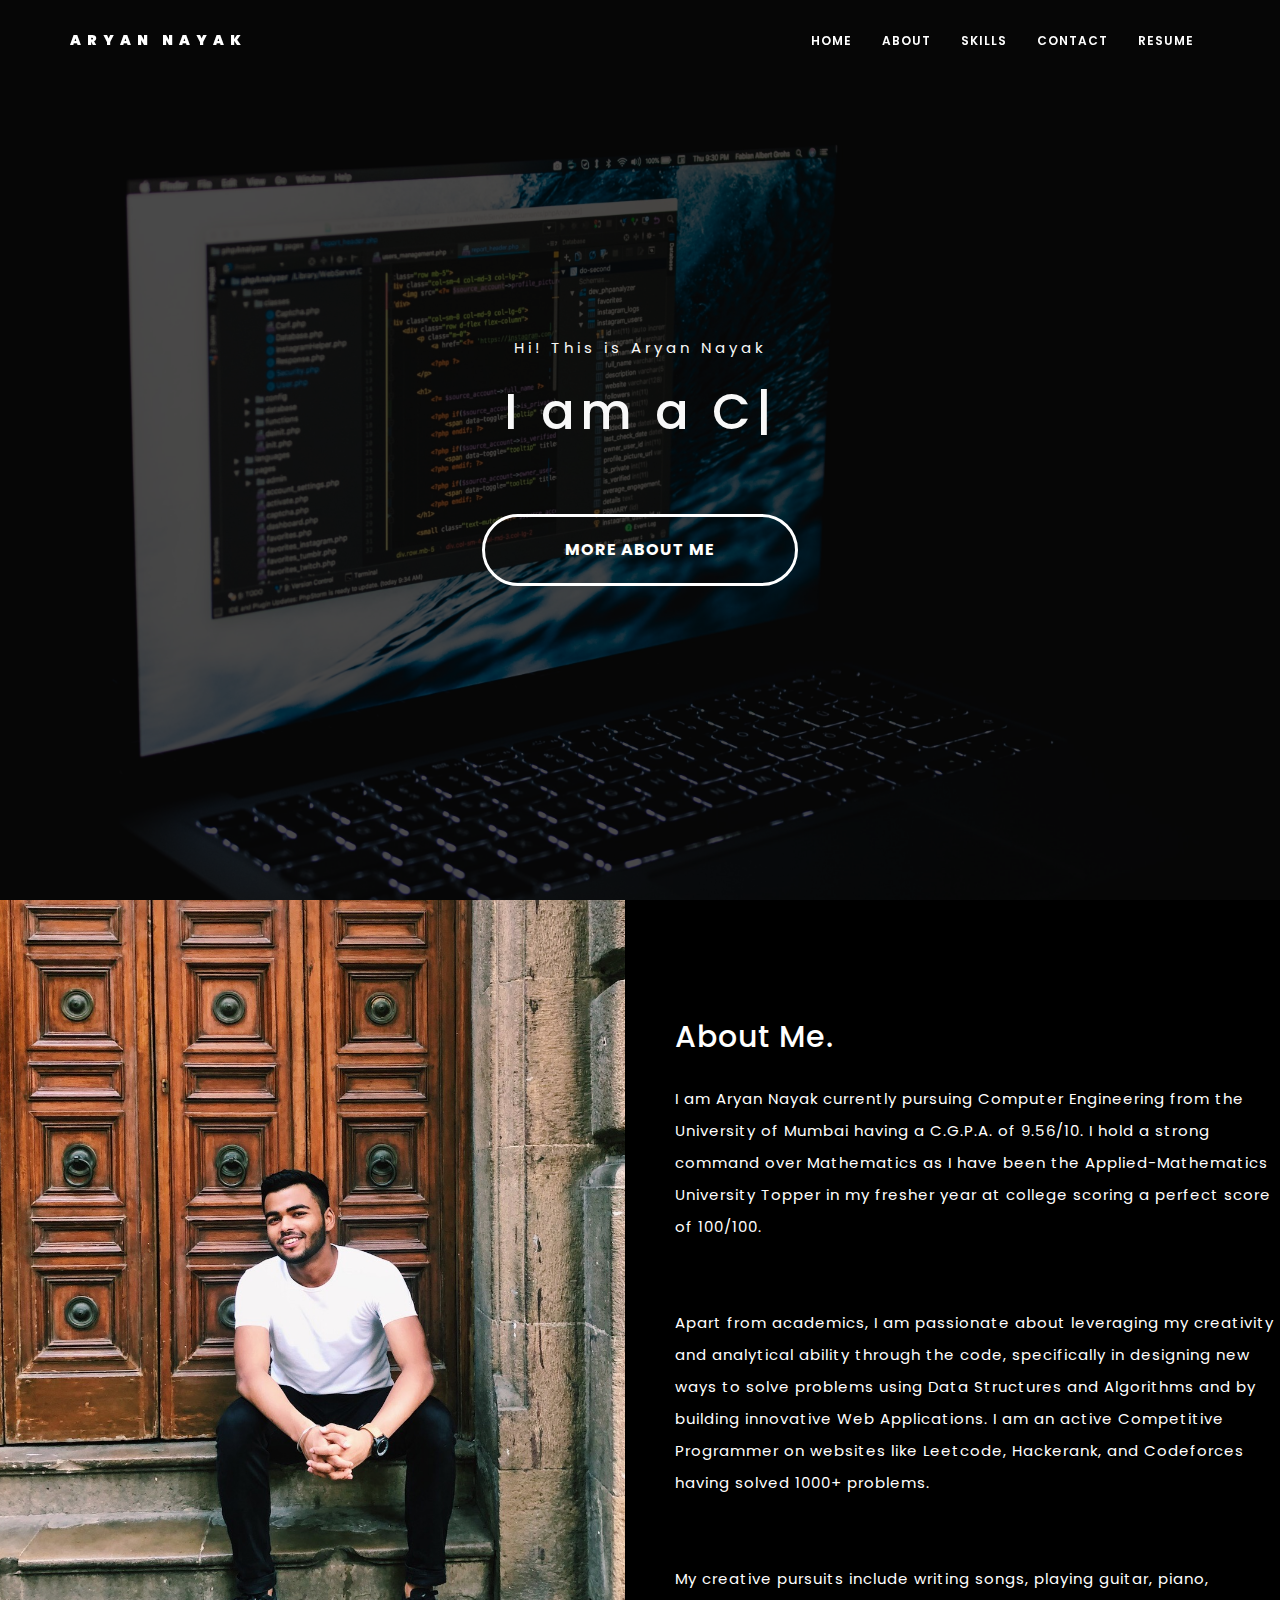
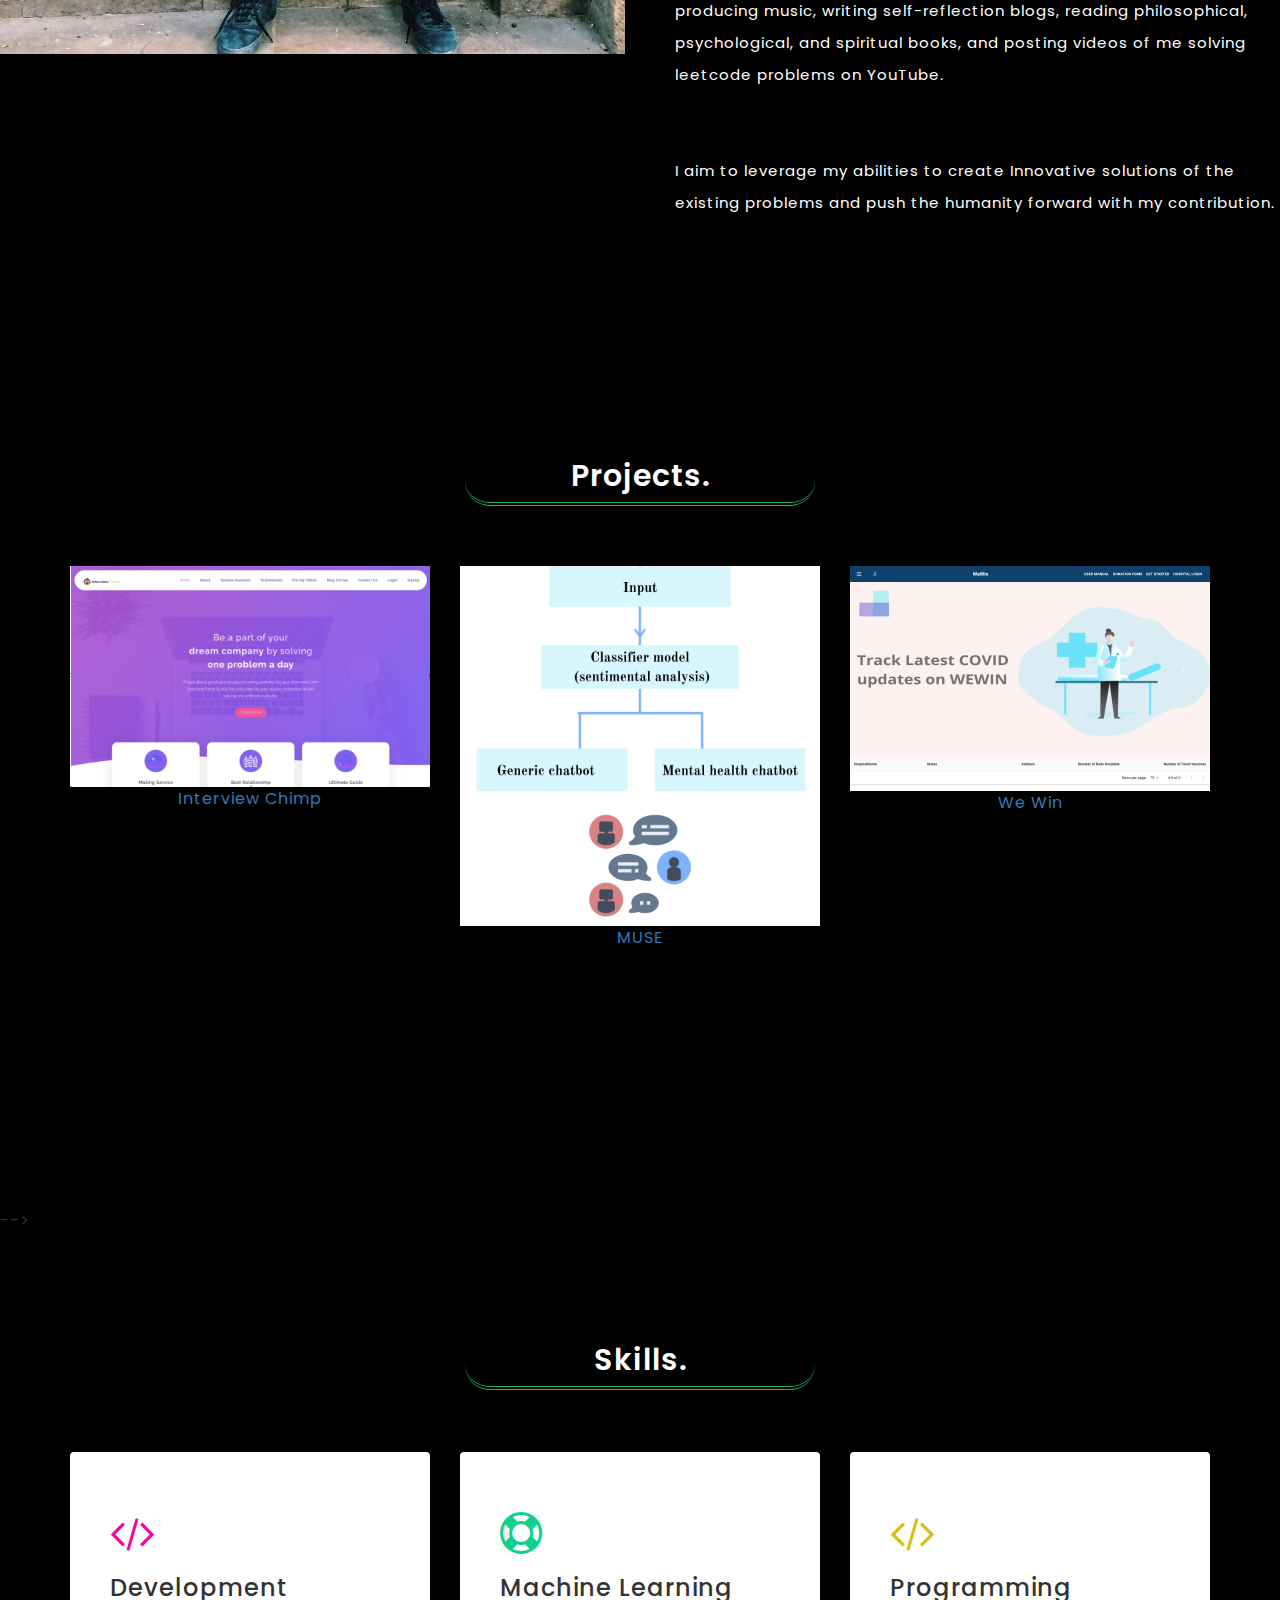
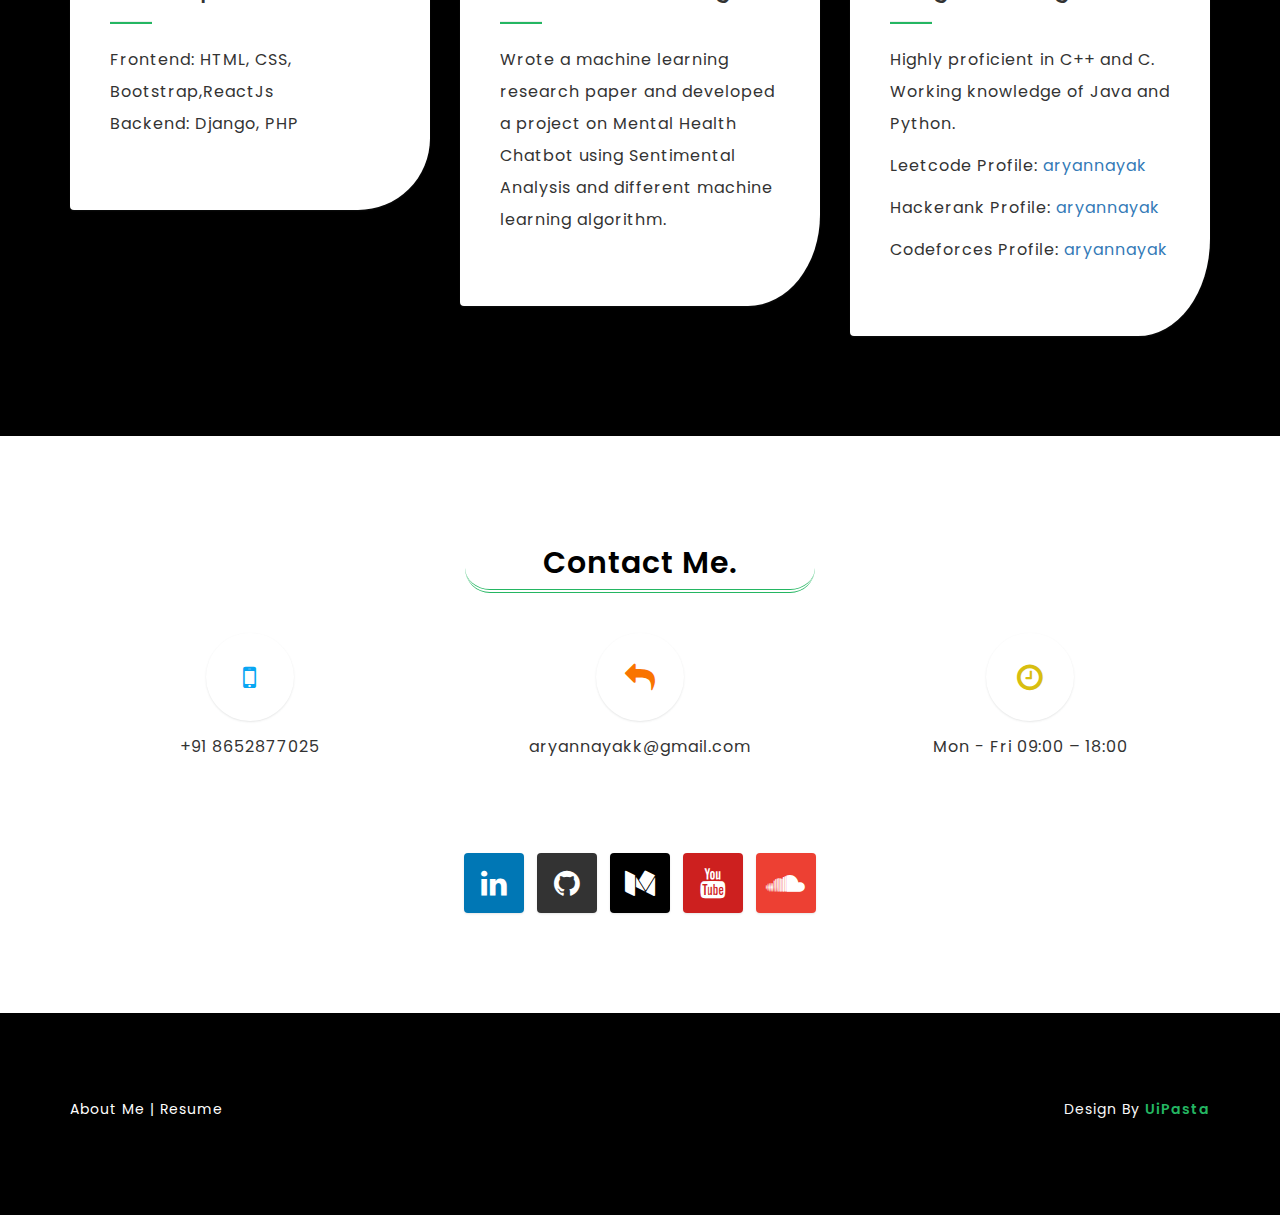
<file: docs/index.html>
<!DOCTYPE html>
<html lang="en">

  <head>

    <!-- Meta Tag -->
    <meta charset="UTF-8">
    <meta name="viewport" content="width=device-width, initial-scale=1.0">
    <meta http-equiv="X-UA-Compatible" content="IE=edge">

    <!-- SEO -->
    <meta name="description" content="150 words">
    <meta name="author" content="uipasta">
    <meta name="url" content="http://www.yourdomainname.com">
    <meta name="copyright" content="company name">
    <meta name="robots" content="index,follow">


    <title>Aryan Nayak</title>

    <!-- Favicon -->
    <link rel="shortcut icon" href="images/favicon/A.png">
    <link rel="apple-touch-icon" sizes="144x144" type="image/x-icon" href="images/favicon/A.png">

    <!-- All CSS Plugins -->
    <link rel="stylesheet" type="text/css" href="css/plugin.css">

    <!-- Main CSS Stylesheet -->
    <link rel="stylesheet" type="text/css" href="css/style.css">

    <!-- Google Web Fonts  -->
    <link rel="stylesheet" href="https://fonts.googleapis.com/css?family=Poppins:400,300,500,600,700">


    <!-- HTML5 shiv and Respond.js support IE8 or Older for HTML5 elements and media queries -->
    <!--[if lt IE 9]>
	   <script src="https://oss.maxcdn.com/html5shiv/3.7.3/html5shiv.min.js"></script>
	   <script src="https://oss.maxcdn.com/respond/1.4.2/respond.min.js"></script>
    <![endif]-->


 </head>

  <body>



	<!-- Preloader Start -->
    <div id="preloader">
	  <div class="loader"></div>
    </div>
    <!-- Preloader End -->



    <!-- Home & Menu Section Start -->
    <header id="home" class="home-section">

        <div class="header-top-area">
            <div class="container">
                <div class="row">

                    <div class="col-sm-3">
                        <div class="logo">
                            <a href="index.html">Aryan Nayak</a>
                        </div>
                    </div>

                    <div class="col-sm-9">
                        <div class="navigation-menu">
                            <div class="navbar">
                                <div class="navbar-header">
                                    <button type="button" class="navbar-toggle" data-toggle="collapse" data-target=".navbar-collapse">
                                        <span class="sr-only">Toggle navigation</span>
                                        <span class="icon-bar"></span>
                                        <span class="icon-bar"></span>
                                        <span class="icon-bar"></span>
                                    </button>
                                </div>
                                <div class="navbar-collapse collapse">
                                    <ul class="nav navbar-nav navbar-right">
                                        <li class="active"><a class="smoth-scroll" href="#home">Home <div class="ripple-wrapper"></div></a>
                                        </li>
                                        <li><a class="smoth-scroll" href="#about">About</a>
                                        </li>

                                        <!-- </li>
                                        <li><a class="smoth-scroll" href="#testimonials">Testimonial</a>
                                        </li> -->
                                        <li><a class="smoth-scroll" href="#services">Skills</a>
                                        </li>
                                        <li><a class="smoth-scroll" href="#contact">Contact</a>

                                        </li>
                                          <li><a class="smoth-scroll" target="_blank" href="https://drive.google.com/file/d/11QuXo45o3DK4pPbwBhVnb5Rbxq3JXXrI/view?usp=sharing">Resume</a>
                                    </ul>
                                </div>
                            </div>
                        </div>
                    </div>
                </div>
            </div>
        </div>

        <div class="home-section-background" data-stellar-background-ratio="0.6">
            <div class="display-table">
                <div class="display-table-cell">
                    <div class="container">
                        <div class="row">
                            <div class="col-md-12 text-center">
                                <div class="header-text">
                                    <p>Hi! This is Aryan Nayak</p>
                                    <h1><span class="typing"></span></h1>

                                    <div class="margin-top-60">
                          <a class="button button-style button-style-icon fa fa-long-arrow-right smoth-scroll" href="#about">More about me</a>
                                  </dive

                                </div>
                            </div>
                        </div>
                    </div>
                </div>
            </div>
        </div>

    </header>
    <!-- Home & Menu Section End-->




    <!-- About Start -->
    <section id="about" class="about-section">
         <div class="row">

              <div class="col-md-6 col-sm-20">
                <img class="img-responsive" src="images/bg/me.jpg" draggable="false" alt="">
              </div>

              <div class="col-md-6 col-sm-11col-xs-12">
                <div class="about-me section-space-padding">

                  <h2>About Me.</h2>
                  <p>
                  I am Aryan Nayak currently pursuing Computer Engineering from the University of Mumbai having a C.G.P.A. of 9.56/10. I hold a strong command over Mathematics as I have been the Applied-Mathematics University Topper in my fresher year at college scoring a perfect score of 100/100.
                      <br>
                      <br>
                      <br>

                        <!-- <p> -->
                        Apart from academics, I am passionate about leveraging my creativity and analytical ability through the code, specifically in designing new ways to solve problems using Data Structures and Algorithms and by building innovative Web Applications. I am an active Competitive Programmer on websites like Leetcode, Hackerank, and Codeforces having solved 1000+ problems.
                      <!-- </p> -->

                      <br>
                      <br>
                      <br>


                          <!-- <p> -->
                        My creative pursuits include writing songs, playing guitar, piano, producing music, writing self-reflection blogs, reading philosophical, psychological, and spiritual books, and posting videos of me solving leetcode problems on YouTube.
                      <!-- </p>



                        <p> -->
                        <br>
                        <br>
                        <br>

                I aim to leverage my abilities to create Innovative solutions of the existing problems and push the humanity forward with my contribution.

          </p>


                 </div>

              </div>

          </div>
       </section>
       <!-- About End -->


   
    <section id="portfolio" class="portfolio section-space-padding">
        <div class="container">
            <div class="row">
                <div class="col-sm-12">
                    <div class="section-title">
                        <h2>Projects.</h2>
                    </div>
                </div>
            </div>

            <!-- <div class="row">
                <ul class="portfolio">
                    <li class="filter" data-filter="all">all</li>

                </ul>
            </div> -->

            <div class="portfolio-inner">
                <div class="row">


                    <div class="col-md-4 col-sm-6 col-xs-12 mix apps">
                        <div class="item">
                            
  
                          <a href="images/portfolio/IC1.png" class="portfolio-popup" title="Interview Chimp">
                                 <img src="images/portfolio/IC1.png" alt="">
                          </a>
                        <div align = "middle"> <a href="https://github.com/AryanNayak/InterviewChimp">Interview Chimp</a> </div>
                        </div>
                    </div>

                    <div class="col-md-4 col-sm-6 col-xs-12 mix mockups">
                        <div class="item">
                            <a href="images/portfolio/Input.png" class="portfolio-popup" title="Project Title">
                                <img src="images/portfolio/Input.png" alt="">
                            </a>
                            <div align = "middle"> <a href="https://github.com/AryanNayak/Muse">MUSE</a> </div>
                        </div>
                    </div>

                    <div class="col-md-4 col-sm-6 col-xs-12 mix apps">
                        <div class="item">
                            <a href="images/portfolio/we.png" class="portfolio-popup" title="Project Title">
                                <img src="images/portfolio/we.png" alt="">
                            </a>
                            <div  align = "middle"> <a href="https://covid-wewin.netlify.app/">We Win</a> </div>
                        </div>
                    </div>

                    <!-- <div class="col-md-4 col-sm-6 col-xs-12 mix mockups wordpress">
                        <div class="item">
                            <a href="images/portfolio/IC4.png" class="portfolio-popup" title="Interview Chimp">
                                <img src="images/portfolio/IC1.png" alt="">

                            </a>
                        </div>
                    </div>

                    <div class="col-md-4 col-sm-6 col-xs-12 mix wordpress apps">
                        <div class="item">
                            <a href="images/portfolio/IC5.png" class="portfolio-popup" title="Interview Chimp">
                              <img src="images/portfolio/IC1.png" alt="">
                          
                            </a>
                        </div>
                    </div>

                    <div class="col-md-4 col-sm-6 col-xs-12 mix apps mockups wordpress" title="Project Title">
                        <div class="item">
                            <a href="images/portfolio/IC6.png" class="portfolio-popup">
                                <img src="images/portfolio/IC1.png" alt="">
                            </a>
                        </div>
                    </div> -->

                </div>
            </div>
        </div>

        <div class="text-center margin-top-50">
          <a class="button button-style button-style-dark button-style-icon fa fa-long-arrow-right smoth-scroll" href="#contact">Let's Discuss</a>
            </div>

     </section>




     <!-- Testimonial Start -->
     <!-- <section id="testimonials" class="testimonial-section section-space-padding">
        <div class="container">
            <div class="row">
                <div class="col-sm-12">
                    <div class="section-title">
                        <h2>Testimonials.</h2>
                        <p>Lorem ipsum dolor sit amet, consectetur adipisicing elit.</p>
                    </div>
                </div>
            </div>

            <div class="row">
                <div class="testimonial-carousel-list margin-top-20">

                    <div class="testimonial-word text-center">
                    <img src="images/testimonial/1.png" class="img-responsive" alt="">
                        <h3>John doe</h3>
                        <p>quis nostrud exercitation ullamco laboris nisi ut aliquip ex ea commodo consequat. Duisauteiruredolor in reprehenderit in voluptate.</p>
                    </div>

                    <div class="testimonial-word text-center">
                    <img src="images/testimonial/2.png" class="img-responsive" alt="">
                        <h3>John doe</h3>
                        <p>quis nostrud exercitation ullamco laboris nisi ut aliquip ex ea commodo consequat. Duisauteiruredolor in reprehenderit in voluptate.</p>
                    </div>

                    <div class="testimonial-word text-center">
                    <img src="images/testimonial/3.png" class="img-responsive" alt="">
                        <h3>John doe</h3>
                        <p>quis nostrud exercitation ullamco laboris nisi ut aliquip ex ea commodo consequat. Duisauteiruredolor in reprehenderit in voluptate.</p>
                    </div>

                </div>
            </div>
        </div>
    </section> -->
    <!-- Testimonial End -->



      <!-- statistics -->
      <!-- <section class="statistics-section section-space-padding bg-cover text-center" data-stellar-background-ratio="0.3">
         <div class="container">

            <div class="row">
             <div class="statistics-center">  <!-- This code will work at max-width: 767px --> -->

           <!-- <div class="col-md-3 col-sm-6">
            <div class="statistics">
              <div class="statistics-icon"><i class="fa fa-check-square-o color-1"></i>
              </div>
              <div class="statistics-content">
                <h3><span data-count="2025" class="statistics-count">2025</span></h3><span>Projects Done</span>
              </div>
            </div>
          </div>

          <div class="col-md-3 col-sm-6">
            <div class="statistics">
              <div class="statistics-icon"><i class="fa fa-smile-o color-3"></i>
              </div>
              <div class="statistics-content">
                <h3> <span data-count="1200" class="statistics-count">1200</span></h3><span>Happy Clients</span>
              </div>
            </div>
          </div>

          <div class="col-md-3 col-sm-6">
            <div class="statistics">
              <div class="statistics-icon"><i class="fa fa-hourglass-start color-5"></i>
              </div>
              <div class="statistics-content">
                <h3><span data-count="8000" class="statistics-count">8000</span></h3><span>Hours of Work</span>
              </div>
            </div>
          </div>

          <div class="col-md-3 col-sm-6">
            <div class="statistics">
              <div class="statistics-icon"><i class="fa fa-coffee color-4"></i>
              </div>
              <div class="statistics-content">
                <h3><span data-count="4000" class="statistics-count">4000</span></h3><span>Cup of Coffee</span>
              </div>
            </div>
            </div>

           </div>
         </div>
       </div>
    </section> -->
    <!-- statistics end -->




    <!-- Services Start -->
    <section id="services" class="services-section section-space-padding">
        <div class="container">
           <div class="row">
                <div class="col-sm-12">
                    <div class="section-title">
                        <h2>Skills.</h2>
                    </div>
                </div>
            </div>

            <div class="row">

            <div class="col-md-4 col-sm-6">
				<div class="services-detail">
					<i class="fa fa-code color-1"></i>
					<h3>Development</h3>
					<hr>
					<p>Frontend: HTML, CSS, Bootstrap,ReactJs
            <br>
            Backend: Django, PHP
            <br>
          </p>
				</div>
			</div>

			<!-- <div class="col-md-4 col-sm-6">
				<div class="services-detail">
					<i class="fa fa-tablet color-2"></i>
					<h3>Tablet Design</h3>
					<hr>
					<p>Rolling is a clean and beautiful template with every must features. You can use it for many purpose in website.</p>
				</div>
			</div> -->



            <div class="col-md-4 col-sm-6">
				<div class="services-detail">
					<i class="fa fa-support color-4"></i>
					<h3>Machine Learning</h3>
					<hr>
          <p>
            Wrote a machine learning research paper and developed a project on Mental Health Chatbot using Sentimental Analysis and different machine learning algorithm.
          </p>
				</div>
			</div>


      <div class="col-md-4 col-sm-6">
        <div class="services-detail">
          <i class="fa fa-code color-3"></i>
          <h3>Programming</h3>
          <hr>
          <p>Highly proficient in C++ and C. Working knowledge of Java and Python.
             <p> Leetcode Profile: <a target="_blank" href = "https://leetcode.com/aryannayakk/"> aryannayak </a></p>
              <p> Hackerank Profile: <a target="_blank" href = "https://www.hackerrank.com/aryannayakk"> aryannayak </a></p>
              <p> Codeforces Profile: <a target="_blank" href = "https://codeforces.com/profile/aryannayak#"> aryannayak </a></p>

          </p>
        </div>
      </div>

			<!-- <div class="col-md-4 col-sm-6">
				<div class="services-detail">
					<i class="fa fa-html5 color-5"></i>
					<h3>HTML5 Design</h3>
					<hr>
					<p>Rolling is a clean and beautiful template with every must features. You can use it for many purpose in website.</p>
				</div>
			</div> -->

			<!-- <div class="col-md-4 col-sm-6">
				<div class="services-detail">
					<i class="fa fa-ge color-6"></i>
					<h3>CSS3 Design</h3>
					<hr>
					<p>Rolling is a clean and beautiful template with every must features. You can use it for many purpose in website.</p>
				</div>
			</div> -->

            </div>
        </div>
    </section>
    <!-- Services End -->



    <!-- Call to Action Start -->
    <!-- <section class="call-to-action section-space-padding text-center">
       <div class="container">
         <div class="row">
           <div class="col-md-12">

             <h3>Are You Looking For Your Business Online Presence?</h3>

             <div class="text-center margin-top-20">
          <a class="button button-style button-style-dark button-style-icon fa fa-long-arrow-right smoth-scroll" href="#contact">Contact Me</a>
            </div>

            </div>
          </div>
         </div>
       </section> -->
       <!-- Call to Action End -->




    <!-- Contact Start -->
    <section id="contact" class="contact-us section-space-padding">
       <div class="container">
          <div class="row">
                <div class="col-sm-12">
                    <div class="section-title">
                        <h2 style = "color: black;">Contact Me.</h2>
                    </div>
                </div>
            </div>


           <div class="text-center margin-top-10 margin-bottom-50">
            <div class="row">

               <div class="col-md-4 col-sm-4">
                <div class="contact-us-detail">
                 <i class="fa fa-mobile color-6"></i>
                  <p><a href="tel:+1234567890">+91 8652877025</a></p>
                 </div>
                </div>

               <div class="col-md-4 col-sm-4">
                <div class="contact-us-detail">
                 <i class="fa fa-mail-reply color-5"></i>
                  <p><a href="mailto:name@domain.com">aryannayakk@gmail.com</a></p>
                 </div>
                </div>

               <div class="col-md-4 col-sm-4">
                <div class="contact-us-detail">
                 <i class="fa fa-clock-o color-3"></i>
                  <p>Mon - Fri 09:00 – 18:00</p>
                 </div>
                </div>

               </div>
              </div>


         <!-- <div class="row">

           <div class="col-md-6">

               <div class="row">
                  <form>

					  <div class="col-sm-6">
						<div class="form-group">
						  <input type="text" id="name" class="form-control" placeholder="Your Name">
						 </div>
                        </div>

                       <div class="col-sm-6">
					    <div class="form-group">
						 <input type="email" id="email" class="form-control" placeholder="Your Email">
						 </div>
                        </div>

                        <div class="col-sm-6">
						  <div class="form-group">
							<input type="text" id="website" class="form-control" placeholder="Your Website">
						   </div>
                          </div>

                        <div class="col-sm-6">
						  <div class="form-group">
							<input type="text" id="address" class="form-control" placeholder="Where are You From?">
						   </div>
                          </div>

                         <div class="col-sm-12">
						  <select id="subject" class="form-group form-control">
							<option value="" selected disabled>Subject</option>
							<option>Website Design & Development</option>
							<option>Wordpress Development</option>
							<option>Search Engine Optimization</option>
                            <option>Mobile Website</option>
							<option>I Want to General Talk</option>
                            <option>Other</option>
						   </select>
                          </div>

                       <div class="col-sm-12">
					    <div class="textarea-message form-group">
					      <textarea id="message" class="textarea-message form-control" placeholder="Your Message" rows="5"></textarea>
						  </div>
                         </div>


                    <div class="text-center">
		   <button type="submit" class="button button-style button-style-dark button-style-icon fa fa-long-arrow-right text-center">Submit</button>
	                  </div>

                  </form>

				</div>
               </div>


            <div class="col-md-6">
              <div id="my-address" class="map space-set">
              <p>Map will not be display without Internet Connection.</p>
            </div>
           </div>


        </div>
       </div> -->

      <div class="margin-top-80">
       <ul class="social-icon">
         <li><a href="https://www.linkedin.com/in/aryannayak/" target="_blank" class="linkedin"><i class="fa fa-linkedin"></i></a></li>
         <li><a href="https://github.com/AryanNayak" target="_blank" class="github"><i class="fa fa-github"></i></a></li>
         <li><a href="https://medium.com/@aryannayakk" target="_blank" class="medium"><i class="fa fa-medium"></i></a></li>
         <li><a href="https://www.youtube.com/channel/UCP8dchpldej-Ro9FP_dVhAg" target="_blank" class="youtube"><i class="fa fa-youtube"></i></a></li>
         <li><a href="https://soundcloud.com/a_yan" target="_blank" class="soundcloud"><i class="fa fa-soundcloud"></i></a></li>

       </ul>
      </div>

     </section>
     <!-- Contact End -->




    <!-- Footer Start -->
    <footer class="footer-section">
        <div class="container">
            <div class="row">

      <div class="col-md-4 text-left">
       <p><span><a href="#about" class="smoth-scroll">About Me</a></span> | <span><a target = "_blank" href="https://drive.google.com/file/d/11QuXo45o3DK4pPbwBhVnb5Rbxq3JXXrI/view?usp=sharing" class="smoth-scroll">Resume</a></span></p>
          </div>

            <div class="col-md-4 text-center">
               <!-- <p>© Copyright 2016 Rolling.</p> -->
               </div>

             <div class="col-md-4 uipasta-credit text-right">
                <p>Design By <a href="https://www.uipasta.com" target="_blank" title="UiPasta">UiPasta</a></p>
                </div>

             </div>
        </div>
    </footer>
    <!-- Footer End -->


    <!-- Back to Top Start -->
    <a href="#" class="scroll-to-top"><i class="fa fa-angle-up"></i></a>
    <!-- Back to Top End -->


    <!-- All Javascript Plugins  -->
    <script type="text/javascript" src="js/jquery.min.js"></script>
    <script type="text/javascript" src="js/plugin.js"></script>
    <script type="text/javascript" src="http://maps.google.com/maps/api/js?key="></script>

    <!-- Main Javascript File  -->
    <script type="text/javascript" src="js/scripts.js"></script>


  </body>
 </html>
</file>
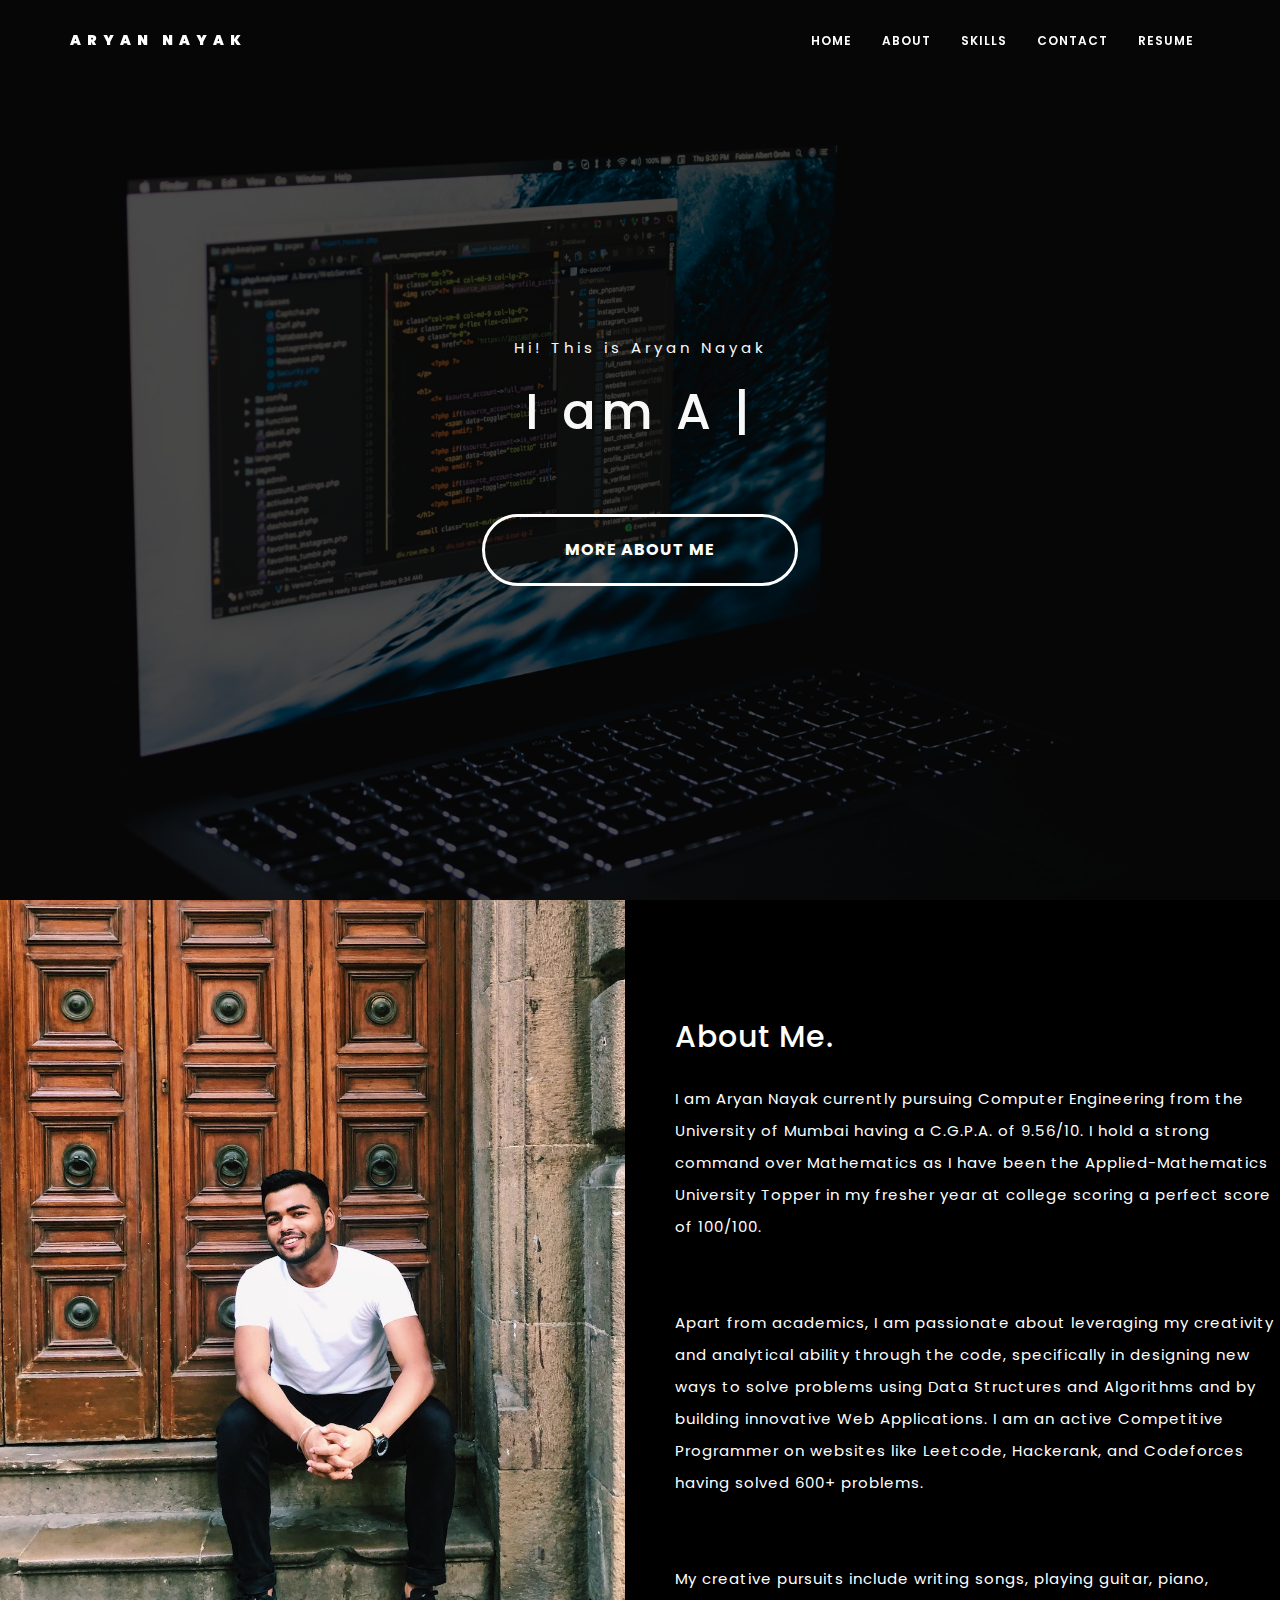
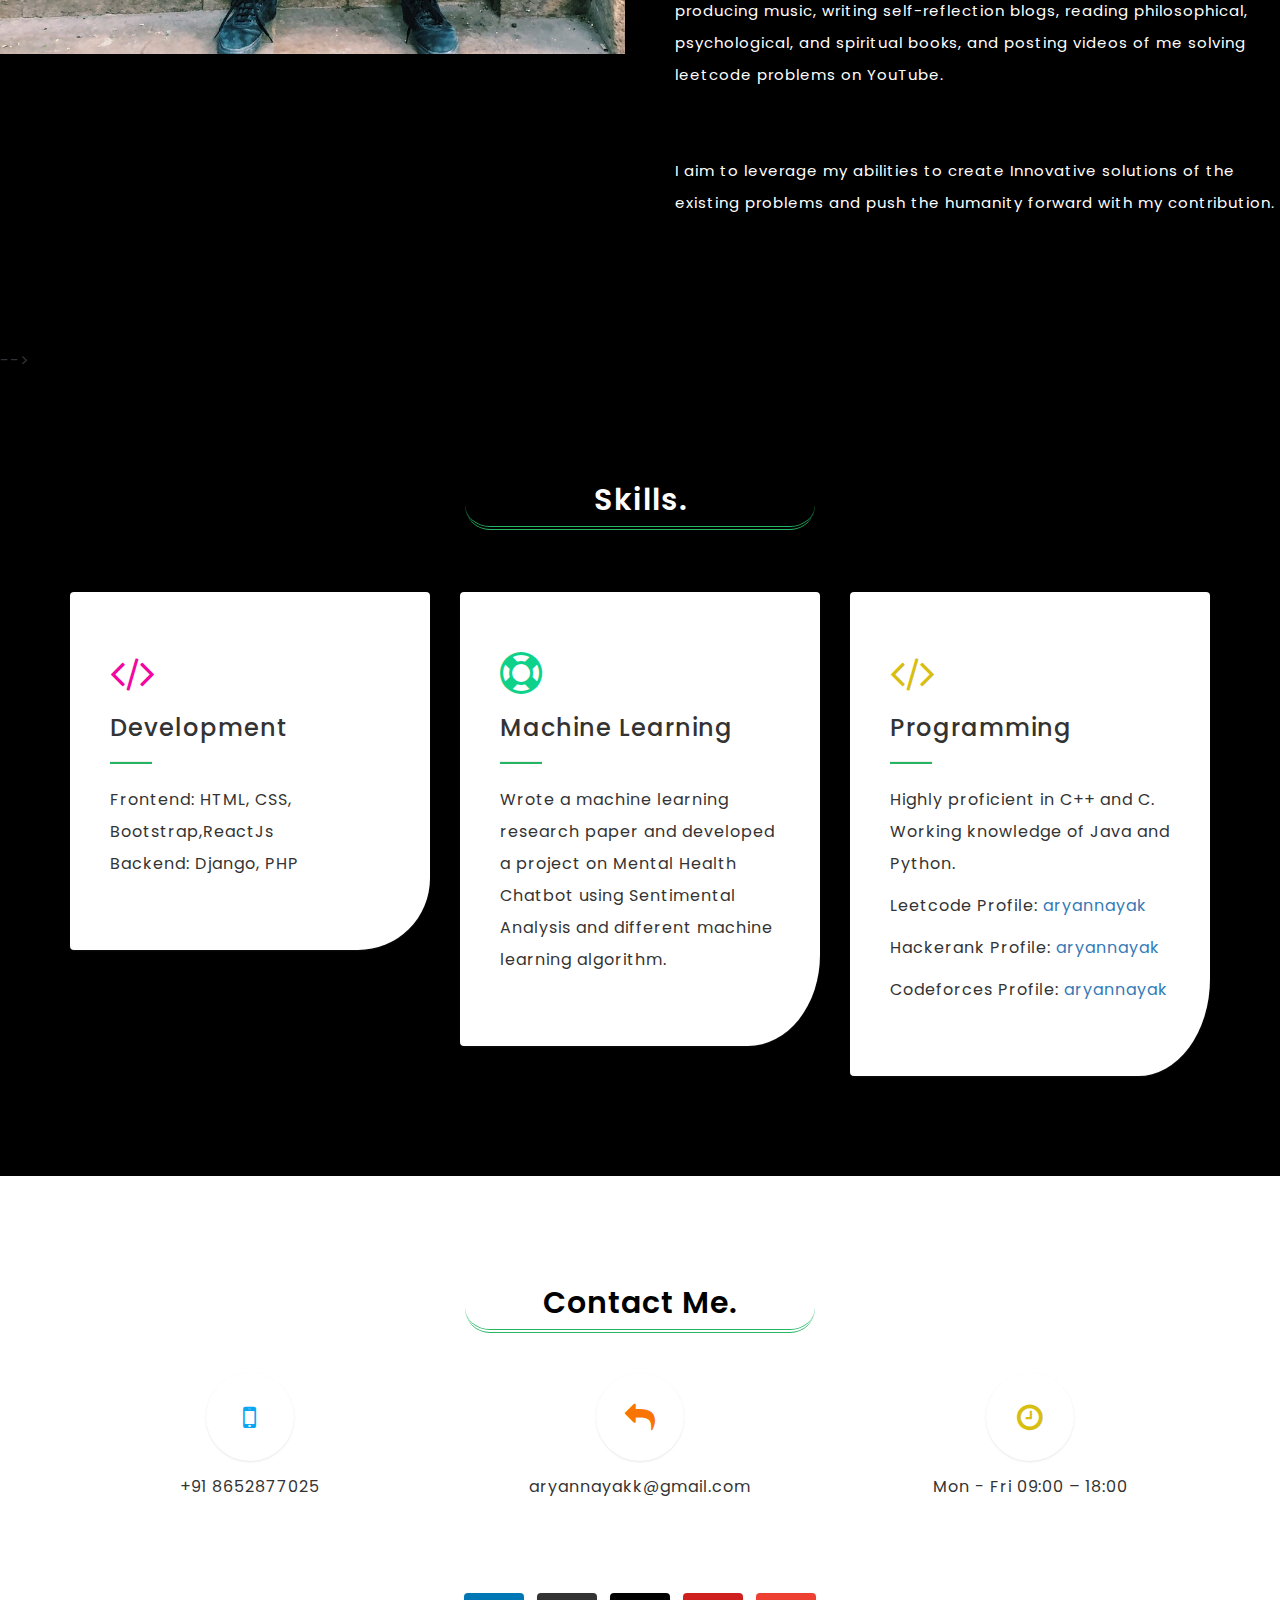
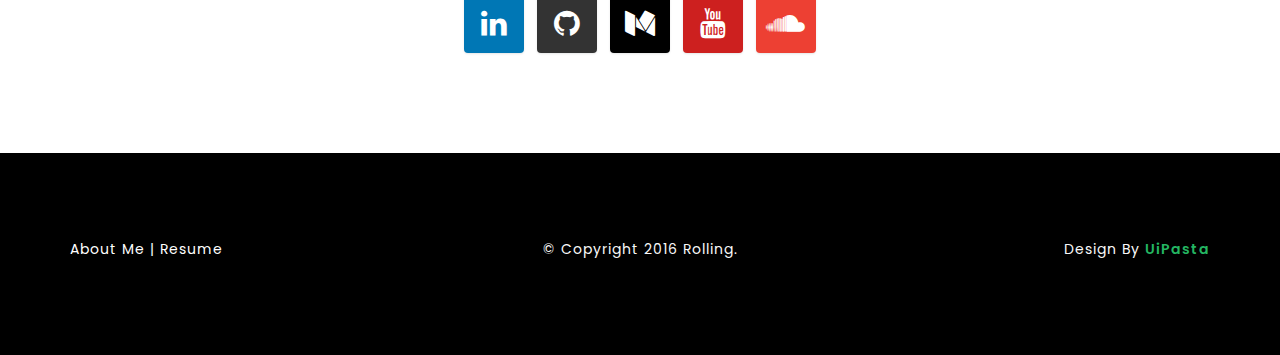
<file: Portfolio Website/index.html>
<!DOCTYPE html>
<html lang="en">

  <head>

    <!-- Meta Tag -->
    <meta charset="UTF-8">
    <meta name="viewport" content="width=device-width, initial-scale=1.0">
    <meta http-equiv="X-UA-Compatible" content="IE=edge">

    <!-- SEO -->
    <meta name="description" content="150 words">
    <meta name="author" content="uipasta">
    <meta name="url" content="http://www.yourdomainname.com">
    <meta name="copyright" content="company name">
    <meta name="robots" content="index,follow">


    <title>Aryan Nayak</title>

    <!-- Favicon -->
    <link rel="shortcut icon" href="images/favicon/A.png">
    <link rel="apple-touch-icon" sizes="144x144" type="image/x-icon" href="images/favicon/A.png">

    <!-- All CSS Plugins -->
    <link rel="stylesheet" type="text/css" href="css/plugin.css">

    <!-- Main CSS Stylesheet -->
    <link rel="stylesheet" type="text/css" href="css/style.css">

    <!-- Google Web Fonts  -->
    <link rel="stylesheet" href="https://fonts.googleapis.com/css?family=Poppins:400,300,500,600,700">


    <!-- HTML5 shiv and Respond.js support IE8 or Older for HTML5 elements and media queries -->
    <!--[if lt IE 9]>
	   <script src="https://oss.maxcdn.com/html5shiv/3.7.3/html5shiv.min.js"></script>
	   <script src="https://oss.maxcdn.com/respond/1.4.2/respond.min.js"></script>
    <![endif]-->


 </head>

  <body>



	<!-- Preloader Start -->
    <div id="preloader">
	  <div class="loader"></div>
    </div>
    <!-- Preloader End -->



    <!-- Home & Menu Section Start -->
    <header id="home" class="home-section">

        <div class="header-top-area">
            <div class="container">
                <div class="row">

                    <div class="col-sm-3">
                        <div class="logo">
                            <a href="index.html">Aryan Nayak</a>
                        </div>
                    </div>

                    <div class="col-sm-9">
                        <div class="navigation-menu">
                            <div class="navbar">
                                <div class="navbar-header">
                                    <button type="button" class="navbar-toggle" data-toggle="collapse" data-target=".navbar-collapse">
                                        <span class="sr-only">Toggle navigation</span>
                                        <span class="icon-bar"></span>
                                        <span class="icon-bar"></span>
                                        <span class="icon-bar"></span>
                                    </button>
                                </div>
                                <div class="navbar-collapse collapse">
                                    <ul class="nav navbar-nav navbar-right">
                                        <li class="active"><a class="smoth-scroll" href="#home">Home <div class="ripple-wrapper"></div></a>
                                        </li>
                                        <li><a class="smoth-scroll" href="#about">About</a>
                                        </li>

                                        <!-- </li>
                                        <li><a class="smoth-scroll" href="#testimonials">Testimonial</a>
                                        </li> -->
                                        <li><a class="smoth-scroll" href="#services">Skills</a>
                                        </li>
                                        <li><a class="smoth-scroll" href="#contact">Contact</a>

                                        </li>
                                          <li><a class="smoth-scroll" target="_blank" href="https://drive.google.com/file/d/18Zpg77eMWRoSmvvfCdXomAHxN66rSZa6/view?usp=sharing">Resume</a>
                                    </ul>
                                </div>
                            </div>
                        </div>
                    </div>
                </div>
            </div>
        </div>

        <div class="home-section-background" data-stellar-background-ratio="0.6">
            <div class="display-table">
                <div class="display-table-cell">
                    <div class="container">
                        <div class="row">
                            <div class="col-md-12 text-center">
                                <div class="header-text">
                                    <p>Hi! This is Aryan Nayak</p>
                                    <h1><span class="typing"></span></h1>

                                    <div class="margin-top-60">
                          <a class="button button-style button-style-icon fa fa-long-arrow-right smoth-scroll" href="#about">More about me</a>
                                  </dive

                                </div>
                            </div>
                        </div>
                    </div>
                </div>
            </div>
        </div>

    </header>
    <!-- Home & Menu Section End-->




    <!-- About Start -->
    <section id="about" class="about-section">
         <div class="row">

              <div class="col-md-6 col-sm-20">
                <img class="img-responsive" src="images/bg/me.jpg" draggable="false" alt="">
              </div>

              <div class="col-md-6 col-sm-11col-xs-12">
                <div class="about-me section-space-padding">

                  <h2>About Me.</h2>
                  <p>
                  I am Aryan Nayak currently pursuing Computer Engineering from the University of Mumbai having a C.G.P.A. of 9.56/10. I hold a strong command over Mathematics as I have been the Applied-Mathematics University Topper in my fresher year at college scoring a perfect score of 100/100.
                      <br>
                      <br>
                      <br>

                        <!-- <p> -->
                        Apart from academics, I am passionate about leveraging my creativity and analytical ability through the code, specifically in designing new ways to solve problems using Data Structures and Algorithms and by building innovative Web Applications. I am an active Competitive Programmer on websites like Leetcode, Hackerank, and Codeforces having solved 600+ problems.
                      <!-- </p> -->

                      <br>
                      <br>
                      <br>


                          <!-- <p> -->
                        My creative pursuits include writing songs, playing guitar, piano, producing music, writing self-reflection blogs, reading philosophical, psychological, and spiritual books, and posting videos of me solving leetcode problems on YouTube.
                      <!-- </p>



                        <p> -->
                        <br>
                        <br>
                        <br>

                I aim to leverage my abilities to create Innovative solutions of the existing problems and push the humanity forward with my contribution.

          </p>


                 </div>

              </div>

          </div>
       </section>
       <!-- About End -->


    <!-- Portfolio Start -->
    <!-- <section id="portfolio" class="portfolio section-space-padding">
        <div class="container">
            <div class="row">
                <div class="col-sm-12">
                    <div class="section-title">
                        <h2>My Portfolio.</h2>
                    </div>
                </div>
            </div>

            <div class="row">
                <ul class="portfolio">
                    <li class="filter" data-filter="all">all</li>

                </ul>
            </div>

            <div class="portfolio-inner">
                <div class="row">


                    <div class="col-md-4 col-sm-6 col-xs-12 mix apps">
                        <div class="item">
                            <a href="" class="portfolio-popup" title="Project Title">
                                <img src="images/portfolio/1.png" alt="">
                            </a>
                        </div>
                    </div>

                    <div class="col-md-4 col-sm-6 col-xs-12 mix mockups">
                        <div class="item">
                            <a href="images/portfolio/2.jpg" class="portfolio-popup" title="Project Title">
                                <img src="images/portfolio/2.jpg" alt="">
                            </a>
                        </div>
                    </div>

                    <div class="col-md-4 col-sm-6 col-xs-12 mix apps">
                        <div class="item">
                            <a href="images/portfolio/3.jpg" class="portfolio-popup" title="Project Title">
                                <img src="images/portfolio/3.jpg" alt="">
                            </a>
                        </div>
                    </div>

                    <div class="col-md-4 col-sm-6 col-xs-12 mix mockups wordpress">
                        <div class="item">
                            <a href="images/portfolio/4.jpg" class="portfolio-popup" title="Project Title">
                                <img src="images/portfolio/4.jpg" alt="">
                            </a>
                        </div>
                    </div>

                    <div class="col-md-4 col-sm-6 col-xs-12 mix wordpress apps">
                        <div class="item">
                            <a href="images/portfolio/5.jpg" class="portfolio-popup" title="Project Title">
                                <img src="images/portfolio/5.jpg" alt="">
                            </a>
                        </div>
                    </div>

                    <div class="col-md-4 col-sm-6 col-xs-12 mix apps mockups wordpress" title="Project Title">
                        <div class="item">
                            <a href="images/portfolio/6.jpg" class="portfolio-popup">
                                <img src="images/portfolio/6.jpg" alt="">
                            </a>
                        </div>
                    </div>

                </div>
            </div>
        </div>

        <div class="text-center margin-top-50">
          <a class="button button-style button-style-dark button-style-icon fa fa-long-arrow-right smoth-scroll" href="#contact">Let's Discuss</a>
            </div>

     </section> -->
    <!-- Portfolio End -->



     <!-- Testimonial Start -->
     <!-- <section id="testimonials" class="testimonial-section section-space-padding">
        <div class="container">
            <div class="row">
                <div class="col-sm-12">
                    <div class="section-title">
                        <h2>Testimonials.</h2>
                        <p>Lorem ipsum dolor sit amet, consectetur adipisicing elit.</p>
                    </div>
                </div>
            </div>

            <div class="row">
                <div class="testimonial-carousel-list margin-top-20">

                    <div class="testimonial-word text-center">
                    <img src="images/testimonial/1.png" class="img-responsive" alt="">
                        <h3>John doe</h3>
                        <p>quis nostrud exercitation ullamco laboris nisi ut aliquip ex ea commodo consequat. Duisauteiruredolor in reprehenderit in voluptate.</p>
                    </div>

                    <div class="testimonial-word text-center">
                    <img src="images/testimonial/2.png" class="img-responsive" alt="">
                        <h3>John doe</h3>
                        <p>quis nostrud exercitation ullamco laboris nisi ut aliquip ex ea commodo consequat. Duisauteiruredolor in reprehenderit in voluptate.</p>
                    </div>

                    <div class="testimonial-word text-center">
                    <img src="images/testimonial/3.png" class="img-responsive" alt="">
                        <h3>John doe</h3>
                        <p>quis nostrud exercitation ullamco laboris nisi ut aliquip ex ea commodo consequat. Duisauteiruredolor in reprehenderit in voluptate.</p>
                    </div>

                </div>
            </div>
        </div>
    </section> -->
    <!-- Testimonial End -->



      <!-- statistics -->
      <!-- <section class="statistics-section section-space-padding bg-cover text-center" data-stellar-background-ratio="0.3">
         <div class="container">

            <div class="row">
             <div class="statistics-center">  <!-- This code will work at max-width: 767px --> -->

           <!-- <div class="col-md-3 col-sm-6">
            <div class="statistics">
              <div class="statistics-icon"><i class="fa fa-check-square-o color-1"></i>
              </div>
              <div class="statistics-content">
                <h3><span data-count="2025" class="statistics-count">2025</span></h3><span>Projects Done</span>
              </div>
            </div>
          </div>

          <div class="col-md-3 col-sm-6">
            <div class="statistics">
              <div class="statistics-icon"><i class="fa fa-smile-o color-3"></i>
              </div>
              <div class="statistics-content">
                <h3> <span data-count="1200" class="statistics-count">1200</span></h3><span>Happy Clients</span>
              </div>
            </div>
          </div>

          <div class="col-md-3 col-sm-6">
            <div class="statistics">
              <div class="statistics-icon"><i class="fa fa-hourglass-start color-5"></i>
              </div>
              <div class="statistics-content">
                <h3><span data-count="8000" class="statistics-count">8000</span></h3><span>Hours of Work</span>
              </div>
            </div>
          </div>

          <div class="col-md-3 col-sm-6">
            <div class="statistics">
              <div class="statistics-icon"><i class="fa fa-coffee color-4"></i>
              </div>
              <div class="statistics-content">
                <h3><span data-count="4000" class="statistics-count">4000</span></h3><span>Cup of Coffee</span>
              </div>
            </div>
            </div>

           </div>
         </div>
       </div>
    </section> -->
    <!-- statistics end -->




    <!-- Services Start -->
    <section id="services" class="services-section section-space-padding">
        <div class="container">
           <div class="row">
                <div class="col-sm-12">
                    <div class="section-title">
                        <h2>Skills.</h2>
                    </div>
                </div>
            </div>

            <div class="row">

            <div class="col-md-4 col-sm-6">
				<div class="services-detail">
					<i class="fa fa-code color-1"></i>
					<h3>Development</h3>
					<hr>
					<p>Frontend: HTML, CSS, Bootstrap,ReactJs
            <br>
            Backend: Django, PHP
            <br>
          </p>
				</div>
			</div>

			<!-- <div class="col-md-4 col-sm-6">
				<div class="services-detail">
					<i class="fa fa-tablet color-2"></i>
					<h3>Tablet Design</h3>
					<hr>
					<p>Rolling is a clean and beautiful template with every must features. You can use it for many purpose in website.</p>
				</div>
			</div> -->



            <div class="col-md-4 col-sm-6">
				<div class="services-detail">
					<i class="fa fa-support color-4"></i>
					<h3>Machine Learning</h3>
					<hr>
          <p>
            Wrote a machine learning research paper and developed a project on Mental Health Chatbot using Sentimental Analysis and different machine learning algorithm.
          </p>
				</div>
			</div>


      <div class="col-md-4 col-sm-6">
        <div class="services-detail">
          <i class="fa fa-code color-3"></i>
          <h3>Programming</h3>
          <hr>
          <p>Highly proficient in C++ and C. Working knowledge of Java and Python.
             <p> Leetcode Profile: <a target="_blank" href = "https://leetcode.com/aryannayakk/"> aryannayak </a></p>
              <p> Hackerank Profile: <a target="_blank" href = "https://www.hackerrank.com/aryannayakk"> aryannayak </a></p>
              <p> Codeforces Profile: <a target="_blank" href = "https://codeforces.com/profile/aryannayak#"> aryannayak </a></p>

          </p>
        </div>
      </div>

			<!-- <div class="col-md-4 col-sm-6">
				<div class="services-detail">
					<i class="fa fa-html5 color-5"></i>
					<h3>HTML5 Design</h3>
					<hr>
					<p>Rolling is a clean and beautiful template with every must features. You can use it for many purpose in website.</p>
				</div>
			</div> -->

			<!-- <div class="col-md-4 col-sm-6">
				<div class="services-detail">
					<i class="fa fa-ge color-6"></i>
					<h3>CSS3 Design</h3>
					<hr>
					<p>Rolling is a clean and beautiful template with every must features. You can use it for many purpose in website.</p>
				</div>
			</div> -->

            </div>
        </div>
    </section>
    <!-- Services End -->



    <!-- Call to Action Start -->
    <!-- <section class="call-to-action section-space-padding text-center">
       <div class="container">
         <div class="row">
           <div class="col-md-12">

             <h3>Are You Looking For Your Business Online Presence?</h3>

             <div class="text-center margin-top-20">
          <a class="button button-style button-style-dark button-style-icon fa fa-long-arrow-right smoth-scroll" href="#contact">Contact Me</a>
            </div>

            </div>
          </div>
         </div>
       </section> -->
       <!-- Call to Action End -->




    <!-- Contact Start -->
    <section id="contact" class="contact-us section-space-padding">
       <div class="container">
          <div class="row">
                <div class="col-sm-12">
                    <div class="section-title">
                        <h2 style = "color: black;">Contact Me.</h2>
                    </div>
                </div>
            </div>


           <div class="text-center margin-top-10 margin-bottom-50">
            <div class="row">

               <div class="col-md-4 col-sm-4">
                <div class="contact-us-detail">
                 <i class="fa fa-mobile color-6"></i>
                  <p><a href="tel:+1234567890">+91 8652877025</a></p>
                 </div>
                </div>

               <div class="col-md-4 col-sm-4">
                <div class="contact-us-detail">
                 <i class="fa fa-mail-reply color-5"></i>
                  <p><a href="mailto:name@domain.com">aryannayakk@gmail.com</a></p>
                 </div>
                </div>

               <div class="col-md-4 col-sm-4">
                <div class="contact-us-detail">
                 <i class="fa fa-clock-o color-3"></i>
                  <p>Mon - Fri 09:00 – 18:00</p>
                 </div>
                </div>

               </div>
              </div>


         <!-- <div class="row">

           <div class="col-md-6">

               <div class="row">
                  <form>

					  <div class="col-sm-6">
						<div class="form-group">
						  <input type="text" id="name" class="form-control" placeholder="Your Name">
						 </div>
                        </div>

                       <div class="col-sm-6">
					    <div class="form-group">
						 <input type="email" id="email" class="form-control" placeholder="Your Email">
						 </div>
                        </div>

                        <div class="col-sm-6">
						  <div class="form-group">
							<input type="text" id="website" class="form-control" placeholder="Your Website">
						   </div>
                          </div>

                        <div class="col-sm-6">
						  <div class="form-group">
							<input type="text" id="address" class="form-control" placeholder="Where are You From?">
						   </div>
                          </div>

                         <div class="col-sm-12">
						  <select id="subject" class="form-group form-control">
							<option value="" selected disabled>Subject</option>
							<option>Website Design & Development</option>
							<option>Wordpress Development</option>
							<option>Search Engine Optimization</option>
                            <option>Mobile Website</option>
							<option>I Want to General Talk</option>
                            <option>Other</option>
						   </select>
                          </div>

                       <div class="col-sm-12">
					    <div class="textarea-message form-group">
					      <textarea id="message" class="textarea-message form-control" placeholder="Your Message" rows="5"></textarea>
						  </div>
                         </div>


                    <div class="text-center">
		   <button type="submit" class="button button-style button-style-dark button-style-icon fa fa-long-arrow-right text-center">Submit</button>
	                  </div>

                  </form>

				</div>
               </div>


            <div class="col-md-6">
              <div id="my-address" class="map space-set">
              <p>Map will not be display without Internet Connection.</p>
            </div>
           </div>


        </div>
       </div> -->

      <div class="margin-top-80">
       <ul class="social-icon">
         <li><a href="https://www.linkedin.com/in/aryannayak/" target="_blank" class="linkedin"><i class="fa fa-linkedin"></i></a></li>
         <li><a href="https://github.com/AryanNayak" target="_blank" class="github"><i class="fa fa-github"></i></a></li>
         <li><a href="https://medium.com/@aryannayakk" target="_blank" class="medium"><i class="fa fa-medium"></i></a></li>
         <li><a href="https://www.youtube.com/channel/UCP8dchpldej-Ro9FP_dVhAg" target="_blank" class="youtube"><i class="fa fa-youtube"></i></a></li>
         <li><a href="https://soundcloud.com/a_yan" target="_blank" class="soundcloud"><i class="fa fa-soundcloud"></i></a></li>

       </ul>
      </div>

     </section>
     <!-- Contact End -->




    <!-- Footer Start -->
    <footer class="footer-section">
        <div class="container">
            <div class="row">

      <div class="col-md-4 text-left">
       <p><span><a href="#about" class="smoth-scroll">About Me</a></span> | <span><a target = "_blank" href="https://drive.google.com/file/d/18Zpg77eMWRoSmvvfCdXomAHxN66rSZa6/view?usp=sharing" class="smoth-scroll">Resume</a></span></p>
          </div>

            <div class="col-md-4 text-center">
               <p>© Copyright 2016 Rolling.</p>
               </div>

             <div class="col-md-4 uipasta-credit text-right">
                <p>Design By <a href="https://www.uipasta.com" target="_blank" title="UiPasta">UiPasta</a></p>
                </div>

             </div>
        </div>
    </footer>
    <!-- Footer End -->


    <!-- Back to Top Start -->
    <a href="#" class="scroll-to-top"><i class="fa fa-angle-up"></i></a>
    <!-- Back to Top End -->


    <!-- All Javascript Plugins  -->
    <script type="text/javascript" src="js/jquery.min.js"></script>
    <script type="text/javascript" src="js/plugin.js"></script>
    <script type="text/javascript" src="http://maps.google.com/maps/api/js?key="></script>

    <!-- Main Javascript File  -->
    <script type="text/javascript" src="js/scripts.js"></script>


  </body>
 </html>
</file>
<file: docs/css/style.css>
/*

    Template Name : Rolling - Freelancer Portfolio Template
    Author : UiPasta Team
    Website : https://www.uipasta.com/
    Support : https://www.uipasta.com/contact-us/


*/



/*

   Table Of Content

   1. Global Style
   2. Preloader
   3. Home Section and Navigation Menu
   4. About Me
   5. Portfolio
   6. Testimonial
   7. Statistics
   8. Services
   9. Call to Action
  10. Contact Us
  11. Social Icons
  12. Footer
  13. Responsive
  14. Scroll To Top
  15. Useful Classes ( Such as : Margin, Padding, colors  "This classes will be helpful for you during designing/development time.")
  16. UiPasta Credit


*/



/* Global Style */

body {
    font-size: 16px;
    font-weight: 400;
    line-height: 24px;
    letter-spacing: 1px;
    height: 100%;
    font-family: 'Poppins', sans-serif;
    background-color: black;
}

html,
body {
    height: 100%
}

::selection {
    background-color: #24b662;
    color: #ffffff;
}

::-moz-selection {
    background-color: #24b662;
    color: #ffffff;
}

h1,
h2,
h3,
h4,
h5,
h6 {
	font-family: 'Poppins', sans-serif;
}

a {
    text-decoration: none;
}

img {
    width: 100%;
}

a:hover {
    color: #fff;
    text-decoration: none;
}

a:focus {
    outline: none;
    text-decoration: none;
}

p {
    line-height: 32px;
}

ul,
li {
    margin: 0;
    padding: 0;
}

fieldset {
    border: 0 none;
    margin: 0 auto;
    padding: 0;
}

.no-padding {
    padding: 0
}

.section-space-padding {
    padding: 100px 0px;
}

.section-title {
    text-align: center;
}

.section-title h2 {
    margin-top: 0;
    font-weight: 600;
    border-bottom: 4px double #24b662;
	border-radius: 25px;
    font-size: 30px;
    margin: 0 auto;
    padding: 10px 0;
    width: 350px;
	margin-bottom: 30px;
  color: white;
}

.section-title p {
    font-weight: 400;
	line-height: 25px;
	margin-bottom: 40px;
}

.bg-cover {
	background-repeat: no-repeat;
}

.grabbing {
	cursor: url(../images/owl-carousel/grabbing.png) 8 8, move;
}

.button {
	border: none;
	font-family: inherit;
	font-size: inherit;
	color: inherit;
	background: none;
	cursor: pointer;
	padding: 25px 80px;
	display: inline-block;
	margin: 15px 30px;
	text-transform: uppercase;
	letter-spacing: 1px;
	font-weight: 700;
	outline: none;
	position: relative;
	-webkit-transition: all 0.3s;
	-moz-transition: all 0.3s;
	transition: all 0.3s;
}

.button:after {
	content: '';
	position: absolute;
	z-index: -1;
	-webkit-transition: all 0.3s;
	-moz-transition: all 0.3s;
	transition: all 0.3s;
}


.button:before {
	font-family: 'FontAwesome';
	speak: none;
	font-style: normal;
	font-weight: normal;
	font-variant: normal;
	text-transform: none;
	line-height: 1;
	position: relative;
	-webkit-font-smoothing: antialiased;
}

.button-style {
	border-radius: 50px;
	border: 3px solid #fff;
	color: #fff;
	overflow: hidden;
}

.button-style:hover,
.button-style:active,
.button-style:focus {
	background: #24b662;
	color: #ffffff !important;
}

.button-style:before {
	position: absolute;
	height: 100%;
	font-size: 125%;
	line-height: 3.5;
	color: #fff;
	-webkit-transition: all 0.3s;
	-moz-transition: all 0.3s;
	transition: all 0.3s;
}

.button-style:active:before {
	color: #17954c;
}

.button-style-icon:before {
	left: 130%;
	top: -2px;
}

.button-style-icon:hover:before {
	left: 80%;
}

.button-style-dark {
	border: 3px solid #000000 !important;
	color: #000000;
}



/* Preloader */

#preloader {
    position: fixed;
    top: 0;
    left: 0;
    height: 100%;
    width: 100%;
    background: #ffffff;
    z-index: 999;
    -webkit-transition: all .5s ease;
    -moz-transition: all .5s ease;
    transition: all .5s ease;
}

body.loaded #preloader{
    opacity: 0;
    visibility: hidden;
}

.loader{
    display: block;
    position: relative;
    left: 50%;
    top: 50%;
    width: 150px;
    height: 150px;
    margin: -75px 0 0 -75px;
    border-radius: 50%;
    border: 3px solid transparent;
    border-top-color: #24b662;
    -webkit-animation: spin 2s linear infinite;
    animation: spin 2s linear infinite;
}

.loader:before{
    content: "";
    position: absolute;
    top: 5px;
    left: 5px;
    right: 5px;
    bottom: 5px;
    border-radius: 50%;
    border: 3px solid transparent;
    border-top-color: #24b662;
    -webkit-animation: spin 3s linear infinite;
    animation: spin 3s linear infinite;
}

.loader:after{
    content: "";
    position: absolute;
    top: 15px;
    left: 15px;
    right: 15px;
    bottom: 15px;
    border-radius: 50%;
    border: 3px solid transparent;
    border-top-color: #24b662;
    -webkit-animation: spin 1.5s linear infinite;
    animation: spin 1.5s linear infinite;
}

@-webkit-keyframes spin {
    0%   {
        -webkit-transform: rotate(0deg);
        -ms-transform: rotate(0deg);
        transform: rotate(0deg);
    }
    100% {
        -webkit-transform: rotate(360deg);
        -ms-transform: rotate(360deg);
        transform: rotate(360deg);
    }
}

@keyframes spin {
    0%   {
        -webkit-transform: rotate(0deg);
        -ms-transform: rotate(0deg);
        transform: rotate(0deg);
    }
    100% {
        -webkit-transform: rotate(360deg);
        -ms-transform: rotate(360deg);
        transform: rotate(360deg);
    }
}



/* Home Section and Navigation Menu */

.home-section {
    height: 100%;
}

.home-section-background {
    position: relative;
    height: 100%;
    background: url(../images/bg/bg.jpg);
    background-size: cover;
    z-index: 1;
}

.home-section-background:after {
    position: absolute;
    background: rgba(0, 0, 0, .7);
    left: 0;
    top: 0;
    width: 100%;
    height: 100%;
    content: "";
    z-index: -1;
}

.display-table {
    display: table;
    width: 100%;
    height: 100%;
}

.display-table-cell {
    display: table-cell;
    vertical-align: middle;
}


.home-section-background h1 {
    color: #f8f8f8;
    font-size: 50px;
    letter-spacing: 5px;
    margin: 0;
}

.home-section-background p {
    color: #f8f8f8;
    letter-spacing: 4px;
    font-size: 15px;
	margin-top: 40px;
	margin-bottom: 20px;
}

.typed-cursor{
    opacity: 1;
    -webkit-animation: blink 0.7s infinite;
    -moz-animation: blink 0.7s infinite;
    animation: blink 0.7s infinite;
}

@keyframes blink{
    0% { opacity:1; }
    50% { opacity:0; }
    100% { opacity:1; }
}

@-webkit-keyframes blink{
    0% { opacity:1; }
    50% { opacity:0; }
    100% { opacity:1; }
}

@-moz-keyframes blink{
    0% { opacity:1; }
    50% { opacity:0; }
    100% { opacity:1; }
}

.header-top-area {
    position: fixed;
    left: 0;
    top: 0;
    width: 100%;
    z-index: 9999;
    -webkit-transition: all 0.4s ease-out;
    transition: all 0.4s ease-out;
}

.logo {
    padding-top: 28px;
    -webkit-transition: all 0.3s ease-out;
    transition: all 0.3s ease-out;
}

.logo a {
    display: block;
    color: #fff;
    text-transform: uppercase;
    letter-spacing: 6px;
    font-weight: 900;
    font-size: 14px;
}

.navigation-menu .navbar-nav li a {
    color: #fff;
    text-transform: uppercase;
    font-size: 12px;
    letter-spacing: 1px;
    padding: 30px 15px;
    -webkit-transition: .3s;
    transition: .3s;
    font-weight: 600;
}

.navigation-menu .navbar-nav li a:hover {
    background: none;
    color: #fff;
    -webkit-transition: all 0.3s ease-out;
    transition: all 0.3s ease-out;
}

.nav li a:focus,
.nav li a:hover {
    background: none;
    color: #fff;
    -webkit-transition: all 0.3s ease-out;
    transition: all 0.3s ease-out;
}

.navbar {
    margin: 0;
}

.navigation-background {
    -webkit-transition: all 0.3s ease-out;
    transition: all 0.3s ease-out;
    background: #000;
}

.navigation-background .logo {
    padding-top: 18px;
    -webkit-transition: all 0.3s ease-out;
    transition: all 0.3s ease-out;
}

.navigation-background .navigation-menu .navbar-nav li a {
    color: #fff;
    padding: 20px 15px;
    -webkit-transition: .3s;
    transition: .3s;
}

.navigation-background .navigation-menu .navbar-nav li a:hover {
    color: #fff;
}



/* About Me */

.about-section {
	overflow: hidden;
	background-color: black;
  margin-left: -15px;
  margin-right: -15px;
}

.about-section img {

}

.about-me {}

.about-me h2 {
  color: white;
	padding: 0px 20px;
}

.about-me p {
  color: white;
	padding: 20px;
	font-size: 15px;
  line-height: 32px;

}



/* Portfolio */

.portfolio {}

.portfolio-inner .mix {
    display: none;
}

ul.portfolio {
    padding: 0;
    list-style: none;
    margin-top: 30px;
    margin-left: 8px;
    text-align: center;
}

ul.portfolio li {
    display: inline-block;
    padding: 8px 12px;
    margin: 0 8px;
    text-transform: capitalize;
    font-size: 14px;
    font-weight: 400;
    color: #333;
    border: none;
    cursor: pointer;
    font-size: 13px;
}

ul.portfolio li:hover {
    color: #000;
    border: none;
}

ul.portfolio li.active {
    color: #ffffff;
    background-color: #24b662;
    padding: 5px 20px;
    border-radius: 20px;
    box-shadow: 0px 1px 2px 0px rgba(90, 91, 95, 0.15);
}

.portfolio .item {
    margin-top: 30px;
    position: relative;
}

.portfolio .item img {
    width: 100%;
}

.item {
    -webkit-transition: .3s;
    transition: .3s;
}

.portfolio .item:hover a:before{
  top: 40%;
  box-shadow: 0px 16px 22px 0px rgba(90, 91, 95, 0.3);
  -webkit-transition: all 400ms ease-in-out;
          transition: all 400ms ease-in-out;
}

.portfolio .item a:before{
  color: #ffffff;
  content: "\f00e";
  font-family: "FontAwesome";
  text-align: center;
  color: #ffffff;
  position: absolute;
  font-size: 25px;
  top: 2%;
  opacity: 0;
  left: 0%;
  right: 0%;
  background-color: #24b662;
  width: 70px;
  height: 70px;
  border-radius: 50%;
  line-height: 70px;
  margin: 0 auto;
  -webkit-transition: all 400ms ease-in-out;
          transition: all 400ms ease-in-out;
}

.portfolio .item a:hover:before{
  opacity: 1;
}

.mfp-image-holder .mfp-close, .mfp-iframe-holder .mfp-close {
	margin-top: 40px;
    font-size: 50px;
    background-color: #24b662;
    width: 44px;
	right: 0px;
}

.mfp-zoom-out-cur, .mfp-zoom-out-cur .mfp-image-holder .mfp-close {
    cursor: inherit;
}



/* Testimonial */

.testimonial-section {
    background: #F9F9F9;
}

.testimonial-carousel-list {
    padding: 30px;
    background-color: #fff;
    border-radius: 4px;
	box-shadow: 0px 1px 2px 0px rgba(90, 91, 95, 0.15);
    transition: all 0.3s ease-in-out;
}

.testimonial-carousel-list:hover {
    box-shadow: 0px 16px 22px 0px rgba(90, 91, 95, 0.3);
    top: -5px;
}

.testimonial-word {
    padding: 0px 100px;
}

.testimonial-word img {
	margin: 0 auto;
    max-width: 140px;
}

.testimonial-word h3 {
    font-size: 12px;
    text-transform: uppercase;
	color: #24b662;
    font-weight: 700;
    letter-spacing: 4px;
    margin: 20px 0px;
}

.testimonial-word p {
    line-height: 25px;
}

.owl-navi {
	color: #24b662;
}

.owl-navi:hover {
	color: #000000 !important;
}

.owl-theme .owl-controls .owl-buttons div {
    display: inline-block;
    zoom: 1;
    margin: 5px;
    padding: 7px 13px;
	background-color: transparent;
    opacity: 1;
    -webkit-border-radius: 4px;
    -moz-border-radius: 4px;
    border-radius: 4px;
}



/* Statistics */

.statistics-section {
	position: relative;
    background: url(../images/bg/statistics.jpg);
    background-size: cover;
    z-index: 1;
}

.statistics {
  margin: 25px 0;
  overflow: hidden;
  color: #ffffff;
}

.statistics.block .statistics-icon,
.statistics.block .statistics-content {
  width: auto;
  float: none;
  text-align: center;
}

.statistics-icon {
  width: 30%;
  text-align: center;
  margin-right: 5%;
  float: left;
  font-size: 50px;
}

.statistics-content {
  float: left;
  width: 65%;
  text-align: left;
}

.statistics-content > h3 {
  font-size: 34px;
  margin-top: 0;
}

.statistics-content > span {
  display: block;
  font-weight: 500;
  font-size: 12px;
  letter-spacing: 1px;
}



/* Services */

.services-section {
  background-color: black;
}

.services-section hr {
  border-bottom: 2px solid #24b662;
  width: 42px;
  margin-left: 0px;
}

.services-section .services-detail {
  border-radius: 4px;
  border-bottom-right-radius: 20%;
  background-color: #ffffff;
  box-shadow: 0px 1px 2px 0px rgba(90, 91, 95, 0.15);
  transition: all 0.3s ease-in-out;
  position: relative;
  top: 0px;
  padding: 60px 40px 60px 40px;
  margin-top: 32px;
}

.services-section .services-detail:hover {
  border-bottom-right-radius: 4px;
  box-shadow: 0px 16px 22px 0px rgba(90, 91, 95, 0.3);
  top: -5px;
}

.services-section .services-detail .fa {
  font-size: 42px;
}



/* Call to Action */


.call-to-action h3 {
	font-size: 30px;
}



/* Contact Us */

.contact-us {
	background-color: white;
}

.contact-us-detail {
}

.contact-us-detail i {
	font-size: 30px;
    margin-bottom: 10px;
    background-color: #fff;
    border-radius: 50%;
    box-shadow: 0px 1px 2px 0px rgba(90, 91, 95, 0.15);
	transition: all 0.3s ease-in-out;
    width: 88px;
    height: 88px;
    line-height: 88px;
}

.contact-us-detail:hover i {
	box-shadow: 0px 8px 15px 0px rgba(90, 91, 95, 0.33);
    margin-top: -5px;
}

.contact-us-detail a {
	color: #333;
}

.contact-us-detail a:hover {
	color: #333;
}

.form-group {
	margin-bottom: 25px;
}

.form-control {
	border: 2px solid transparent;
	height: 50px;
	border-radius: 2px; -webkit-border-radius: 2px; -moz-border-radius: 2px; -ms-border-radius: 2px; -o-border-radius: 2px;
	-webkit-box-shadow: 0 1px 4px 0 rgba(0, 0, 0, 0.14);
	   -moz-box-shadow: 0 1px 4px 0 rgba(0, 0, 0, 0.14);
	    -ms-box-shadow: 0 1px 4px 0 rgba(0, 0, 0, 0.14);
		 -o-box-shadow: 0 1px 4px 0 rgba(0, 0, 0, 0.14);
			box-shadow: 0 1px 4px 0 rgba(0, 0, 0, 0.14);
	-webkit-transition:all 150ms ease-in-out 0s;
	   -moz-transition:all 150ms ease-in-out 0s;
	    -ms-transition:all 150ms ease-in-out 0s;
	     -o-transition:all 150ms ease-in-out 0s;
		    transition:all 150ms ease-in-out 0s;
}
.form-control:focus {
	border-color: #171717;
	-webkit-box-shadow: none;
	   -moz-box-shadow: none;
	    -ms-box-shadow: none;
		 -o-box-shadow: none;
			box-shadow: none;
}

.form-control:focus {
	border-color: #24b662;
	border-width: 2px;
}

.map {
    width: 100%;
    height: 340px;
    border: 1px solid #24b662;
}



/* Social Icons */

.social-icon {
  list-style: none;
  padding-left: 0;
  margin: 0;
  text-align: center;
}

.social-icon:before,
.social-icon:after {
  content: " ";
  display: table;
}

.social-icon:after {
  clear: both;
}

.social-icon li {
  display: inline-block;
  margin: 0px 4px;
}

.social-icon li a {
  display: block;
  width: 60px;
  height: 60px;
  line-height: 60px;
  color: #fff;
  text-align: center;
  border: 0 none;
  border-radius: 4px;
  font-size: 30px;
  box-shadow: 0px 1px 2px 0px rgba(90, 91, 95, 0.15);
  transition: all 0.3s ease-in-out;
}

.social-icon li a:hover {
   box-shadow: 0px 8px 15px 0px rgba(90, 91, 95, 0.33);
}

.social-icon li a .fa {
  line-height: inherit;
}

.facebook {
   background-color: #3b5998;
}

.twitter {
   background-color: black;
}

.medium {
   background-color: black;
}

.YouTube {
   background-color: #ed3833;
}

.linkedin {
   background-color: #0077b5;
}

.pinterest {
   background-color: #bd081c;
}

.youtube {
   background-color: #cd201f;
}

.vimeo {
   background-color: #1ab7ea;
}

.soundcloud {
   background-color: #ed4033;
}

.behance {
   background-color: #1769ff;
}

.flickr {
   background-color: #ff0084;
}

.tumblr {
   background-color: #35465c;
}

.foursquare {
   background-color: #f94877;
}

.github {
   background-color: #333333;
}

.skype {
   background-color: #00aff0;
}



/* Footer */

.footer-section {
    background: #000;
    padding: 80px 0px;
    color: #f8f8f8;
}

.footer-section p {
    font-size: 14px;
}

.footer-section a {
    color: #ffffff;
}



/* Responsive */

@media only screen and (min-width: 767px) and (max-width: 991px) {
    .navigation-menu .navbar-nav li a {
        padding: 30px 11px;
        font-size: 12px;
    }
    .navigation-background .navigation-menu .navbar-nav li a {
        padding: 30px 11px;
        font-size: 12px;
    }
	.navigation-background .logo {
		padding-top: 28px;
	}
}


@media only screen and (max-width: 991px) {
    .about-section img {
        position: inherit;
     }

     .call-to-action h2 {
        font-size: 20px;
	 }

     .space-set {
        margin-top: 80px;
	 }

     .footer-section p {
         text-align: center !important;
     }
}


@media only screen and (max-width: 767px) {
    .navbar-toggle .icon-bar {
        background: #f8f8f8;
    }
    .navigation-background .navbar-toggle .icon-bar {
        background: #fff;
    }
    .navbar-toggle {
        margin-right: 0px;
        margin-top: -30px;
    }
    .navbar {
        min-height: 0px;
    }
    .navigation-menu .navbar-nav li a {
        padding: 11px 15px;
    }
    .navigation-menu .navbar-nav li a:hover {
        color: #24b662;
    }
    .navigation-background .navigation-menu .navbar-nav li a:hover {
        color: #24b662;
    }
    .navigation-background .navigation-menu .navbar-nav li a {
        padding: 11px 15px;
    }
    .navbar-fixed-bottom .navbar-collapse,
    .navbar-fixed-top .navbar-collapse {
        max-height: 420px;
    }
    .navbar-toggle {
        margin-top: -30px;
    }
    .navbar-collapse {
        background: rgba(0, 0, 0, .9);
    }
    .navigation-background .navbar-collapse {
        background: rgba(0, 0, 0, .9);
    }
    .home-section-background {
        padding-top: 120px;
    }
    .home-section-background h2 {
        font-size: 22px;
    }
    .section-title h2 {
        font-size: 22px;
    }
    .testimonial-word {
        padding: 0;
    }
    .testimonial-carousel-list {
        margin-top: 0px;
    }
    .statistics-center {
        margin-left: 20%;
	}
    .call-to-action h2 {
        font-size: 18px;
        line-height: 35px;
	}
    .contact-us-detail {
        margin-bottom: 30px;
    }
}


@media only screen and (max-width: 555px) {
	.social-icon li a {
         width: 40px;
         height: 40px;
         line-height: 40px;
         font-size: 20px;
      }

     .section-title h2 {
         font-size: 16px;
       }

      .section-title h2 {
         font-weight: 500;
         width: 200px;
     }

      .section-title p {
         font-weight: 300;
         font-size: 12px;
      }

     .home-section-background h2 {
         font-size: 18px;
      }

     .home-section-background p {
         font-size: 12px;
      }
}


@media only screen and (max-width: 449px) {
     .button {
          padding: 15px 30px;
          font-weight: 600;
          font-size: 10px;
	  }

     .button-style:before {
          display: none;
	   }

}



/* Scroll To Top */

.scroll-to-top {
    background-color: #24b662;
    display: none;
    width: 50px;
    height: 50px;
    font-size: 25px;
    line-height: 50px;
    text-align: center;
    color: #fff;
    position: fixed;
    right: 0px;
    bottom: 50px;
    z-index: 999;
}

.scroll-to-top:hover,
.scroll-to-top:focus {
    background-color: #1bab58;
    color: #ffffff;
}



/* Useful Classes */


/* Spacing ( with Margin and Padding ) */

/* Margin */

.margin-0 {
	margin: 0px !important;
}

/* Margin Top */

.margin-top-0 {
	margin-top: 0px !important;
}

.margin-top-10 {
	margin-top: 10px !important;
}

.margin-top-20 {
	margin-top: 20px !important;
}

.margin-top-30 {
	margin-top: 30px !important;
}

.margin-top-40 {
	margin-top: 40px !important;
}

.margin-top-50 {
	margin-top: 50px !important;
}

.margin-top-60 {
	margin-top: 60px !important;
}

.margin-top-70 {
	margin-top: 70px !important;
}

.margin-top-80 {
	margin-top: 80px !important;
}

.margin-top-90 {
	margin-top: 90px !important;
}

.margin-top-100 {
	margin-top: 100px !important;
}

.margin-top-120 {
	margin-top: 120px !important;
}

.margin-top-150 {
	margin-top: 150px !important;
}

.margin-top-200 {
	margin-top: 200px !important;
}


/* Margin Bottom */

.margin-bottom-0 {
	margin-bottom: 0px !important;
}

.margin-bottom-10 {
	margin-bottom: 10px !important;
}

.margin-bottom-20 {
	margin-bottom: 20px !important;
}

.margin-bottom-30 {
	margin-bottom: 30px !important;
}

.margin-bottom-40 {
	margin-bottom: 40px !important;
}

.margin-bottom-50 {
	margin-bottom: 50px !important;
}

.margin-bottom-60 {
	margin-bottom: 60px !important;
}

.margin-bottom-70 {
	margin-bottom: 70px !important;
}

.margin-bottom-80 {
	margin-bottom: 80px !important;
}

.margin-bottom-90 {
	margin-bottom: 90px !important;
}

.margin-bottom-100 {
	margin-bottom: 100px !important;
}

.margin-bottom-120 {
	margin-bottom: 120px !important;
}

.margin-bottom-150 {
	margin-bottom: 150px !important;
}

.margin-bottom-200 {
	margin-bottom: 200px !important;
}



/* Padding */

.padding-0 {
	padding: 0px !important;
}


/* Padding Top */

.padding-top-0 {
	padding-top: 0px !important;
}

.padding-top-10 {
	padding-top: 10px !important;
}

.padding-top-20 {
	padding-top: 20px !important;
}

.padding-top-30 {
	padding-top: 30px !important;
}

.padding-top-40 {
	padding-top: 40px !important;
}

.padding-top-50 {
	padding-top: 50px !important;
}

.padding-top-60 {
	padding-top: 60px !important;
}

.padding-top-70 {
	padding-top: 70px !important;
}

.padding-top-80 {
	padding-top: 80px !important;
}

.padding-top-90 {
	padding-top: 90px !important;
}

.padding-top-100 {
	padding-top: 100px !important;
}

.padding-top-120 {
	padding-top: 120px !important;
}

.padding-top-150 {
	padding-top: 150px !important;
}

.padding-top-200 {
	padding-top: 200px !important;
}


/* Padding Bottom */

.padding-bottom-0 {
	padding-bottom: 0px !important;
}

.padding-bottom-10 {
	padding-bottom: 10px !important;
}

.padding-bottom-20 {
	padding-bottom: 20px !important;
}

.padding-bottom-30 {
	padding-bottom: 30px !important;
}

.padding-bottom-40 {
	padding-bottom: 40px !important;
}

.padding-bottom-50 {
	padding-bottom: 50px !important;
}

.padding-bottom-60 {
	padding-bottom: 60px !important;
}

.padding-bottom-70 {
	padding-bottom: 70px !important;
}

.padding-bottom-80 {
	padding-bottom: 80px !important;
}

.padding-bottom-90 {
	padding-bottom: 90px !important;
}

.padding-bottom-100 {
	padding-bottom: 100px !important;
}

.padding-bottom-120 {
	padding-bottom: 120px !important;
}

.padding-bottom-150 {
	padding-bottom: 150px !important;
}

.padding-bottom-200 {
	padding-bottom: 200px !important;
}



/* Colors */

.color-1 {
	color: #f306a0;
}

.color-2 {
	color: #d60bfb;
}

.color-3 {
	color: #d8be10;
}

.color-4 {
	color: #0fd28a;
}

.color-5 {
	color: #f97400;
}

.color-6 {
	color: #08a6f3;
}



/* Background Color */

.bg-color-1 {
	background-color: #f306a0;
}

.bg-color-2 {
	background-color: #d60bfb;
}

.bg-color-3 {
	background-color: #d8be10;
}

.bg-color-4 {
	background-color: #0fd28a;
}

.bg-color-5 {
	background-color: #f97400;
}

.bg-color-6 {
	background-color: #08a6f3;
}



/* UiPasta Credit */

.uipasta-credit {
}

.uipasta-credit a {
    color: #24b662;
    font-weight: 600;
}

.uipasta-credit a:hover {
    color: #ffffff;
}
</file>
<file: Portfolio Website/css/style.css>
/*

    Template Name : Rolling - Freelancer Portfolio Template
    Author : UiPasta Team
    Website : https://www.uipasta.com/
    Support : https://www.uipasta.com/contact-us/


*/



/*

   Table Of Content

   1. Global Style
   2. Preloader
   3. Home Section and Navigation Menu
   4. About Me
   5. Portfolio
   6. Testimonial
   7. Statistics
   8. Services
   9. Call to Action
  10. Contact Us
  11. Social Icons
  12. Footer
  13. Responsive
  14. Scroll To Top
  15. Useful Classes ( Such as : Margin, Padding, colors  "This classes will be helpful for you during designing/development time.")
  16. UiPasta Credit


*/



/* Global Style */

body {
    font-size: 16px;
    font-weight: 400;
    line-height: 24px;
    letter-spacing: 1px;
    height: 100%;
    font-family: 'Poppins', sans-serif;
    background-color: black;
}

html,
body {
    height: 100%
}

::selection {
    background-color: #24b662;
    color: #ffffff;
}

::-moz-selection {
    background-color: #24b662;
    color: #ffffff;
}

h1,
h2,
h3,
h4,
h5,
h6 {
	font-family: 'Poppins', sans-serif;
}

a {
    text-decoration: none;
}

img {
    width: 100%;
}

a:hover {
    color: #fff;
    text-decoration: none;
}

a:focus {
    outline: none;
    text-decoration: none;
}

p {
    line-height: 32px;
}

ul,
li {
    margin: 0;
    padding: 0;
}

fieldset {
    border: 0 none;
    margin: 0 auto;
    padding: 0;
}

.no-padding {
    padding: 0
}

.section-space-padding {
    padding: 100px 0px;
}

.section-title {
    text-align: center;
}

.section-title h2 {
    margin-top: 0;
    font-weight: 600;
    border-bottom: 4px double #24b662;
	border-radius: 25px;
    font-size: 30px;
    margin: 0 auto;
    padding: 10px 0;
    width: 350px;
	margin-bottom: 30px;
  color: white;
}

.section-title p {
    font-weight: 400;
	line-height: 25px;
	margin-bottom: 40px;
}

.bg-cover {
	background-repeat: no-repeat;
}

.grabbing {
	cursor: url(../images/owl-carousel/grabbing.png) 8 8, move;
}

.button {
	border: none;
	font-family: inherit;
	font-size: inherit;
	color: inherit;
	background: none;
	cursor: pointer;
	padding: 25px 80px;
	display: inline-block;
	margin: 15px 30px;
	text-transform: uppercase;
	letter-spacing: 1px;
	font-weight: 700;
	outline: none;
	position: relative;
	-webkit-transition: all 0.3s;
	-moz-transition: all 0.3s;
	transition: all 0.3s;
}

.button:after {
	content: '';
	position: absolute;
	z-index: -1;
	-webkit-transition: all 0.3s;
	-moz-transition: all 0.3s;
	transition: all 0.3s;
}


.button:before {
	font-family: 'FontAwesome';
	speak: none;
	font-style: normal;
	font-weight: normal;
	font-variant: normal;
	text-transform: none;
	line-height: 1;
	position: relative;
	-webkit-font-smoothing: antialiased;
}

.button-style {
	border-radius: 50px;
	border: 3px solid #fff;
	color: #fff;
	overflow: hidden;
}

.button-style:hover,
.button-style:active,
.button-style:focus {
	background: #24b662;
	color: #ffffff !important;
}

.button-style:before {
	position: absolute;
	height: 100%;
	font-size: 125%;
	line-height: 3.5;
	color: #fff;
	-webkit-transition: all 0.3s;
	-moz-transition: all 0.3s;
	transition: all 0.3s;
}

.button-style:active:before {
	color: #17954c;
}

.button-style-icon:before {
	left: 130%;
	top: -2px;
}

.button-style-icon:hover:before {
	left: 80%;
}

.button-style-dark {
	border: 3px solid #000000 !important;
	color: #000000;
}



/* Preloader */

#preloader {
    position: fixed;
    top: 0;
    left: 0;
    height: 100%;
    width: 100%;
    background: #ffffff;
    z-index: 999;
    -webkit-transition: all .5s ease;
    -moz-transition: all .5s ease;
    transition: all .5s ease;
}

body.loaded #preloader{
    opacity: 0;
    visibility: hidden;
}

.loader{
    display: block;
    position: relative;
    left: 50%;
    top: 50%;
    width: 150px;
    height: 150px;
    margin: -75px 0 0 -75px;
    border-radius: 50%;
    border: 3px solid transparent;
    border-top-color: #24b662;
    -webkit-animation: spin 2s linear infinite;
    animation: spin 2s linear infinite;
}

.loader:before{
    content: "";
    position: absolute;
    top: 5px;
    left: 5px;
    right: 5px;
    bottom: 5px;
    border-radius: 50%;
    border: 3px solid transparent;
    border-top-color: #24b662;
    -webkit-animation: spin 3s linear infinite;
    animation: spin 3s linear infinite;
}

.loader:after{
    content: "";
    position: absolute;
    top: 15px;
    left: 15px;
    right: 15px;
    bottom: 15px;
    border-radius: 50%;
    border: 3px solid transparent;
    border-top-color: #24b662;
    -webkit-animation: spin 1.5s linear infinite;
    animation: spin 1.5s linear infinite;
}

@-webkit-keyframes spin {
    0%   {
        -webkit-transform: rotate(0deg);
        -ms-transform: rotate(0deg);
        transform: rotate(0deg);
    }
    100% {
        -webkit-transform: rotate(360deg);
        -ms-transform: rotate(360deg);
        transform: rotate(360deg);
    }
}

@keyframes spin {
    0%   {
        -webkit-transform: rotate(0deg);
        -ms-transform: rotate(0deg);
        transform: rotate(0deg);
    }
    100% {
        -webkit-transform: rotate(360deg);
        -ms-transform: rotate(360deg);
        transform: rotate(360deg);
    }
}



/* Home Section and Navigation Menu */

.home-section {
    height: 100%;
}

.home-section-background {
    position: relative;
    height: 100%;
    background: url(../images/bg/bg.jpg);
    background-size: cover;
    z-index: 1;
}

.home-section-background:after {
    position: absolute;
    background: rgba(0, 0, 0, .7);
    left: 0;
    top: 0;
    width: 100%;
    height: 100%;
    content: "";
    z-index: -1;
}

.display-table {
    display: table;
    width: 100%;
    height: 100%;
}

.display-table-cell {
    display: table-cell;
    vertical-align: middle;
}


.home-section-background h1 {
    color: #f8f8f8;
    font-size: 50px;
    letter-spacing: 5px;
    margin: 0;
}

.home-section-background p {
    color: #f8f8f8;
    letter-spacing: 4px;
    font-size: 15px;
	margin-top: 40px;
	margin-bottom: 20px;
}

.typed-cursor{
    opacity: 1;
    -webkit-animation: blink 0.7s infinite;
    -moz-animation: blink 0.7s infinite;
    animation: blink 0.7s infinite;
}

@keyframes blink{
    0% { opacity:1; }
    50% { opacity:0; }
    100% { opacity:1; }
}

@-webkit-keyframes blink{
    0% { opacity:1; }
    50% { opacity:0; }
    100% { opacity:1; }
}

@-moz-keyframes blink{
    0% { opacity:1; }
    50% { opacity:0; }
    100% { opacity:1; }
}

.header-top-area {
    position: fixed;
    left: 0;
    top: 0;
    width: 100%;
    z-index: 9999;
    -webkit-transition: all 0.4s ease-out;
    transition: all 0.4s ease-out;
}

.logo {
    padding-top: 28px;
    -webkit-transition: all 0.3s ease-out;
    transition: all 0.3s ease-out;
}

.logo a {
    display: block;
    color: #fff;
    text-transform: uppercase;
    letter-spacing: 6px;
    font-weight: 900;
    font-size: 14px;
}

.navigation-menu .navbar-nav li a {
    color: #fff;
    text-transform: uppercase;
    font-size: 12px;
    letter-spacing: 1px;
    padding: 30px 15px;
    -webkit-transition: .3s;
    transition: .3s;
    font-weight: 600;
}

.navigation-menu .navbar-nav li a:hover {
    background: none;
    color: #fff;
    -webkit-transition: all 0.3s ease-out;
    transition: all 0.3s ease-out;
}

.nav li a:focus,
.nav li a:hover {
    background: none;
    color: #fff;
    -webkit-transition: all 0.3s ease-out;
    transition: all 0.3s ease-out;
}

.navbar {
    margin: 0;
}

.navigation-background {
    -webkit-transition: all 0.3s ease-out;
    transition: all 0.3s ease-out;
    background: #000;
}

.navigation-background .logo {
    padding-top: 18px;
    -webkit-transition: all 0.3s ease-out;
    transition: all 0.3s ease-out;
}

.navigation-background .navigation-menu .navbar-nav li a {
    color: #fff;
    padding: 20px 15px;
    -webkit-transition: .3s;
    transition: .3s;
}

.navigation-background .navigation-menu .navbar-nav li a:hover {
    color: #fff;
}



/* About Me */

.about-section {
	overflow: hidden;
	background-color: black;
  margin-left: -15px;
  margin-right: -15px;
}

.about-section img {

}

.about-me {}

.about-me h2 {
  color: white;
	padding: 0px 20px;
}

.about-me p {
  color: white;
	padding: 20px;
	font-size: 15px;
  line-height: 32px;

}



/* Portfolio */

.portfolio {}

.portfolio-inner .mix {
    display: none;
}

ul.portfolio {
    padding: 0;
    list-style: none;
    margin-top: 30px;
    margin-left: 8px;
    text-align: center;
}

ul.portfolio li {
    display: inline-block;
    padding: 8px 12px;
    margin: 0 8px;
    text-transform: capitalize;
    font-size: 14px;
    font-weight: 400;
    color: #333;
    border: none;
    cursor: pointer;
    font-size: 13px;
}

ul.portfolio li:hover {
    color: #000;
    border: none;
}

ul.portfolio li.active {
    color: #ffffff;
    background-color: #24b662;
    padding: 5px 20px;
    border-radius: 20px;
    box-shadow: 0px 1px 2px 0px rgba(90, 91, 95, 0.15);
}

.portfolio .item {
    margin-top: 30px;
    position: relative;
}

.portfolio .item img {
    width: 100%;
}

.item {
    -webkit-transition: .3s;
    transition: .3s;
}

.portfolio .item:hover a:before{
  top: 40%;
  box-shadow: 0px 16px 22px 0px rgba(90, 91, 95, 0.3);
  -webkit-transition: all 400ms ease-in-out;
          transition: all 400ms ease-in-out;
}

.portfolio .item a:before{
  color: #ffffff;
  content: "\f00e";
  font-family: "FontAwesome";
  text-align: center;
  color: #ffffff;
  position: absolute;
  font-size: 25px;
  top: 2%;
  opacity: 0;
  left: 0%;
  right: 0%;
  background-color: #24b662;
  width: 70px;
  height: 70px;
  border-radius: 50%;
  line-height: 70px;
  margin: 0 auto;
  -webkit-transition: all 400ms ease-in-out;
          transition: all 400ms ease-in-out;
}

.portfolio .item a:hover:before{
  opacity: 1;
}

.mfp-image-holder .mfp-close, .mfp-iframe-holder .mfp-close {
	margin-top: 40px;
    font-size: 50px;
    background-color: #24b662;
    width: 44px;
	right: 0px;
}

.mfp-zoom-out-cur, .mfp-zoom-out-cur .mfp-image-holder .mfp-close {
    cursor: inherit;
}



/* Testimonial */

.testimonial-section {
    background: #F9F9F9;
}

.testimonial-carousel-list {
    padding: 30px;
    background-color: #fff;
    border-radius: 4px;
	box-shadow: 0px 1px 2px 0px rgba(90, 91, 95, 0.15);
    transition: all 0.3s ease-in-out;
}

.testimonial-carousel-list:hover {
    box-shadow: 0px 16px 22px 0px rgba(90, 91, 95, 0.3);
    top: -5px;
}

.testimonial-word {
    padding: 0px 100px;
}

.testimonial-word img {
	margin: 0 auto;
    max-width: 140px;
}

.testimonial-word h3 {
    font-size: 12px;
    text-transform: uppercase;
	color: #24b662;
    font-weight: 700;
    letter-spacing: 4px;
    margin: 20px 0px;
}

.testimonial-word p {
    line-height: 25px;
}

.owl-navi {
	color: #24b662;
}

.owl-navi:hover {
	color: #000000 !important;
}

.owl-theme .owl-controls .owl-buttons div {
    display: inline-block;
    zoom: 1;
    margin: 5px;
    padding: 7px 13px;
	background-color: transparent;
    opacity: 1;
    -webkit-border-radius: 4px;
    -moz-border-radius: 4px;
    border-radius: 4px;
}



/* Statistics */

.statistics-section {
	position: relative;
    background: url(../images/bg/statistics.jpg);
    background-size: cover;
    z-index: 1;
}

.statistics {
  margin: 25px 0;
  overflow: hidden;
  color: #ffffff;
}

.statistics.block .statistics-icon,
.statistics.block .statistics-content {
  width: auto;
  float: none;
  text-align: center;
}

.statistics-icon {
  width: 30%;
  text-align: center;
  margin-right: 5%;
  float: left;
  font-size: 50px;
}

.statistics-content {
  float: left;
  width: 65%;
  text-align: left;
}

.statistics-content > h3 {
  font-size: 34px;
  margin-top: 0;
}

.statistics-content > span {
  display: block;
  font-weight: 500;
  font-size: 12px;
  letter-spacing: 1px;
}



/* Services */

.services-section {
  background-color: black;
}

.services-section hr {
  border-bottom: 2px solid #24b662;
  width: 42px;
  margin-left: 0px;
}

.services-section .services-detail {
  border-radius: 4px;
  border-bottom-right-radius: 20%;
  background-color: #ffffff;
  box-shadow: 0px 1px 2px 0px rgba(90, 91, 95, 0.15);
  transition: all 0.3s ease-in-out;
  position: relative;
  top: 0px;
  padding: 60px 40px 60px 40px;
  margin-top: 32px;
}

.services-section .services-detail:hover {
  border-bottom-right-radius: 4px;
  box-shadow: 0px 16px 22px 0px rgba(90, 91, 95, 0.3);
  top: -5px;
}

.services-section .services-detail .fa {
  font-size: 42px;
}



/* Call to Action */


.call-to-action h3 {
	font-size: 30px;
}



/* Contact Us */

.contact-us {
	background-color: white;
}

.contact-us-detail {
}

.contact-us-detail i {
	font-size: 30px;
    margin-bottom: 10px;
    background-color: #fff;
    border-radius: 50%;
    box-shadow: 0px 1px 2px 0px rgba(90, 91, 95, 0.15);
	transition: all 0.3s ease-in-out;
    width: 88px;
    height: 88px;
    line-height: 88px;
}

.contact-us-detail:hover i {
	box-shadow: 0px 8px 15px 0px rgba(90, 91, 95, 0.33);
    margin-top: -5px;
}

.contact-us-detail a {
	color: #333;
}

.contact-us-detail a:hover {
	color: #333;
}

.form-group {
	margin-bottom: 25px;
}

.form-control {
	border: 2px solid transparent;
	height: 50px;
	border-radius: 2px; -webkit-border-radius: 2px; -moz-border-radius: 2px; -ms-border-radius: 2px; -o-border-radius: 2px;
	-webkit-box-shadow: 0 1px 4px 0 rgba(0, 0, 0, 0.14);
	   -moz-box-shadow: 0 1px 4px 0 rgba(0, 0, 0, 0.14);
	    -ms-box-shadow: 0 1px 4px 0 rgba(0, 0, 0, 0.14);
		 -o-box-shadow: 0 1px 4px 0 rgba(0, 0, 0, 0.14);
			box-shadow: 0 1px 4px 0 rgba(0, 0, 0, 0.14);
	-webkit-transition:all 150ms ease-in-out 0s;
	   -moz-transition:all 150ms ease-in-out 0s;
	    -ms-transition:all 150ms ease-in-out 0s;
	     -o-transition:all 150ms ease-in-out 0s;
		    transition:all 150ms ease-in-out 0s;
}
.form-control:focus {
	border-color: #171717;
	-webkit-box-shadow: none;
	   -moz-box-shadow: none;
	    -ms-box-shadow: none;
		 -o-box-shadow: none;
			box-shadow: none;
}

.form-control:focus {
	border-color: #24b662;
	border-width: 2px;
}

.map {
    width: 100%;
    height: 340px;
    border: 1px solid #24b662;
}



/* Social Icons */

.social-icon {
  list-style: none;
  padding-left: 0;
  margin: 0;
  text-align: center;
}

.social-icon:before,
.social-icon:after {
  content: " ";
  display: table;
}

.social-icon:after {
  clear: both;
}

.social-icon li {
  display: inline-block;
  margin: 0px 4px;
}

.social-icon li a {
  display: block;
  width: 60px;
  height: 60px;
  line-height: 60px;
  color: #fff;
  text-align: center;
  border: 0 none;
  border-radius: 4px;
  font-size: 30px;
  box-shadow: 0px 1px 2px 0px rgba(90, 91, 95, 0.15);
  transition: all 0.3s ease-in-out;
}

.social-icon li a:hover {
   box-shadow: 0px 8px 15px 0px rgba(90, 91, 95, 0.33);
}

.social-icon li a .fa {
  line-height: inherit;
}

.facebook {
   background-color: #3b5998;
}

.twitter {
   background-color: black;
}

.medium {
   background-color: black;
}

.YouTube {
   background-color: #ed3833;
}

.linkedin {
   background-color: #0077b5;
}

.pinterest {
   background-color: #bd081c;
}

.youtube {
   background-color: #cd201f;
}

.vimeo {
   background-color: #1ab7ea;
}

.soundcloud {
   background-color: #ed4033;
}

.behance {
   background-color: #1769ff;
}

.flickr {
   background-color: #ff0084;
}

.tumblr {
   background-color: #35465c;
}

.foursquare {
   background-color: #f94877;
}

.github {
   background-color: #333333;
}

.skype {
   background-color: #00aff0;
}



/* Footer */

.footer-section {
    background: #000;
    padding: 80px 0px;
    color: #f8f8f8;
}

.footer-section p {
    font-size: 14px;
}

.footer-section a {
    color: #ffffff;
}



/* Responsive */

@media only screen and (min-width: 767px) and (max-width: 991px) {
    .navigation-menu .navbar-nav li a {
        padding: 30px 11px;
        font-size: 12px;
    }
    .navigation-background .navigation-menu .navbar-nav li a {
        padding: 30px 11px;
        font-size: 12px;
    }
	.navigation-background .logo {
		padding-top: 28px;
	}
}


@media only screen and (max-width: 991px) {
    .about-section img {
        position: inherit;
     }

     .call-to-action h2 {
        font-size: 20px;
	 }

     .space-set {
        margin-top: 80px;
	 }

     .footer-section p {
         text-align: center !important;
     }
}


@media only screen and (max-width: 767px) {
    .navbar-toggle .icon-bar {
        background: #f8f8f8;
    }
    .navigation-background .navbar-toggle .icon-bar {
        background: #fff;
    }
    .navbar-toggle {
        margin-right: 0px;
        margin-top: -30px;
    }
    .navbar {
        min-height: 0px;
    }
    .navigation-menu .navbar-nav li a {
        padding: 11px 15px;
    }
    .navigation-menu .navbar-nav li a:hover {
        color: #24b662;
    }
    .navigation-background .navigation-menu .navbar-nav li a:hover {
        color: #24b662;
    }
    .navigation-background .navigation-menu .navbar-nav li a {
        padding: 11px 15px;
    }
    .navbar-fixed-bottom .navbar-collapse,
    .navbar-fixed-top .navbar-collapse {
        max-height: 420px;
    }
    .navbar-toggle {
        margin-top: -30px;
    }
    .navbar-collapse {
        background: rgba(0, 0, 0, .9);
    }
    .navigation-background .navbar-collapse {
        background: rgba(0, 0, 0, .9);
    }
    .home-section-background {
        padding-top: 120px;
    }
    .home-section-background h2 {
        font-size: 22px;
    }
    .section-title h2 {
        font-size: 22px;
    }
    .testimonial-word {
        padding: 0;
    }
    .testimonial-carousel-list {
        margin-top: 0px;
    }
    .statistics-center {
        margin-left: 20%;
	}
    .call-to-action h2 {
        font-size: 18px;
        line-height: 35px;
	}
    .contact-us-detail {
        margin-bottom: 30px;
    }
}


@media only screen and (max-width: 555px) {
	.social-icon li a {
         width: 40px;
         height: 40px;
         line-height: 40px;
         font-size: 20px;
      }

     .section-title h2 {
         font-size: 16px;
       }

      .section-title h2 {
         font-weight: 500;
         width: 200px;
     }

      .section-title p {
         font-weight: 300;
         font-size: 12px;
      }

     .home-section-background h2 {
         font-size: 18px;
      }

     .home-section-background p {
         font-size: 12px;
      }
}


@media only screen and (max-width: 449px) {
     .button {
          padding: 15px 30px;
          font-weight: 600;
          font-size: 10px;
	  }

     .button-style:before {
          display: none;
	   }

}



/* Scroll To Top */

.scroll-to-top {
    background-color: #24b662;
    display: none;
    width: 50px;
    height: 50px;
    font-size: 25px;
    line-height: 50px;
    text-align: center;
    color: #fff;
    position: fixed;
    right: 0px;
    bottom: 50px;
    z-index: 999;
}

.scroll-to-top:hover,
.scroll-to-top:focus {
    background-color: #1bab58;
    color: #ffffff;
}



/* Useful Classes */


/* Spacing ( with Margin and Padding ) */

/* Margin */

.margin-0 {
	margin: 0px !important;
}

/* Margin Top */

.margin-top-0 {
	margin-top: 0px !important;
}

.margin-top-10 {
	margin-top: 10px !important;
}

.margin-top-20 {
	margin-top: 20px !important;
}

.margin-top-30 {
	margin-top: 30px !important;
}

.margin-top-40 {
	margin-top: 40px !important;
}

.margin-top-50 {
	margin-top: 50px !important;
}

.margin-top-60 {
	margin-top: 60px !important;
}

.margin-top-70 {
	margin-top: 70px !important;
}

.margin-top-80 {
	margin-top: 80px !important;
}

.margin-top-90 {
	margin-top: 90px !important;
}

.margin-top-100 {
	margin-top: 100px !important;
}

.margin-top-120 {
	margin-top: 120px !important;
}

.margin-top-150 {
	margin-top: 150px !important;
}

.margin-top-200 {
	margin-top: 200px !important;
}


/* Margin Bottom */

.margin-bottom-0 {
	margin-bottom: 0px !important;
}

.margin-bottom-10 {
	margin-bottom: 10px !important;
}

.margin-bottom-20 {
	margin-bottom: 20px !important;
}

.margin-bottom-30 {
	margin-bottom: 30px !important;
}

.margin-bottom-40 {
	margin-bottom: 40px !important;
}

.margin-bottom-50 {
	margin-bottom: 50px !important;
}

.margin-bottom-60 {
	margin-bottom: 60px !important;
}

.margin-bottom-70 {
	margin-bottom: 70px !important;
}

.margin-bottom-80 {
	margin-bottom: 80px !important;
}

.margin-bottom-90 {
	margin-bottom: 90px !important;
}

.margin-bottom-100 {
	margin-bottom: 100px !important;
}

.margin-bottom-120 {
	margin-bottom: 120px !important;
}

.margin-bottom-150 {
	margin-bottom: 150px !important;
}

.margin-bottom-200 {
	margin-bottom: 200px !important;
}



/* Padding */

.padding-0 {
	padding: 0px !important;
}


/* Padding Top */

.padding-top-0 {
	padding-top: 0px !important;
}

.padding-top-10 {
	padding-top: 10px !important;
}

.padding-top-20 {
	padding-top: 20px !important;
}

.padding-top-30 {
	padding-top: 30px !important;
}

.padding-top-40 {
	padding-top: 40px !important;
}

.padding-top-50 {
	padding-top: 50px !important;
}

.padding-top-60 {
	padding-top: 60px !important;
}

.padding-top-70 {
	padding-top: 70px !important;
}

.padding-top-80 {
	padding-top: 80px !important;
}

.padding-top-90 {
	padding-top: 90px !important;
}

.padding-top-100 {
	padding-top: 100px !important;
}

.padding-top-120 {
	padding-top: 120px !important;
}

.padding-top-150 {
	padding-top: 150px !important;
}

.padding-top-200 {
	padding-top: 200px !important;
}


/* Padding Bottom */

.padding-bottom-0 {
	padding-bottom: 0px !important;
}

.padding-bottom-10 {
	padding-bottom: 10px !important;
}

.padding-bottom-20 {
	padding-bottom: 20px !important;
}

.padding-bottom-30 {
	padding-bottom: 30px !important;
}

.padding-bottom-40 {
	padding-bottom: 40px !important;
}

.padding-bottom-50 {
	padding-bottom: 50px !important;
}

.padding-bottom-60 {
	padding-bottom: 60px !important;
}

.padding-bottom-70 {
	padding-bottom: 70px !important;
}

.padding-bottom-80 {
	padding-bottom: 80px !important;
}

.padding-bottom-90 {
	padding-bottom: 90px !important;
}

.padding-bottom-100 {
	padding-bottom: 100px !important;
}

.padding-bottom-120 {
	padding-bottom: 120px !important;
}

.padding-bottom-150 {
	padding-bottom: 150px !important;
}

.padding-bottom-200 {
	padding-bottom: 200px !important;
}



/* Colors */

.color-1 {
	color: #f306a0;
}

.color-2 {
	color: #d60bfb;
}

.color-3 {
	color: #d8be10;
}

.color-4 {
	color: #0fd28a;
}

.color-5 {
	color: #f97400;
}

.color-6 {
	color: #08a6f3;
}



/* Background Color */

.bg-color-1 {
	background-color: #f306a0;
}

.bg-color-2 {
	background-color: #d60bfb;
}

.bg-color-3 {
	background-color: #d8be10;
}

.bg-color-4 {
	background-color: #0fd28a;
}

.bg-color-5 {
	background-color: #f97400;
}

.bg-color-6 {
	background-color: #08a6f3;
}



/* UiPasta Credit */

.uipasta-credit {
}

.uipasta-credit a {
    color: #24b662;
    font-weight: 600;
}

.uipasta-credit a:hover {
    color: #ffffff;
}
</file>
<file: docs/css/plugin.css>
/* Table Of Content 

  1. Bootstrap
  2. Magnific Popup
  3. Owl Carousel
  4. Font Awesome

*/



/*!
 * Bootstrap v3.3.7 (http://getbootstrap.com)
 * Copyright 2011-2016 Twitter, Inc.
 * Licensed under MIT (https://github.com/twbs/bootstrap/blob/master/LICENSE)
 *//*! normalize.css v3.0.3 | MIT License | github.com/necolas/normalize.css */html{font-family:sans-serif;-webkit-text-size-adjust:100%;-ms-text-size-adjust:100%}body{margin:0}article,aside,details,figcaption,figure,footer,header,hgroup,main,menu,nav,section,summary{display:block}audio,canvas,progress,video{display:inline-block;vertical-align:baseline}audio:not([controls]){display:none;height:0}[hidden],template{display:none}a{background-color:transparent}a:active,a:hover{outline:0}abbr[title]{border-bottom:1px dotted}b,strong{font-weight:700}dfn{font-style:italic}h1{margin:.67em 0;font-size:2em}mark{color:#000;background:#ff0}small{font-size:80%}sub,sup{position:relative;font-size:75%;line-height:0;vertical-align:baseline}sup{top:-.5em}sub{bottom:-.25em}img{border:0}svg:not(:root){overflow:hidden}figure{margin:1em 40px}hr{height:0;-webkit-box-sizing:content-box;-moz-box-sizing:content-box;box-sizing:content-box}pre{overflow:auto}code,kbd,pre,samp{font-family:monospace,monospace;font-size:1em}button,input,optgroup,select,textarea{margin:0;font:inherit;color:inherit}button{overflow:visible}button,select{text-transform:none}button,html input[type=button],input[type=reset],input[type=submit]{-webkit-appearance:button;cursor:pointer}button[disabled],html input[disabled]{cursor:default}button::-moz-focus-inner,input::-moz-focus-inner{padding:0;border:0}input{line-height:normal}input[type=checkbox],input[type=radio]{-webkit-box-sizing:border-box;-moz-box-sizing:border-box;box-sizing:border-box;padding:0}input[type=number]::-webkit-inner-spin-button,input[type=number]::-webkit-outer-spin-button{height:auto}input[type=search]{-webkit-box-sizing:content-box;-moz-box-sizing:content-box;box-sizing:content-box;-webkit-appearance:textfield}input[type=search]::-webkit-search-cancel-button,input[type=search]::-webkit-search-decoration{-webkit-appearance:none}fieldset{padding:.35em .625em .75em;margin:0 2px;border:1px solid silver}legend{padding:0;border:0}textarea{overflow:auto}optgroup{font-weight:700}table{border-spacing:0;border-collapse:collapse}td,th{padding:0}/*! Source: https://github.com/h5bp/html5-boilerplate/blob/master/src/css/main.css */@media print{*,:after,:before{color:#000!important;text-shadow:none!important;background:0 0!important;-webkit-box-shadow:none!important;box-shadow:none!important}a,a:visited{text-decoration:underline}a[href]:after{content:" (" attr(href) ")"}abbr[title]:after{content:" (" attr(title) ")"}a[href^="javascript:"]:after,a[href^="#"]:after{content:""}blockquote,pre{border:1px solid #999;page-break-inside:avoid}thead{display:table-header-group}img,tr{page-break-inside:avoid}img{max-width:100%!important}h2,h3,p{orphans:3;widows:3}h2,h3{page-break-after:avoid}.navbar{display:none}.btn>.caret,.dropup>.btn>.caret{border-top-color:#000!important}.label{border:1px solid #000}.table{border-collapse:collapse!important}.table td,.table th{background-color:#fff!important}.table-bordered td,.table-bordered th{border:1px solid #ddd!important}}@font-face{font-family:'Glyphicons Halflings';src:url(../fonts/glyphicons-halflings-regular.eot);src:url(../fonts/glyphicons-halflings-regular.eot?#iefix) format('embedded-opentype'),url(../fonts/glyphicons-halflings-regular.woff2) format('woff2'),url(../fonts/glyphicons-halflings-regular.woff) format('woff'),url(../fonts/glyphicons-halflings-regular.ttf) format('truetype'),url(../fonts/glyphicons-halflings-regular.svg#glyphicons_halflingsregular) format('svg')}.glyphicon{position:relative;top:1px;display:inline-block;font-family:'Glyphicons Halflings';font-style:normal;font-weight:400;line-height:1;-webkit-font-smoothing:antialiased;-moz-osx-font-smoothing:grayscale}.glyphicon-asterisk:before{content:"\002a"}.glyphicon-plus:before{content:"\002b"}.glyphicon-eur:before,.glyphicon-euro:before{content:"\20ac"}.glyphicon-minus:before{content:"\2212"}.glyphicon-cloud:before{content:"\2601"}.glyphicon-envelope:before{content:"\2709"}.glyphicon-pencil:before{content:"\270f"}.glyphicon-glass:before{content:"\e001"}.glyphicon-music:before{content:"\e002"}.glyphicon-search:before{content:"\e003"}.glyphicon-heart:before{content:"\e005"}.glyphicon-star:before{content:"\e006"}.glyphicon-star-empty:before{content:"\e007"}.glyphicon-user:before{content:"\e008"}.glyphicon-film:before{content:"\e009"}.glyphicon-th-large:before{content:"\e010"}.glyphicon-th:before{content:"\e011"}.glyphicon-th-list:before{content:"\e012"}.glyphicon-ok:before{content:"\e013"}.glyphicon-remove:before{content:"\e014"}.glyphicon-zoom-in:before{content:"\e015"}.glyphicon-zoom-out:before{content:"\e016"}.glyphicon-off:before{content:"\e017"}.glyphicon-signal:before{content:"\e018"}.glyphicon-cog:before{content:"\e019"}.glyphicon-trash:before{content:"\e020"}.glyphicon-home:before{content:"\e021"}.glyphicon-file:before{content:"\e022"}.glyphicon-time:before{content:"\e023"}.glyphicon-road:before{content:"\e024"}.glyphicon-download-alt:before{content:"\e025"}.glyphicon-download:before{content:"\e026"}.glyphicon-upload:before{content:"\e027"}.glyphicon-inbox:before{content:"\e028"}.glyphicon-play-circle:before{content:"\e029"}.glyphicon-repeat:before{content:"\e030"}.glyphicon-refresh:before{content:"\e031"}.glyphicon-list-alt:before{content:"\e032"}.glyphicon-lock:before{content:"\e033"}.glyphicon-flag:before{content:"\e034"}.glyphicon-headphones:before{content:"\e035"}.glyphicon-volume-off:before{content:"\e036"}.glyphicon-volume-down:before{content:"\e037"}.glyphicon-volume-up:before{content:"\e038"}.glyphicon-qrcode:before{content:"\e039"}.glyphicon-barcode:before{content:"\e040"}.glyphicon-tag:before{content:"\e041"}.glyphicon-tags:before{content:"\e042"}.glyphicon-book:before{content:"\e043"}.glyphicon-bookmark:before{content:"\e044"}.glyphicon-print:before{content:"\e045"}.glyphicon-camera:before{content:"\e046"}.glyphicon-font:before{content:"\e047"}.glyphicon-bold:before{content:"\e048"}.glyphicon-italic:before{content:"\e049"}.glyphicon-text-height:before{content:"\e050"}.glyphicon-text-width:before{content:"\e051"}.glyphicon-align-left:before{content:"\e052"}.glyphicon-align-center:before{content:"\e053"}.glyphicon-align-right:before{content:"\e054"}.glyphicon-align-justify:before{content:"\e055"}.glyphicon-list:before{content:"\e056"}.glyphicon-indent-left:before{content:"\e057"}.glyphicon-indent-right:before{content:"\e058"}.glyphicon-facetime-video:before{content:"\e059"}.glyphicon-picture:before{content:"\e060"}.glyphicon-map-marker:before{content:"\e062"}.glyphicon-adjust:before{content:"\e063"}.glyphicon-tint:before{content:"\e064"}.glyphicon-edit:before{content:"\e065"}.glyphicon-share:before{content:"\e066"}.glyphicon-check:before{content:"\e067"}.glyphicon-move:before{content:"\e068"}.glyphicon-step-backward:before{content:"\e069"}.glyphicon-fast-backward:before{content:"\e070"}.glyphicon-backward:before{content:"\e071"}.glyphicon-play:before{content:"\e072"}.glyphicon-pause:before{content:"\e073"}.glyphicon-stop:before{content:"\e074"}.glyphicon-forward:before{content:"\e075"}.glyphicon-fast-forward:before{content:"\e076"}.glyphicon-step-forward:before{content:"\e077"}.glyphicon-eject:before{content:"\e078"}.glyphicon-chevron-left:before{content:"\e079"}.glyphicon-chevron-right:before{content:"\e080"}.glyphicon-plus-sign:before{content:"\e081"}.glyphicon-minus-sign:before{content:"\e082"}.glyphicon-remove-sign:before{content:"\e083"}.glyphicon-ok-sign:before{content:"\e084"}.glyphicon-question-sign:before{content:"\e085"}.glyphicon-info-sign:before{content:"\e086"}.glyphicon-screenshot:before{content:"\e087"}.glyphicon-remove-circle:before{content:"\e088"}.glyphicon-ok-circle:before{content:"\e089"}.glyphicon-ban-circle:before{content:"\e090"}.glyphicon-arrow-left:before{content:"\e091"}.glyphicon-arrow-right:before{content:"\e092"}.glyphicon-arrow-up:before{content:"\e093"}.glyphicon-arrow-down:before{content:"\e094"}.glyphicon-share-alt:before{content:"\e095"}.glyphicon-resize-full:before{content:"\e096"}.glyphicon-resize-small:before{content:"\e097"}.glyphicon-exclamation-sign:before{content:"\e101"}.glyphicon-gift:before{content:"\e102"}.glyphicon-leaf:before{content:"\e103"}.glyphicon-fire:before{content:"\e104"}.glyphicon-eye-open:before{content:"\e105"}.glyphicon-eye-close:before{content:"\e106"}.glyphicon-warning-sign:before{content:"\e107"}.glyphicon-plane:before{content:"\e108"}.glyphicon-calendar:before{content:"\e109"}.glyphicon-random:before{content:"\e110"}.glyphicon-comment:before{content:"\e111"}.glyphicon-magnet:before{content:"\e112"}.glyphicon-chevron-up:before{content:"\e113"}.glyphicon-chevron-down:before{content:"\e114"}.glyphicon-retweet:before{content:"\e115"}.glyphicon-shopping-cart:before{content:"\e116"}.glyphicon-folder-close:before{content:"\e117"}.glyphicon-folder-open:before{content:"\e118"}.glyphicon-resize-vertical:before{content:"\e119"}.glyphicon-resize-horizontal:before{content:"\e120"}.glyphicon-hdd:before{content:"\e121"}.glyphicon-bullhorn:before{content:"\e122"}.glyphicon-bell:before{content:"\e123"}.glyphicon-certificate:before{content:"\e124"}.glyphicon-thumbs-up:before{content:"\e125"}.glyphicon-thumbs-down:before{content:"\e126"}.glyphicon-hand-right:before{content:"\e127"}.glyphicon-hand-left:before{content:"\e128"}.glyphicon-hand-up:before{content:"\e129"}.glyphicon-hand-down:before{content:"\e130"}.glyphicon-circle-arrow-right:before{content:"\e131"}.glyphicon-circle-arrow-left:before{content:"\e132"}.glyphicon-circle-arrow-up:before{content:"\e133"}.glyphicon-circle-arrow-down:before{content:"\e134"}.glyphicon-globe:before{content:"\e135"}.glyphicon-wrench:before{content:"\e136"}.glyphicon-tasks:before{content:"\e137"}.glyphicon-filter:before{content:"\e138"}.glyphicon-briefcase:before{content:"\e139"}.glyphicon-fullscreen:before{content:"\e140"}.glyphicon-dashboard:before{content:"\e141"}.glyphicon-paperclip:before{content:"\e142"}.glyphicon-heart-empty:before{content:"\e143"}.glyphicon-link:before{content:"\e144"}.glyphicon-phone:before{content:"\e145"}.glyphicon-pushpin:before{content:"\e146"}.glyphicon-usd:before{content:"\e148"}.glyphicon-gbp:before{content:"\e149"}.glyphicon-sort:before{content:"\e150"}.glyphicon-sort-by-alphabet:before{content:"\e151"}.glyphicon-sort-by-alphabet-alt:before{content:"\e152"}.glyphicon-sort-by-order:before{content:"\e153"}.glyphicon-sort-by-order-alt:before{content:"\e154"}.glyphicon-sort-by-attributes:before{content:"\e155"}.glyphicon-sort-by-attributes-alt:before{content:"\e156"}.glyphicon-unchecked:before{content:"\e157"}.glyphicon-expand:before{content:"\e158"}.glyphicon-collapse-down:before{content:"\e159"}.glyphicon-collapse-up:before{content:"\e160"}.glyphicon-log-in:before{content:"\e161"}.glyphicon-flash:before{content:"\e162"}.glyphicon-log-out:before{content:"\e163"}.glyphicon-new-window:before{content:"\e164"}.glyphicon-record:before{content:"\e165"}.glyphicon-save:before{content:"\e166"}.glyphicon-open:before{content:"\e167"}.glyphicon-saved:before{content:"\e168"}.glyphicon-import:before{content:"\e169"}.glyphicon-export:before{content:"\e170"}.glyphicon-send:before{content:"\e171"}.glyphicon-floppy-disk:before{content:"\e172"}.glyphicon-floppy-saved:before{content:"\e173"}.glyphicon-floppy-remove:before{content:"\e174"}.glyphicon-floppy-save:before{content:"\e175"}.glyphicon-floppy-open:before{content:"\e176"}.glyphicon-credit-card:before{content:"\e177"}.glyphicon-transfer:before{content:"\e178"}.glyphicon-cutlery:before{content:"\e179"}.glyphicon-header:before{content:"\e180"}.glyphicon-compressed:before{content:"\e181"}.glyphicon-earphone:before{content:"\e182"}.glyphicon-phone-alt:before{content:"\e183"}.glyphicon-tower:before{content:"\e184"}.glyphicon-stats:before{content:"\e185"}.glyphicon-sd-video:before{content:"\e186"}.glyphicon-hd-video:before{content:"\e187"}.glyphicon-subtitles:before{content:"\e188"}.glyphicon-sound-stereo:before{content:"\e189"}.glyphicon-sound-dolby:before{content:"\e190"}.glyphicon-sound-5-1:before{content:"\e191"}.glyphicon-sound-6-1:before{content:"\e192"}.glyphicon-sound-7-1:before{content:"\e193"}.glyphicon-copyright-mark:before{content:"\e194"}.glyphicon-registration-mark:before{content:"\e195"}.glyphicon-cloud-download:before{content:"\e197"}.glyphicon-cloud-upload:before{content:"\e198"}.glyphicon-tree-conifer:before{content:"\e199"}.glyphicon-tree-deciduous:before{content:"\e200"}.glyphicon-cd:before{content:"\e201"}.glyphicon-save-file:before{content:"\e202"}.glyphicon-open-file:before{content:"\e203"}.glyphicon-level-up:before{content:"\e204"}.glyphicon-copy:before{content:"\e205"}.glyphicon-paste:before{content:"\e206"}.glyphicon-alert:before{content:"\e209"}.glyphicon-equalizer:before{content:"\e210"}.glyphicon-king:before{content:"\e211"}.glyphicon-queen:before{content:"\e212"}.glyphicon-pawn:before{content:"\e213"}.glyphicon-bishop:before{content:"\e214"}.glyphicon-knight:before{content:"\e215"}.glyphicon-baby-formula:before{content:"\e216"}.glyphicon-tent:before{content:"\26fa"}.glyphicon-blackboard:before{content:"\e218"}.glyphicon-bed:before{content:"\e219"}.glyphicon-apple:before{content:"\f8ff"}.glyphicon-erase:before{content:"\e221"}.glyphicon-hourglass:before{content:"\231b"}.glyphicon-lamp:before{content:"\e223"}.glyphicon-duplicate:before{content:"\e224"}.glyphicon-piggy-bank:before{content:"\e225"}.glyphicon-scissors:before{content:"\e226"}.glyphicon-bitcoin:before{content:"\e227"}.glyphicon-btc:before{content:"\e227"}.glyphicon-xbt:before{content:"\e227"}.glyphicon-yen:before{content:"\00a5"}.glyphicon-jpy:before{content:"\00a5"}.glyphicon-ruble:before{content:"\20bd"}.glyphicon-rub:before{content:"\20bd"}.glyphicon-scale:before{content:"\e230"}.glyphicon-ice-lolly:before{content:"\e231"}.glyphicon-ice-lolly-tasted:before{content:"\e232"}.glyphicon-education:before{content:"\e233"}.glyphicon-option-horizontal:before{content:"\e234"}.glyphicon-option-vertical:before{content:"\e235"}.glyphicon-menu-hamburger:before{content:"\e236"}.glyphicon-modal-window:before{content:"\e237"}.glyphicon-oil:before{content:"\e238"}.glyphicon-grain:before{content:"\e239"}.glyphicon-sunglasses:before{content:"\e240"}.glyphicon-text-size:before{content:"\e241"}.glyphicon-text-color:before{content:"\e242"}.glyphicon-text-background:before{content:"\e243"}.glyphicon-object-align-top:before{content:"\e244"}.glyphicon-object-align-bottom:before{content:"\e245"}.glyphicon-object-align-horizontal:before{content:"\e246"}.glyphicon-object-align-left:before{content:"\e247"}.glyphicon-object-align-vertical:before{content:"\e248"}.glyphicon-object-align-right:before{content:"\e249"}.glyphicon-triangle-right:before{content:"\e250"}.glyphicon-triangle-left:before{content:"\e251"}.glyphicon-triangle-bottom:before{content:"\e252"}.glyphicon-triangle-top:before{content:"\e253"}.glyphicon-console:before{content:"\e254"}.glyphicon-superscript:before{content:"\e255"}.glyphicon-subscript:before{content:"\e256"}.glyphicon-menu-left:before{content:"\e257"}.glyphicon-menu-right:before{content:"\e258"}.glyphicon-menu-down:before{content:"\e259"}.glyphicon-menu-up:before{content:"\e260"}*{-webkit-box-sizing:border-box;-moz-box-sizing:border-box;box-sizing:border-box}:after,:before{-webkit-box-sizing:border-box;-moz-box-sizing:border-box;box-sizing:border-box}html{font-size:10px;-webkit-tap-highlight-color:rgba(0,0,0,0)}body{font-family:"Helvetica Neue",Helvetica,Arial,sans-serif;font-size:14px;line-height:1.42857143;color:#333;background-color:#fff}button,input,select,textarea{font-family:inherit;font-size:inherit;line-height:inherit}a{color:#337ab7;text-decoration:none}a:focus,a:hover{color:#23527c;text-decoration:underline}a:focus{outline:5px auto -webkit-focus-ring-color;outline-offset:-2px}figure{margin:0}img{vertical-align:middle}.carousel-inner>.item>a>img,.carousel-inner>.item>img,.img-responsive,.thumbnail a>img,.thumbnail>img{display:block;max-width:100%;height:auto}.img-rounded{border-radius:6px}.img-thumbnail{display:inline-block;max-width:100%;height:auto;padding:4px;line-height:1.42857143;background-color:#fff;border:1px solid #ddd;border-radius:4px;-webkit-transition:all .2s ease-in-out;-o-transition:all .2s ease-in-out;transition:all .2s ease-in-out}.img-circle{border-radius:50%}hr{margin-top:20px;margin-bottom:20px;border:0;border-top:1px solid #eee}.sr-only{position:absolute;width:1px;height:1px;padding:0;margin:-1px;overflow:hidden;clip:rect(0,0,0,0);border:0}.sr-only-focusable:active,.sr-only-focusable:focus{position:static;width:auto;height:auto;margin:0;overflow:visible;clip:auto}[role=button]{cursor:pointer}.h1,.h2,.h3,.h4,.h5,.h6,h1,h2,h3,h4,h5,h6{font-family:inherit;font-weight:500;line-height:1.1;color:inherit}.h1 .small,.h1 small,.h2 .small,.h2 small,.h3 .small,.h3 small,.h4 .small,.h4 small,.h5 .small,.h5 small,.h6 .small,.h6 small,h1 .small,h1 small,h2 .small,h2 small,h3 .small,h3 small,h4 .small,h4 small,h5 .small,h5 small,h6 .small,h6 small{font-weight:400;line-height:1;color:#777}.h1,.h2,.h3,h1,h2,h3{margin-top:20px;margin-bottom:10px}.h1 .small,.h1 small,.h2 .small,.h2 small,.h3 .small,.h3 small,h1 .small,h1 small,h2 .small,h2 small,h3 .small,h3 small{font-size:65%}.h4,.h5,.h6,h4,h5,h6{margin-top:10px;margin-bottom:10px}.h4 .small,.h4 small,.h5 .small,.h5 small,.h6 .small,.h6 small,h4 .small,h4 small,h5 .small,h5 small,h6 .small,h6 small{font-size:75%}.h1,h1{font-size:36px}.h2,h2{font-size:30px}.h3,h3{font-size:24px}.h4,h4{font-size:18px}.h5,h5{font-size:14px}.h6,h6{font-size:12px}p{margin:0 0 10px}.lead{margin-bottom:20px;font-size:16px;font-weight:300;line-height:1.4}@media (min-width:768px){.lead{font-size:21px}}.small,small{font-size:85%}.mark,mark{padding:.2em;background-color:#fcf8e3}.text-left{text-align:left}.text-right{text-align:right}.text-center{text-align:center}.text-justify{text-align:justify}.text-nowrap{white-space:nowrap}.text-lowercase{text-transform:lowercase}.text-uppercase{text-transform:uppercase}.text-capitalize{text-transform:capitalize}.text-muted{color:#777}.text-primary{color:#337ab7}a.text-primary:focus,a.text-primary:hover{color:#286090}.text-success{color:#3c763d}a.text-success:focus,a.text-success:hover{color:#2b542c}.text-info{color:#31708f}a.text-info:focus,a.text-info:hover{color:#245269}.text-warning{color:#8a6d3b}a.text-warning:focus,a.text-warning:hover{color:#66512c}.text-danger{color:#a94442}a.text-danger:focus,a.text-danger:hover{color:#843534}.bg-primary{color:#fff;background-color:#337ab7}a.bg-primary:focus,a.bg-primary:hover{background-color:#286090}.bg-success{background-color:#dff0d8}a.bg-success:focus,a.bg-success:hover{background-color:#c1e2b3}.bg-info{background-color:#d9edf7}a.bg-info:focus,a.bg-info:hover{background-color:#afd9ee}.bg-warning{background-color:#fcf8e3}a.bg-warning:focus,a.bg-warning:hover{background-color:#f7ecb5}.bg-danger{background-color:#f2dede}a.bg-danger:focus,a.bg-danger:hover{background-color:#e4b9b9}.page-header{padding-bottom:9px;margin:40px 0 20px;border-bottom:1px solid #eee}ol,ul{margin-top:0;margin-bottom:10px}ol ol,ol ul,ul ol,ul ul{margin-bottom:0}.list-unstyled{padding-left:0;list-style:none}.list-inline{padding-left:0;margin-left:-5px;list-style:none}.list-inline>li{display:inline-block;padding-right:5px;padding-left:5px}dl{margin-top:0;margin-bottom:20px}dd,dt{line-height:1.42857143}dt{font-weight:700}dd{margin-left:0}@media (min-width:768px){.dl-horizontal dt{float:left;width:160px;overflow:hidden;clear:left;text-align:right;text-overflow:ellipsis;white-space:nowrap}.dl-horizontal dd{margin-left:180px}}abbr[data-original-title],abbr[title]{cursor:help;border-bottom:1px dotted #777}.initialism{font-size:90%;text-transform:uppercase}blockquote{padding:10px 20px;margin:0 0 20px;font-size:17.5px;border-left:5px solid #eee}blockquote ol:last-child,blockquote p:last-child,blockquote ul:last-child{margin-bottom:0}blockquote .small,blockquote footer,blockquote small{display:block;font-size:80%;line-height:1.42857143;color:#777}blockquote .small:before,blockquote footer:before,blockquote small:before{content:'\2014 \00A0'}.blockquote-reverse,blockquote.pull-right{padding-right:15px;padding-left:0;text-align:right;border-right:5px solid #eee;border-left:0}.blockquote-reverse .small:before,.blockquote-reverse footer:before,.blockquote-reverse small:before,blockquote.pull-right .small:before,blockquote.pull-right footer:before,blockquote.pull-right small:before{content:''}.blockquote-reverse .small:after,.blockquote-reverse footer:after,.blockquote-reverse small:after,blockquote.pull-right .small:after,blockquote.pull-right footer:after,blockquote.pull-right small:after{content:'\00A0 \2014'}address{margin-bottom:20px;font-style:normal;line-height:1.42857143}code,kbd,pre,samp{font-family:Menlo,Monaco,Consolas,"Courier New",monospace}code{padding:2px 4px;font-size:90%;color:#c7254e;background-color:#f9f2f4;border-radius:4px}kbd{padding:2px 4px;font-size:90%;color:#fff;background-color:#333;border-radius:3px;-webkit-box-shadow:inset 0 -1px 0 rgba(0,0,0,.25);box-shadow:inset 0 -1px 0 rgba(0,0,0,.25)}kbd kbd{padding:0;font-size:100%;font-weight:700;-webkit-box-shadow:none;box-shadow:none}pre{display:block;padding:9.5px;margin:0 0 10px;font-size:13px;line-height:1.42857143;color:#333;word-break:break-all;word-wrap:break-word;background-color:#f5f5f5;border:1px solid #ccc;border-radius:4px}pre code{padding:0;font-size:inherit;color:inherit;white-space:pre-wrap;background-color:transparent;border-radius:0}.pre-scrollable{max-height:340px;overflow-y:scroll}.container{padding-right:15px;padding-left:15px;margin-right:auto;margin-left:auto}@media (min-width:768px){.container{width:750px}}@media (min-width:992px){.container{width:970px}}@media (min-width:1200px){.container{width:1170px}}.container-fluid{padding-right:15px;padding-left:15px;margin-right:auto;margin-left:auto}.row{margin-right:-15px;margin-left:-15px}.col-lg-1,.col-lg-10,.col-lg-11,.col-lg-12,.col-lg-2,.col-lg-3,.col-lg-4,.col-lg-5,.col-lg-6,.col-lg-7,.col-lg-8,.col-lg-9,.col-md-1,.col-md-10,.col-md-11,.col-md-12,.col-md-2,.col-md-3,.col-md-4,.col-md-5,.col-md-6,.col-md-7,.col-md-8,.col-md-9,.col-sm-1,.col-sm-10,.col-sm-11,.col-sm-12,.col-sm-2,.col-sm-3,.col-sm-4,.col-sm-5,.col-sm-6,.col-sm-7,.col-sm-8,.col-sm-9,.col-xs-1,.col-xs-10,.col-xs-11,.col-xs-12,.col-xs-2,.col-xs-3,.col-xs-4,.col-xs-5,.col-xs-6,.col-xs-7,.col-xs-8,.col-xs-9{position:relative;min-height:1px;padding-right:15px;padding-left:15px}.col-xs-1,.col-xs-10,.col-xs-11,.col-xs-12,.col-xs-2,.col-xs-3,.col-xs-4,.col-xs-5,.col-xs-6,.col-xs-7,.col-xs-8,.col-xs-9{float:left}.col-xs-12{width:100%}.col-xs-11{width:91.66666667%}.col-xs-10{width:83.33333333%}.col-xs-9{width:75%}.col-xs-8{width:66.66666667%}.col-xs-7{width:58.33333333%}.col-xs-6{width:50%}.col-xs-5{width:41.66666667%}.col-xs-4{width:33.33333333%}.col-xs-3{width:25%}.col-xs-2{width:16.66666667%}.col-xs-1{width:8.33333333%}.col-xs-pull-12{right:100%}.col-xs-pull-11{right:91.66666667%}.col-xs-pull-10{right:83.33333333%}.col-xs-pull-9{right:75%}.col-xs-pull-8{right:66.66666667%}.col-xs-pull-7{right:58.33333333%}.col-xs-pull-6{right:50%}.col-xs-pull-5{right:41.66666667%}.col-xs-pull-4{right:33.33333333%}.col-xs-pull-3{right:25%}.col-xs-pull-2{right:16.66666667%}.col-xs-pull-1{right:8.33333333%}.col-xs-pull-0{right:auto}.col-xs-push-12{left:100%}.col-xs-push-11{left:91.66666667%}.col-xs-push-10{left:83.33333333%}.col-xs-push-9{left:75%}.col-xs-push-8{left:66.66666667%}.col-xs-push-7{left:58.33333333%}.col-xs-push-6{left:50%}.col-xs-push-5{left:41.66666667%}.col-xs-push-4{left:33.33333333%}.col-xs-push-3{left:25%}.col-xs-push-2{left:16.66666667%}.col-xs-push-1{left:8.33333333%}.col-xs-push-0{left:auto}.col-xs-offset-12{margin-left:100%}.col-xs-offset-11{margin-left:91.66666667%}.col-xs-offset-10{margin-left:83.33333333%}.col-xs-offset-9{margin-left:75%}.col-xs-offset-8{margin-left:66.66666667%}.col-xs-offset-7{margin-left:58.33333333%}.col-xs-offset-6{margin-left:50%}.col-xs-offset-5{margin-left:41.66666667%}.col-xs-offset-4{margin-left:33.33333333%}.col-xs-offset-3{margin-left:25%}.col-xs-offset-2{margin-left:16.66666667%}.col-xs-offset-1{margin-left:8.33333333%}.col-xs-offset-0{margin-left:0}@media (min-width:768px){.col-sm-1,.col-sm-10,.col-sm-11,.col-sm-12,.col-sm-2,.col-sm-3,.col-sm-4,.col-sm-5,.col-sm-6,.col-sm-7,.col-sm-8,.col-sm-9{float:left}.col-sm-12{width:100%}.col-sm-11{width:91.66666667%}.col-sm-10{width:83.33333333%}.col-sm-9{width:75%}.col-sm-8{width:66.66666667%}.col-sm-7{width:58.33333333%}.col-sm-6{width:50%}.col-sm-5{width:41.66666667%}.col-sm-4{width:33.33333333%}.col-sm-3{width:25%}.col-sm-2{width:16.66666667%}.col-sm-1{width:8.33333333%}.col-sm-pull-12{right:100%}.col-sm-pull-11{right:91.66666667%}.col-sm-pull-10{right:83.33333333%}.col-sm-pull-9{right:75%}.col-sm-pull-8{right:66.66666667%}.col-sm-pull-7{right:58.33333333%}.col-sm-pull-6{right:50%}.col-sm-pull-5{right:41.66666667%}.col-sm-pull-4{right:33.33333333%}.col-sm-pull-3{right:25%}.col-sm-pull-2{right:16.66666667%}.col-sm-pull-1{right:8.33333333%}.col-sm-pull-0{right:auto}.col-sm-push-12{left:100%}.col-sm-push-11{left:91.66666667%}.col-sm-push-10{left:83.33333333%}.col-sm-push-9{left:75%}.col-sm-push-8{left:66.66666667%}.col-sm-push-7{left:58.33333333%}.col-sm-push-6{left:50%}.col-sm-push-5{left:41.66666667%}.col-sm-push-4{left:33.33333333%}.col-sm-push-3{left:25%}.col-sm-push-2{left:16.66666667%}.col-sm-push-1{left:8.33333333%}.col-sm-push-0{left:auto}.col-sm-offset-12{margin-left:100%}.col-sm-offset-11{margin-left:91.66666667%}.col-sm-offset-10{margin-left:83.33333333%}.col-sm-offset-9{margin-left:75%}.col-sm-offset-8{margin-left:66.66666667%}.col-sm-offset-7{margin-left:58.33333333%}.col-sm-offset-6{margin-left:50%}.col-sm-offset-5{margin-left:41.66666667%}.col-sm-offset-4{margin-left:33.33333333%}.col-sm-offset-3{margin-left:25%}.col-sm-offset-2{margin-left:16.66666667%}.col-sm-offset-1{margin-left:8.33333333%}.col-sm-offset-0{margin-left:0}}@media (min-width:992px){.col-md-1,.col-md-10,.col-md-11,.col-md-12,.col-md-2,.col-md-3,.col-md-4,.col-md-5,.col-md-6,.col-md-7,.col-md-8,.col-md-9{float:left}.col-md-12{width:100%}.col-md-11{width:91.66666667%}.col-md-10{width:83.33333333%}.col-md-9{width:75%}.col-md-8{width:66.66666667%}.col-md-7{width:58.33333333%}.col-md-6{width:50%}.col-md-5{width:41.66666667%}.col-md-4{width:33.33333333%}.col-md-3{width:25%}.col-md-2{width:16.66666667%}.col-md-1{width:8.33333333%}.col-md-pull-12{right:100%}.col-md-pull-11{right:91.66666667%}.col-md-pull-10{right:83.33333333%}.col-md-pull-9{right:75%}.col-md-pull-8{right:66.66666667%}.col-md-pull-7{right:58.33333333%}.col-md-pull-6{right:50%}.col-md-pull-5{right:41.66666667%}.col-md-pull-4{right:33.33333333%}.col-md-pull-3{right:25%}.col-md-pull-2{right:16.66666667%}.col-md-pull-1{right:8.33333333%}.col-md-pull-0{right:auto}.col-md-push-12{left:100%}.col-md-push-11{left:91.66666667%}.col-md-push-10{left:83.33333333%}.col-md-push-9{left:75%}.col-md-push-8{left:66.66666667%}.col-md-push-7{left:58.33333333%}.col-md-push-6{left:50%}.col-md-push-5{left:41.66666667%}.col-md-push-4{left:33.33333333%}.col-md-push-3{left:25%}.col-md-push-2{left:16.66666667%}.col-md-push-1{left:8.33333333%}.col-md-push-0{left:auto}.col-md-offset-12{margin-left:100%}.col-md-offset-11{margin-left:91.66666667%}.col-md-offset-10{margin-left:83.33333333%}.col-md-offset-9{margin-left:75%}.col-md-offset-8{margin-left:66.66666667%}.col-md-offset-7{margin-left:58.33333333%}.col-md-offset-6{margin-left:50%}.col-md-offset-5{margin-left:41.66666667%}.col-md-offset-4{margin-left:33.33333333%}.col-md-offset-3{margin-left:25%}.col-md-offset-2{margin-left:16.66666667%}.col-md-offset-1{margin-left:8.33333333%}.col-md-offset-0{margin-left:0}}@media (min-width:1200px){.col-lg-1,.col-lg-10,.col-lg-11,.col-lg-12,.col-lg-2,.col-lg-3,.col-lg-4,.col-lg-5,.col-lg-6,.col-lg-7,.col-lg-8,.col-lg-9{float:left}.col-lg-12{width:100%}.col-lg-11{width:91.66666667%}.col-lg-10{width:83.33333333%}.col-lg-9{width:75%}.col-lg-8{width:66.66666667%}.col-lg-7{width:58.33333333%}.col-lg-6{width:50%}.col-lg-5{width:41.66666667%}.col-lg-4{width:33.33333333%}.col-lg-3{width:25%}.col-lg-2{width:16.66666667%}.col-lg-1{width:8.33333333%}.col-lg-pull-12{right:100%}.col-lg-pull-11{right:91.66666667%}.col-lg-pull-10{right:83.33333333%}.col-lg-pull-9{right:75%}.col-lg-pull-8{right:66.66666667%}.col-lg-pull-7{right:58.33333333%}.col-lg-pull-6{right:50%}.col-lg-pull-5{right:41.66666667%}.col-lg-pull-4{right:33.33333333%}.col-lg-pull-3{right:25%}.col-lg-pull-2{right:16.66666667%}.col-lg-pull-1{right:8.33333333%}.col-lg-pull-0{right:auto}.col-lg-push-12{left:100%}.col-lg-push-11{left:91.66666667%}.col-lg-push-10{left:83.33333333%}.col-lg-push-9{left:75%}.col-lg-push-8{left:66.66666667%}.col-lg-push-7{left:58.33333333%}.col-lg-push-6{left:50%}.col-lg-push-5{left:41.66666667%}.col-lg-push-4{left:33.33333333%}.col-lg-push-3{left:25%}.col-lg-push-2{left:16.66666667%}.col-lg-push-1{left:8.33333333%}.col-lg-push-0{left:auto}.col-lg-offset-12{margin-left:100%}.col-lg-offset-11{margin-left:91.66666667%}.col-lg-offset-10{margin-left:83.33333333%}.col-lg-offset-9{margin-left:75%}.col-lg-offset-8{margin-left:66.66666667%}.col-lg-offset-7{margin-left:58.33333333%}.col-lg-offset-6{margin-left:50%}.col-lg-offset-5{margin-left:41.66666667%}.col-lg-offset-4{margin-left:33.33333333%}.col-lg-offset-3{margin-left:25%}.col-lg-offset-2{margin-left:16.66666667%}.col-lg-offset-1{margin-left:8.33333333%}.col-lg-offset-0{margin-left:0}}table{background-color:transparent}caption{padding-top:8px;padding-bottom:8px;color:#777;text-align:left}th{text-align:left}.table{width:100%;max-width:100%;margin-bottom:20px}.table>tbody>tr>td,.table>tbody>tr>th,.table>tfoot>tr>td,.table>tfoot>tr>th,.table>thead>tr>td,.table>thead>tr>th{padding:8px;line-height:1.42857143;vertical-align:top;border-top:1px solid #ddd}.table>thead>tr>th{vertical-align:bottom;border-bottom:2px solid #ddd}.table>caption+thead>tr:first-child>td,.table>caption+thead>tr:first-child>th,.table>colgroup+thead>tr:first-child>td,.table>colgroup+thead>tr:first-child>th,.table>thead:first-child>tr:first-child>td,.table>thead:first-child>tr:first-child>th{border-top:0}.table>tbody+tbody{border-top:2px solid #ddd}.table .table{background-color:#fff}.table-condensed>tbody>tr>td,.table-condensed>tbody>tr>th,.table-condensed>tfoot>tr>td,.table-condensed>tfoot>tr>th,.table-condensed>thead>tr>td,.table-condensed>thead>tr>th{padding:5px}.table-bordered{border:1px solid #ddd}.table-bordered>tbody>tr>td,.table-bordered>tbody>tr>th,.table-bordered>tfoot>tr>td,.table-bordered>tfoot>tr>th,.table-bordered>thead>tr>td,.table-bordered>thead>tr>th{border:1px solid #ddd}.table-bordered>thead>tr>td,.table-bordered>thead>tr>th{border-bottom-width:2px}.table-striped>tbody>tr:nth-of-type(odd){background-color:#f9f9f9}.table-hover>tbody>tr:hover{background-color:#f5f5f5}table col[class*=col-]{position:static;display:table-column;float:none}table td[class*=col-],table th[class*=col-]{position:static;display:table-cell;float:none}.table>tbody>tr.active>td,.table>tbody>tr.active>th,.table>tbody>tr>td.active,.table>tbody>tr>th.active,.table>tfoot>tr.active>td,.table>tfoot>tr.active>th,.table>tfoot>tr>td.active,.table>tfoot>tr>th.active,.table>thead>tr.active>td,.table>thead>tr.active>th,.table>thead>tr>td.active,.table>thead>tr>th.active{background-color:#f5f5f5}.table-hover>tbody>tr.active:hover>td,.table-hover>tbody>tr.active:hover>th,.table-hover>tbody>tr:hover>.active,.table-hover>tbody>tr>td.active:hover,.table-hover>tbody>tr>th.active:hover{background-color:#e8e8e8}.table>tbody>tr.success>td,.table>tbody>tr.success>th,.table>tbody>tr>td.success,.table>tbody>tr>th.success,.table>tfoot>tr.success>td,.table>tfoot>tr.success>th,.table>tfoot>tr>td.success,.table>tfoot>tr>th.success,.table>thead>tr.success>td,.table>thead>tr.success>th,.table>thead>tr>td.success,.table>thead>tr>th.success{background-color:#dff0d8}.table-hover>tbody>tr.success:hover>td,.table-hover>tbody>tr.success:hover>th,.table-hover>tbody>tr:hover>.success,.table-hover>tbody>tr>td.success:hover,.table-hover>tbody>tr>th.success:hover{background-color:#d0e9c6}.table>tbody>tr.info>td,.table>tbody>tr.info>th,.table>tbody>tr>td.info,.table>tbody>tr>th.info,.table>tfoot>tr.info>td,.table>tfoot>tr.info>th,.table>tfoot>tr>td.info,.table>tfoot>tr>th.info,.table>thead>tr.info>td,.table>thead>tr.info>th,.table>thead>tr>td.info,.table>thead>tr>th.info{background-color:#d9edf7}.table-hover>tbody>tr.info:hover>td,.table-hover>tbody>tr.info:hover>th,.table-hover>tbody>tr:hover>.info,.table-hover>tbody>tr>td.info:hover,.table-hover>tbody>tr>th.info:hover{background-color:#c4e3f3}.table>tbody>tr.warning>td,.table>tbody>tr.warning>th,.table>tbody>tr>td.warning,.table>tbody>tr>th.warning,.table>tfoot>tr.warning>td,.table>tfoot>tr.warning>th,.table>tfoot>tr>td.warning,.table>tfoot>tr>th.warning,.table>thead>tr.warning>td,.table>thead>tr.warning>th,.table>thead>tr>td.warning,.table>thead>tr>th.warning{background-color:#fcf8e3}.table-hover>tbody>tr.warning:hover>td,.table-hover>tbody>tr.warning:hover>th,.table-hover>tbody>tr:hover>.warning,.table-hover>tbody>tr>td.warning:hover,.table-hover>tbody>tr>th.warning:hover{background-color:#faf2cc}.table>tbody>tr.danger>td,.table>tbody>tr.danger>th,.table>tbody>tr>td.danger,.table>tbody>tr>th.danger,.table>tfoot>tr.danger>td,.table>tfoot>tr.danger>th,.table>tfoot>tr>td.danger,.table>tfoot>tr>th.danger,.table>thead>tr.danger>td,.table>thead>tr.danger>th,.table>thead>tr>td.danger,.table>thead>tr>th.danger{background-color:#f2dede}.table-hover>tbody>tr.danger:hover>td,.table-hover>tbody>tr.danger:hover>th,.table-hover>tbody>tr:hover>.danger,.table-hover>tbody>tr>td.danger:hover,.table-hover>tbody>tr>th.danger:hover{background-color:#ebcccc}.table-responsive{min-height:.01%;overflow-x:auto}@media screen and (max-width:767px){.table-responsive{width:100%;margin-bottom:15px;overflow-y:hidden;-ms-overflow-style:-ms-autohiding-scrollbar;border:1px solid #ddd}.table-responsive>.table{margin-bottom:0}.table-responsive>.table>tbody>tr>td,.table-responsive>.table>tbody>tr>th,.table-responsive>.table>tfoot>tr>td,.table-responsive>.table>tfoot>tr>th,.table-responsive>.table>thead>tr>td,.table-responsive>.table>thead>tr>th{white-space:nowrap}.table-responsive>.table-bordered{border:0}.table-responsive>.table-bordered>tbody>tr>td:first-child,.table-responsive>.table-bordered>tbody>tr>th:first-child,.table-responsive>.table-bordered>tfoot>tr>td:first-child,.table-responsive>.table-bordered>tfoot>tr>th:first-child,.table-responsive>.table-bordered>thead>tr>td:first-child,.table-responsive>.table-bordered>thead>tr>th:first-child{border-left:0}.table-responsive>.table-bordered>tbody>tr>td:last-child,.table-responsive>.table-bordered>tbody>tr>th:last-child,.table-responsive>.table-bordered>tfoot>tr>td:last-child,.table-responsive>.table-bordered>tfoot>tr>th:last-child,.table-responsive>.table-bordered>thead>tr>td:last-child,.table-responsive>.table-bordered>thead>tr>th:last-child{border-right:0}.table-responsive>.table-bordered>tbody>tr:last-child>td,.table-responsive>.table-bordered>tbody>tr:last-child>th,.table-responsive>.table-bordered>tfoot>tr:last-child>td,.table-responsive>.table-bordered>tfoot>tr:last-child>th{border-bottom:0}}fieldset{min-width:0;padding:0;margin:0;border:0}legend{display:block;width:100%;padding:0;margin-bottom:20px;font-size:21px;line-height:inherit;color:#333;border:0;border-bottom:1px solid #e5e5e5}label{display:inline-block;max-width:100%;margin-bottom:5px;font-weight:700}input[type=search]{-webkit-box-sizing:border-box;-moz-box-sizing:border-box;box-sizing:border-box}input[type=checkbox],input[type=radio]{margin:4px 0 0;margin-top:1px\9;line-height:normal}input[type=file]{display:block}input[type=range]{display:block;width:100%}select[multiple],select[size]{height:auto}input[type=file]:focus,input[type=checkbox]:focus,input[type=radio]:focus{outline:5px auto -webkit-focus-ring-color;outline-offset:-2px}output{display:block;padding-top:7px;font-size:14px;line-height:1.42857143;color:#555}.form-control{display:block;width:100%;height:34px;padding:6px 12px;font-size:14px;line-height:1.42857143;color:#555;background-color:#fff;background-image:none;border:1px solid #ccc;border-radius:4px;-webkit-box-shadow:inset 0 1px 1px rgba(0,0,0,.075);box-shadow:inset 0 1px 1px rgba(0,0,0,.075);-webkit-transition:border-color ease-in-out .15s,-webkit-box-shadow ease-in-out .15s;-o-transition:border-color ease-in-out .15s,box-shadow ease-in-out .15s;transition:border-color ease-in-out .15s,box-shadow ease-in-out .15s}.form-control:focus{border-color:#66afe9;outline:0;-webkit-box-shadow:inset 0 1px 1px rgba(0,0,0,.075),0 0 8px rgba(102,175,233,.6);box-shadow:inset 0 1px 1px rgba(0,0,0,.075),0 0 8px rgba(102,175,233,.6)}.form-control::-moz-placeholder{color:#999;opacity:1}.form-control:-ms-input-placeholder{color:#999}.form-control::-webkit-input-placeholder{color:#999}.form-control::-ms-expand{background-color:transparent;border:0}.form-control[disabled],.form-control[readonly],fieldset[disabled] .form-control{background-color:#eee;opacity:1}.form-control[disabled],fieldset[disabled] .form-control{cursor:not-allowed}textarea.form-control{height:auto}input[type=search]{-webkit-appearance:none}@media screen and (-webkit-min-device-pixel-ratio:0){input[type=date].form-control,input[type=time].form-control,input[type=datetime-local].form-control,input[type=month].form-control{line-height:34px}.input-group-sm input[type=date],.input-group-sm input[type=time],.input-group-sm input[type=datetime-local],.input-group-sm input[type=month],input[type=date].input-sm,input[type=time].input-sm,input[type=datetime-local].input-sm,input[type=month].input-sm{line-height:30px}.input-group-lg input[type=date],.input-group-lg input[type=time],.input-group-lg input[type=datetime-local],.input-group-lg input[type=month],input[type=date].input-lg,input[type=time].input-lg,input[type=datetime-local].input-lg,input[type=month].input-lg{line-height:46px}}.form-group{margin-bottom:15px}.checkbox,.radio{position:relative;display:block;margin-top:10px;margin-bottom:10px}.checkbox label,.radio label{min-height:20px;padding-left:20px;margin-bottom:0;font-weight:400;cursor:pointer}.checkbox input[type=checkbox],.checkbox-inline input[type=checkbox],.radio input[type=radio],.radio-inline input[type=radio]{position:absolute;margin-top:4px\9;margin-left:-20px}.checkbox+.checkbox,.radio+.radio{margin-top:-5px}.checkbox-inline,.radio-inline{position:relative;display:inline-block;padding-left:20px;margin-bottom:0;font-weight:400;vertical-align:middle;cursor:pointer}.checkbox-inline+.checkbox-inline,.radio-inline+.radio-inline{margin-top:0;margin-left:10px}fieldset[disabled] input[type=checkbox],fieldset[disabled] input[type=radio],input[type=checkbox].disabled,input[type=checkbox][disabled],input[type=radio].disabled,input[type=radio][disabled]{cursor:not-allowed}.checkbox-inline.disabled,.radio-inline.disabled,fieldset[disabled] .checkbox-inline,fieldset[disabled] .radio-inline{cursor:not-allowed}.checkbox.disabled label,.radio.disabled label,fieldset[disabled] .checkbox label,fieldset[disabled] .radio label{cursor:not-allowed}.form-control-static{min-height:34px;padding-top:7px;padding-bottom:7px;margin-bottom:0}.form-control-static.input-lg,.form-control-static.input-sm{padding-right:0;padding-left:0}.input-sm{height:30px;padding:5px 10px;font-size:12px;line-height:1.5;border-radius:3px}select.input-sm{height:30px;line-height:30px}select[multiple].input-sm,textarea.input-sm{height:auto}.form-group-sm .form-control{height:30px;padding:5px 10px;font-size:12px;line-height:1.5;border-radius:3px}.form-group-sm select.form-control{height:30px;line-height:30px}.form-group-sm select[multiple].form-control,.form-group-sm textarea.form-control{height:auto}.form-group-sm .form-control-static{height:30px;min-height:32px;padding:6px 10px;font-size:12px;line-height:1.5}.input-lg{height:46px;padding:10px 16px;font-size:18px;line-height:1.3333333;border-radius:6px}select.input-lg{height:46px;line-height:46px}select[multiple].input-lg,textarea.input-lg{height:auto}.form-group-lg .form-control{height:46px;padding:10px 16px;font-size:18px;line-height:1.3333333;border-radius:6px}.form-group-lg select.form-control{height:46px;line-height:46px}.form-group-lg select[multiple].form-control,.form-group-lg textarea.form-control{height:auto}.form-group-lg .form-control-static{height:46px;min-height:38px;padding:11px 16px;font-size:18px;line-height:1.3333333}.has-feedback{position:relative}.has-feedback .form-control{padding-right:42.5px}.form-control-feedback{position:absolute;top:0;right:0;z-index:2;display:block;width:34px;height:34px;line-height:34px;text-align:center;pointer-events:none}.form-group-lg .form-control+.form-control-feedback,.input-group-lg+.form-control-feedback,.input-lg+.form-control-feedback{width:46px;height:46px;line-height:46px}.form-group-sm .form-control+.form-control-feedback,.input-group-sm+.form-control-feedback,.input-sm+.form-control-feedback{width:30px;height:30px;line-height:30px}.has-success .checkbox,.has-success .checkbox-inline,.has-success .control-label,.has-success .help-block,.has-success .radio,.has-success .radio-inline,.has-success.checkbox label,.has-success.checkbox-inline label,.has-success.radio label,.has-success.radio-inline label{color:#3c763d}.has-success .form-control{border-color:#3c763d;-webkit-box-shadow:inset 0 1px 1px rgba(0,0,0,.075);box-shadow:inset 0 1px 1px rgba(0,0,0,.075)}.has-success .form-control:focus{border-color:#2b542c;-webkit-box-shadow:inset 0 1px 1px rgba(0,0,0,.075),0 0 6px #67b168;box-shadow:inset 0 1px 1px rgba(0,0,0,.075),0 0 6px #67b168}.has-success .input-group-addon{color:#3c763d;background-color:#dff0d8;border-color:#3c763d}.has-success .form-control-feedback{color:#3c763d}.has-warning .checkbox,.has-warning .checkbox-inline,.has-warning .control-label,.has-warning .help-block,.has-warning .radio,.has-warning .radio-inline,.has-warning.checkbox label,.has-warning.checkbox-inline label,.has-warning.radio label,.has-warning.radio-inline label{color:#8a6d3b}.has-warning .form-control{border-color:#8a6d3b;-webkit-box-shadow:inset 0 1px 1px rgba(0,0,0,.075);box-shadow:inset 0 1px 1px rgba(0,0,0,.075)}.has-warning .form-control:focus{border-color:#66512c;-webkit-box-shadow:inset 0 1px 1px rgba(0,0,0,.075),0 0 6px #c0a16b;box-shadow:inset 0 1px 1px rgba(0,0,0,.075),0 0 6px #c0a16b}.has-warning .input-group-addon{color:#8a6d3b;background-color:#fcf8e3;border-color:#8a6d3b}.has-warning .form-control-feedback{color:#8a6d3b}.has-error .checkbox,.has-error .checkbox-inline,.has-error .control-label,.has-error .help-block,.has-error .radio,.has-error .radio-inline,.has-error.checkbox label,.has-error.checkbox-inline label,.has-error.radio label,.has-error.radio-inline label{color:#a94442}.has-error .form-control{border-color:#a94442;-webkit-box-shadow:inset 0 1px 1px rgba(0,0,0,.075);box-shadow:inset 0 1px 1px rgba(0,0,0,.075)}.has-error .form-control:focus{border-color:#843534;-webkit-box-shadow:inset 0 1px 1px rgba(0,0,0,.075),0 0 6px #ce8483;box-shadow:inset 0 1px 1px rgba(0,0,0,.075),0 0 6px #ce8483}.has-error .input-group-addon{color:#a94442;background-color:#f2dede;border-color:#a94442}.has-error .form-control-feedback{color:#a94442}.has-feedback label~.form-control-feedback{top:25px}.has-feedback label.sr-only~.form-control-feedback{top:0}.help-block{display:block;margin-top:5px;margin-bottom:10px;color:#737373}@media (min-width:768px){.form-inline .form-group{display:inline-block;margin-bottom:0;vertical-align:middle}.form-inline .form-control{display:inline-block;width:auto;vertical-align:middle}.form-inline .form-control-static{display:inline-block}.form-inline .input-group{display:inline-table;vertical-align:middle}.form-inline .input-group .form-control,.form-inline .input-group .input-group-addon,.form-inline .input-group .input-group-btn{width:auto}.form-inline .input-group>.form-control{width:100%}.form-inline .control-label{margin-bottom:0;vertical-align:middle}.form-inline .checkbox,.form-inline .radio{display:inline-block;margin-top:0;margin-bottom:0;vertical-align:middle}.form-inline .checkbox label,.form-inline .radio label{padding-left:0}.form-inline .checkbox input[type=checkbox],.form-inline .radio input[type=radio]{position:relative;margin-left:0}.form-inline .has-feedback .form-control-feedback{top:0}}.form-horizontal .checkbox,.form-horizontal .checkbox-inline,.form-horizontal .radio,.form-horizontal .radio-inline{padding-top:7px;margin-top:0;margin-bottom:0}.form-horizontal .checkbox,.form-horizontal .radio{min-height:27px}.form-horizontal .form-group{margin-right:-15px;margin-left:-15px}@media (min-width:768px){.form-horizontal .control-label{padding-top:7px;margin-bottom:0;text-align:right}}.form-horizontal .has-feedback .form-control-feedback{right:15px}@media (min-width:768px){.form-horizontal .form-group-lg .control-label{padding-top:11px;font-size:18px}}@media (min-width:768px){.form-horizontal .form-group-sm .control-label{padding-top:6px;font-size:12px}}.btn{display:inline-block;padding:6px 12px;margin-bottom:0;font-size:14px;font-weight:400;line-height:1.42857143;text-align:center;white-space:nowrap;vertical-align:middle;-ms-touch-action:manipulation;touch-action:manipulation;cursor:pointer;-webkit-user-select:none;-moz-user-select:none;-ms-user-select:none;user-select:none;background-image:none;border:1px solid transparent;border-radius:4px}.btn.active.focus,.btn.active:focus,.btn.focus,.btn:active.focus,.btn:active:focus,.btn:focus{outline:5px auto -webkit-focus-ring-color;outline-offset:-2px}.btn.focus,.btn:focus,.btn:hover{color:#333;text-decoration:none}.btn.active,.btn:active{background-image:none;outline:0;-webkit-box-shadow:inset 0 3px 5px rgba(0,0,0,.125);box-shadow:inset 0 3px 5px rgba(0,0,0,.125)}.btn.disabled,.btn[disabled],fieldset[disabled] .btn{cursor:not-allowed;filter:alpha(opacity=65);-webkit-box-shadow:none;box-shadow:none;opacity:.65}a.btn.disabled,fieldset[disabled] a.btn{pointer-events:none}.btn-default{color:#333;background-color:#fff;border-color:#ccc}.btn-default.focus,.btn-default:focus{color:#333;background-color:#e6e6e6;border-color:#8c8c8c}.btn-default:hover{color:#333;background-color:#e6e6e6;border-color:#adadad}.btn-default.active,.btn-default:active,.open>.dropdown-toggle.btn-default{color:#333;background-color:#e6e6e6;border-color:#adadad}.btn-default.active.focus,.btn-default.active:focus,.btn-default.active:hover,.btn-default:active.focus,.btn-default:active:focus,.btn-default:active:hover,.open>.dropdown-toggle.btn-default.focus,.open>.dropdown-toggle.btn-default:focus,.open>.dropdown-toggle.btn-default:hover{color:#333;background-color:#d4d4d4;border-color:#8c8c8c}.btn-default.active,.btn-default:active,.open>.dropdown-toggle.btn-default{background-image:none}.btn-default.disabled.focus,.btn-default.disabled:focus,.btn-default.disabled:hover,.btn-default[disabled].focus,.btn-default[disabled]:focus,.btn-default[disabled]:hover,fieldset[disabled] .btn-default.focus,fieldset[disabled] .btn-default:focus,fieldset[disabled] .btn-default:hover{background-color:#fff;border-color:#ccc}.btn-default .badge{color:#fff;background-color:#333}.btn-primary{color:#fff;background-color:#337ab7;border-color:#2e6da4}.btn-primary.focus,.btn-primary:focus{color:#fff;background-color:#286090;border-color:#122b40}.btn-primary:hover{color:#fff;background-color:#286090;border-color:#204d74}.btn-primary.active,.btn-primary:active,.open>.dropdown-toggle.btn-primary{color:#fff;background-color:#286090;border-color:#204d74}.btn-primary.active.focus,.btn-primary.active:focus,.btn-primary.active:hover,.btn-primary:active.focus,.btn-primary:active:focus,.btn-primary:active:hover,.open>.dropdown-toggle.btn-primary.focus,.open>.dropdown-toggle.btn-primary:focus,.open>.dropdown-toggle.btn-primary:hover{color:#fff;background-color:#204d74;border-color:#122b40}.btn-primary.active,.btn-primary:active,.open>.dropdown-toggle.btn-primary{background-image:none}.btn-primary.disabled.focus,.btn-primary.disabled:focus,.btn-primary.disabled:hover,.btn-primary[disabled].focus,.btn-primary[disabled]:focus,.btn-primary[disabled]:hover,fieldset[disabled] .btn-primary.focus,fieldset[disabled] .btn-primary:focus,fieldset[disabled] .btn-primary:hover{background-color:#337ab7;border-color:#2e6da4}.btn-primary .badge{color:#337ab7;background-color:#fff}.btn-success{color:#fff;background-color:#5cb85c;border-color:#4cae4c}.btn-success.focus,.btn-success:focus{color:#fff;background-color:#449d44;border-color:#255625}.btn-success:hover{color:#fff;background-color:#449d44;border-color:#398439}.btn-success.active,.btn-success:active,.open>.dropdown-toggle.btn-success{color:#fff;background-color:#449d44;border-color:#398439}.btn-success.active.focus,.btn-success.active:focus,.btn-success.active:hover,.btn-success:active.focus,.btn-success:active:focus,.btn-success:active:hover,.open>.dropdown-toggle.btn-success.focus,.open>.dropdown-toggle.btn-success:focus,.open>.dropdown-toggle.btn-success:hover{color:#fff;background-color:#398439;border-color:#255625}.btn-success.active,.btn-success:active,.open>.dropdown-toggle.btn-success{background-image:none}.btn-success.disabled.focus,.btn-success.disabled:focus,.btn-success.disabled:hover,.btn-success[disabled].focus,.btn-success[disabled]:focus,.btn-success[disabled]:hover,fieldset[disabled] .btn-success.focus,fieldset[disabled] .btn-success:focus,fieldset[disabled] .btn-success:hover{background-color:#5cb85c;border-color:#4cae4c}.btn-success .badge{color:#5cb85c;background-color:#fff}.btn-info{color:#fff;background-color:#5bc0de;border-color:#46b8da}.btn-info.focus,.btn-info:focus{color:#fff;background-color:#31b0d5;border-color:#1b6d85}.btn-info:hover{color:#fff;background-color:#31b0d5;border-color:#269abc}.btn-info.active,.btn-info:active,.open>.dropdown-toggle.btn-info{color:#fff;background-color:#31b0d5;border-color:#269abc}.btn-info.active.focus,.btn-info.active:focus,.btn-info.active:hover,.btn-info:active.focus,.btn-info:active:focus,.btn-info:active:hover,.open>.dropdown-toggle.btn-info.focus,.open>.dropdown-toggle.btn-info:focus,.open>.dropdown-toggle.btn-info:hover{color:#fff;background-color:#269abc;border-color:#1b6d85}.btn-info.active,.btn-info:active,.open>.dropdown-toggle.btn-info{background-image:none}.btn-info.disabled.focus,.btn-info.disabled:focus,.btn-info.disabled:hover,.btn-info[disabled].focus,.btn-info[disabled]:focus,.btn-info[disabled]:hover,fieldset[disabled] .btn-info.focus,fieldset[disabled] .btn-info:focus,fieldset[disabled] .btn-info:hover{background-color:#5bc0de;border-color:#46b8da}.btn-info .badge{color:#5bc0de;background-color:#fff}.btn-warning{color:#fff;background-color:#f0ad4e;border-color:#eea236}.btn-warning.focus,.btn-warning:focus{color:#fff;background-color:#ec971f;border-color:#985f0d}.btn-warning:hover{color:#fff;background-color:#ec971f;border-color:#d58512}.btn-warning.active,.btn-warning:active,.open>.dropdown-toggle.btn-warning{color:#fff;background-color:#ec971f;border-color:#d58512}.btn-warning.active.focus,.btn-warning.active:focus,.btn-warning.active:hover,.btn-warning:active.focus,.btn-warning:active:focus,.btn-warning:active:hover,.open>.dropdown-toggle.btn-warning.focus,.open>.dropdown-toggle.btn-warning:focus,.open>.dropdown-toggle.btn-warning:hover{color:#fff;background-color:#d58512;border-color:#985f0d}.btn-warning.active,.btn-warning:active,.open>.dropdown-toggle.btn-warning{background-image:none}.btn-warning.disabled.focus,.btn-warning.disabled:focus,.btn-warning.disabled:hover,.btn-warning[disabled].focus,.btn-warning[disabled]:focus,.btn-warning[disabled]:hover,fieldset[disabled] .btn-warning.focus,fieldset[disabled] .btn-warning:focus,fieldset[disabled] .btn-warning:hover{background-color:#f0ad4e;border-color:#eea236}.btn-warning .badge{color:#f0ad4e;background-color:#fff}.btn-danger{color:#fff;background-color:#d9534f;border-color:#d43f3a}.btn-danger.focus,.btn-danger:focus{color:#fff;background-color:#c9302c;border-color:#761c19}.btn-danger:hover{color:#fff;background-color:#c9302c;border-color:#ac2925}.btn-danger.active,.btn-danger:active,.open>.dropdown-toggle.btn-danger{color:#fff;background-color:#c9302c;border-color:#ac2925}.btn-danger.active.focus,.btn-danger.active:focus,.btn-danger.active:hover,.btn-danger:active.focus,.btn-danger:active:focus,.btn-danger:active:hover,.open>.dropdown-toggle.btn-danger.focus,.open>.dropdown-toggle.btn-danger:focus,.open>.dropdown-toggle.btn-danger:hover{color:#fff;background-color:#ac2925;border-color:#761c19}.btn-danger.active,.btn-danger:active,.open>.dropdown-toggle.btn-danger{background-image:none}.btn-danger.disabled.focus,.btn-danger.disabled:focus,.btn-danger.disabled:hover,.btn-danger[disabled].focus,.btn-danger[disabled]:focus,.btn-danger[disabled]:hover,fieldset[disabled] .btn-danger.focus,fieldset[disabled] .btn-danger:focus,fieldset[disabled] .btn-danger:hover{background-color:#d9534f;border-color:#d43f3a}.btn-danger .badge{color:#d9534f;background-color:#fff}.btn-link{font-weight:400;color:#337ab7;border-radius:0}.btn-link,.btn-link.active,.btn-link:active,.btn-link[disabled],fieldset[disabled] .btn-link{background-color:transparent;-webkit-box-shadow:none;box-shadow:none}.btn-link,.btn-link:active,.btn-link:focus,.btn-link:hover{border-color:transparent}.btn-link:focus,.btn-link:hover{color:#23527c;text-decoration:underline;background-color:transparent}.btn-link[disabled]:focus,.btn-link[disabled]:hover,fieldset[disabled] .btn-link:focus,fieldset[disabled] .btn-link:hover{color:#777;text-decoration:none}.btn-group-lg>.btn,.btn-lg{padding:10px 16px;font-size:18px;line-height:1.3333333;border-radius:6px}.btn-group-sm>.btn,.btn-sm{padding:5px 10px;font-size:12px;line-height:1.5;border-radius:3px}.btn-group-xs>.btn,.btn-xs{padding:1px 5px;font-size:12px;line-height:1.5;border-radius:3px}.btn-block{display:block;width:100%}.btn-block+.btn-block{margin-top:5px}input[type=button].btn-block,input[type=reset].btn-block,input[type=submit].btn-block{width:100%}.fade{opacity:0;-webkit-transition:opacity .15s linear;-o-transition:opacity .15s linear;transition:opacity .15s linear}.fade.in{opacity:1}.collapse{display:none}.collapse.in{display:block}tr.collapse.in{display:table-row}tbody.collapse.in{display:table-row-group}.collapsing{position:relative;height:0;overflow:hidden;-webkit-transition-timing-function:ease;-o-transition-timing-function:ease;transition-timing-function:ease;-webkit-transition-duration:.35s;-o-transition-duration:.35s;transition-duration:.35s;-webkit-transition-property:height,visibility;-o-transition-property:height,visibility;transition-property:height,visibility}.caret{display:inline-block;width:0;height:0;margin-left:2px;vertical-align:middle;border-top:4px dashed;border-top:4px solid\9;border-right:4px solid transparent;border-left:4px solid transparent}.dropdown,.dropup{position:relative}.dropdown-toggle:focus{outline:0}.dropdown-menu{position:absolute;top:100%;left:0;z-index:1000;display:none;float:left;min-width:160px;padding:5px 0;margin:2px 0 0;font-size:14px;text-align:left;list-style:none;background-color:#fff;-webkit-background-clip:padding-box;background-clip:padding-box;border:1px solid #ccc;border:1px solid rgba(0,0,0,.15);border-radius:4px;-webkit-box-shadow:0 6px 12px rgba(0,0,0,.175);box-shadow:0 6px 12px rgba(0,0,0,.175)}.dropdown-menu.pull-right{right:0;left:auto}.dropdown-menu .divider{height:1px;margin:9px 0;overflow:hidden;background-color:#e5e5e5}.dropdown-menu>li>a{display:block;padding:3px 20px;clear:both;font-weight:400;line-height:1.42857143;color:#333;white-space:nowrap}.dropdown-menu>li>a:focus,.dropdown-menu>li>a:hover{color:#262626;text-decoration:none;background-color:#f5f5f5}.dropdown-menu>.active>a,.dropdown-menu>.active>a:focus,.dropdown-menu>.active>a:hover{color:#fff;text-decoration:none;background-color:#337ab7;outline:0}.dropdown-menu>.disabled>a,.dropdown-menu>.disabled>a:focus,.dropdown-menu>.disabled>a:hover{color:#777}.dropdown-menu>.disabled>a:focus,.dropdown-menu>.disabled>a:hover{text-decoration:none;cursor:not-allowed;background-color:transparent;background-image:none;filter:progid:DXImageTransform.Microsoft.gradient(enabled=false)}.open>.dropdown-menu{display:block}.open>a{outline:0}.dropdown-menu-right{right:0;left:auto}.dropdown-menu-left{right:auto;left:0}.dropdown-header{display:block;padding:3px 20px;font-size:12px;line-height:1.42857143;color:#777;white-space:nowrap}.dropdown-backdrop{position:fixed;top:0;right:0;bottom:0;left:0;z-index:990}.pull-right>.dropdown-menu{right:0;left:auto}.dropup .caret,.navbar-fixed-bottom .dropdown .caret{content:"";border-top:0;border-bottom:4px dashed;border-bottom:4px solid\9}.dropup .dropdown-menu,.navbar-fixed-bottom .dropdown .dropdown-menu{top:auto;bottom:100%;margin-bottom:2px}@media (min-width:768px){.navbar-right .dropdown-menu{right:0;left:auto}.navbar-right .dropdown-menu-left{right:auto;left:0}}.btn-group,.btn-group-vertical{position:relative;display:inline-block;vertical-align:middle}.btn-group-vertical>.btn,.btn-group>.btn{position:relative;float:left}.btn-group-vertical>.btn.active,.btn-group-vertical>.btn:active,.btn-group-vertical>.btn:focus,.btn-group-vertical>.btn:hover,.btn-group>.btn.active,.btn-group>.btn:active,.btn-group>.btn:focus,.btn-group>.btn:hover{z-index:2}.btn-group .btn+.btn,.btn-group .btn+.btn-group,.btn-group .btn-group+.btn,.btn-group .btn-group+.btn-group{margin-left:-1px}.btn-toolbar{margin-left:-5px}.btn-toolbar .btn,.btn-toolbar .btn-group,.btn-toolbar .input-group{float:left}.btn-toolbar>.btn,.btn-toolbar>.btn-group,.btn-toolbar>.input-group{margin-left:5px}.btn-group>.btn:not(:first-child):not(:last-child):not(.dropdown-toggle){border-radius:0}.btn-group>.btn:first-child{margin-left:0}.btn-group>.btn:first-child:not(:last-child):not(.dropdown-toggle){border-top-right-radius:0;border-bottom-right-radius:0}.btn-group>.btn:last-child:not(:first-child),.btn-group>.dropdown-toggle:not(:first-child){border-top-left-radius:0;border-bottom-left-radius:0}.btn-group>.btn-group{float:left}.btn-group>.btn-group:not(:first-child):not(:last-child)>.btn{border-radius:0}.btn-group>.btn-group:first-child:not(:last-child)>.btn:last-child,.btn-group>.btn-group:first-child:not(:last-child)>.dropdown-toggle{border-top-right-radius:0;border-bottom-right-radius:0}.btn-group>.btn-group:last-child:not(:first-child)>.btn:first-child{border-top-left-radius:0;border-bottom-left-radius:0}.btn-group .dropdown-toggle:active,.btn-group.open .dropdown-toggle{outline:0}.btn-group>.btn+.dropdown-toggle{padding-right:8px;padding-left:8px}.btn-group>.btn-lg+.dropdown-toggle{padding-right:12px;padding-left:12px}.btn-group.open .dropdown-toggle{-webkit-box-shadow:inset 0 3px 5px rgba(0,0,0,.125);box-shadow:inset 0 3px 5px rgba(0,0,0,.125)}.btn-group.open .dropdown-toggle.btn-link{-webkit-box-shadow:none;box-shadow:none}.btn .caret{margin-left:0}.btn-lg .caret{border-width:5px 5px 0;border-bottom-width:0}.dropup .btn-lg .caret{border-width:0 5px 5px}.btn-group-vertical>.btn,.btn-group-vertical>.btn-group,.btn-group-vertical>.btn-group>.btn{display:block;float:none;width:100%;max-width:100%}.btn-group-vertical>.btn-group>.btn{float:none}.btn-group-vertical>.btn+.btn,.btn-group-vertical>.btn+.btn-group,.btn-group-vertical>.btn-group+.btn,.btn-group-vertical>.btn-group+.btn-group{margin-top:-1px;margin-left:0}.btn-group-vertical>.btn:not(:first-child):not(:last-child){border-radius:0}.btn-group-vertical>.btn:first-child:not(:last-child){border-top-left-radius:4px;border-top-right-radius:4px;border-bottom-right-radius:0;border-bottom-left-radius:0}.btn-group-vertical>.btn:last-child:not(:first-child){border-top-left-radius:0;border-top-right-radius:0;border-bottom-right-radius:4px;border-bottom-left-radius:4px}.btn-group-vertical>.btn-group:not(:first-child):not(:last-child)>.btn{border-radius:0}.btn-group-vertical>.btn-group:first-child:not(:last-child)>.btn:last-child,.btn-group-vertical>.btn-group:first-child:not(:last-child)>.dropdown-toggle{border-bottom-right-radius:0;border-bottom-left-radius:0}.btn-group-vertical>.btn-group:last-child:not(:first-child)>.btn:first-child{border-top-left-radius:0;border-top-right-radius:0}.btn-group-justified{display:table;width:100%;table-layout:fixed;border-collapse:separate}.btn-group-justified>.btn,.btn-group-justified>.btn-group{display:table-cell;float:none;width:1%}.btn-group-justified>.btn-group .btn{width:100%}.btn-group-justified>.btn-group .dropdown-menu{left:auto}[data-toggle=buttons]>.btn input[type=checkbox],[data-toggle=buttons]>.btn input[type=radio],[data-toggle=buttons]>.btn-group>.btn input[type=checkbox],[data-toggle=buttons]>.btn-group>.btn input[type=radio]{position:absolute;clip:rect(0,0,0,0);pointer-events:none}.input-group{position:relative;display:table;border-collapse:separate}.input-group[class*=col-]{float:none;padding-right:0;padding-left:0}.input-group .form-control{position:relative;z-index:2;float:left;width:100%;margin-bottom:0}.input-group .form-control:focus{z-index:3}.input-group-lg>.form-control,.input-group-lg>.input-group-addon,.input-group-lg>.input-group-btn>.btn{height:46px;padding:10px 16px;font-size:18px;line-height:1.3333333;border-radius:6px}select.input-group-lg>.form-control,select.input-group-lg>.input-group-addon,select.input-group-lg>.input-group-btn>.btn{height:46px;line-height:46px}select[multiple].input-group-lg>.form-control,select[multiple].input-group-lg>.input-group-addon,select[multiple].input-group-lg>.input-group-btn>.btn,textarea.input-group-lg>.form-control,textarea.input-group-lg>.input-group-addon,textarea.input-group-lg>.input-group-btn>.btn{height:auto}.input-group-sm>.form-control,.input-group-sm>.input-group-addon,.input-group-sm>.input-group-btn>.btn{height:30px;padding:5px 10px;font-size:12px;line-height:1.5;border-radius:3px}select.input-group-sm>.form-control,select.input-group-sm>.input-group-addon,select.input-group-sm>.input-group-btn>.btn{height:30px;line-height:30px}select[multiple].input-group-sm>.form-control,select[multiple].input-group-sm>.input-group-addon,select[multiple].input-group-sm>.input-group-btn>.btn,textarea.input-group-sm>.form-control,textarea.input-group-sm>.input-group-addon,textarea.input-group-sm>.input-group-btn>.btn{height:auto}.input-group .form-control,.input-group-addon,.input-group-btn{display:table-cell}.input-group .form-control:not(:first-child):not(:last-child),.input-group-addon:not(:first-child):not(:last-child),.input-group-btn:not(:first-child):not(:last-child){border-radius:0}.input-group-addon,.input-group-btn{width:1%;white-space:nowrap;vertical-align:middle}.input-group-addon{padding:6px 12px;font-size:14px;font-weight:400;line-height:1;color:#555;text-align:center;background-color:#eee;border:1px solid #ccc;border-radius:4px}.input-group-addon.input-sm{padding:5px 10px;font-size:12px;border-radius:3px}.input-group-addon.input-lg{padding:10px 16px;font-size:18px;border-radius:6px}.input-group-addon input[type=checkbox],.input-group-addon input[type=radio]{margin-top:0}.input-group .form-control:first-child,.input-group-addon:first-child,.input-group-btn:first-child>.btn,.input-group-btn:first-child>.btn-group>.btn,.input-group-btn:first-child>.dropdown-toggle,.input-group-btn:last-child>.btn-group:not(:last-child)>.btn,.input-group-btn:last-child>.btn:not(:last-child):not(.dropdown-toggle){border-top-right-radius:0;border-bottom-right-radius:0}.input-group-addon:first-child{border-right:0}.input-group .form-control:last-child,.input-group-addon:last-child,.input-group-btn:first-child>.btn-group:not(:first-child)>.btn,.input-group-btn:first-child>.btn:not(:first-child),.input-group-btn:last-child>.btn,.input-group-btn:last-child>.btn-group>.btn,.input-group-btn:last-child>.dropdown-toggle{border-top-left-radius:0;border-bottom-left-radius:0}.input-group-addon:last-child{border-left:0}.input-group-btn{position:relative;font-size:0;white-space:nowrap}.input-group-btn>.btn{position:relative}.input-group-btn>.btn+.btn{margin-left:-1px}.input-group-btn>.btn:active,.input-group-btn>.btn:focus,.input-group-btn>.btn:hover{z-index:2}.input-group-btn:first-child>.btn,.input-group-btn:first-child>.btn-group{margin-right:-1px}.input-group-btn:last-child>.btn,.input-group-btn:last-child>.btn-group{z-index:2;margin-left:-1px}.nav{padding-left:0;margin-bottom:0;list-style:none}.nav>li{position:relative;display:block}.nav>li>a{position:relative;display:block;padding:10px 15px}.nav>li>a:focus,.nav>li>a:hover{text-decoration:none;background-color:#eee}.nav>li.disabled>a{color:#777}.nav>li.disabled>a:focus,.nav>li.disabled>a:hover{color:#777;text-decoration:none;cursor:not-allowed;background-color:transparent}.nav .open>a,.nav .open>a:focus,.nav .open>a:hover{background-color:#eee;border-color:#337ab7}.nav .nav-divider{height:1px;margin:9px 0;overflow:hidden;background-color:#e5e5e5}.nav>li>a>img{max-width:none}.nav-tabs{border-bottom:1px solid #ddd}.nav-tabs>li{float:left;margin-bottom:-1px}.nav-tabs>li>a{margin-right:2px;line-height:1.42857143;border:1px solid transparent;border-radius:4px 4px 0 0}.nav-tabs>li>a:hover{border-color:#eee #eee #ddd}.nav-tabs>li.active>a,.nav-tabs>li.active>a:focus,.nav-tabs>li.active>a:hover{color:#555;cursor:default;background-color:#fff;border:1px solid #ddd;border-bottom-color:transparent}.nav-tabs.nav-justified{width:100%;border-bottom:0}.nav-tabs.nav-justified>li{float:none}.nav-tabs.nav-justified>li>a{margin-bottom:5px;text-align:center}.nav-tabs.nav-justified>.dropdown .dropdown-menu{top:auto;left:auto}@media (min-width:768px){.nav-tabs.nav-justified>li{display:table-cell;width:1%}.nav-tabs.nav-justified>li>a{margin-bottom:0}}.nav-tabs.nav-justified>li>a{margin-right:0;border-radius:4px}.nav-tabs.nav-justified>.active>a,.nav-tabs.nav-justified>.active>a:focus,.nav-tabs.nav-justified>.active>a:hover{border:1px solid #ddd}@media (min-width:768px){.nav-tabs.nav-justified>li>a{border-bottom:1px solid #ddd;border-radius:4px 4px 0 0}.nav-tabs.nav-justified>.active>a,.nav-tabs.nav-justified>.active>a:focus,.nav-tabs.nav-justified>.active>a:hover{border-bottom-color:#fff}}.nav-pills>li{float:left}.nav-pills>li>a{border-radius:4px}.nav-pills>li+li{margin-left:2px}.nav-pills>li.active>a,.nav-pills>li.active>a:focus,.nav-pills>li.active>a:hover{color:#fff;background-color:#337ab7}.nav-stacked>li{float:none}.nav-stacked>li+li{margin-top:2px;margin-left:0}.nav-justified{width:100%}.nav-justified>li{float:none}.nav-justified>li>a{margin-bottom:5px;text-align:center}.nav-justified>.dropdown .dropdown-menu{top:auto;left:auto}@media (min-width:768px){.nav-justified>li{display:table-cell;width:1%}.nav-justified>li>a{margin-bottom:0}}.nav-tabs-justified{border-bottom:0}.nav-tabs-justified>li>a{margin-right:0;border-radius:4px}.nav-tabs-justified>.active>a,.nav-tabs-justified>.active>a:focus,.nav-tabs-justified>.active>a:hover{border:1px solid #ddd}@media (min-width:768px){.nav-tabs-justified>li>a{border-bottom:1px solid #ddd;border-radius:4px 4px 0 0}.nav-tabs-justified>.active>a,.nav-tabs-justified>.active>a:focus,.nav-tabs-justified>.active>a:hover{border-bottom-color:#fff}}.tab-content>.tab-pane{display:none}.tab-content>.active{display:block}.nav-tabs .dropdown-menu{margin-top:-1px;border-top-left-radius:0;border-top-right-radius:0}.navbar{position:relative;min-height:50px;margin-bottom:20px;border:1px solid transparent}@media (min-width:768px){.navbar{border-radius:4px}}@media (min-width:768px){.navbar-header{float:left}}.navbar-collapse{padding-right:15px;padding-left:15px;overflow-x:visible;-webkit-overflow-scrolling:touch;border-top:1px solid transparent;-webkit-box-shadow:inset 0 1px 0 rgba(255,255,255,.1);box-shadow:inset 0 1px 0 rgba(255,255,255,.1)}.navbar-collapse.in{overflow-y:auto}@media (min-width:768px){.navbar-collapse{width:auto;border-top:0;-webkit-box-shadow:none;box-shadow:none}.navbar-collapse.collapse{display:block!important;height:auto!important;padding-bottom:0;overflow:visible!important}.navbar-collapse.in{overflow-y:visible}.navbar-fixed-bottom .navbar-collapse,.navbar-fixed-top .navbar-collapse,.navbar-static-top .navbar-collapse{padding-right:0;padding-left:0}}.navbar-fixed-bottom .navbar-collapse,.navbar-fixed-top .navbar-collapse{max-height:340px}@media (max-device-width:480px) and (orientation:landscape){.navbar-fixed-bottom .navbar-collapse,.navbar-fixed-top .navbar-collapse{max-height:200px}}.container-fluid>.navbar-collapse,.container-fluid>.navbar-header,.container>.navbar-collapse,.container>.navbar-header{margin-right:-15px;margin-left:-15px}@media (min-width:768px){.container-fluid>.navbar-collapse,.container-fluid>.navbar-header,.container>.navbar-collapse,.container>.navbar-header{margin-right:0;margin-left:0}}.navbar-static-top{z-index:1000;border-width:0 0 1px}@media (min-width:768px){.navbar-static-top{border-radius:0}}.navbar-fixed-bottom,.navbar-fixed-top{position:fixed;right:0;left:0;z-index:1030}@media (min-width:768px){.navbar-fixed-bottom,.navbar-fixed-top{border-radius:0}}.navbar-fixed-top{top:0;border-width:0 0 1px}.navbar-fixed-bottom{bottom:0;margin-bottom:0;border-width:1px 0 0}.navbar-brand{float:left;height:50px;padding:15px 15px;font-size:18px;line-height:20px}.navbar-brand:focus,.navbar-brand:hover{text-decoration:none}.navbar-brand>img{display:block}@media (min-width:768px){.navbar>.container .navbar-brand,.navbar>.container-fluid .navbar-brand{margin-left:-15px}}.navbar-toggle{position:relative;float:right;padding:9px 10px;margin-top:8px;margin-right:15px;margin-bottom:8px;background-color:transparent;background-image:none;border:1px solid transparent;border-radius:4px}.navbar-toggle:focus{outline:0}.navbar-toggle .icon-bar{display:block;width:22px;height:2px;border-radius:1px}.navbar-toggle .icon-bar+.icon-bar{margin-top:4px}@media (min-width:768px){.navbar-toggle{display:none}}.navbar-nav{margin:7.5px -15px}.navbar-nav>li>a{padding-top:10px;padding-bottom:10px;line-height:20px}@media (max-width:767px){.navbar-nav .open .dropdown-menu{position:static;float:none;width:auto;margin-top:0;background-color:transparent;border:0;-webkit-box-shadow:none;box-shadow:none}.navbar-nav .open .dropdown-menu .dropdown-header,.navbar-nav .open .dropdown-menu>li>a{padding:5px 15px 5px 25px}.navbar-nav .open .dropdown-menu>li>a{line-height:20px}.navbar-nav .open .dropdown-menu>li>a:focus,.navbar-nav .open .dropdown-menu>li>a:hover{background-image:none}}@media (min-width:768px){.navbar-nav{float:left;margin:0}.navbar-nav>li{float:left}.navbar-nav>li>a{padding-top:15px;padding-bottom:15px}}.navbar-form{padding:10px 15px;margin-top:8px;margin-right:-15px;margin-bottom:8px;margin-left:-15px;border-top:1px solid transparent;border-bottom:1px solid transparent;-webkit-box-shadow:inset 0 1px 0 rgba(255,255,255,.1),0 1px 0 rgba(255,255,255,.1);box-shadow:inset 0 1px 0 rgba(255,255,255,.1),0 1px 0 rgba(255,255,255,.1)}@media (min-width:768px){.navbar-form .form-group{display:inline-block;margin-bottom:0;vertical-align:middle}.navbar-form .form-control{display:inline-block;width:auto;vertical-align:middle}.navbar-form .form-control-static{display:inline-block}.navbar-form .input-group{display:inline-table;vertical-align:middle}.navbar-form .input-group .form-control,.navbar-form .input-group .input-group-addon,.navbar-form .input-group .input-group-btn{width:auto}.navbar-form .input-group>.form-control{width:100%}.navbar-form .control-label{margin-bottom:0;vertical-align:middle}.navbar-form .checkbox,.navbar-form .radio{display:inline-block;margin-top:0;margin-bottom:0;vertical-align:middle}.navbar-form .checkbox label,.navbar-form .radio label{padding-left:0}.navbar-form .checkbox input[type=checkbox],.navbar-form .radio input[type=radio]{position:relative;margin-left:0}.navbar-form .has-feedback .form-control-feedback{top:0}}@media (max-width:767px){.navbar-form .form-group{margin-bottom:5px}.navbar-form .form-group:last-child{margin-bottom:0}}@media (min-width:768px){.navbar-form{width:auto;padding-top:0;padding-bottom:0;margin-right:0;margin-left:0;border:0;-webkit-box-shadow:none;box-shadow:none}}.navbar-nav>li>.dropdown-menu{margin-top:0;border-top-left-radius:0;border-top-right-radius:0}.navbar-fixed-bottom .navbar-nav>li>.dropdown-menu{margin-bottom:0;border-top-left-radius:4px;border-top-right-radius:4px;border-bottom-right-radius:0;border-bottom-left-radius:0}.navbar-btn{margin-top:8px;margin-bottom:8px}.navbar-btn.btn-sm{margin-top:10px;margin-bottom:10px}.navbar-btn.btn-xs{margin-top:14px;margin-bottom:14px}.navbar-text{margin-top:15px;margin-bottom:15px}@media (min-width:768px){.navbar-text{float:left;margin-right:15px;margin-left:15px}}@media (min-width:768px){.navbar-left{float:left!important}.navbar-right{float:right!important;margin-right:-15px}.navbar-right~.navbar-right{margin-right:0}}.navbar-default{background-color:#f8f8f8;border-color:#e7e7e7}.navbar-default .navbar-brand{color:#777}.navbar-default .navbar-brand:focus,.navbar-default .navbar-brand:hover{color:#5e5e5e;background-color:transparent}.navbar-default .navbar-text{color:#777}.navbar-default .navbar-nav>li>a{color:#777}.navbar-default .navbar-nav>li>a:focus,.navbar-default .navbar-nav>li>a:hover{color:#333;background-color:transparent}.navbar-default .navbar-nav>.active>a,.navbar-default .navbar-nav>.active>a:focus,.navbar-default .navbar-nav>.active>a:hover{color:#555;background-color:#e7e7e7}.navbar-default .navbar-nav>.disabled>a,.navbar-default .navbar-nav>.disabled>a:focus,.navbar-default .navbar-nav>.disabled>a:hover{color:#ccc;background-color:transparent}.navbar-default .navbar-toggle{border-color:#ddd}.navbar-default .navbar-toggle:focus,.navbar-default .navbar-toggle:hover{background-color:#ddd}.navbar-default .navbar-toggle .icon-bar{background-color:#888}.navbar-default .navbar-collapse,.navbar-default .navbar-form{border-color:#e7e7e7}.navbar-default .navbar-nav>.open>a,.navbar-default .navbar-nav>.open>a:focus,.navbar-default .navbar-nav>.open>a:hover{color:#555;background-color:#e7e7e7}@media (max-width:767px){.navbar-default .navbar-nav .open .dropdown-menu>li>a{color:#777}.navbar-default .navbar-nav .open .dropdown-menu>li>a:focus,.navbar-default .navbar-nav .open .dropdown-menu>li>a:hover{color:#333;background-color:transparent}.navbar-default .navbar-nav .open .dropdown-menu>.active>a,.navbar-default .navbar-nav .open .dropdown-menu>.active>a:focus,.navbar-default .navbar-nav .open .dropdown-menu>.active>a:hover{color:#555;background-color:#e7e7e7}.navbar-default .navbar-nav .open .dropdown-menu>.disabled>a,.navbar-default .navbar-nav .open .dropdown-menu>.disabled>a:focus,.navbar-default .navbar-nav .open .dropdown-menu>.disabled>a:hover{color:#ccc;background-color:transparent}}.navbar-default .navbar-link{color:#777}.navbar-default .navbar-link:hover{color:#333}.navbar-default .btn-link{color:#777}.navbar-default .btn-link:focus,.navbar-default .btn-link:hover{color:#333}.navbar-default .btn-link[disabled]:focus,.navbar-default .btn-link[disabled]:hover,fieldset[disabled] .navbar-default .btn-link:focus,fieldset[disabled] .navbar-default .btn-link:hover{color:#ccc}.navbar-inverse{background-color:#222;border-color:#080808}.navbar-inverse .navbar-brand{color:#9d9d9d}.navbar-inverse .navbar-brand:focus,.navbar-inverse .navbar-brand:hover{color:#fff;background-color:transparent}.navbar-inverse .navbar-text{color:#9d9d9d}.navbar-inverse .navbar-nav>li>a{color:#9d9d9d}.navbar-inverse .navbar-nav>li>a:focus,.navbar-inverse .navbar-nav>li>a:hover{color:#fff;background-color:transparent}.navbar-inverse .navbar-nav>.active>a,.navbar-inverse .navbar-nav>.active>a:focus,.navbar-inverse .navbar-nav>.active>a:hover{color:#fff;background-color:#080808}.navbar-inverse .navbar-nav>.disabled>a,.navbar-inverse .navbar-nav>.disabled>a:focus,.navbar-inverse .navbar-nav>.disabled>a:hover{color:#444;background-color:transparent}.navbar-inverse .navbar-toggle{border-color:#333}.navbar-inverse .navbar-toggle:focus,.navbar-inverse .navbar-toggle:hover{background-color:#333}.navbar-inverse .navbar-toggle .icon-bar{background-color:#fff}.navbar-inverse .navbar-collapse,.navbar-inverse .navbar-form{border-color:#101010}.navbar-inverse .navbar-nav>.open>a,.navbar-inverse .navbar-nav>.open>a:focus,.navbar-inverse .navbar-nav>.open>a:hover{color:#fff;background-color:#080808}@media (max-width:767px){.navbar-inverse .navbar-nav .open .dropdown-menu>.dropdown-header{border-color:#080808}.navbar-inverse .navbar-nav .open .dropdown-menu .divider{background-color:#080808}.navbar-inverse .navbar-nav .open .dropdown-menu>li>a{color:#9d9d9d}.navbar-inverse .navbar-nav .open .dropdown-menu>li>a:focus,.navbar-inverse .navbar-nav .open .dropdown-menu>li>a:hover{color:#fff;background-color:transparent}.navbar-inverse .navbar-nav .open .dropdown-menu>.active>a,.navbar-inverse .navbar-nav .open .dropdown-menu>.active>a:focus,.navbar-inverse .navbar-nav .open .dropdown-menu>.active>a:hover{color:#fff;background-color:#080808}.navbar-inverse .navbar-nav .open .dropdown-menu>.disabled>a,.navbar-inverse .navbar-nav .open .dropdown-menu>.disabled>a:focus,.navbar-inverse .navbar-nav .open .dropdown-menu>.disabled>a:hover{color:#444;background-color:transparent}}.navbar-inverse .navbar-link{color:#9d9d9d}.navbar-inverse .navbar-link:hover{color:#fff}.navbar-inverse .btn-link{color:#9d9d9d}.navbar-inverse .btn-link:focus,.navbar-inverse .btn-link:hover{color:#fff}.navbar-inverse .btn-link[disabled]:focus,.navbar-inverse .btn-link[disabled]:hover,fieldset[disabled] .navbar-inverse .btn-link:focus,fieldset[disabled] .navbar-inverse .btn-link:hover{color:#444}.breadcrumb{padding:8px 15px;margin-bottom:20px;list-style:none;background-color:#f5f5f5;border-radius:4px}.breadcrumb>li{display:inline-block}.breadcrumb>li+li:before{padding:0 5px;color:#ccc;content:"/\00a0"}.breadcrumb>.active{color:#777}.pagination{display:inline-block;padding-left:0;margin:20px 0;border-radius:4px}.pagination>li{display:inline}.pagination>li>a,.pagination>li>span{position:relative;float:left;padding:6px 12px;margin-left:-1px;line-height:1.42857143;color:#337ab7;text-decoration:none;background-color:#fff;border:1px solid #ddd}.pagination>li:first-child>a,.pagination>li:first-child>span{margin-left:0;border-top-left-radius:4px;border-bottom-left-radius:4px}.pagination>li:last-child>a,.pagination>li:last-child>span{border-top-right-radius:4px;border-bottom-right-radius:4px}.pagination>li>a:focus,.pagination>li>a:hover,.pagination>li>span:focus,.pagination>li>span:hover{z-index:2;color:#23527c;background-color:#eee;border-color:#ddd}.pagination>.active>a,.pagination>.active>a:focus,.pagination>.active>a:hover,.pagination>.active>span,.pagination>.active>span:focus,.pagination>.active>span:hover{z-index:3;color:#fff;cursor:default;background-color:#337ab7;border-color:#337ab7}.pagination>.disabled>a,.pagination>.disabled>a:focus,.pagination>.disabled>a:hover,.pagination>.disabled>span,.pagination>.disabled>span:focus,.pagination>.disabled>span:hover{color:#777;cursor:not-allowed;background-color:#fff;border-color:#ddd}.pagination-lg>li>a,.pagination-lg>li>span{padding:10px 16px;font-size:18px;line-height:1.3333333}.pagination-lg>li:first-child>a,.pagination-lg>li:first-child>span{border-top-left-radius:6px;border-bottom-left-radius:6px}.pagination-lg>li:last-child>a,.pagination-lg>li:last-child>span{border-top-right-radius:6px;border-bottom-right-radius:6px}.pagination-sm>li>a,.pagination-sm>li>span{padding:5px 10px;font-size:12px;line-height:1.5}.pagination-sm>li:first-child>a,.pagination-sm>li:first-child>span{border-top-left-radius:3px;border-bottom-left-radius:3px}.pagination-sm>li:last-child>a,.pagination-sm>li:last-child>span{border-top-right-radius:3px;border-bottom-right-radius:3px}.pager{padding-left:0;margin:20px 0;text-align:center;list-style:none}.pager li{display:inline}.pager li>a,.pager li>span{display:inline-block;padding:5px 14px;background-color:#fff;border:1px solid #ddd;border-radius:15px}.pager li>a:focus,.pager li>a:hover{text-decoration:none;background-color:#eee}.pager .next>a,.pager .next>span{float:right}.pager .previous>a,.pager .previous>span{float:left}.pager .disabled>a,.pager .disabled>a:focus,.pager .disabled>a:hover,.pager .disabled>span{color:#777;cursor:not-allowed;background-color:#fff}.label{display:inline;padding:.2em .6em .3em;font-size:75%;font-weight:700;line-height:1;color:#fff;text-align:center;white-space:nowrap;vertical-align:baseline;border-radius:.25em}a.label:focus,a.label:hover{color:#fff;text-decoration:none;cursor:pointer}.label:empty{display:none}.btn .label{position:relative;top:-1px}.label-default{background-color:#777}.label-default[href]:focus,.label-default[href]:hover{background-color:#5e5e5e}.label-primary{background-color:#337ab7}.label-primary[href]:focus,.label-primary[href]:hover{background-color:#286090}.label-success{background-color:#5cb85c}.label-success[href]:focus,.label-success[href]:hover{background-color:#449d44}.label-info{background-color:#5bc0de}.label-info[href]:focus,.label-info[href]:hover{background-color:#31b0d5}.label-warning{background-color:#f0ad4e}.label-warning[href]:focus,.label-warning[href]:hover{background-color:#ec971f}.label-danger{background-color:#d9534f}.label-danger[href]:focus,.label-danger[href]:hover{background-color:#c9302c}.badge{display:inline-block;min-width:10px;padding:3px 7px;font-size:12px;font-weight:700;line-height:1;color:#fff;text-align:center;white-space:nowrap;vertical-align:middle;background-color:#777;border-radius:10px}.badge:empty{display:none}.btn .badge{position:relative;top:-1px}.btn-group-xs>.btn .badge,.btn-xs .badge{top:0;padding:1px 5px}a.badge:focus,a.badge:hover{color:#fff;text-decoration:none;cursor:pointer}.list-group-item.active>.badge,.nav-pills>.active>a>.badge{color:#337ab7;background-color:#fff}.list-group-item>.badge{float:right}.list-group-item>.badge+.badge{margin-right:5px}.nav-pills>li>a>.badge{margin-left:3px}.jumbotron{padding-top:30px;padding-bottom:30px;margin-bottom:30px;color:inherit;background-color:#eee}.jumbotron .h1,.jumbotron h1{color:inherit}.jumbotron p{margin-bottom:15px;font-size:21px;font-weight:200}.jumbotron>hr{border-top-color:#d5d5d5}.container .jumbotron,.container-fluid .jumbotron{padding-right:15px;padding-left:15px;border-radius:6px}.jumbotron .container{max-width:100%}@media screen and (min-width:768px){.jumbotron{padding-top:48px;padding-bottom:48px}.container .jumbotron,.container-fluid .jumbotron{padding-right:60px;padding-left:60px}.jumbotron .h1,.jumbotron h1{font-size:63px}}.thumbnail{display:block;padding:4px;margin-bottom:20px;line-height:1.42857143;background-color:#fff;border:1px solid #ddd;border-radius:4px;-webkit-transition:border .2s ease-in-out;-o-transition:border .2s ease-in-out;transition:border .2s ease-in-out}.thumbnail a>img,.thumbnail>img{margin-right:auto;margin-left:auto}a.thumbnail.active,a.thumbnail:focus,a.thumbnail:hover{border-color:#337ab7}.thumbnail .caption{padding:9px;color:#333}.alert{padding:15px;margin-bottom:20px;border:1px solid transparent;border-radius:4px}.alert h4{margin-top:0;color:inherit}.alert .alert-link{font-weight:700}.alert>p,.alert>ul{margin-bottom:0}.alert>p+p{margin-top:5px}.alert-dismissable,.alert-dismissible{padding-right:35px}.alert-dismissable .close,.alert-dismissible .close{position:relative;top:-2px;right:-21px;color:inherit}.alert-success{color:#3c763d;background-color:#dff0d8;border-color:#d6e9c6}.alert-success hr{border-top-color:#c9e2b3}.alert-success .alert-link{color:#2b542c}.alert-info{color:#31708f;background-color:#d9edf7;border-color:#bce8f1}.alert-info hr{border-top-color:#a6e1ec}.alert-info .alert-link{color:#245269}.alert-warning{color:#8a6d3b;background-color:#fcf8e3;border-color:#faebcc}.alert-warning hr{border-top-color:#f7e1b5}.alert-warning .alert-link{color:#66512c}.alert-danger{color:#a94442;background-color:#f2dede;border-color:#ebccd1}.alert-danger hr{border-top-color:#e4b9c0}.alert-danger .alert-link{color:#843534}@-webkit-keyframes progress-bar-stripes{from{background-position:40px 0}to{background-position:0 0}}@-o-keyframes progress-bar-stripes{from{background-position:40px 0}to{background-position:0 0}}@keyframes progress-bar-stripes{from{background-position:40px 0}to{background-position:0 0}}.progress{height:20px;margin-bottom:20px;overflow:hidden;background-color:#f5f5f5;border-radius:4px;-webkit-box-shadow:inset 0 1px 2px rgba(0,0,0,.1);box-shadow:inset 0 1px 2px rgba(0,0,0,.1)}.progress-bar{float:left;width:0;height:100%;font-size:12px;line-height:20px;color:#fff;text-align:center;background-color:#337ab7;-webkit-box-shadow:inset 0 -1px 0 rgba(0,0,0,.15);box-shadow:inset 0 -1px 0 rgba(0,0,0,.15);-webkit-transition:width .6s ease;-o-transition:width .6s ease;transition:width .6s ease}.progress-bar-striped,.progress-striped .progress-bar{background-image:-webkit-linear-gradient(45deg,rgba(255,255,255,.15) 25%,transparent 25%,transparent 50%,rgba(255,255,255,.15) 50%,rgba(255,255,255,.15) 75%,transparent 75%,transparent);background-image:-o-linear-gradient(45deg,rgba(255,255,255,.15) 25%,transparent 25%,transparent 50%,rgba(255,255,255,.15) 50%,rgba(255,255,255,.15) 75%,transparent 75%,transparent);background-image:linear-gradient(45deg,rgba(255,255,255,.15) 25%,transparent 25%,transparent 50%,rgba(255,255,255,.15) 50%,rgba(255,255,255,.15) 75%,transparent 75%,transparent);-webkit-background-size:40px 40px;background-size:40px 40px}.progress-bar.active,.progress.active .progress-bar{-webkit-animation:progress-bar-stripes 2s linear infinite;-o-animation:progress-bar-stripes 2s linear infinite;animation:progress-bar-stripes 2s linear infinite}.progress-bar-success{background-color:#5cb85c}.progress-striped .progress-bar-success{background-image:-webkit-linear-gradient(45deg,rgba(255,255,255,.15) 25%,transparent 25%,transparent 50%,rgba(255,255,255,.15) 50%,rgba(255,255,255,.15) 75%,transparent 75%,transparent);background-image:-o-linear-gradient(45deg,rgba(255,255,255,.15) 25%,transparent 25%,transparent 50%,rgba(255,255,255,.15) 50%,rgba(255,255,255,.15) 75%,transparent 75%,transparent);background-image:linear-gradient(45deg,rgba(255,255,255,.15) 25%,transparent 25%,transparent 50%,rgba(255,255,255,.15) 50%,rgba(255,255,255,.15) 75%,transparent 75%,transparent)}.progress-bar-info{background-color:#5bc0de}.progress-striped .progress-bar-info{background-image:-webkit-linear-gradient(45deg,rgba(255,255,255,.15) 25%,transparent 25%,transparent 50%,rgba(255,255,255,.15) 50%,rgba(255,255,255,.15) 75%,transparent 75%,transparent);background-image:-o-linear-gradient(45deg,rgba(255,255,255,.15) 25%,transparent 25%,transparent 50%,rgba(255,255,255,.15) 50%,rgba(255,255,255,.15) 75%,transparent 75%,transparent);background-image:linear-gradient(45deg,rgba(255,255,255,.15) 25%,transparent 25%,transparent 50%,rgba(255,255,255,.15) 50%,rgba(255,255,255,.15) 75%,transparent 75%,transparent)}.progress-bar-warning{background-color:#f0ad4e}.progress-striped .progress-bar-warning{background-image:-webkit-linear-gradient(45deg,rgba(255,255,255,.15) 25%,transparent 25%,transparent 50%,rgba(255,255,255,.15) 50%,rgba(255,255,255,.15) 75%,transparent 75%,transparent);background-image:-o-linear-gradient(45deg,rgba(255,255,255,.15) 25%,transparent 25%,transparent 50%,rgba(255,255,255,.15) 50%,rgba(255,255,255,.15) 75%,transparent 75%,transparent);background-image:linear-gradient(45deg,rgba(255,255,255,.15) 25%,transparent 25%,transparent 50%,rgba(255,255,255,.15) 50%,rgba(255,255,255,.15) 75%,transparent 75%,transparent)}.progress-bar-danger{background-color:#d9534f}.progress-striped .progress-bar-danger{background-image:-webkit-linear-gradient(45deg,rgba(255,255,255,.15) 25%,transparent 25%,transparent 50%,rgba(255,255,255,.15) 50%,rgba(255,255,255,.15) 75%,transparent 75%,transparent);background-image:-o-linear-gradient(45deg,rgba(255,255,255,.15) 25%,transparent 25%,transparent 50%,rgba(255,255,255,.15) 50%,rgba(255,255,255,.15) 75%,transparent 75%,transparent);background-image:linear-gradient(45deg,rgba(255,255,255,.15) 25%,transparent 25%,transparent 50%,rgba(255,255,255,.15) 50%,rgba(255,255,255,.15) 75%,transparent 75%,transparent)}.media{margin-top:15px}.media:first-child{margin-top:0}.media,.media-body{overflow:hidden;zoom:1}.media-body{width:10000px}.media-object{display:block}.media-object.img-thumbnail{max-width:none}.media-right,.media>.pull-right{padding-left:10px}.media-left,.media>.pull-left{padding-right:10px}.media-body,.media-left,.media-right{display:table-cell;vertical-align:top}.media-middle{vertical-align:middle}.media-bottom{vertical-align:bottom}.media-heading{margin-top:0;margin-bottom:5px}.media-list{padding-left:0;list-style:none}.list-group{padding-left:0;margin-bottom:20px}.list-group-item{position:relative;display:block;padding:10px 15px;margin-bottom:-1px;background-color:#fff;border:1px solid #ddd}.list-group-item:first-child{border-top-left-radius:4px;border-top-right-radius:4px}.list-group-item:last-child{margin-bottom:0;border-bottom-right-radius:4px;border-bottom-left-radius:4px}a.list-group-item,button.list-group-item{color:#555}a.list-group-item .list-group-item-heading,button.list-group-item .list-group-item-heading{color:#333}a.list-group-item:focus,a.list-group-item:hover,button.list-group-item:focus,button.list-group-item:hover{color:#555;text-decoration:none;background-color:#f5f5f5}button.list-group-item{width:100%;text-align:left}.list-group-item.disabled,.list-group-item.disabled:focus,.list-group-item.disabled:hover{color:#777;cursor:not-allowed;background-color:#eee}.list-group-item.disabled .list-group-item-heading,.list-group-item.disabled:focus .list-group-item-heading,.list-group-item.disabled:hover .list-group-item-heading{color:inherit}.list-group-item.disabled .list-group-item-text,.list-group-item.disabled:focus .list-group-item-text,.list-group-item.disabled:hover .list-group-item-text{color:#777}.list-group-item.active,.list-group-item.active:focus,.list-group-item.active:hover{z-index:2;color:#fff;background-color:#337ab7;border-color:#337ab7}.list-group-item.active .list-group-item-heading,.list-group-item.active .list-group-item-heading>.small,.list-group-item.active .list-group-item-heading>small,.list-group-item.active:focus .list-group-item-heading,.list-group-item.active:focus .list-group-item-heading>.small,.list-group-item.active:focus .list-group-item-heading>small,.list-group-item.active:hover .list-group-item-heading,.list-group-item.active:hover .list-group-item-heading>.small,.list-group-item.active:hover .list-group-item-heading>small{color:inherit}.list-group-item.active .list-group-item-text,.list-group-item.active:focus .list-group-item-text,.list-group-item.active:hover .list-group-item-text{color:#c7ddef}.list-group-item-success{color:#3c763d;background-color:#dff0d8}a.list-group-item-success,button.list-group-item-success{color:#3c763d}a.list-group-item-success .list-group-item-heading,button.list-group-item-success .list-group-item-heading{color:inherit}a.list-group-item-success:focus,a.list-group-item-success:hover,button.list-group-item-success:focus,button.list-group-item-success:hover{color:#3c763d;background-color:#d0e9c6}a.list-group-item-success.active,a.list-group-item-success.active:focus,a.list-group-item-success.active:hover,button.list-group-item-success.active,button.list-group-item-success.active:focus,button.list-group-item-success.active:hover{color:#fff;background-color:#3c763d;border-color:#3c763d}.list-group-item-info{color:#31708f;background-color:#d9edf7}a.list-group-item-info,button.list-group-item-info{color:#31708f}a.list-group-item-info .list-group-item-heading,button.list-group-item-info .list-group-item-heading{color:inherit}a.list-group-item-info:focus,a.list-group-item-info:hover,button.list-group-item-info:focus,button.list-group-item-info:hover{color:#31708f;background-color:#c4e3f3}a.list-group-item-info.active,a.list-group-item-info.active:focus,a.list-group-item-info.active:hover,button.list-group-item-info.active,button.list-group-item-info.active:focus,button.list-group-item-info.active:hover{color:#fff;background-color:#31708f;border-color:#31708f}.list-group-item-warning{color:#8a6d3b;background-color:#fcf8e3}a.list-group-item-warning,button.list-group-item-warning{color:#8a6d3b}a.list-group-item-warning .list-group-item-heading,button.list-group-item-warning .list-group-item-heading{color:inherit}a.list-group-item-warning:focus,a.list-group-item-warning:hover,button.list-group-item-warning:focus,button.list-group-item-warning:hover{color:#8a6d3b;background-color:#faf2cc}a.list-group-item-warning.active,a.list-group-item-warning.active:focus,a.list-group-item-warning.active:hover,button.list-group-item-warning.active,button.list-group-item-warning.active:focus,button.list-group-item-warning.active:hover{color:#fff;background-color:#8a6d3b;border-color:#8a6d3b}.list-group-item-danger{color:#a94442;background-color:#f2dede}a.list-group-item-danger,button.list-group-item-danger{color:#a94442}a.list-group-item-danger .list-group-item-heading,button.list-group-item-danger .list-group-item-heading{color:inherit}a.list-group-item-danger:focus,a.list-group-item-danger:hover,button.list-group-item-danger:focus,button.list-group-item-danger:hover{color:#a94442;background-color:#ebcccc}a.list-group-item-danger.active,a.list-group-item-danger.active:focus,a.list-group-item-danger.active:hover,button.list-group-item-danger.active,button.list-group-item-danger.active:focus,button.list-group-item-danger.active:hover{color:#fff;background-color:#a94442;border-color:#a94442}.list-group-item-heading{margin-top:0;margin-bottom:5px}.list-group-item-text{margin-bottom:0;line-height:1.3}.panel{margin-bottom:20px;background-color:#fff;border:1px solid transparent;border-radius:4px;-webkit-box-shadow:0 1px 1px rgba(0,0,0,.05);box-shadow:0 1px 1px rgba(0,0,0,.05)}.panel-body{padding:15px}.panel-heading{padding:10px 15px;border-bottom:1px solid transparent;border-top-left-radius:3px;border-top-right-radius:3px}.panel-heading>.dropdown .dropdown-toggle{color:inherit}.panel-title{margin-top:0;margin-bottom:0;font-size:16px;color:inherit}.panel-title>.small,.panel-title>.small>a,.panel-title>a,.panel-title>small,.panel-title>small>a{color:inherit}.panel-footer{padding:10px 15px;background-color:#f5f5f5;border-top:1px solid #ddd;border-bottom-right-radius:3px;border-bottom-left-radius:3px}.panel>.list-group,.panel>.panel-collapse>.list-group{margin-bottom:0}.panel>.list-group .list-group-item,.panel>.panel-collapse>.list-group .list-group-item{border-width:1px 0;border-radius:0}.panel>.list-group:first-child .list-group-item:first-child,.panel>.panel-collapse>.list-group:first-child .list-group-item:first-child{border-top:0;border-top-left-radius:3px;border-top-right-radius:3px}.panel>.list-group:last-child .list-group-item:last-child,.panel>.panel-collapse>.list-group:last-child .list-group-item:last-child{border-bottom:0;border-bottom-right-radius:3px;border-bottom-left-radius:3px}.panel>.panel-heading+.panel-collapse>.list-group .list-group-item:first-child{border-top-left-radius:0;border-top-right-radius:0}.panel-heading+.list-group .list-group-item:first-child{border-top-width:0}.list-group+.panel-footer{border-top-width:0}.panel>.panel-collapse>.table,.panel>.table,.panel>.table-responsive>.table{margin-bottom:0}.panel>.panel-collapse>.table caption,.panel>.table caption,.panel>.table-responsive>.table caption{padding-right:15px;padding-left:15px}.panel>.table-responsive:first-child>.table:first-child,.panel>.table:first-child{border-top-left-radius:3px;border-top-right-radius:3px}.panel>.table-responsive:first-child>.table:first-child>tbody:first-child>tr:first-child,.panel>.table-responsive:first-child>.table:first-child>thead:first-child>tr:first-child,.panel>.table:first-child>tbody:first-child>tr:first-child,.panel>.table:first-child>thead:first-child>tr:first-child{border-top-left-radius:3px;border-top-right-radius:3px}.panel>.table-responsive:first-child>.table:first-child>tbody:first-child>tr:first-child td:first-child,.panel>.table-responsive:first-child>.table:first-child>tbody:first-child>tr:first-child th:first-child,.panel>.table-responsive:first-child>.table:first-child>thead:first-child>tr:first-child td:first-child,.panel>.table-responsive:first-child>.table:first-child>thead:first-child>tr:first-child th:first-child,.panel>.table:first-child>tbody:first-child>tr:first-child td:first-child,.panel>.table:first-child>tbody:first-child>tr:first-child th:first-child,.panel>.table:first-child>thead:first-child>tr:first-child td:first-child,.panel>.table:first-child>thead:first-child>tr:first-child th:first-child{border-top-left-radius:3px}.panel>.table-responsive:first-child>.table:first-child>tbody:first-child>tr:first-child td:last-child,.panel>.table-responsive:first-child>.table:first-child>tbody:first-child>tr:first-child th:last-child,.panel>.table-responsive:first-child>.table:first-child>thead:first-child>tr:first-child td:last-child,.panel>.table-responsive:first-child>.table:first-child>thead:first-child>tr:first-child th:last-child,.panel>.table:first-child>tbody:first-child>tr:first-child td:last-child,.panel>.table:first-child>tbody:first-child>tr:first-child th:last-child,.panel>.table:first-child>thead:first-child>tr:first-child td:last-child,.panel>.table:first-child>thead:first-child>tr:first-child th:last-child{border-top-right-radius:3px}.panel>.table-responsive:last-child>.table:last-child,.panel>.table:last-child{border-bottom-right-radius:3px;border-bottom-left-radius:3px}.panel>.table-responsive:last-child>.table:last-child>tbody:last-child>tr:last-child,.panel>.table-responsive:last-child>.table:last-child>tfoot:last-child>tr:last-child,.panel>.table:last-child>tbody:last-child>tr:last-child,.panel>.table:last-child>tfoot:last-child>tr:last-child{border-bottom-right-radius:3px;border-bottom-left-radius:3px}.panel>.table-responsive:last-child>.table:last-child>tbody:last-child>tr:last-child td:first-child,.panel>.table-responsive:last-child>.table:last-child>tbody:last-child>tr:last-child th:first-child,.panel>.table-responsive:last-child>.table:last-child>tfoot:last-child>tr:last-child td:first-child,.panel>.table-responsive:last-child>.table:last-child>tfoot:last-child>tr:last-child th:first-child,.panel>.table:last-child>tbody:last-child>tr:last-child td:first-child,.panel>.table:last-child>tbody:last-child>tr:last-child th:first-child,.panel>.table:last-child>tfoot:last-child>tr:last-child td:first-child,.panel>.table:last-child>tfoot:last-child>tr:last-child th:first-child{border-bottom-left-radius:3px}.panel>.table-responsive:last-child>.table:last-child>tbody:last-child>tr:last-child td:last-child,.panel>.table-responsive:last-child>.table:last-child>tbody:last-child>tr:last-child th:last-child,.panel>.table-responsive:last-child>.table:last-child>tfoot:last-child>tr:last-child td:last-child,.panel>.table-responsive:last-child>.table:last-child>tfoot:last-child>tr:last-child th:last-child,.panel>.table:last-child>tbody:last-child>tr:last-child td:last-child,.panel>.table:last-child>tbody:last-child>tr:last-child th:last-child,.panel>.table:last-child>tfoot:last-child>tr:last-child td:last-child,.panel>.table:last-child>tfoot:last-child>tr:last-child th:last-child{border-bottom-right-radius:3px}.panel>.panel-body+.table,.panel>.panel-body+.table-responsive,.panel>.table+.panel-body,.panel>.table-responsive+.panel-body{border-top:1px solid #ddd}.panel>.table>tbody:first-child>tr:first-child td,.panel>.table>tbody:first-child>tr:first-child th{border-top:0}.panel>.table-bordered,.panel>.table-responsive>.table-bordered{border:0}.panel>.table-bordered>tbody>tr>td:first-child,.panel>.table-bordered>tbody>tr>th:first-child,.panel>.table-bordered>tfoot>tr>td:first-child,.panel>.table-bordered>tfoot>tr>th:first-child,.panel>.table-bordered>thead>tr>td:first-child,.panel>.table-bordered>thead>tr>th:first-child,.panel>.table-responsive>.table-bordered>tbody>tr>td:first-child,.panel>.table-responsive>.table-bordered>tbody>tr>th:first-child,.panel>.table-responsive>.table-bordered>tfoot>tr>td:first-child,.panel>.table-responsive>.table-bordered>tfoot>tr>th:first-child,.panel>.table-responsive>.table-bordered>thead>tr>td:first-child,.panel>.table-responsive>.table-bordered>thead>tr>th:first-child{border-left:0}.panel>.table-bordered>tbody>tr>td:last-child,.panel>.table-bordered>tbody>tr>th:last-child,.panel>.table-bordered>tfoot>tr>td:last-child,.panel>.table-bordered>tfoot>tr>th:last-child,.panel>.table-bordered>thead>tr>td:last-child,.panel>.table-bordered>thead>tr>th:last-child,.panel>.table-responsive>.table-bordered>tbody>tr>td:last-child,.panel>.table-responsive>.table-bordered>tbody>tr>th:last-child,.panel>.table-responsive>.table-bordered>tfoot>tr>td:last-child,.panel>.table-responsive>.table-bordered>tfoot>tr>th:last-child,.panel>.table-responsive>.table-bordered>thead>tr>td:last-child,.panel>.table-responsive>.table-bordered>thead>tr>th:last-child{border-right:0}.panel>.table-bordered>tbody>tr:first-child>td,.panel>.table-bordered>tbody>tr:first-child>th,.panel>.table-bordered>thead>tr:first-child>td,.panel>.table-bordered>thead>tr:first-child>th,.panel>.table-responsive>.table-bordered>tbody>tr:first-child>td,.panel>.table-responsive>.table-bordered>tbody>tr:first-child>th,.panel>.table-responsive>.table-bordered>thead>tr:first-child>td,.panel>.table-responsive>.table-bordered>thead>tr:first-child>th{border-bottom:0}.panel>.table-bordered>tbody>tr:last-child>td,.panel>.table-bordered>tbody>tr:last-child>th,.panel>.table-bordered>tfoot>tr:last-child>td,.panel>.table-bordered>tfoot>tr:last-child>th,.panel>.table-responsive>.table-bordered>tbody>tr:last-child>td,.panel>.table-responsive>.table-bordered>tbody>tr:last-child>th,.panel>.table-responsive>.table-bordered>tfoot>tr:last-child>td,.panel>.table-responsive>.table-bordered>tfoot>tr:last-child>th{border-bottom:0}.panel>.table-responsive{margin-bottom:0;border:0}.panel-group{margin-bottom:20px}.panel-group .panel{margin-bottom:0;border-radius:4px}.panel-group .panel+.panel{margin-top:5px}.panel-group .panel-heading{border-bottom:0}.panel-group .panel-heading+.panel-collapse>.list-group,.panel-group .panel-heading+.panel-collapse>.panel-body{border-top:1px solid #ddd}.panel-group .panel-footer{border-top:0}.panel-group .panel-footer+.panel-collapse .panel-body{border-bottom:1px solid #ddd}.panel-default{border-color:#ddd}.panel-default>.panel-heading{color:#333;background-color:#f5f5f5;border-color:#ddd}.panel-default>.panel-heading+.panel-collapse>.panel-body{border-top-color:#ddd}.panel-default>.panel-heading .badge{color:#f5f5f5;background-color:#333}.panel-default>.panel-footer+.panel-collapse>.panel-body{border-bottom-color:#ddd}.panel-primary{border-color:#337ab7}.panel-primary>.panel-heading{color:#fff;background-color:#337ab7;border-color:#337ab7}.panel-primary>.panel-heading+.panel-collapse>.panel-body{border-top-color:#337ab7}.panel-primary>.panel-heading .badge{color:#337ab7;background-color:#fff}.panel-primary>.panel-footer+.panel-collapse>.panel-body{border-bottom-color:#337ab7}.panel-success{border-color:#d6e9c6}.panel-success>.panel-heading{color:#3c763d;background-color:#dff0d8;border-color:#d6e9c6}.panel-success>.panel-heading+.panel-collapse>.panel-body{border-top-color:#d6e9c6}.panel-success>.panel-heading .badge{color:#dff0d8;background-color:#3c763d}.panel-success>.panel-footer+.panel-collapse>.panel-body{border-bottom-color:#d6e9c6}.panel-info{border-color:#bce8f1}.panel-info>.panel-heading{color:#31708f;background-color:#d9edf7;border-color:#bce8f1}.panel-info>.panel-heading+.panel-collapse>.panel-body{border-top-color:#bce8f1}.panel-info>.panel-heading .badge{color:#d9edf7;background-color:#31708f}.panel-info>.panel-footer+.panel-collapse>.panel-body{border-bottom-color:#bce8f1}.panel-warning{border-color:#faebcc}.panel-warning>.panel-heading{color:#8a6d3b;background-color:#fcf8e3;border-color:#faebcc}.panel-warning>.panel-heading+.panel-collapse>.panel-body{border-top-color:#faebcc}.panel-warning>.panel-heading .badge{color:#fcf8e3;background-color:#8a6d3b}.panel-warning>.panel-footer+.panel-collapse>.panel-body{border-bottom-color:#faebcc}.panel-danger{border-color:#ebccd1}.panel-danger>.panel-heading{color:#a94442;background-color:#f2dede;border-color:#ebccd1}.panel-danger>.panel-heading+.panel-collapse>.panel-body{border-top-color:#ebccd1}.panel-danger>.panel-heading .badge{color:#f2dede;background-color:#a94442}.panel-danger>.panel-footer+.panel-collapse>.panel-body{border-bottom-color:#ebccd1}.embed-responsive{position:relative;display:block;height:0;padding:0;overflow:hidden}.embed-responsive .embed-responsive-item,.embed-responsive embed,.embed-responsive iframe,.embed-responsive object,.embed-responsive video{position:absolute;top:0;bottom:0;left:0;width:100%;height:100%;border:0}.embed-responsive-16by9{padding-bottom:56.25%}.embed-responsive-4by3{padding-bottom:75%}.well{min-height:20px;padding:19px;margin-bottom:20px;background-color:#f5f5f5;border:1px solid #e3e3e3;border-radius:4px;-webkit-box-shadow:inset 0 1px 1px rgba(0,0,0,.05);box-shadow:inset 0 1px 1px rgba(0,0,0,.05)}.well blockquote{border-color:#ddd;border-color:rgba(0,0,0,.15)}.well-lg{padding:24px;border-radius:6px}.well-sm{padding:9px;border-radius:3px}.close{float:right;font-size:21px;font-weight:700;line-height:1;color:#000;text-shadow:0 1px 0 #fff;filter:alpha(opacity=20);opacity:.2}.close:focus,.close:hover{color:#000;text-decoration:none;cursor:pointer;filter:alpha(opacity=50);opacity:.5}button.close{-webkit-appearance:none;padding:0;cursor:pointer;background:0 0;border:0}.modal-open{overflow:hidden}.modal{position:fixed;top:0;right:0;bottom:0;left:0;z-index:1050;display:none;overflow:hidden;-webkit-overflow-scrolling:touch;outline:0}.modal.fade .modal-dialog{-webkit-transition:-webkit-transform .3s ease-out;-o-transition:-o-transform .3s ease-out;transition:transform .3s ease-out;-webkit-transform:translate(0,-25%);-ms-transform:translate(0,-25%);-o-transform:translate(0,-25%);transform:translate(0,-25%)}.modal.in .modal-dialog{-webkit-transform:translate(0,0);-ms-transform:translate(0,0);-o-transform:translate(0,0);transform:translate(0,0)}.modal-open .modal{overflow-x:hidden;overflow-y:auto}.modal-dialog{position:relative;width:auto;margin:10px}.modal-content{position:relative;background-color:#fff;-webkit-background-clip:padding-box;background-clip:padding-box;border:1px solid #999;border:1px solid rgba(0,0,0,.2);border-radius:6px;outline:0;-webkit-box-shadow:0 3px 9px rgba(0,0,0,.5);box-shadow:0 3px 9px rgba(0,0,0,.5)}.modal-backdrop{position:fixed;top:0;right:0;bottom:0;left:0;z-index:1040;background-color:#000}.modal-backdrop.fade{filter:alpha(opacity=0);opacity:0}.modal-backdrop.in{filter:alpha(opacity=50);opacity:.5}.modal-header{padding:15px;border-bottom:1px solid #e5e5e5}.modal-header .close{margin-top:-2px}.modal-title{margin:0;line-height:1.42857143}.modal-body{position:relative;padding:15px}.modal-footer{padding:15px;text-align:right;border-top:1px solid #e5e5e5}.modal-footer .btn+.btn{margin-bottom:0;margin-left:5px}.modal-footer .btn-group .btn+.btn{margin-left:-1px}.modal-footer .btn-block+.btn-block{margin-left:0}.modal-scrollbar-measure{position:absolute;top:-9999px;width:50px;height:50px;overflow:scroll}@media (min-width:768px){.modal-dialog{width:600px;margin:30px auto}.modal-content{-webkit-box-shadow:0 5px 15px rgba(0,0,0,.5);box-shadow:0 5px 15px rgba(0,0,0,.5)}.modal-sm{width:300px}}@media (min-width:992px){.modal-lg{width:900px}}.tooltip{position:absolute;z-index:1070;display:block;font-family:"Helvetica Neue",Helvetica,Arial,sans-serif;font-size:12px;font-style:normal;font-weight:400;line-height:1.42857143;text-align:left;text-align:start;text-decoration:none;text-shadow:none;text-transform:none;letter-spacing:normal;word-break:normal;word-spacing:normal;word-wrap:normal;white-space:normal;filter:alpha(opacity=0);opacity:0;line-break:auto}.tooltip.in{filter:alpha(opacity=90);opacity:.9}.tooltip.top{padding:5px 0;margin-top:-3px}.tooltip.right{padding:0 5px;margin-left:3px}.tooltip.bottom{padding:5px 0;margin-top:3px}.tooltip.left{padding:0 5px;margin-left:-3px}.tooltip-inner{max-width:200px;padding:3px 8px;color:#fff;text-align:center;background-color:#000;border-radius:4px}.tooltip-arrow{position:absolute;width:0;height:0;border-color:transparent;border-style:solid}.tooltip.top .tooltip-arrow{bottom:0;left:50%;margin-left:-5px;border-width:5px 5px 0;border-top-color:#000}.tooltip.top-left .tooltip-arrow{right:5px;bottom:0;margin-bottom:-5px;border-width:5px 5px 0;border-top-color:#000}.tooltip.top-right .tooltip-arrow{bottom:0;left:5px;margin-bottom:-5px;border-width:5px 5px 0;border-top-color:#000}.tooltip.right .tooltip-arrow{top:50%;left:0;margin-top:-5px;border-width:5px 5px 5px 0;border-right-color:#000}.tooltip.left .tooltip-arrow{top:50%;right:0;margin-top:-5px;border-width:5px 0 5px 5px;border-left-color:#000}.tooltip.bottom .tooltip-arrow{top:0;left:50%;margin-left:-5px;border-width:0 5px 5px;border-bottom-color:#000}.tooltip.bottom-left .tooltip-arrow{top:0;right:5px;margin-top:-5px;border-width:0 5px 5px;border-bottom-color:#000}.tooltip.bottom-right .tooltip-arrow{top:0;left:5px;margin-top:-5px;border-width:0 5px 5px;border-bottom-color:#000}.popover{position:absolute;top:0;left:0;z-index:1060;display:none;max-width:276px;padding:1px;font-family:"Helvetica Neue",Helvetica,Arial,sans-serif;font-size:14px;font-style:normal;font-weight:400;line-height:1.42857143;text-align:left;text-align:start;text-decoration:none;text-shadow:none;text-transform:none;letter-spacing:normal;word-break:normal;word-spacing:normal;word-wrap:normal;white-space:normal;background-color:#fff;-webkit-background-clip:padding-box;background-clip:padding-box;border:1px solid #ccc;border:1px solid rgba(0,0,0,.2);border-radius:6px;-webkit-box-shadow:0 5px 10px rgba(0,0,0,.2);box-shadow:0 5px 10px rgba(0,0,0,.2);line-break:auto}.popover.top{margin-top:-10px}.popover.right{margin-left:10px}.popover.bottom{margin-top:10px}.popover.left{margin-left:-10px}.popover-title{padding:8px 14px;margin:0;font-size:14px;background-color:#f7f7f7;border-bottom:1px solid #ebebeb;border-radius:5px 5px 0 0}.popover-content{padding:9px 14px}.popover>.arrow,.popover>.arrow:after{position:absolute;display:block;width:0;height:0;border-color:transparent;border-style:solid}.popover>.arrow{border-width:11px}.popover>.arrow:after{content:"";border-width:10px}.popover.top>.arrow{bottom:-11px;left:50%;margin-left:-11px;border-top-color:#999;border-top-color:rgba(0,0,0,.25);border-bottom-width:0}.popover.top>.arrow:after{bottom:1px;margin-left:-10px;content:" ";border-top-color:#fff;border-bottom-width:0}.popover.right>.arrow{top:50%;left:-11px;margin-top:-11px;border-right-color:#999;border-right-color:rgba(0,0,0,.25);border-left-width:0}.popover.right>.arrow:after{bottom:-10px;left:1px;content:" ";border-right-color:#fff;border-left-width:0}.popover.bottom>.arrow{top:-11px;left:50%;margin-left:-11px;border-top-width:0;border-bottom-color:#999;border-bottom-color:rgba(0,0,0,.25)}.popover.bottom>.arrow:after{top:1px;margin-left:-10px;content:" ";border-top-width:0;border-bottom-color:#fff}.popover.left>.arrow{top:50%;right:-11px;margin-top:-11px;border-right-width:0;border-left-color:#999;border-left-color:rgba(0,0,0,.25)}.popover.left>.arrow:after{right:1px;bottom:-10px;content:" ";border-right-width:0;border-left-color:#fff}.carousel{position:relative}.carousel-inner{position:relative;width:100%;overflow:hidden}.carousel-inner>.item{position:relative;display:none;-webkit-transition:.6s ease-in-out left;-o-transition:.6s ease-in-out left;transition:.6s ease-in-out left}.carousel-inner>.item>a>img,.carousel-inner>.item>img{line-height:1}@media all and (transform-3d),(-webkit-transform-3d){.carousel-inner>.item{-webkit-transition:-webkit-transform .6s ease-in-out;-o-transition:-o-transform .6s ease-in-out;transition:transform .6s ease-in-out;-webkit-backface-visibility:hidden;backface-visibility:hidden;-webkit-perspective:1000px;perspective:1000px}.carousel-inner>.item.active.right,.carousel-inner>.item.next{left:0;-webkit-transform:translate3d(100%,0,0);transform:translate3d(100%,0,0)}.carousel-inner>.item.active.left,.carousel-inner>.item.prev{left:0;-webkit-transform:translate3d(-100%,0,0);transform:translate3d(-100%,0,0)}.carousel-inner>.item.active,.carousel-inner>.item.next.left,.carousel-inner>.item.prev.right{left:0;-webkit-transform:translate3d(0,0,0);transform:translate3d(0,0,0)}}.carousel-inner>.active,.carousel-inner>.next,.carousel-inner>.prev{display:block}.carousel-inner>.active{left:0}.carousel-inner>.next,.carousel-inner>.prev{position:absolute;top:0;width:100%}.carousel-inner>.next{left:100%}.carousel-inner>.prev{left:-100%}.carousel-inner>.next.left,.carousel-inner>.prev.right{left:0}.carousel-inner>.active.left{left:-100%}.carousel-inner>.active.right{left:100%}.carousel-control{position:absolute;top:0;bottom:0;left:0;width:15%;font-size:20px;color:#fff;text-align:center;text-shadow:0 1px 2px rgba(0,0,0,.6);background-color:rgba(0,0,0,0);filter:alpha(opacity=50);opacity:.5}.carousel-control.left{background-image:-webkit-linear-gradient(left,rgba(0,0,0,.5) 0,rgba(0,0,0,.0001) 100%);background-image:-o-linear-gradient(left,rgba(0,0,0,.5) 0,rgba(0,0,0,.0001) 100%);background-image:-webkit-gradient(linear,left top,right top,from(rgba(0,0,0,.5)),to(rgba(0,0,0,.0001)));background-image:linear-gradient(to right,rgba(0,0,0,.5) 0,rgba(0,0,0,.0001) 100%);filter:progid:DXImageTransform.Microsoft.gradient(startColorstr='#80000000', endColorstr='#00000000', GradientType=1);background-repeat:repeat-x}.carousel-control.right{right:0;left:auto;background-image:-webkit-linear-gradient(left,rgba(0,0,0,.0001) 0,rgba(0,0,0,.5) 100%);background-image:-o-linear-gradient(left,rgba(0,0,0,.0001) 0,rgba(0,0,0,.5) 100%);background-image:-webkit-gradient(linear,left top,right top,from(rgba(0,0,0,.0001)),to(rgba(0,0,0,.5)));background-image:linear-gradient(to right,rgba(0,0,0,.0001) 0,rgba(0,0,0,.5) 100%);filter:progid:DXImageTransform.Microsoft.gradient(startColorstr='#00000000', endColorstr='#80000000', GradientType=1);background-repeat:repeat-x}.carousel-control:focus,.carousel-control:hover{color:#fff;text-decoration:none;filter:alpha(opacity=90);outline:0;opacity:.9}.carousel-control .glyphicon-chevron-left,.carousel-control .glyphicon-chevron-right,.carousel-control .icon-next,.carousel-control .icon-prev{position:absolute;top:50%;z-index:5;display:inline-block;margin-top:-10px}.carousel-control .glyphicon-chevron-left,.carousel-control .icon-prev{left:50%;margin-left:-10px}.carousel-control .glyphicon-chevron-right,.carousel-control .icon-next{right:50%;margin-right:-10px}.carousel-control .icon-next,.carousel-control .icon-prev{width:20px;height:20px;font-family:serif;line-height:1}.carousel-control .icon-prev:before{content:'\2039'}.carousel-control .icon-next:before{content:'\203a'}.carousel-indicators{position:absolute;bottom:10px;left:50%;z-index:15;width:60%;padding-left:0;margin-left:-30%;text-align:center;list-style:none}.carousel-indicators li{display:inline-block;width:10px;height:10px;margin:1px;text-indent:-999px;cursor:pointer;background-color:#000\9;background-color:rgba(0,0,0,0);border:1px solid #fff;border-radius:10px}.carousel-indicators .active{width:12px;height:12px;margin:0;background-color:#fff}.carousel-caption{position:absolute;right:15%;bottom:20px;left:15%;z-index:10;padding-top:20px;padding-bottom:20px;color:#fff;text-align:center;text-shadow:0 1px 2px rgba(0,0,0,.6)}.carousel-caption .btn{text-shadow:none}@media screen and (min-width:768px){.carousel-control .glyphicon-chevron-left,.carousel-control .glyphicon-chevron-right,.carousel-control .icon-next,.carousel-control .icon-prev{width:30px;height:30px;margin-top:-10px;font-size:30px}.carousel-control .glyphicon-chevron-left,.carousel-control .icon-prev{margin-left:-10px}.carousel-control .glyphicon-chevron-right,.carousel-control .icon-next{margin-right:-10px}.carousel-caption{right:20%;left:20%;padding-bottom:30px}.carousel-indicators{bottom:20px}}.btn-group-vertical>.btn-group:after,.btn-group-vertical>.btn-group:before,.btn-toolbar:after,.btn-toolbar:before,.clearfix:after,.clearfix:before,.container-fluid:after,.container-fluid:before,.container:after,.container:before,.dl-horizontal dd:after,.dl-horizontal dd:before,.form-horizontal .form-group:after,.form-horizontal .form-group:before,.modal-footer:after,.modal-footer:before,.modal-header:after,.modal-header:before,.nav:after,.nav:before,.navbar-collapse:after,.navbar-collapse:before,.navbar-header:after,.navbar-header:before,.navbar:after,.navbar:before,.pager:after,.pager:before,.panel-body:after,.panel-body:before,.row:after,.row:before{display:table;content:" "}.btn-group-vertical>.btn-group:after,.btn-toolbar:after,.clearfix:after,.container-fluid:after,.container:after,.dl-horizontal dd:after,.form-horizontal .form-group:after,.modal-footer:after,.modal-header:after,.nav:after,.navbar-collapse:after,.navbar-header:after,.navbar:after,.pager:after,.panel-body:after,.row:after{clear:both}.center-block{display:block;margin-right:auto;margin-left:auto}.pull-right{float:right!important}.pull-left{float:left!important}.hide{display:none!important}.show{display:block!important}.invisible{visibility:hidden}.text-hide{font:0/0 a;color:transparent;text-shadow:none;background-color:transparent;border:0}.hidden{display:none!important}.affix{position:fixed}@-ms-viewport{width:device-width}.visible-lg,.visible-md,.visible-sm,.visible-xs{display:none!important}.visible-lg-block,.visible-lg-inline,.visible-lg-inline-block,.visible-md-block,.visible-md-inline,.visible-md-inline-block,.visible-sm-block,.visible-sm-inline,.visible-sm-inline-block,.visible-xs-block,.visible-xs-inline,.visible-xs-inline-block{display:none!important}@media (max-width:767px){.visible-xs{display:block!important}table.visible-xs{display:table!important}tr.visible-xs{display:table-row!important}td.visible-xs,th.visible-xs{display:table-cell!important}}@media (max-width:767px){.visible-xs-block{display:block!important}}@media (max-width:767px){.visible-xs-inline{display:inline!important}}@media (max-width:767px){.visible-xs-inline-block{display:inline-block!important}}@media (min-width:768px) and (max-width:991px){.visible-sm{display:block!important}table.visible-sm{display:table!important}tr.visible-sm{display:table-row!important}td.visible-sm,th.visible-sm{display:table-cell!important}}@media (min-width:768px) and (max-width:991px){.visible-sm-block{display:block!important}}@media (min-width:768px) and (max-width:991px){.visible-sm-inline{display:inline!important}}@media (min-width:768px) and (max-width:991px){.visible-sm-inline-block{display:inline-block!important}}@media (min-width:992px) and (max-width:1199px){.visible-md{display:block!important}table.visible-md{display:table!important}tr.visible-md{display:table-row!important}td.visible-md,th.visible-md{display:table-cell!important}}@media (min-width:992px) and (max-width:1199px){.visible-md-block{display:block!important}}@media (min-width:992px) and (max-width:1199px){.visible-md-inline{display:inline!important}}@media (min-width:992px) and (max-width:1199px){.visible-md-inline-block{display:inline-block!important}}@media (min-width:1200px){.visible-lg{display:block!important}table.visible-lg{display:table!important}tr.visible-lg{display:table-row!important}td.visible-lg,th.visible-lg{display:table-cell!important}}@media (min-width:1200px){.visible-lg-block{display:block!important}}@media (min-width:1200px){.visible-lg-inline{display:inline!important}}@media (min-width:1200px){.visible-lg-inline-block{display:inline-block!important}}@media (max-width:767px){.hidden-xs{display:none!important}}@media (min-width:768px) and (max-width:991px){.hidden-sm{display:none!important}}@media (min-width:992px) and (max-width:1199px){.hidden-md{display:none!important}}@media (min-width:1200px){.hidden-lg{display:none!important}}.visible-print{display:none!important}@media print{.visible-print{display:block!important}table.visible-print{display:table!important}tr.visible-print{display:table-row!important}td.visible-print,th.visible-print{display:table-cell!important}}.visible-print-block{display:none!important}@media print{.visible-print-block{display:block!important}}.visible-print-inline{display:none!important}@media print{.visible-print-inline{display:inline!important}}.visible-print-inline-block{display:none!important}@media print{.visible-print-inline-block{display:inline-block!important}}@media print{.hidden-print{display:none!important}}
/*# sourceMappingURL=bootstrap.min.css.map */








/* Magnific Popup CSS */
.mfp-bg {
  top: 0;
  left: 0;
  width: 100%;
  height: 100%;
  z-index: 1042;
  overflow: hidden;
  position: fixed;
  background: #0b0b0b;
  opacity: 0.8; }

.mfp-wrap {
  top: 0;
  left: 0;
  width: 100%;
  height: 100%;
  z-index: 1043;
  position: fixed;
  outline: none !important;
  -webkit-backface-visibility: hidden; }

.mfp-container {
  text-align: center;
  position: absolute;
  width: 100%;
  height: 100%;
  left: 0;
  top: 0;
  padding: 0 8px;
  box-sizing: border-box; }

.mfp-container:before {
  content: '';
  display: inline-block;
  height: 100%;
  vertical-align: middle; }

.mfp-align-top .mfp-container:before {
  display: none; }

.mfp-content {
  position: relative;
  display: inline-block;
  vertical-align: middle;
  margin: 0 auto;
  text-align: left;
  z-index: 1045; }

.mfp-inline-holder .mfp-content,
.mfp-ajax-holder .mfp-content {
  width: 100%;
  cursor: auto; }

.mfp-ajax-cur {
  cursor: progress; }

.mfp-zoom-out-cur, .mfp-zoom-out-cur .mfp-image-holder .mfp-close {
  cursor: -moz-zoom-out;
  cursor: -webkit-zoom-out;
  cursor: zoom-out; }

.mfp-zoom {
  cursor: pointer;
  cursor: -webkit-zoom-in;
  cursor: -moz-zoom-in;
  cursor: zoom-in; }

.mfp-auto-cursor .mfp-content {
  cursor: auto; }

.mfp-close,
.mfp-arrow,
.mfp-preloader,
.mfp-counter {
  -webkit-user-select: none;
  -moz-user-select: none;
  user-select: none; }

.mfp-loading.mfp-figure {
  display: none; }

.mfp-hide {
  display: none !important; }

.mfp-preloader {
  color: #CCC;
  position: absolute;
  top: 50%;
  width: auto;
  text-align: center;
  margin-top: -0.8em;
  left: 8px;
  right: 8px;
  z-index: 1044; }
  .mfp-preloader a {
    color: #CCC; }
    .mfp-preloader a:hover {
      color: #FFF; }

.mfp-s-ready .mfp-preloader {
  display: none; }

.mfp-s-error .mfp-content {
  display: none; }

button.mfp-close,
button.mfp-arrow {
  overflow: visible;
  cursor: pointer;
  background: transparent;
  border: 0;
  -webkit-appearance: none;
  display: block;
  outline: none;
  padding: 0;
  z-index: 1046;
  box-shadow: none;
  touch-action: manipulation; }

button::-moz-focus-inner {
  padding: 0;
  border: 0; }

.mfp-close {
  width: 44px;
  height: 44px;
  line-height: 44px;
  position: absolute;
  right: 0;
  top: 0;
  text-decoration: none;
  text-align: center;
  opacity: 0.65;
  padding: 0 0 18px 10px;
  color: #FFF;
  font-style: normal;
  font-size: 28px;
  font-family: Arial, Baskerville, monospace; }
  .mfp-close:hover,
  .mfp-close:focus {
    opacity: 1; }
  .mfp-close:active {
    top: 1px; }

.mfp-close-btn-in .mfp-close {
  color: #333; }

.mfp-image-holder .mfp-close,
.mfp-iframe-holder .mfp-close {
  color: #FFF;
  right: -6px;
  text-align: right;
  padding-right: 6px;
  width: 100%; }

.mfp-counter {
  position: absolute;
  top: 0;
  right: 0;
  color: #CCC;
  font-size: 12px;
  line-height: 18px;
  white-space: nowrap; }

.mfp-arrow {
  position: absolute;
  opacity: 0.65;
  margin: 0;
  top: 50%;
  margin-top: -55px;
  padding: 0;
  width: 90px;
  height: 110px;
  -webkit-tap-highlight-color: transparent; }
  .mfp-arrow:active {
    margin-top: -54px; }
  .mfp-arrow:hover,
  .mfp-arrow:focus {
    opacity: 1; }
  .mfp-arrow:before,
  .mfp-arrow:after {
    content: '';
    display: block;
    width: 0;
    height: 0;
    position: absolute;
    left: 0;
    top: 0;
    margin-top: 35px;
    margin-left: 35px;
    border: medium inset transparent; }
  .mfp-arrow:after {
    border-top-width: 13px;
    border-bottom-width: 13px;
    top: 8px; }
  .mfp-arrow:before {
    border-top-width: 21px;
    border-bottom-width: 21px;
    opacity: 0.7; }

.mfp-arrow-left {
  left: 0; }
  .mfp-arrow-left:after {
    border-right: 17px solid #FFF;
    margin-left: 31px; }
  .mfp-arrow-left:before {
    margin-left: 25px;
    border-right: 27px solid #3F3F3F; }

.mfp-arrow-right {
  right: 0; }
  .mfp-arrow-right:after {
    border-left: 17px solid #FFF;
    margin-left: 39px; }
  .mfp-arrow-right:before {
    border-left: 27px solid #3F3F3F; }

.mfp-iframe-holder {
  padding-top: 40px;
  padding-bottom: 40px; }
  .mfp-iframe-holder .mfp-content {
    line-height: 0;
    width: 100%;
    max-width: 900px; }
  .mfp-iframe-holder .mfp-close {
    top: -40px; }

.mfp-iframe-scaler {
  width: 100%;
  height: 0;
  overflow: hidden;
  padding-top: 56.25%; }
  .mfp-iframe-scaler iframe {
    position: absolute;
    display: block;
    top: 0;
    left: 0;
    width: 100%;
    height: 100%;
    box-shadow: 0 0 8px rgba(0, 0, 0, 0.6);
    background: #000; }

/* Main image in popup */
img.mfp-img {
  width: auto;
  max-width: 100%;
  height: auto;
  display: block;
  line-height: 0;
  box-sizing: border-box;
  padding: 40px 0 40px;
  margin: 0 auto; }

/* The shadow behind the image */
.mfp-figure {
  line-height: 0; }
  .mfp-figure:after {
    content: '';
    position: absolute;
    left: 0;
    top: 40px;
    bottom: 40px;
    display: block;
    right: 0;
    width: auto;
    height: auto;
    z-index: -1;
    box-shadow: 0 0 8px rgba(0, 0, 0, 0.6);
    background: #444; }
  .mfp-figure small {
    color: #BDBDBD;
    display: block;
    font-size: 12px;
    line-height: 14px; }
  .mfp-figure figure {
    margin: 0; }

.mfp-bottom-bar {
  margin-top: -36px;
  position: absolute;
  top: 100%;
  left: 0;
  width: 100%;
  cursor: auto; }

.mfp-title {
  text-align: left;
  line-height: 18px;
  color: #F3F3F3;
  word-wrap: break-word;
  padding-right: 36px; }

.mfp-image-holder .mfp-content {
  max-width: 100%; }

.mfp-gallery .mfp-image-holder .mfp-figure {
  cursor: pointer; }

@media screen and (max-width: 800px) and (orientation: landscape), screen and (max-height: 300px) {
  /**
       * Remove all paddings around the image on small screen
       */
  .mfp-img-mobile .mfp-image-holder {
    padding-left: 0;
    padding-right: 0; }
  .mfp-img-mobile img.mfp-img {
    padding: 0; }
  .mfp-img-mobile .mfp-figure:after {
    top: 0;
    bottom: 0; }
  .mfp-img-mobile .mfp-figure small {
    display: inline;
    margin-left: 5px; }
  .mfp-img-mobile .mfp-bottom-bar {
    background: rgba(0, 0, 0, 0.6);
    bottom: 0;
    margin: 0;
    top: auto;
    padding: 3px 5px;
    position: fixed;
    box-sizing: border-box; }
    .mfp-img-mobile .mfp-bottom-bar:empty {
      padding: 0; }
  .mfp-img-mobile .mfp-counter {
    right: 5px;
    top: 3px; }
  .mfp-img-mobile .mfp-close {
    top: 0;
    right: 0;
    width: 35px;
    height: 35px;
    line-height: 35px;
    background: rgba(0, 0, 0, 0.6);
    position: fixed;
    text-align: center;
    padding: 0; } }

@media all and (max-width: 900px) {
  .mfp-arrow {
    -webkit-transform: scale(0.75);
    transform: scale(0.75); }
  .mfp-arrow-left {
    -webkit-transform-origin: 0;
    transform-origin: 0; }
  .mfp-arrow-right {
    -webkit-transform-origin: 100%;
    transform-origin: 100%; }
  .mfp-container {
    padding-left: 6px;
    padding-right: 6px; } }
	
	
	
	
	


/* 
 * 	Core Owl Carousel CSS File
 *	v1.3.3
 */

/* clearfix */
.owl-carousel .owl-wrapper:after {
	content: ".";
	display: block;
	clear: both;
	visibility: hidden;
	line-height: 0;
	height: 0;
}
/* display none until init */
.owl-carousel{
	display: none;
	position: relative;
	width: 100%;
	-ms-touch-action: pan-y;
}
.owl-carousel .owl-wrapper{
	display: none;
	position: relative;
	-webkit-transform: translate3d(0px, 0px, 0px);
}
.owl-carousel .owl-wrapper-outer{
	overflow: hidden;
	position: relative;
	width: 100%;
}
.owl-carousel .owl-wrapper-outer.autoHeight{
	-webkit-transition: height 500ms ease-in-out;
	-moz-transition: height 500ms ease-in-out;
	-ms-transition: height 500ms ease-in-out;
	-o-transition: height 500ms ease-in-out;
	transition: height 500ms ease-in-out;
}
	
.owl-carousel .owl-item{
	float: left;
}
.owl-controls .owl-page,
.owl-controls .owl-buttons div{
	cursor: pointer;
}
.owl-controls {
	-webkit-user-select: none;
	-khtml-user-select: none;
	-moz-user-select: none;
	-ms-user-select: none;
	user-select: none;
	-webkit-tap-highlight-color: rgba(0, 0, 0, 0);
}

/* mouse grab icon */
.grabbing { 
    cursor:url(grabbing.png) 8 8, move;
}

/* fix */
.owl-carousel  .owl-wrapper,
.owl-carousel  .owl-item{
	-webkit-backface-visibility: hidden;
	-moz-backface-visibility:    hidden;
	-ms-backface-visibility:     hidden;
  -webkit-transform: translate3d(0,0,0);
  -moz-transform: translate3d(0,0,0);
  -ms-transform: translate3d(0,0,0);
}


/*
* 	Owl Carousel Owl Demo Theme 
*	v1.3.3
*/

.owl-theme .owl-controls{
	margin-top: 10px;
	text-align: center;
}

/* Styling Next and Prev buttons */

.owl-theme .owl-controls .owl-buttons div{
	color: #FFF;
	display: inline-block;
	zoom: 1;
	*display: inline;/*IE7 life-saver */
	margin: 5px;
	padding: 3px 10px;
	font-size: 12px;
	-webkit-border-radius: 30px;
	-moz-border-radius: 30px;
	border-radius: 30px;
	background: #869791;
	filter: Alpha(Opacity=50);/*IE7 fix*/
	opacity: 0.5;
}
/* Clickable class fix problem with hover on touch devices */
/* Use it for non-touch hover action */
.owl-theme .owl-controls.clickable .owl-buttons div:hover{
	filter: Alpha(Opacity=100);/*IE7 fix*/
	opacity: 1;
	text-decoration: none;
}

/* Styling Pagination*/

.owl-theme .owl-controls .owl-page{
	display: inline-block;
	zoom: 1;
	*display: inline;/*IE7 life-saver */
}
.owl-theme .owl-controls .owl-page span{
	display: block;
	width: 12px;
	height: 12px;
	margin: 5px 7px;
	filter: Alpha(Opacity=50);/*IE7 fix*/
	opacity: 0.5;
	-webkit-border-radius: 20px;
	-moz-border-radius: 20px;
	border-radius: 20px;
	background: #869791;
}

.owl-theme .owl-controls .owl-page.active span,
.owl-theme .owl-controls.clickable .owl-page:hover span{
	filter: Alpha(Opacity=100);/*IE7 fix*/
	opacity: 1;
}

/* If PaginationNumbers is true */

.owl-theme .owl-controls .owl-page span.owl-numbers{
	height: auto;
	width: auto;
	color: #FFF;
	padding: 2px 10px;
	font-size: 12px;
	-webkit-border-radius: 30px;
	-moz-border-radius: 30px;
	border-radius: 30px;
}

/* preloading images */
.owl-item.loading{
	min-height: 150px;
	background: url(AjaxLoader.gif) no-repeat center center
}


/* 
 *  Owl Carousel CSS3 Transitions 
 *  v1.3.2
 */

.owl-origin {
	-webkit-perspective: 1200px;
	-webkit-perspective-origin-x : 50%;
	-webkit-perspective-origin-y : 50%;
	-moz-perspective : 1200px;
	-moz-perspective-origin-x : 50%;
	-moz-perspective-origin-y : 50%;
	perspective : 1200px;
}
/* fade */
.owl-fade-out {
  z-index: 10;
  -webkit-animation: fadeOut .7s both ease;
  -moz-animation: fadeOut .7s both ease;
  animation: fadeOut .7s both ease;
}
.owl-fade-in {
  -webkit-animation: fadeIn .7s both ease;
  -moz-animation: fadeIn .7s both ease;
  animation: fadeIn .7s both ease;
}
/* backSlide */
.owl-backSlide-out {
  -webkit-animation: backSlideOut 1s both ease;
  -moz-animation: backSlideOut 1s both ease;
  animation: backSlideOut 1s both ease;
}
.owl-backSlide-in {
  -webkit-animation: backSlideIn 1s both ease;
  -moz-animation: backSlideIn 1s both ease;
  animation: backSlideIn 1s both ease;
}
/* goDown */
.owl-goDown-out {
  -webkit-animation: scaleToFade .7s ease both;
  -moz-animation: scaleToFade .7s ease both;
  animation: scaleToFade .7s ease both;
}
.owl-goDown-in {
  -webkit-animation: goDown .6s ease both;
  -moz-animation: goDown .6s ease both;
  animation: goDown .6s ease both;
}
/* scaleUp */
.owl-fadeUp-in {
  -webkit-animation: scaleUpFrom .5s ease both;
  -moz-animation: scaleUpFrom .5s ease both;
  animation: scaleUpFrom .5s ease both;
}

.owl-fadeUp-out {
  -webkit-animation: scaleUpTo .5s ease both;
  -moz-animation: scaleUpTo .5s ease both;
  animation: scaleUpTo .5s ease both;
}
/* Keyframes */
/*empty*/
@-webkit-keyframes empty {
  0% {opacity: 1}
}
@-moz-keyframes empty {
  0% {opacity: 1}
}
@keyframes empty {
  0% {opacity: 1}
}
@-webkit-keyframes fadeIn {
  0% { opacity:0; }
  100% { opacity:1; }
}
@-moz-keyframes fadeIn {
  0% { opacity:0; }
  100% { opacity:1; }
}
@keyframes fadeIn {
  0% { opacity:0; }
  100% { opacity:1; }
}
@-webkit-keyframes fadeOut {
  0% { opacity:1; }
  100% { opacity:0; }
}
@-moz-keyframes fadeOut {
  0% { opacity:1; }
  100% { opacity:0; }
}
@keyframes fadeOut {
  0% { opacity:1; }
  100% { opacity:0; }
}
@-webkit-keyframes backSlideOut {
  25% { opacity: .5; -webkit-transform: translateZ(-500px); }
  75% { opacity: .5; -webkit-transform: translateZ(-500px) translateX(-200%); }
  100% { opacity: .5; -webkit-transform: translateZ(-500px) translateX(-200%); }
}
@-moz-keyframes backSlideOut {
  25% { opacity: .5; -moz-transform: translateZ(-500px); }
  75% { opacity: .5; -moz-transform: translateZ(-500px) translateX(-200%); }
  100% { opacity: .5; -moz-transform: translateZ(-500px) translateX(-200%); }
}
@keyframes backSlideOut {
  25% { opacity: .5; transform: translateZ(-500px); }
  75% { opacity: .5; transform: translateZ(-500px) translateX(-200%); }
  100% { opacity: .5; transform: translateZ(-500px) translateX(-200%); }
}
@-webkit-keyframes backSlideIn {
  0%, 25% { opacity: .5; -webkit-transform: translateZ(-500px) translateX(200%); }
  75% { opacity: .5; -webkit-transform: translateZ(-500px); }
  100% { opacity: 1; -webkit-transform: translateZ(0) translateX(0); }
}
@-moz-keyframes backSlideIn {
  0%, 25% { opacity: .5; -moz-transform: translateZ(-500px) translateX(200%); }
  75% { opacity: .5; -moz-transform: translateZ(-500px); }
  100% { opacity: 1; -moz-transform: translateZ(0) translateX(0); }
}
@keyframes backSlideIn {
  0%, 25% { opacity: .5; transform: translateZ(-500px) translateX(200%); }
  75% { opacity: .5; transform: translateZ(-500px); }
  100% { opacity: 1; transform: translateZ(0) translateX(0); }
}
@-webkit-keyframes scaleToFade {
  to { opacity: 0; -webkit-transform: scale(.8); }
}
@-moz-keyframes scaleToFade {
  to { opacity: 0; -moz-transform: scale(.8); }
}
@keyframes scaleToFade {
  to { opacity: 0; transform: scale(.8); }
}
@-webkit-keyframes goDown {
  from { -webkit-transform: translateY(-100%); }
}
@-moz-keyframes goDown {
  from { -moz-transform: translateY(-100%); }
}
@keyframes goDown {
  from { transform: translateY(-100%); }
}

@-webkit-keyframes scaleUpFrom {
  from { opacity: 0; -webkit-transform: scale(1.5); }
}
@-moz-keyframes scaleUpFrom {
  from { opacity: 0; -moz-transform: scale(1.5); }
}
@keyframes scaleUpFrom {
  from { opacity: 0; transform: scale(1.5); }
}

@-webkit-keyframes scaleUpTo {
  to { opacity: 0; -webkit-transform: scale(1.5); }
}
@-moz-keyframes scaleUpTo {
  to { opacity: 0; -moz-transform: scale(1.5); }
}
@keyframes scaleUpTo {
  to { opacity: 0; transform: scale(1.5); }
}





/*!
 *  Font Awesome 4.7.0 by @davegandy - http://fontawesome.io - @fontawesome
 *  License - http://fontawesome.io/license (Font: SIL OFL 1.1, CSS: MIT License)
 */@font-face{font-family:'FontAwesome';src:url('../fonts/fontawesome-webfont.eot?v=4.7.0');src:url('../fonts/fontawesome-webfont.eot?#iefix&v=4.7.0') format('embedded-opentype'),url('../fonts/fontawesome-webfont.woff2?v=4.7.0') format('woff2'),url('../fonts/fontawesome-webfont.woff?v=4.7.0') format('woff'),url('../fonts/fontawesome-webfont.ttf?v=4.7.0') format('truetype'),url('../fonts/fontawesome-webfont.svg?v=4.7.0#fontawesomeregular') format('svg');font-weight:normal;font-style:normal}.fa{display:inline-block;font:normal normal normal 14px/1 FontAwesome;font-size:inherit;text-rendering:auto;-webkit-font-smoothing:antialiased;-moz-osx-font-smoothing:grayscale}.fa-lg{font-size:1.33333333em;line-height:.75em;vertical-align:-15%}.fa-2x{font-size:2em}.fa-3x{font-size:3em}.fa-4x{font-size:4em}.fa-5x{font-size:5em}.fa-fw{width:1.28571429em;text-align:center}.fa-ul{padding-left:0;margin-left:2.14285714em;list-style-type:none}.fa-ul>li{position:relative}.fa-li{position:absolute;left:-2.14285714em;width:2.14285714em;top:.14285714em;text-align:center}.fa-li.fa-lg{left:-1.85714286em}.fa-border{padding:.2em .25em .15em;border:solid .08em #eee;border-radius:.1em}.fa-pull-left{float:left}.fa-pull-right{float:right}.fa.fa-pull-left{margin-right:.3em}.fa.fa-pull-right{margin-left:.3em}.pull-right{float:right}.pull-left{float:left}.fa.pull-left{margin-right:.3em}.fa.pull-right{margin-left:.3em}.fa-spin{-webkit-animation:fa-spin 2s infinite linear;animation:fa-spin 2s infinite linear}.fa-pulse{-webkit-animation:fa-spin 1s infinite steps(8);animation:fa-spin 1s infinite steps(8)}@-webkit-keyframes fa-spin{0%{-webkit-transform:rotate(0deg);transform:rotate(0deg)}100%{-webkit-transform:rotate(359deg);transform:rotate(359deg)}}@keyframes fa-spin{0%{-webkit-transform:rotate(0deg);transform:rotate(0deg)}100%{-webkit-transform:rotate(359deg);transform:rotate(359deg)}}.fa-rotate-90{-ms-filter:"progid:DXImageTransform.Microsoft.BasicImage(rotation=1)";-webkit-transform:rotate(90deg);-ms-transform:rotate(90deg);transform:rotate(90deg)}.fa-rotate-180{-ms-filter:"progid:DXImageTransform.Microsoft.BasicImage(rotation=2)";-webkit-transform:rotate(180deg);-ms-transform:rotate(180deg);transform:rotate(180deg)}.fa-rotate-270{-ms-filter:"progid:DXImageTransform.Microsoft.BasicImage(rotation=3)";-webkit-transform:rotate(270deg);-ms-transform:rotate(270deg);transform:rotate(270deg)}.fa-flip-horizontal{-ms-filter:"progid:DXImageTransform.Microsoft.BasicImage(rotation=0, mirror=1)";-webkit-transform:scale(-1, 1);-ms-transform:scale(-1, 1);transform:scale(-1, 1)}.fa-flip-vertical{-ms-filter:"progid:DXImageTransform.Microsoft.BasicImage(rotation=2, mirror=1)";-webkit-transform:scale(1, -1);-ms-transform:scale(1, -1);transform:scale(1, -1)}:root .fa-rotate-90,:root .fa-rotate-180,:root .fa-rotate-270,:root .fa-flip-horizontal,:root .fa-flip-vertical{filter:none}.fa-stack{position:relative;display:inline-block;width:2em;height:2em;line-height:2em;vertical-align:middle}.fa-stack-1x,.fa-stack-2x{position:absolute;left:0;width:100%;text-align:center}.fa-stack-1x{line-height:inherit}.fa-stack-2x{font-size:2em}.fa-inverse{color:#fff}.fa-glass:before{content:"\f000"}.fa-music:before{content:"\f001"}.fa-search:before{content:"\f002"}.fa-envelope-o:before{content:"\f003"}.fa-heart:before{content:"\f004"}.fa-star:before{content:"\f005"}.fa-star-o:before{content:"\f006"}.fa-user:before{content:"\f007"}.fa-film:before{content:"\f008"}.fa-th-large:before{content:"\f009"}.fa-th:before{content:"\f00a"}.fa-th-list:before{content:"\f00b"}.fa-check:before{content:"\f00c"}.fa-remove:before,.fa-close:before,.fa-times:before{content:"\f00d"}.fa-search-plus:before{content:"\f00e"}.fa-search-minus:before{content:"\f010"}.fa-power-off:before{content:"\f011"}.fa-signal:before{content:"\f012"}.fa-gear:before,.fa-cog:before{content:"\f013"}.fa-trash-o:before{content:"\f014"}.fa-home:before{content:"\f015"}.fa-file-o:before{content:"\f016"}.fa-clock-o:before{content:"\f017"}.fa-road:before{content:"\f018"}.fa-download:before{content:"\f019"}.fa-arrow-circle-o-down:before{content:"\f01a"}.fa-arrow-circle-o-up:before{content:"\f01b"}.fa-inbox:before{content:"\f01c"}.fa-play-circle-o:before{content:"\f01d"}.fa-rotate-right:before,.fa-repeat:before{content:"\f01e"}.fa-refresh:before{content:"\f021"}.fa-list-alt:before{content:"\f022"}.fa-lock:before{content:"\f023"}.fa-flag:before{content:"\f024"}.fa-headphones:before{content:"\f025"}.fa-volume-off:before{content:"\f026"}.fa-volume-down:before{content:"\f027"}.fa-volume-up:before{content:"\f028"}.fa-qrcode:before{content:"\f029"}.fa-barcode:before{content:"\f02a"}.fa-tag:before{content:"\f02b"}.fa-tags:before{content:"\f02c"}.fa-book:before{content:"\f02d"}.fa-bookmark:before{content:"\f02e"}.fa-print:before{content:"\f02f"}.fa-camera:before{content:"\f030"}.fa-font:before{content:"\f031"}.fa-bold:before{content:"\f032"}.fa-italic:before{content:"\f033"}.fa-text-height:before{content:"\f034"}.fa-text-width:before{content:"\f035"}.fa-align-left:before{content:"\f036"}.fa-align-center:before{content:"\f037"}.fa-align-right:before{content:"\f038"}.fa-align-justify:before{content:"\f039"}.fa-list:before{content:"\f03a"}.fa-dedent:before,.fa-outdent:before{content:"\f03b"}.fa-indent:before{content:"\f03c"}.fa-video-camera:before{content:"\f03d"}.fa-photo:before,.fa-image:before,.fa-picture-o:before{content:"\f03e"}.fa-pencil:before{content:"\f040"}.fa-map-marker:before{content:"\f041"}.fa-adjust:before{content:"\f042"}.fa-tint:before{content:"\f043"}.fa-edit:before,.fa-pencil-square-o:before{content:"\f044"}.fa-share-square-o:before{content:"\f045"}.fa-check-square-o:before{content:"\f046"}.fa-arrows:before{content:"\f047"}.fa-step-backward:before{content:"\f048"}.fa-fast-backward:before{content:"\f049"}.fa-backward:before{content:"\f04a"}.fa-play:before{content:"\f04b"}.fa-pause:before{content:"\f04c"}.fa-stop:before{content:"\f04d"}.fa-forward:before{content:"\f04e"}.fa-fast-forward:before{content:"\f050"}.fa-step-forward:before{content:"\f051"}.fa-eject:before{content:"\f052"}.fa-chevron-left:before{content:"\f053"}.fa-chevron-right:before{content:"\f054"}.fa-plus-circle:before{content:"\f055"}.fa-minus-circle:before{content:"\f056"}.fa-times-circle:before{content:"\f057"}.fa-check-circle:before{content:"\f058"}.fa-question-circle:before{content:"\f059"}.fa-info-circle:before{content:"\f05a"}.fa-crosshairs:before{content:"\f05b"}.fa-times-circle-o:before{content:"\f05c"}.fa-check-circle-o:before{content:"\f05d"}.fa-ban:before{content:"\f05e"}.fa-arrow-left:before{content:"\f060"}.fa-arrow-right:before{content:"\f061"}.fa-arrow-up:before{content:"\f062"}.fa-arrow-down:before{content:"\f063"}.fa-mail-forward:before,.fa-share:before{content:"\f064"}.fa-expand:before{content:"\f065"}.fa-compress:before{content:"\f066"}.fa-plus:before{content:"\f067"}.fa-minus:before{content:"\f068"}.fa-asterisk:before{content:"\f069"}.fa-exclamation-circle:before{content:"\f06a"}.fa-gift:before{content:"\f06b"}.fa-leaf:before{content:"\f06c"}.fa-fire:before{content:"\f06d"}.fa-eye:before{content:"\f06e"}.fa-eye-slash:before{content:"\f070"}.fa-warning:before,.fa-exclamation-triangle:before{content:"\f071"}.fa-plane:before{content:"\f072"}.fa-calendar:before{content:"\f073"}.fa-random:before{content:"\f074"}.fa-comment:before{content:"\f075"}.fa-magnet:before{content:"\f076"}.fa-chevron-up:before{content:"\f077"}.fa-chevron-down:before{content:"\f078"}.fa-retweet:before{content:"\f079"}.fa-shopping-cart:before{content:"\f07a"}.fa-folder:before{content:"\f07b"}.fa-folder-open:before{content:"\f07c"}.fa-arrows-v:before{content:"\f07d"}.fa-arrows-h:before{content:"\f07e"}.fa-bar-chart-o:before,.fa-bar-chart:before{content:"\f080"}.fa-twitter-square:before{content:"\f081"}.fa-facebook-square:before{content:"\f082"}.fa-camera-retro:before{content:"\f083"}.fa-key:before{content:"\f084"}.fa-gears:before,.fa-cogs:before{content:"\f085"}.fa-comments:before{content:"\f086"}.fa-thumbs-o-up:before{content:"\f087"}.fa-thumbs-o-down:before{content:"\f088"}.fa-star-half:before{content:"\f089"}.fa-heart-o:before{content:"\f08a"}.fa-sign-out:before{content:"\f08b"}.fa-linkedin-square:before{content:"\f08c"}.fa-thumb-tack:before{content:"\f08d"}.fa-external-link:before{content:"\f08e"}.fa-sign-in:before{content:"\f090"}.fa-trophy:before{content:"\f091"}.fa-github-square:before{content:"\f092"}.fa-upload:before{content:"\f093"}.fa-lemon-o:before{content:"\f094"}.fa-phone:before{content:"\f095"}.fa-square-o:before{content:"\f096"}.fa-bookmark-o:before{content:"\f097"}.fa-phone-square:before{content:"\f098"}.fa-twitter:before{content:"\f099"}.fa-facebook-f:before,.fa-facebook:before{content:"\f09a"}.fa-github:before{content:"\f09b"}.fa-unlock:before{content:"\f09c"}.fa-credit-card:before{content:"\f09d"}.fa-feed:before,.fa-rss:before{content:"\f09e"}.fa-hdd-o:before{content:"\f0a0"}.fa-bullhorn:before{content:"\f0a1"}.fa-bell:before{content:"\f0f3"}.fa-certificate:before{content:"\f0a3"}.fa-hand-o-right:before{content:"\f0a4"}.fa-hand-o-left:before{content:"\f0a5"}.fa-hand-o-up:before{content:"\f0a6"}.fa-hand-o-down:before{content:"\f0a7"}.fa-arrow-circle-left:before{content:"\f0a8"}.fa-arrow-circle-right:before{content:"\f0a9"}.fa-arrow-circle-up:before{content:"\f0aa"}.fa-arrow-circle-down:before{content:"\f0ab"}.fa-globe:before{content:"\f0ac"}.fa-wrench:before{content:"\f0ad"}.fa-tasks:before{content:"\f0ae"}.fa-filter:before{content:"\f0b0"}.fa-briefcase:before{content:"\f0b1"}.fa-arrows-alt:before{content:"\f0b2"}.fa-group:before,.fa-users:before{content:"\f0c0"}.fa-chain:before,.fa-link:before{content:"\f0c1"}.fa-cloud:before{content:"\f0c2"}.fa-flask:before{content:"\f0c3"}.fa-cut:before,.fa-scissors:before{content:"\f0c4"}.fa-copy:before,.fa-files-o:before{content:"\f0c5"}.fa-paperclip:before{content:"\f0c6"}.fa-save:before,.fa-floppy-o:before{content:"\f0c7"}.fa-square:before{content:"\f0c8"}.fa-navicon:before,.fa-reorder:before,.fa-bars:before{content:"\f0c9"}.fa-list-ul:before{content:"\f0ca"}.fa-list-ol:before{content:"\f0cb"}.fa-strikethrough:before{content:"\f0cc"}.fa-underline:before{content:"\f0cd"}.fa-table:before{content:"\f0ce"}.fa-magic:before{content:"\f0d0"}.fa-truck:before{content:"\f0d1"}.fa-pinterest:before{content:"\f0d2"}.fa-pinterest-square:before{content:"\f0d3"}.fa-google-plus-square:before{content:"\f0d4"}.fa-google-plus:before{content:"\f0d5"}.fa-money:before{content:"\f0d6"}.fa-caret-down:before{content:"\f0d7"}.fa-caret-up:before{content:"\f0d8"}.fa-caret-left:before{content:"\f0d9"}.fa-caret-right:before{content:"\f0da"}.fa-columns:before{content:"\f0db"}.fa-unsorted:before,.fa-sort:before{content:"\f0dc"}.fa-sort-down:before,.fa-sort-desc:before{content:"\f0dd"}.fa-sort-up:before,.fa-sort-asc:before{content:"\f0de"}.fa-envelope:before{content:"\f0e0"}.fa-linkedin:before{content:"\f0e1"}.fa-rotate-left:before,.fa-undo:before{content:"\f0e2"}.fa-legal:before,.fa-gavel:before{content:"\f0e3"}.fa-dashboard:before,.fa-tachometer:before{content:"\f0e4"}.fa-comment-o:before{content:"\f0e5"}.fa-comments-o:before{content:"\f0e6"}.fa-flash:before,.fa-bolt:before{content:"\f0e7"}.fa-sitemap:before{content:"\f0e8"}.fa-umbrella:before{content:"\f0e9"}.fa-paste:before,.fa-clipboard:before{content:"\f0ea"}.fa-lightbulb-o:before{content:"\f0eb"}.fa-exchange:before{content:"\f0ec"}.fa-cloud-download:before{content:"\f0ed"}.fa-cloud-upload:before{content:"\f0ee"}.fa-user-md:before{content:"\f0f0"}.fa-stethoscope:before{content:"\f0f1"}.fa-suitcase:before{content:"\f0f2"}.fa-bell-o:before{content:"\f0a2"}.fa-coffee:before{content:"\f0f4"}.fa-cutlery:before{content:"\f0f5"}.fa-file-text-o:before{content:"\f0f6"}.fa-building-o:before{content:"\f0f7"}.fa-hospital-o:before{content:"\f0f8"}.fa-ambulance:before{content:"\f0f9"}.fa-medkit:before{content:"\f0fa"}.fa-fighter-jet:before{content:"\f0fb"}.fa-beer:before{content:"\f0fc"}.fa-h-square:before{content:"\f0fd"}.fa-plus-square:before{content:"\f0fe"}.fa-angle-double-left:before{content:"\f100"}.fa-angle-double-right:before{content:"\f101"}.fa-angle-double-up:before{content:"\f102"}.fa-angle-double-down:before{content:"\f103"}.fa-angle-left:before{content:"\f104"}.fa-angle-right:before{content:"\f105"}.fa-angle-up:before{content:"\f106"}.fa-angle-down:before{content:"\f107"}.fa-desktop:before{content:"\f108"}.fa-laptop:before{content:"\f109"}.fa-tablet:before{content:"\f10a"}.fa-mobile-phone:before,.fa-mobile:before{content:"\f10b"}.fa-circle-o:before{content:"\f10c"}.fa-quote-left:before{content:"\f10d"}.fa-quote-right:before{content:"\f10e"}.fa-spinner:before{content:"\f110"}.fa-circle:before{content:"\f111"}.fa-mail-reply:before,.fa-reply:before{content:"\f112"}.fa-github-alt:before{content:"\f113"}.fa-folder-o:before{content:"\f114"}.fa-folder-open-o:before{content:"\f115"}.fa-smile-o:before{content:"\f118"}.fa-frown-o:before{content:"\f119"}.fa-meh-o:before{content:"\f11a"}.fa-gamepad:before{content:"\f11b"}.fa-keyboard-o:before{content:"\f11c"}.fa-flag-o:before{content:"\f11d"}.fa-flag-checkered:before{content:"\f11e"}.fa-terminal:before{content:"\f120"}.fa-code:before{content:"\f121"}.fa-mail-reply-all:before,.fa-reply-all:before{content:"\f122"}.fa-star-half-empty:before,.fa-star-half-full:before,.fa-star-half-o:before{content:"\f123"}.fa-location-arrow:before{content:"\f124"}.fa-crop:before{content:"\f125"}.fa-code-fork:before{content:"\f126"}.fa-unlink:before,.fa-chain-broken:before{content:"\f127"}.fa-question:before{content:"\f128"}.fa-info:before{content:"\f129"}.fa-exclamation:before{content:"\f12a"}.fa-superscript:before{content:"\f12b"}.fa-subscript:before{content:"\f12c"}.fa-eraser:before{content:"\f12d"}.fa-puzzle-piece:before{content:"\f12e"}.fa-microphone:before{content:"\f130"}.fa-microphone-slash:before{content:"\f131"}.fa-shield:before{content:"\f132"}.fa-calendar-o:before{content:"\f133"}.fa-fire-extinguisher:before{content:"\f134"}.fa-rocket:before{content:"\f135"}.fa-maxcdn:before{content:"\f136"}.fa-chevron-circle-left:before{content:"\f137"}.fa-chevron-circle-right:before{content:"\f138"}.fa-chevron-circle-up:before{content:"\f139"}.fa-chevron-circle-down:before{content:"\f13a"}.fa-html5:before{content:"\f13b"}.fa-css3:before{content:"\f13c"}.fa-anchor:before{content:"\f13d"}.fa-unlock-alt:before{content:"\f13e"}.fa-bullseye:before{content:"\f140"}.fa-ellipsis-h:before{content:"\f141"}.fa-ellipsis-v:before{content:"\f142"}.fa-rss-square:before{content:"\f143"}.fa-play-circle:before{content:"\f144"}.fa-ticket:before{content:"\f145"}.fa-minus-square:before{content:"\f146"}.fa-minus-square-o:before{content:"\f147"}.fa-level-up:before{content:"\f148"}.fa-level-down:before{content:"\f149"}.fa-check-square:before{content:"\f14a"}.fa-pencil-square:before{content:"\f14b"}.fa-external-link-square:before{content:"\f14c"}.fa-share-square:before{content:"\f14d"}.fa-compass:before{content:"\f14e"}.fa-toggle-down:before,.fa-caret-square-o-down:before{content:"\f150"}.fa-toggle-up:before,.fa-caret-square-o-up:before{content:"\f151"}.fa-toggle-right:before,.fa-caret-square-o-right:before{content:"\f152"}.fa-euro:before,.fa-eur:before{content:"\f153"}.fa-gbp:before{content:"\f154"}.fa-dollar:before,.fa-usd:before{content:"\f155"}.fa-rupee:before,.fa-inr:before{content:"\f156"}.fa-cny:before,.fa-rmb:before,.fa-yen:before,.fa-jpy:before{content:"\f157"}.fa-ruble:before,.fa-rouble:before,.fa-rub:before{content:"\f158"}.fa-won:before,.fa-krw:before{content:"\f159"}.fa-bitcoin:before,.fa-btc:before{content:"\f15a"}.fa-file:before{content:"\f15b"}.fa-file-text:before{content:"\f15c"}.fa-sort-alpha-asc:before{content:"\f15d"}.fa-sort-alpha-desc:before{content:"\f15e"}.fa-sort-amount-asc:before{content:"\f160"}.fa-sort-amount-desc:before{content:"\f161"}.fa-sort-numeric-asc:before{content:"\f162"}.fa-sort-numeric-desc:before{content:"\f163"}.fa-thumbs-up:before{content:"\f164"}.fa-thumbs-down:before{content:"\f165"}.fa-youtube-square:before{content:"\f166"}.fa-youtube:before{content:"\f167"}.fa-xing:before{content:"\f168"}.fa-xing-square:before{content:"\f169"}.fa-youtube-play:before{content:"\f16a"}.fa-dropbox:before{content:"\f16b"}.fa-stack-overflow:before{content:"\f16c"}.fa-instagram:before{content:"\f16d"}.fa-flickr:before{content:"\f16e"}.fa-adn:before{content:"\f170"}.fa-bitbucket:before{content:"\f171"}.fa-bitbucket-square:before{content:"\f172"}.fa-tumblr:before{content:"\f173"}.fa-tumblr-square:before{content:"\f174"}.fa-long-arrow-down:before{content:"\f175"}.fa-long-arrow-up:before{content:"\f176"}.fa-long-arrow-left:before{content:"\f177"}.fa-long-arrow-right:before{content:"\f178"}.fa-apple:before{content:"\f179"}.fa-windows:before{content:"\f17a"}.fa-android:before{content:"\f17b"}.fa-linux:before{content:"\f17c"}.fa-dribbble:before{content:"\f17d"}.fa-skype:before{content:"\f17e"}.fa-foursquare:before{content:"\f180"}.fa-trello:before{content:"\f181"}.fa-female:before{content:"\f182"}.fa-male:before{content:"\f183"}.fa-gittip:before,.fa-gratipay:before{content:"\f184"}.fa-sun-o:before{content:"\f185"}.fa-moon-o:before{content:"\f186"}.fa-archive:before{content:"\f187"}.fa-bug:before{content:"\f188"}.fa-vk:before{content:"\f189"}.fa-weibo:before{content:"\f18a"}.fa-renren:before{content:"\f18b"}.fa-pagelines:before{content:"\f18c"}.fa-stack-exchange:before{content:"\f18d"}.fa-arrow-circle-o-right:before{content:"\f18e"}.fa-arrow-circle-o-left:before{content:"\f190"}.fa-toggle-left:before,.fa-caret-square-o-left:before{content:"\f191"}.fa-dot-circle-o:before{content:"\f192"}.fa-wheelchair:before{content:"\f193"}.fa-vimeo-square:before{content:"\f194"}.fa-turkish-lira:before,.fa-try:before{content:"\f195"}.fa-plus-square-o:before{content:"\f196"}.fa-space-shuttle:before{content:"\f197"}.fa-slack:before{content:"\f198"}.fa-envelope-square:before{content:"\f199"}.fa-wordpress:before{content:"\f19a"}.fa-openid:before{content:"\f19b"}.fa-institution:before,.fa-bank:before,.fa-university:before{content:"\f19c"}.fa-mortar-board:before,.fa-graduation-cap:before{content:"\f19d"}.fa-yahoo:before{content:"\f19e"}.fa-google:before{content:"\f1a0"}.fa-reddit:before{content:"\f1a1"}.fa-reddit-square:before{content:"\f1a2"}.fa-stumbleupon-circle:before{content:"\f1a3"}.fa-stumbleupon:before{content:"\f1a4"}.fa-delicious:before{content:"\f1a5"}.fa-digg:before{content:"\f1a6"}.fa-pied-piper-pp:before{content:"\f1a7"}.fa-pied-piper-alt:before{content:"\f1a8"}.fa-drupal:before{content:"\f1a9"}.fa-joomla:before{content:"\f1aa"}.fa-language:before{content:"\f1ab"}.fa-fax:before{content:"\f1ac"}.fa-building:before{content:"\f1ad"}.fa-child:before{content:"\f1ae"}.fa-paw:before{content:"\f1b0"}.fa-spoon:before{content:"\f1b1"}.fa-cube:before{content:"\f1b2"}.fa-cubes:before{content:"\f1b3"}.fa-behance:before{content:"\f1b4"}.fa-behance-square:before{content:"\f1b5"}.fa-steam:before{content:"\f1b6"}.fa-steam-square:before{content:"\f1b7"}.fa-recycle:before{content:"\f1b8"}.fa-automobile:before,.fa-car:before{content:"\f1b9"}.fa-cab:before,.fa-taxi:before{content:"\f1ba"}.fa-tree:before{content:"\f1bb"}.fa-spotify:before{content:"\f1bc"}.fa-deviantart:before{content:"\f1bd"}.fa-soundcloud:before{content:"\f1be"}.fa-database:before{content:"\f1c0"}.fa-file-pdf-o:before{content:"\f1c1"}.fa-file-word-o:before{content:"\f1c2"}.fa-file-excel-o:before{content:"\f1c3"}.fa-file-powerpoint-o:before{content:"\f1c4"}.fa-file-photo-o:before,.fa-file-picture-o:before,.fa-file-image-o:before{content:"\f1c5"}.fa-file-zip-o:before,.fa-file-archive-o:before{content:"\f1c6"}.fa-file-sound-o:before,.fa-file-audio-o:before{content:"\f1c7"}.fa-file-movie-o:before,.fa-file-video-o:before{content:"\f1c8"}.fa-file-code-o:before{content:"\f1c9"}.fa-vine:before{content:"\f1ca"}.fa-codepen:before{content:"\f1cb"}.fa-jsfiddle:before{content:"\f1cc"}.fa-life-bouy:before,.fa-life-buoy:before,.fa-life-saver:before,.fa-support:before,.fa-life-ring:before{content:"\f1cd"}.fa-circle-o-notch:before{content:"\f1ce"}.fa-ra:before,.fa-resistance:before,.fa-rebel:before{content:"\f1d0"}.fa-ge:before,.fa-empire:before{content:"\f1d1"}.fa-git-square:before{content:"\f1d2"}.fa-git:before{content:"\f1d3"}.fa-y-combinator-square:before,.fa-yc-square:before,.fa-hacker-news:before{content:"\f1d4"}.fa-tencent-weibo:before{content:"\f1d5"}.fa-qq:before{content:"\f1d6"}.fa-wechat:before,.fa-weixin:before{content:"\f1d7"}.fa-send:before,.fa-paper-plane:before{content:"\f1d8"}.fa-send-o:before,.fa-paper-plane-o:before{content:"\f1d9"}.fa-history:before{content:"\f1da"}.fa-circle-thin:before{content:"\f1db"}.fa-header:before{content:"\f1dc"}.fa-paragraph:before{content:"\f1dd"}.fa-sliders:before{content:"\f1de"}.fa-share-alt:before{content:"\f1e0"}.fa-share-alt-square:before{content:"\f1e1"}.fa-bomb:before{content:"\f1e2"}.fa-soccer-ball-o:before,.fa-futbol-o:before{content:"\f1e3"}.fa-tty:before{content:"\f1e4"}.fa-binoculars:before{content:"\f1e5"}.fa-plug:before{content:"\f1e6"}.fa-slideshare:before{content:"\f1e7"}.fa-twitch:before{content:"\f1e8"}.fa-yelp:before{content:"\f1e9"}.fa-newspaper-o:before{content:"\f1ea"}.fa-wifi:before{content:"\f1eb"}.fa-calculator:before{content:"\f1ec"}.fa-paypal:before{content:"\f1ed"}.fa-google-wallet:before{content:"\f1ee"}.fa-cc-visa:before{content:"\f1f0"}.fa-cc-mastercard:before{content:"\f1f1"}.fa-cc-discover:before{content:"\f1f2"}.fa-cc-amex:before{content:"\f1f3"}.fa-cc-paypal:before{content:"\f1f4"}.fa-cc-stripe:before{content:"\f1f5"}.fa-bell-slash:before{content:"\f1f6"}.fa-bell-slash-o:before{content:"\f1f7"}.fa-trash:before{content:"\f1f8"}.fa-copyright:before{content:"\f1f9"}.fa-at:before{content:"\f1fa"}.fa-eyedropper:before{content:"\f1fb"}.fa-paint-brush:before{content:"\f1fc"}.fa-birthday-cake:before{content:"\f1fd"}.fa-area-chart:before{content:"\f1fe"}.fa-pie-chart:before{content:"\f200"}.fa-line-chart:before{content:"\f201"}.fa-lastfm:before{content:"\f202"}.fa-lastfm-square:before{content:"\f203"}.fa-toggle-off:before{content:"\f204"}.fa-toggle-on:before{content:"\f205"}.fa-bicycle:before{content:"\f206"}.fa-bus:before{content:"\f207"}.fa-ioxhost:before{content:"\f208"}.fa-angellist:before{content:"\f209"}.fa-cc:before{content:"\f20a"}.fa-shekel:before,.fa-sheqel:before,.fa-ils:before{content:"\f20b"}.fa-meanpath:before{content:"\f20c"}.fa-buysellads:before{content:"\f20d"}.fa-connectdevelop:before{content:"\f20e"}.fa-dashcube:before{content:"\f210"}.fa-forumbee:before{content:"\f211"}.fa-leanpub:before{content:"\f212"}.fa-sellsy:before{content:"\f213"}.fa-shirtsinbulk:before{content:"\f214"}.fa-simplybuilt:before{content:"\f215"}.fa-skyatlas:before{content:"\f216"}.fa-cart-plus:before{content:"\f217"}.fa-cart-arrow-down:before{content:"\f218"}.fa-diamond:before{content:"\f219"}.fa-ship:before{content:"\f21a"}.fa-user-secret:before{content:"\f21b"}.fa-motorcycle:before{content:"\f21c"}.fa-street-view:before{content:"\f21d"}.fa-heartbeat:before{content:"\f21e"}.fa-venus:before{content:"\f221"}.fa-mars:before{content:"\f222"}.fa-mercury:before{content:"\f223"}.fa-intersex:before,.fa-transgender:before{content:"\f224"}.fa-transgender-alt:before{content:"\f225"}.fa-venus-double:before{content:"\f226"}.fa-mars-double:before{content:"\f227"}.fa-venus-mars:before{content:"\f228"}.fa-mars-stroke:before{content:"\f229"}.fa-mars-stroke-v:before{content:"\f22a"}.fa-mars-stroke-h:before{content:"\f22b"}.fa-neuter:before{content:"\f22c"}.fa-genderless:before{content:"\f22d"}.fa-facebook-official:before{content:"\f230"}.fa-pinterest-p:before{content:"\f231"}.fa-whatsapp:before{content:"\f232"}.fa-server:before{content:"\f233"}.fa-user-plus:before{content:"\f234"}.fa-user-times:before{content:"\f235"}.fa-hotel:before,.fa-bed:before{content:"\f236"}.fa-viacoin:before{content:"\f237"}.fa-train:before{content:"\f238"}.fa-subway:before{content:"\f239"}.fa-medium:before{content:"\f23a"}.fa-yc:before,.fa-y-combinator:before{content:"\f23b"}.fa-optin-monster:before{content:"\f23c"}.fa-opencart:before{content:"\f23d"}.fa-expeditedssl:before{content:"\f23e"}.fa-battery-4:before,.fa-battery:before,.fa-battery-full:before{content:"\f240"}.fa-battery-3:before,.fa-battery-three-quarters:before{content:"\f241"}.fa-battery-2:before,.fa-battery-half:before{content:"\f242"}.fa-battery-1:before,.fa-battery-quarter:before{content:"\f243"}.fa-battery-0:before,.fa-battery-empty:before{content:"\f244"}.fa-mouse-pointer:before{content:"\f245"}.fa-i-cursor:before{content:"\f246"}.fa-object-group:before{content:"\f247"}.fa-object-ungroup:before{content:"\f248"}.fa-sticky-note:before{content:"\f249"}.fa-sticky-note-o:before{content:"\f24a"}.fa-cc-jcb:before{content:"\f24b"}.fa-cc-diners-club:before{content:"\f24c"}.fa-clone:before{content:"\f24d"}.fa-balance-scale:before{content:"\f24e"}.fa-hourglass-o:before{content:"\f250"}.fa-hourglass-1:before,.fa-hourglass-start:before{content:"\f251"}.fa-hourglass-2:before,.fa-hourglass-half:before{content:"\f252"}.fa-hourglass-3:before,.fa-hourglass-end:before{content:"\f253"}.fa-hourglass:before{content:"\f254"}.fa-hand-grab-o:before,.fa-hand-rock-o:before{content:"\f255"}.fa-hand-stop-o:before,.fa-hand-paper-o:before{content:"\f256"}.fa-hand-scissors-o:before{content:"\f257"}.fa-hand-lizard-o:before{content:"\f258"}.fa-hand-spock-o:before{content:"\f259"}.fa-hand-pointer-o:before{content:"\f25a"}.fa-hand-peace-o:before{content:"\f25b"}.fa-trademark:before{content:"\f25c"}.fa-registered:before{content:"\f25d"}.fa-creative-commons:before{content:"\f25e"}.fa-gg:before{content:"\f260"}.fa-gg-circle:before{content:"\f261"}.fa-tripadvisor:before{content:"\f262"}.fa-odnoklassniki:before{content:"\f263"}.fa-odnoklassniki-square:before{content:"\f264"}.fa-get-pocket:before{content:"\f265"}.fa-wikipedia-w:before{content:"\f266"}.fa-safari:before{content:"\f267"}.fa-chrome:before{content:"\f268"}.fa-firefox:before{content:"\f269"}.fa-opera:before{content:"\f26a"}.fa-internet-explorer:before{content:"\f26b"}.fa-tv:before,.fa-television:before{content:"\f26c"}.fa-contao:before{content:"\f26d"}.fa-500px:before{content:"\f26e"}.fa-amazon:before{content:"\f270"}.fa-calendar-plus-o:before{content:"\f271"}.fa-calendar-minus-o:before{content:"\f272"}.fa-calendar-times-o:before{content:"\f273"}.fa-calendar-check-o:before{content:"\f274"}.fa-industry:before{content:"\f275"}.fa-map-pin:before{content:"\f276"}.fa-map-signs:before{content:"\f277"}.fa-map-o:before{content:"\f278"}.fa-map:before{content:"\f279"}.fa-commenting:before{content:"\f27a"}.fa-commenting-o:before{content:"\f27b"}.fa-houzz:before{content:"\f27c"}.fa-vimeo:before{content:"\f27d"}.fa-black-tie:before{content:"\f27e"}.fa-fonticons:before{content:"\f280"}.fa-reddit-alien:before{content:"\f281"}.fa-edge:before{content:"\f282"}.fa-credit-card-alt:before{content:"\f283"}.fa-codiepie:before{content:"\f284"}.fa-modx:before{content:"\f285"}.fa-fort-awesome:before{content:"\f286"}.fa-usb:before{content:"\f287"}.fa-product-hunt:before{content:"\f288"}.fa-mixcloud:before{content:"\f289"}.fa-scribd:before{content:"\f28a"}.fa-pause-circle:before{content:"\f28b"}.fa-pause-circle-o:before{content:"\f28c"}.fa-stop-circle:before{content:"\f28d"}.fa-stop-circle-o:before{content:"\f28e"}.fa-shopping-bag:before{content:"\f290"}.fa-shopping-basket:before{content:"\f291"}.fa-hashtag:before{content:"\f292"}.fa-bluetooth:before{content:"\f293"}.fa-bluetooth-b:before{content:"\f294"}.fa-percent:before{content:"\f295"}.fa-gitlab:before{content:"\f296"}.fa-wpbeginner:before{content:"\f297"}.fa-wpforms:before{content:"\f298"}.fa-envira:before{content:"\f299"}.fa-universal-access:before{content:"\f29a"}.fa-wheelchair-alt:before{content:"\f29b"}.fa-question-circle-o:before{content:"\f29c"}.fa-blind:before{content:"\f29d"}.fa-audio-description:before{content:"\f29e"}.fa-volume-control-phone:before{content:"\f2a0"}.fa-braille:before{content:"\f2a1"}.fa-assistive-listening-systems:before{content:"\f2a2"}.fa-asl-interpreting:before,.fa-american-sign-language-interpreting:before{content:"\f2a3"}.fa-deafness:before,.fa-hard-of-hearing:before,.fa-deaf:before{content:"\f2a4"}.fa-glide:before{content:"\f2a5"}.fa-glide-g:before{content:"\f2a6"}.fa-signing:before,.fa-sign-language:before{content:"\f2a7"}.fa-low-vision:before{content:"\f2a8"}.fa-viadeo:before{content:"\f2a9"}.fa-viadeo-square:before{content:"\f2aa"}.fa-snapchat:before{content:"\f2ab"}.fa-snapchat-ghost:before{content:"\f2ac"}.fa-snapchat-square:before{content:"\f2ad"}.fa-pied-piper:before{content:"\f2ae"}.fa-first-order:before{content:"\f2b0"}.fa-yoast:before{content:"\f2b1"}.fa-themeisle:before{content:"\f2b2"}.fa-google-plus-circle:before,.fa-google-plus-official:before{content:"\f2b3"}.fa-fa:before,.fa-font-awesome:before{content:"\f2b4"}.fa-handshake-o:before{content:"\f2b5"}.fa-envelope-open:before{content:"\f2b6"}.fa-envelope-open-o:before{content:"\f2b7"}.fa-linode:before{content:"\f2b8"}.fa-address-book:before{content:"\f2b9"}.fa-address-book-o:before{content:"\f2ba"}.fa-vcard:before,.fa-address-card:before{content:"\f2bb"}.fa-vcard-o:before,.fa-address-card-o:before{content:"\f2bc"}.fa-user-circle:before{content:"\f2bd"}.fa-user-circle-o:before{content:"\f2be"}.fa-user-o:before{content:"\f2c0"}.fa-id-badge:before{content:"\f2c1"}.fa-drivers-license:before,.fa-id-card:before{content:"\f2c2"}.fa-drivers-license-o:before,.fa-id-card-o:before{content:"\f2c3"}.fa-quora:before{content:"\f2c4"}.fa-free-code-camp:before{content:"\f2c5"}.fa-telegram:before{content:"\f2c6"}.fa-thermometer-4:before,.fa-thermometer:before,.fa-thermometer-full:before{content:"\f2c7"}.fa-thermometer-3:before,.fa-thermometer-three-quarters:before{content:"\f2c8"}.fa-thermometer-2:before,.fa-thermometer-half:before{content:"\f2c9"}.fa-thermometer-1:before,.fa-thermometer-quarter:before{content:"\f2ca"}.fa-thermometer-0:before,.fa-thermometer-empty:before{content:"\f2cb"}.fa-shower:before{content:"\f2cc"}.fa-bathtub:before,.fa-s15:before,.fa-bath:before{content:"\f2cd"}.fa-podcast:before{content:"\f2ce"}.fa-window-maximize:before{content:"\f2d0"}.fa-window-minimize:before{content:"\f2d1"}.fa-window-restore:before{content:"\f2d2"}.fa-times-rectangle:before,.fa-window-close:before{content:"\f2d3"}.fa-times-rectangle-o:before,.fa-window-close-o:before{content:"\f2d4"}.fa-bandcamp:before{content:"\f2d5"}.fa-grav:before{content:"\f2d6"}.fa-etsy:before{content:"\f2d7"}.fa-imdb:before{content:"\f2d8"}.fa-ravelry:before{content:"\f2d9"}.fa-eercast:before{content:"\f2da"}.fa-microchip:before{content:"\f2db"}.fa-snowflake-o:before{content:"\f2dc"}.fa-superpowers:before{content:"\f2dd"}.fa-wpexplorer:before{content:"\f2de"}.fa-meetup:before{content:"\f2e0"}.sr-only{position:absolute;width:1px;height:1px;padding:0;margin:-1px;overflow:hidden;clip:rect(0, 0, 0, 0);border:0}.sr-only-focusable:active,.sr-only-focusable:focus{position:static;width:auto;height:auto;margin:0;overflow:visible;clip:auto}
</file>
<file: Portfolio Website/css/plugin.css>
/* Table Of Content 

  1. Bootstrap
  2. Magnific Popup
  3. Owl Carousel
  4. Font Awesome

*/



/*!
 * Bootstrap v3.3.7 (http://getbootstrap.com)
 * Copyright 2011-2016 Twitter, Inc.
 * Licensed under MIT (https://github.com/twbs/bootstrap/blob/master/LICENSE)
 *//*! normalize.css v3.0.3 | MIT License | github.com/necolas/normalize.css */html{font-family:sans-serif;-webkit-text-size-adjust:100%;-ms-text-size-adjust:100%}body{margin:0}article,aside,details,figcaption,figure,footer,header,hgroup,main,menu,nav,section,summary{display:block}audio,canvas,progress,video{display:inline-block;vertical-align:baseline}audio:not([controls]){display:none;height:0}[hidden],template{display:none}a{background-color:transparent}a:active,a:hover{outline:0}abbr[title]{border-bottom:1px dotted}b,strong{font-weight:700}dfn{font-style:italic}h1{margin:.67em 0;font-size:2em}mark{color:#000;background:#ff0}small{font-size:80%}sub,sup{position:relative;font-size:75%;line-height:0;vertical-align:baseline}sup{top:-.5em}sub{bottom:-.25em}img{border:0}svg:not(:root){overflow:hidden}figure{margin:1em 40px}hr{height:0;-webkit-box-sizing:content-box;-moz-box-sizing:content-box;box-sizing:content-box}pre{overflow:auto}code,kbd,pre,samp{font-family:monospace,monospace;font-size:1em}button,input,optgroup,select,textarea{margin:0;font:inherit;color:inherit}button{overflow:visible}button,select{text-transform:none}button,html input[type=button],input[type=reset],input[type=submit]{-webkit-appearance:button;cursor:pointer}button[disabled],html input[disabled]{cursor:default}button::-moz-focus-inner,input::-moz-focus-inner{padding:0;border:0}input{line-height:normal}input[type=checkbox],input[type=radio]{-webkit-box-sizing:border-box;-moz-box-sizing:border-box;box-sizing:border-box;padding:0}input[type=number]::-webkit-inner-spin-button,input[type=number]::-webkit-outer-spin-button{height:auto}input[type=search]{-webkit-box-sizing:content-box;-moz-box-sizing:content-box;box-sizing:content-box;-webkit-appearance:textfield}input[type=search]::-webkit-search-cancel-button,input[type=search]::-webkit-search-decoration{-webkit-appearance:none}fieldset{padding:.35em .625em .75em;margin:0 2px;border:1px solid silver}legend{padding:0;border:0}textarea{overflow:auto}optgroup{font-weight:700}table{border-spacing:0;border-collapse:collapse}td,th{padding:0}/*! Source: https://github.com/h5bp/html5-boilerplate/blob/master/src/css/main.css */@media print{*,:after,:before{color:#000!important;text-shadow:none!important;background:0 0!important;-webkit-box-shadow:none!important;box-shadow:none!important}a,a:visited{text-decoration:underline}a[href]:after{content:" (" attr(href) ")"}abbr[title]:after{content:" (" attr(title) ")"}a[href^="javascript:"]:after,a[href^="#"]:after{content:""}blockquote,pre{border:1px solid #999;page-break-inside:avoid}thead{display:table-header-group}img,tr{page-break-inside:avoid}img{max-width:100%!important}h2,h3,p{orphans:3;widows:3}h2,h3{page-break-after:avoid}.navbar{display:none}.btn>.caret,.dropup>.btn>.caret{border-top-color:#000!important}.label{border:1px solid #000}.table{border-collapse:collapse!important}.table td,.table th{background-color:#fff!important}.table-bordered td,.table-bordered th{border:1px solid #ddd!important}}@font-face{font-family:'Glyphicons Halflings';src:url(../fonts/glyphicons-halflings-regular.eot);src:url(../fonts/glyphicons-halflings-regular.eot?#iefix) format('embedded-opentype'),url(../fonts/glyphicons-halflings-regular.woff2) format('woff2'),url(../fonts/glyphicons-halflings-regular.woff) format('woff'),url(../fonts/glyphicons-halflings-regular.ttf) format('truetype'),url(../fonts/glyphicons-halflings-regular.svg#glyphicons_halflingsregular) format('svg')}.glyphicon{position:relative;top:1px;display:inline-block;font-family:'Glyphicons Halflings';font-style:normal;font-weight:400;line-height:1;-webkit-font-smoothing:antialiased;-moz-osx-font-smoothing:grayscale}.glyphicon-asterisk:before{content:"\002a"}.glyphicon-plus:before{content:"\002b"}.glyphicon-eur:before,.glyphicon-euro:before{content:"\20ac"}.glyphicon-minus:before{content:"\2212"}.glyphicon-cloud:before{content:"\2601"}.glyphicon-envelope:before{content:"\2709"}.glyphicon-pencil:before{content:"\270f"}.glyphicon-glass:before{content:"\e001"}.glyphicon-music:before{content:"\e002"}.glyphicon-search:before{content:"\e003"}.glyphicon-heart:before{content:"\e005"}.glyphicon-star:before{content:"\e006"}.glyphicon-star-empty:before{content:"\e007"}.glyphicon-user:before{content:"\e008"}.glyphicon-film:before{content:"\e009"}.glyphicon-th-large:before{content:"\e010"}.glyphicon-th:before{content:"\e011"}.glyphicon-th-list:before{content:"\e012"}.glyphicon-ok:before{content:"\e013"}.glyphicon-remove:before{content:"\e014"}.glyphicon-zoom-in:before{content:"\e015"}.glyphicon-zoom-out:before{content:"\e016"}.glyphicon-off:before{content:"\e017"}.glyphicon-signal:before{content:"\e018"}.glyphicon-cog:before{content:"\e019"}.glyphicon-trash:before{content:"\e020"}.glyphicon-home:before{content:"\e021"}.glyphicon-file:before{content:"\e022"}.glyphicon-time:before{content:"\e023"}.glyphicon-road:before{content:"\e024"}.glyphicon-download-alt:before{content:"\e025"}.glyphicon-download:before{content:"\e026"}.glyphicon-upload:before{content:"\e027"}.glyphicon-inbox:before{content:"\e028"}.glyphicon-play-circle:before{content:"\e029"}.glyphicon-repeat:before{content:"\e030"}.glyphicon-refresh:before{content:"\e031"}.glyphicon-list-alt:before{content:"\e032"}.glyphicon-lock:before{content:"\e033"}.glyphicon-flag:before{content:"\e034"}.glyphicon-headphones:before{content:"\e035"}.glyphicon-volume-off:before{content:"\e036"}.glyphicon-volume-down:before{content:"\e037"}.glyphicon-volume-up:before{content:"\e038"}.glyphicon-qrcode:before{content:"\e039"}.glyphicon-barcode:before{content:"\e040"}.glyphicon-tag:before{content:"\e041"}.glyphicon-tags:before{content:"\e042"}.glyphicon-book:before{content:"\e043"}.glyphicon-bookmark:before{content:"\e044"}.glyphicon-print:before{content:"\e045"}.glyphicon-camera:before{content:"\e046"}.glyphicon-font:before{content:"\e047"}.glyphicon-bold:before{content:"\e048"}.glyphicon-italic:before{content:"\e049"}.glyphicon-text-height:before{content:"\e050"}.glyphicon-text-width:before{content:"\e051"}.glyphicon-align-left:before{content:"\e052"}.glyphicon-align-center:before{content:"\e053"}.glyphicon-align-right:before{content:"\e054"}.glyphicon-align-justify:before{content:"\e055"}.glyphicon-list:before{content:"\e056"}.glyphicon-indent-left:before{content:"\e057"}.glyphicon-indent-right:before{content:"\e058"}.glyphicon-facetime-video:before{content:"\e059"}.glyphicon-picture:before{content:"\e060"}.glyphicon-map-marker:before{content:"\e062"}.glyphicon-adjust:before{content:"\e063"}.glyphicon-tint:before{content:"\e064"}.glyphicon-edit:before{content:"\e065"}.glyphicon-share:before{content:"\e066"}.glyphicon-check:before{content:"\e067"}.glyphicon-move:before{content:"\e068"}.glyphicon-step-backward:before{content:"\e069"}.glyphicon-fast-backward:before{content:"\e070"}.glyphicon-backward:before{content:"\e071"}.glyphicon-play:before{content:"\e072"}.glyphicon-pause:before{content:"\e073"}.glyphicon-stop:before{content:"\e074"}.glyphicon-forward:before{content:"\e075"}.glyphicon-fast-forward:before{content:"\e076"}.glyphicon-step-forward:before{content:"\e077"}.glyphicon-eject:before{content:"\e078"}.glyphicon-chevron-left:before{content:"\e079"}.glyphicon-chevron-right:before{content:"\e080"}.glyphicon-plus-sign:before{content:"\e081"}.glyphicon-minus-sign:before{content:"\e082"}.glyphicon-remove-sign:before{content:"\e083"}.glyphicon-ok-sign:before{content:"\e084"}.glyphicon-question-sign:before{content:"\e085"}.glyphicon-info-sign:before{content:"\e086"}.glyphicon-screenshot:before{content:"\e087"}.glyphicon-remove-circle:before{content:"\e088"}.glyphicon-ok-circle:before{content:"\e089"}.glyphicon-ban-circle:before{content:"\e090"}.glyphicon-arrow-left:before{content:"\e091"}.glyphicon-arrow-right:before{content:"\e092"}.glyphicon-arrow-up:before{content:"\e093"}.glyphicon-arrow-down:before{content:"\e094"}.glyphicon-share-alt:before{content:"\e095"}.glyphicon-resize-full:before{content:"\e096"}.glyphicon-resize-small:before{content:"\e097"}.glyphicon-exclamation-sign:before{content:"\e101"}.glyphicon-gift:before{content:"\e102"}.glyphicon-leaf:before{content:"\e103"}.glyphicon-fire:before{content:"\e104"}.glyphicon-eye-open:before{content:"\e105"}.glyphicon-eye-close:before{content:"\e106"}.glyphicon-warning-sign:before{content:"\e107"}.glyphicon-plane:before{content:"\e108"}.glyphicon-calendar:before{content:"\e109"}.glyphicon-random:before{content:"\e110"}.glyphicon-comment:before{content:"\e111"}.glyphicon-magnet:before{content:"\e112"}.glyphicon-chevron-up:before{content:"\e113"}.glyphicon-chevron-down:before{content:"\e114"}.glyphicon-retweet:before{content:"\e115"}.glyphicon-shopping-cart:before{content:"\e116"}.glyphicon-folder-close:before{content:"\e117"}.glyphicon-folder-open:before{content:"\e118"}.glyphicon-resize-vertical:before{content:"\e119"}.glyphicon-resize-horizontal:before{content:"\e120"}.glyphicon-hdd:before{content:"\e121"}.glyphicon-bullhorn:before{content:"\e122"}.glyphicon-bell:before{content:"\e123"}.glyphicon-certificate:before{content:"\e124"}.glyphicon-thumbs-up:before{content:"\e125"}.glyphicon-thumbs-down:before{content:"\e126"}.glyphicon-hand-right:before{content:"\e127"}.glyphicon-hand-left:before{content:"\e128"}.glyphicon-hand-up:before{content:"\e129"}.glyphicon-hand-down:before{content:"\e130"}.glyphicon-circle-arrow-right:before{content:"\e131"}.glyphicon-circle-arrow-left:before{content:"\e132"}.glyphicon-circle-arrow-up:before{content:"\e133"}.glyphicon-circle-arrow-down:before{content:"\e134"}.glyphicon-globe:before{content:"\e135"}.glyphicon-wrench:before{content:"\e136"}.glyphicon-tasks:before{content:"\e137"}.glyphicon-filter:before{content:"\e138"}.glyphicon-briefcase:before{content:"\e139"}.glyphicon-fullscreen:before{content:"\e140"}.glyphicon-dashboard:before{content:"\e141"}.glyphicon-paperclip:before{content:"\e142"}.glyphicon-heart-empty:before{content:"\e143"}.glyphicon-link:before{content:"\e144"}.glyphicon-phone:before{content:"\e145"}.glyphicon-pushpin:before{content:"\e146"}.glyphicon-usd:before{content:"\e148"}.glyphicon-gbp:before{content:"\e149"}.glyphicon-sort:before{content:"\e150"}.glyphicon-sort-by-alphabet:before{content:"\e151"}.glyphicon-sort-by-alphabet-alt:before{content:"\e152"}.glyphicon-sort-by-order:before{content:"\e153"}.glyphicon-sort-by-order-alt:before{content:"\e154"}.glyphicon-sort-by-attributes:before{content:"\e155"}.glyphicon-sort-by-attributes-alt:before{content:"\e156"}.glyphicon-unchecked:before{content:"\e157"}.glyphicon-expand:before{content:"\e158"}.glyphicon-collapse-down:before{content:"\e159"}.glyphicon-collapse-up:before{content:"\e160"}.glyphicon-log-in:before{content:"\e161"}.glyphicon-flash:before{content:"\e162"}.glyphicon-log-out:before{content:"\e163"}.glyphicon-new-window:before{content:"\e164"}.glyphicon-record:before{content:"\e165"}.glyphicon-save:before{content:"\e166"}.glyphicon-open:before{content:"\e167"}.glyphicon-saved:before{content:"\e168"}.glyphicon-import:before{content:"\e169"}.glyphicon-export:before{content:"\e170"}.glyphicon-send:before{content:"\e171"}.glyphicon-floppy-disk:before{content:"\e172"}.glyphicon-floppy-saved:before{content:"\e173"}.glyphicon-floppy-remove:before{content:"\e174"}.glyphicon-floppy-save:before{content:"\e175"}.glyphicon-floppy-open:before{content:"\e176"}.glyphicon-credit-card:before{content:"\e177"}.glyphicon-transfer:before{content:"\e178"}.glyphicon-cutlery:before{content:"\e179"}.glyphicon-header:before{content:"\e180"}.glyphicon-compressed:before{content:"\e181"}.glyphicon-earphone:before{content:"\e182"}.glyphicon-phone-alt:before{content:"\e183"}.glyphicon-tower:before{content:"\e184"}.glyphicon-stats:before{content:"\e185"}.glyphicon-sd-video:before{content:"\e186"}.glyphicon-hd-video:before{content:"\e187"}.glyphicon-subtitles:before{content:"\e188"}.glyphicon-sound-stereo:before{content:"\e189"}.glyphicon-sound-dolby:before{content:"\e190"}.glyphicon-sound-5-1:before{content:"\e191"}.glyphicon-sound-6-1:before{content:"\e192"}.glyphicon-sound-7-1:before{content:"\e193"}.glyphicon-copyright-mark:before{content:"\e194"}.glyphicon-registration-mark:before{content:"\e195"}.glyphicon-cloud-download:before{content:"\e197"}.glyphicon-cloud-upload:before{content:"\e198"}.glyphicon-tree-conifer:before{content:"\e199"}.glyphicon-tree-deciduous:before{content:"\e200"}.glyphicon-cd:before{content:"\e201"}.glyphicon-save-file:before{content:"\e202"}.glyphicon-open-file:before{content:"\e203"}.glyphicon-level-up:before{content:"\e204"}.glyphicon-copy:before{content:"\e205"}.glyphicon-paste:before{content:"\e206"}.glyphicon-alert:before{content:"\e209"}.glyphicon-equalizer:before{content:"\e210"}.glyphicon-king:before{content:"\e211"}.glyphicon-queen:before{content:"\e212"}.glyphicon-pawn:before{content:"\e213"}.glyphicon-bishop:before{content:"\e214"}.glyphicon-knight:before{content:"\e215"}.glyphicon-baby-formula:before{content:"\e216"}.glyphicon-tent:before{content:"\26fa"}.glyphicon-blackboard:before{content:"\e218"}.glyphicon-bed:before{content:"\e219"}.glyphicon-apple:before{content:"\f8ff"}.glyphicon-erase:before{content:"\e221"}.glyphicon-hourglass:before{content:"\231b"}.glyphicon-lamp:before{content:"\e223"}.glyphicon-duplicate:before{content:"\e224"}.glyphicon-piggy-bank:before{content:"\e225"}.glyphicon-scissors:before{content:"\e226"}.glyphicon-bitcoin:before{content:"\e227"}.glyphicon-btc:before{content:"\e227"}.glyphicon-xbt:before{content:"\e227"}.glyphicon-yen:before{content:"\00a5"}.glyphicon-jpy:before{content:"\00a5"}.glyphicon-ruble:before{content:"\20bd"}.glyphicon-rub:before{content:"\20bd"}.glyphicon-scale:before{content:"\e230"}.glyphicon-ice-lolly:before{content:"\e231"}.glyphicon-ice-lolly-tasted:before{content:"\e232"}.glyphicon-education:before{content:"\e233"}.glyphicon-option-horizontal:before{content:"\e234"}.glyphicon-option-vertical:before{content:"\e235"}.glyphicon-menu-hamburger:before{content:"\e236"}.glyphicon-modal-window:before{content:"\e237"}.glyphicon-oil:before{content:"\e238"}.glyphicon-grain:before{content:"\e239"}.glyphicon-sunglasses:before{content:"\e240"}.glyphicon-text-size:before{content:"\e241"}.glyphicon-text-color:before{content:"\e242"}.glyphicon-text-background:before{content:"\e243"}.glyphicon-object-align-top:before{content:"\e244"}.glyphicon-object-align-bottom:before{content:"\e245"}.glyphicon-object-align-horizontal:before{content:"\e246"}.glyphicon-object-align-left:before{content:"\e247"}.glyphicon-object-align-vertical:before{content:"\e248"}.glyphicon-object-align-right:before{content:"\e249"}.glyphicon-triangle-right:before{content:"\e250"}.glyphicon-triangle-left:before{content:"\e251"}.glyphicon-triangle-bottom:before{content:"\e252"}.glyphicon-triangle-top:before{content:"\e253"}.glyphicon-console:before{content:"\e254"}.glyphicon-superscript:before{content:"\e255"}.glyphicon-subscript:before{content:"\e256"}.glyphicon-menu-left:before{content:"\e257"}.glyphicon-menu-right:before{content:"\e258"}.glyphicon-menu-down:before{content:"\e259"}.glyphicon-menu-up:before{content:"\e260"}*{-webkit-box-sizing:border-box;-moz-box-sizing:border-box;box-sizing:border-box}:after,:before{-webkit-box-sizing:border-box;-moz-box-sizing:border-box;box-sizing:border-box}html{font-size:10px;-webkit-tap-highlight-color:rgba(0,0,0,0)}body{font-family:"Helvetica Neue",Helvetica,Arial,sans-serif;font-size:14px;line-height:1.42857143;color:#333;background-color:#fff}button,input,select,textarea{font-family:inherit;font-size:inherit;line-height:inherit}a{color:#337ab7;text-decoration:none}a:focus,a:hover{color:#23527c;text-decoration:underline}a:focus{outline:5px auto -webkit-focus-ring-color;outline-offset:-2px}figure{margin:0}img{vertical-align:middle}.carousel-inner>.item>a>img,.carousel-inner>.item>img,.img-responsive,.thumbnail a>img,.thumbnail>img{display:block;max-width:100%;height:auto}.img-rounded{border-radius:6px}.img-thumbnail{display:inline-block;max-width:100%;height:auto;padding:4px;line-height:1.42857143;background-color:#fff;border:1px solid #ddd;border-radius:4px;-webkit-transition:all .2s ease-in-out;-o-transition:all .2s ease-in-out;transition:all .2s ease-in-out}.img-circle{border-radius:50%}hr{margin-top:20px;margin-bottom:20px;border:0;border-top:1px solid #eee}.sr-only{position:absolute;width:1px;height:1px;padding:0;margin:-1px;overflow:hidden;clip:rect(0,0,0,0);border:0}.sr-only-focusable:active,.sr-only-focusable:focus{position:static;width:auto;height:auto;margin:0;overflow:visible;clip:auto}[role=button]{cursor:pointer}.h1,.h2,.h3,.h4,.h5,.h6,h1,h2,h3,h4,h5,h6{font-family:inherit;font-weight:500;line-height:1.1;color:inherit}.h1 .small,.h1 small,.h2 .small,.h2 small,.h3 .small,.h3 small,.h4 .small,.h4 small,.h5 .small,.h5 small,.h6 .small,.h6 small,h1 .small,h1 small,h2 .small,h2 small,h3 .small,h3 small,h4 .small,h4 small,h5 .small,h5 small,h6 .small,h6 small{font-weight:400;line-height:1;color:#777}.h1,.h2,.h3,h1,h2,h3{margin-top:20px;margin-bottom:10px}.h1 .small,.h1 small,.h2 .small,.h2 small,.h3 .small,.h3 small,h1 .small,h1 small,h2 .small,h2 small,h3 .small,h3 small{font-size:65%}.h4,.h5,.h6,h4,h5,h6{margin-top:10px;margin-bottom:10px}.h4 .small,.h4 small,.h5 .small,.h5 small,.h6 .small,.h6 small,h4 .small,h4 small,h5 .small,h5 small,h6 .small,h6 small{font-size:75%}.h1,h1{font-size:36px}.h2,h2{font-size:30px}.h3,h3{font-size:24px}.h4,h4{font-size:18px}.h5,h5{font-size:14px}.h6,h6{font-size:12px}p{margin:0 0 10px}.lead{margin-bottom:20px;font-size:16px;font-weight:300;line-height:1.4}@media (min-width:768px){.lead{font-size:21px}}.small,small{font-size:85%}.mark,mark{padding:.2em;background-color:#fcf8e3}.text-left{text-align:left}.text-right{text-align:right}.text-center{text-align:center}.text-justify{text-align:justify}.text-nowrap{white-space:nowrap}.text-lowercase{text-transform:lowercase}.text-uppercase{text-transform:uppercase}.text-capitalize{text-transform:capitalize}.text-muted{color:#777}.text-primary{color:#337ab7}a.text-primary:focus,a.text-primary:hover{color:#286090}.text-success{color:#3c763d}a.text-success:focus,a.text-success:hover{color:#2b542c}.text-info{color:#31708f}a.text-info:focus,a.text-info:hover{color:#245269}.text-warning{color:#8a6d3b}a.text-warning:focus,a.text-warning:hover{color:#66512c}.text-danger{color:#a94442}a.text-danger:focus,a.text-danger:hover{color:#843534}.bg-primary{color:#fff;background-color:#337ab7}a.bg-primary:focus,a.bg-primary:hover{background-color:#286090}.bg-success{background-color:#dff0d8}a.bg-success:focus,a.bg-success:hover{background-color:#c1e2b3}.bg-info{background-color:#d9edf7}a.bg-info:focus,a.bg-info:hover{background-color:#afd9ee}.bg-warning{background-color:#fcf8e3}a.bg-warning:focus,a.bg-warning:hover{background-color:#f7ecb5}.bg-danger{background-color:#f2dede}a.bg-danger:focus,a.bg-danger:hover{background-color:#e4b9b9}.page-header{padding-bottom:9px;margin:40px 0 20px;border-bottom:1px solid #eee}ol,ul{margin-top:0;margin-bottom:10px}ol ol,ol ul,ul ol,ul ul{margin-bottom:0}.list-unstyled{padding-left:0;list-style:none}.list-inline{padding-left:0;margin-left:-5px;list-style:none}.list-inline>li{display:inline-block;padding-right:5px;padding-left:5px}dl{margin-top:0;margin-bottom:20px}dd,dt{line-height:1.42857143}dt{font-weight:700}dd{margin-left:0}@media (min-width:768px){.dl-horizontal dt{float:left;width:160px;overflow:hidden;clear:left;text-align:right;text-overflow:ellipsis;white-space:nowrap}.dl-horizontal dd{margin-left:180px}}abbr[data-original-title],abbr[title]{cursor:help;border-bottom:1px dotted #777}.initialism{font-size:90%;text-transform:uppercase}blockquote{padding:10px 20px;margin:0 0 20px;font-size:17.5px;border-left:5px solid #eee}blockquote ol:last-child,blockquote p:last-child,blockquote ul:last-child{margin-bottom:0}blockquote .small,blockquote footer,blockquote small{display:block;font-size:80%;line-height:1.42857143;color:#777}blockquote .small:before,blockquote footer:before,blockquote small:before{content:'\2014 \00A0'}.blockquote-reverse,blockquote.pull-right{padding-right:15px;padding-left:0;text-align:right;border-right:5px solid #eee;border-left:0}.blockquote-reverse .small:before,.blockquote-reverse footer:before,.blockquote-reverse small:before,blockquote.pull-right .small:before,blockquote.pull-right footer:before,blockquote.pull-right small:before{content:''}.blockquote-reverse .small:after,.blockquote-reverse footer:after,.blockquote-reverse small:after,blockquote.pull-right .small:after,blockquote.pull-right footer:after,blockquote.pull-right small:after{content:'\00A0 \2014'}address{margin-bottom:20px;font-style:normal;line-height:1.42857143}code,kbd,pre,samp{font-family:Menlo,Monaco,Consolas,"Courier New",monospace}code{padding:2px 4px;font-size:90%;color:#c7254e;background-color:#f9f2f4;border-radius:4px}kbd{padding:2px 4px;font-size:90%;color:#fff;background-color:#333;border-radius:3px;-webkit-box-shadow:inset 0 -1px 0 rgba(0,0,0,.25);box-shadow:inset 0 -1px 0 rgba(0,0,0,.25)}kbd kbd{padding:0;font-size:100%;font-weight:700;-webkit-box-shadow:none;box-shadow:none}pre{display:block;padding:9.5px;margin:0 0 10px;font-size:13px;line-height:1.42857143;color:#333;word-break:break-all;word-wrap:break-word;background-color:#f5f5f5;border:1px solid #ccc;border-radius:4px}pre code{padding:0;font-size:inherit;color:inherit;white-space:pre-wrap;background-color:transparent;border-radius:0}.pre-scrollable{max-height:340px;overflow-y:scroll}.container{padding-right:15px;padding-left:15px;margin-right:auto;margin-left:auto}@media (min-width:768px){.container{width:750px}}@media (min-width:992px){.container{width:970px}}@media (min-width:1200px){.container{width:1170px}}.container-fluid{padding-right:15px;padding-left:15px;margin-right:auto;margin-left:auto}.row{margin-right:-15px;margin-left:-15px}.col-lg-1,.col-lg-10,.col-lg-11,.col-lg-12,.col-lg-2,.col-lg-3,.col-lg-4,.col-lg-5,.col-lg-6,.col-lg-7,.col-lg-8,.col-lg-9,.col-md-1,.col-md-10,.col-md-11,.col-md-12,.col-md-2,.col-md-3,.col-md-4,.col-md-5,.col-md-6,.col-md-7,.col-md-8,.col-md-9,.col-sm-1,.col-sm-10,.col-sm-11,.col-sm-12,.col-sm-2,.col-sm-3,.col-sm-4,.col-sm-5,.col-sm-6,.col-sm-7,.col-sm-8,.col-sm-9,.col-xs-1,.col-xs-10,.col-xs-11,.col-xs-12,.col-xs-2,.col-xs-3,.col-xs-4,.col-xs-5,.col-xs-6,.col-xs-7,.col-xs-8,.col-xs-9{position:relative;min-height:1px;padding-right:15px;padding-left:15px}.col-xs-1,.col-xs-10,.col-xs-11,.col-xs-12,.col-xs-2,.col-xs-3,.col-xs-4,.col-xs-5,.col-xs-6,.col-xs-7,.col-xs-8,.col-xs-9{float:left}.col-xs-12{width:100%}.col-xs-11{width:91.66666667%}.col-xs-10{width:83.33333333%}.col-xs-9{width:75%}.col-xs-8{width:66.66666667%}.col-xs-7{width:58.33333333%}.col-xs-6{width:50%}.col-xs-5{width:41.66666667%}.col-xs-4{width:33.33333333%}.col-xs-3{width:25%}.col-xs-2{width:16.66666667%}.col-xs-1{width:8.33333333%}.col-xs-pull-12{right:100%}.col-xs-pull-11{right:91.66666667%}.col-xs-pull-10{right:83.33333333%}.col-xs-pull-9{right:75%}.col-xs-pull-8{right:66.66666667%}.col-xs-pull-7{right:58.33333333%}.col-xs-pull-6{right:50%}.col-xs-pull-5{right:41.66666667%}.col-xs-pull-4{right:33.33333333%}.col-xs-pull-3{right:25%}.col-xs-pull-2{right:16.66666667%}.col-xs-pull-1{right:8.33333333%}.col-xs-pull-0{right:auto}.col-xs-push-12{left:100%}.col-xs-push-11{left:91.66666667%}.col-xs-push-10{left:83.33333333%}.col-xs-push-9{left:75%}.col-xs-push-8{left:66.66666667%}.col-xs-push-7{left:58.33333333%}.col-xs-push-6{left:50%}.col-xs-push-5{left:41.66666667%}.col-xs-push-4{left:33.33333333%}.col-xs-push-3{left:25%}.col-xs-push-2{left:16.66666667%}.col-xs-push-1{left:8.33333333%}.col-xs-push-0{left:auto}.col-xs-offset-12{margin-left:100%}.col-xs-offset-11{margin-left:91.66666667%}.col-xs-offset-10{margin-left:83.33333333%}.col-xs-offset-9{margin-left:75%}.col-xs-offset-8{margin-left:66.66666667%}.col-xs-offset-7{margin-left:58.33333333%}.col-xs-offset-6{margin-left:50%}.col-xs-offset-5{margin-left:41.66666667%}.col-xs-offset-4{margin-left:33.33333333%}.col-xs-offset-3{margin-left:25%}.col-xs-offset-2{margin-left:16.66666667%}.col-xs-offset-1{margin-left:8.33333333%}.col-xs-offset-0{margin-left:0}@media (min-width:768px){.col-sm-1,.col-sm-10,.col-sm-11,.col-sm-12,.col-sm-2,.col-sm-3,.col-sm-4,.col-sm-5,.col-sm-6,.col-sm-7,.col-sm-8,.col-sm-9{float:left}.col-sm-12{width:100%}.col-sm-11{width:91.66666667%}.col-sm-10{width:83.33333333%}.col-sm-9{width:75%}.col-sm-8{width:66.66666667%}.col-sm-7{width:58.33333333%}.col-sm-6{width:50%}.col-sm-5{width:41.66666667%}.col-sm-4{width:33.33333333%}.col-sm-3{width:25%}.col-sm-2{width:16.66666667%}.col-sm-1{width:8.33333333%}.col-sm-pull-12{right:100%}.col-sm-pull-11{right:91.66666667%}.col-sm-pull-10{right:83.33333333%}.col-sm-pull-9{right:75%}.col-sm-pull-8{right:66.66666667%}.col-sm-pull-7{right:58.33333333%}.col-sm-pull-6{right:50%}.col-sm-pull-5{right:41.66666667%}.col-sm-pull-4{right:33.33333333%}.col-sm-pull-3{right:25%}.col-sm-pull-2{right:16.66666667%}.col-sm-pull-1{right:8.33333333%}.col-sm-pull-0{right:auto}.col-sm-push-12{left:100%}.col-sm-push-11{left:91.66666667%}.col-sm-push-10{left:83.33333333%}.col-sm-push-9{left:75%}.col-sm-push-8{left:66.66666667%}.col-sm-push-7{left:58.33333333%}.col-sm-push-6{left:50%}.col-sm-push-5{left:41.66666667%}.col-sm-push-4{left:33.33333333%}.col-sm-push-3{left:25%}.col-sm-push-2{left:16.66666667%}.col-sm-push-1{left:8.33333333%}.col-sm-push-0{left:auto}.col-sm-offset-12{margin-left:100%}.col-sm-offset-11{margin-left:91.66666667%}.col-sm-offset-10{margin-left:83.33333333%}.col-sm-offset-9{margin-left:75%}.col-sm-offset-8{margin-left:66.66666667%}.col-sm-offset-7{margin-left:58.33333333%}.col-sm-offset-6{margin-left:50%}.col-sm-offset-5{margin-left:41.66666667%}.col-sm-offset-4{margin-left:33.33333333%}.col-sm-offset-3{margin-left:25%}.col-sm-offset-2{margin-left:16.66666667%}.col-sm-offset-1{margin-left:8.33333333%}.col-sm-offset-0{margin-left:0}}@media (min-width:992px){.col-md-1,.col-md-10,.col-md-11,.col-md-12,.col-md-2,.col-md-3,.col-md-4,.col-md-5,.col-md-6,.col-md-7,.col-md-8,.col-md-9{float:left}.col-md-12{width:100%}.col-md-11{width:91.66666667%}.col-md-10{width:83.33333333%}.col-md-9{width:75%}.col-md-8{width:66.66666667%}.col-md-7{width:58.33333333%}.col-md-6{width:50%}.col-md-5{width:41.66666667%}.col-md-4{width:33.33333333%}.col-md-3{width:25%}.col-md-2{width:16.66666667%}.col-md-1{width:8.33333333%}.col-md-pull-12{right:100%}.col-md-pull-11{right:91.66666667%}.col-md-pull-10{right:83.33333333%}.col-md-pull-9{right:75%}.col-md-pull-8{right:66.66666667%}.col-md-pull-7{right:58.33333333%}.col-md-pull-6{right:50%}.col-md-pull-5{right:41.66666667%}.col-md-pull-4{right:33.33333333%}.col-md-pull-3{right:25%}.col-md-pull-2{right:16.66666667%}.col-md-pull-1{right:8.33333333%}.col-md-pull-0{right:auto}.col-md-push-12{left:100%}.col-md-push-11{left:91.66666667%}.col-md-push-10{left:83.33333333%}.col-md-push-9{left:75%}.col-md-push-8{left:66.66666667%}.col-md-push-7{left:58.33333333%}.col-md-push-6{left:50%}.col-md-push-5{left:41.66666667%}.col-md-push-4{left:33.33333333%}.col-md-push-3{left:25%}.col-md-push-2{left:16.66666667%}.col-md-push-1{left:8.33333333%}.col-md-push-0{left:auto}.col-md-offset-12{margin-left:100%}.col-md-offset-11{margin-left:91.66666667%}.col-md-offset-10{margin-left:83.33333333%}.col-md-offset-9{margin-left:75%}.col-md-offset-8{margin-left:66.66666667%}.col-md-offset-7{margin-left:58.33333333%}.col-md-offset-6{margin-left:50%}.col-md-offset-5{margin-left:41.66666667%}.col-md-offset-4{margin-left:33.33333333%}.col-md-offset-3{margin-left:25%}.col-md-offset-2{margin-left:16.66666667%}.col-md-offset-1{margin-left:8.33333333%}.col-md-offset-0{margin-left:0}}@media (min-width:1200px){.col-lg-1,.col-lg-10,.col-lg-11,.col-lg-12,.col-lg-2,.col-lg-3,.col-lg-4,.col-lg-5,.col-lg-6,.col-lg-7,.col-lg-8,.col-lg-9{float:left}.col-lg-12{width:100%}.col-lg-11{width:91.66666667%}.col-lg-10{width:83.33333333%}.col-lg-9{width:75%}.col-lg-8{width:66.66666667%}.col-lg-7{width:58.33333333%}.col-lg-6{width:50%}.col-lg-5{width:41.66666667%}.col-lg-4{width:33.33333333%}.col-lg-3{width:25%}.col-lg-2{width:16.66666667%}.col-lg-1{width:8.33333333%}.col-lg-pull-12{right:100%}.col-lg-pull-11{right:91.66666667%}.col-lg-pull-10{right:83.33333333%}.col-lg-pull-9{right:75%}.col-lg-pull-8{right:66.66666667%}.col-lg-pull-7{right:58.33333333%}.col-lg-pull-6{right:50%}.col-lg-pull-5{right:41.66666667%}.col-lg-pull-4{right:33.33333333%}.col-lg-pull-3{right:25%}.col-lg-pull-2{right:16.66666667%}.col-lg-pull-1{right:8.33333333%}.col-lg-pull-0{right:auto}.col-lg-push-12{left:100%}.col-lg-push-11{left:91.66666667%}.col-lg-push-10{left:83.33333333%}.col-lg-push-9{left:75%}.col-lg-push-8{left:66.66666667%}.col-lg-push-7{left:58.33333333%}.col-lg-push-6{left:50%}.col-lg-push-5{left:41.66666667%}.col-lg-push-4{left:33.33333333%}.col-lg-push-3{left:25%}.col-lg-push-2{left:16.66666667%}.col-lg-push-1{left:8.33333333%}.col-lg-push-0{left:auto}.col-lg-offset-12{margin-left:100%}.col-lg-offset-11{margin-left:91.66666667%}.col-lg-offset-10{margin-left:83.33333333%}.col-lg-offset-9{margin-left:75%}.col-lg-offset-8{margin-left:66.66666667%}.col-lg-offset-7{margin-left:58.33333333%}.col-lg-offset-6{margin-left:50%}.col-lg-offset-5{margin-left:41.66666667%}.col-lg-offset-4{margin-left:33.33333333%}.col-lg-offset-3{margin-left:25%}.col-lg-offset-2{margin-left:16.66666667%}.col-lg-offset-1{margin-left:8.33333333%}.col-lg-offset-0{margin-left:0}}table{background-color:transparent}caption{padding-top:8px;padding-bottom:8px;color:#777;text-align:left}th{text-align:left}.table{width:100%;max-width:100%;margin-bottom:20px}.table>tbody>tr>td,.table>tbody>tr>th,.table>tfoot>tr>td,.table>tfoot>tr>th,.table>thead>tr>td,.table>thead>tr>th{padding:8px;line-height:1.42857143;vertical-align:top;border-top:1px solid #ddd}.table>thead>tr>th{vertical-align:bottom;border-bottom:2px solid #ddd}.table>caption+thead>tr:first-child>td,.table>caption+thead>tr:first-child>th,.table>colgroup+thead>tr:first-child>td,.table>colgroup+thead>tr:first-child>th,.table>thead:first-child>tr:first-child>td,.table>thead:first-child>tr:first-child>th{border-top:0}.table>tbody+tbody{border-top:2px solid #ddd}.table .table{background-color:#fff}.table-condensed>tbody>tr>td,.table-condensed>tbody>tr>th,.table-condensed>tfoot>tr>td,.table-condensed>tfoot>tr>th,.table-condensed>thead>tr>td,.table-condensed>thead>tr>th{padding:5px}.table-bordered{border:1px solid #ddd}.table-bordered>tbody>tr>td,.table-bordered>tbody>tr>th,.table-bordered>tfoot>tr>td,.table-bordered>tfoot>tr>th,.table-bordered>thead>tr>td,.table-bordered>thead>tr>th{border:1px solid #ddd}.table-bordered>thead>tr>td,.table-bordered>thead>tr>th{border-bottom-width:2px}.table-striped>tbody>tr:nth-of-type(odd){background-color:#f9f9f9}.table-hover>tbody>tr:hover{background-color:#f5f5f5}table col[class*=col-]{position:static;display:table-column;float:none}table td[class*=col-],table th[class*=col-]{position:static;display:table-cell;float:none}.table>tbody>tr.active>td,.table>tbody>tr.active>th,.table>tbody>tr>td.active,.table>tbody>tr>th.active,.table>tfoot>tr.active>td,.table>tfoot>tr.active>th,.table>tfoot>tr>td.active,.table>tfoot>tr>th.active,.table>thead>tr.active>td,.table>thead>tr.active>th,.table>thead>tr>td.active,.table>thead>tr>th.active{background-color:#f5f5f5}.table-hover>tbody>tr.active:hover>td,.table-hover>tbody>tr.active:hover>th,.table-hover>tbody>tr:hover>.active,.table-hover>tbody>tr>td.active:hover,.table-hover>tbody>tr>th.active:hover{background-color:#e8e8e8}.table>tbody>tr.success>td,.table>tbody>tr.success>th,.table>tbody>tr>td.success,.table>tbody>tr>th.success,.table>tfoot>tr.success>td,.table>tfoot>tr.success>th,.table>tfoot>tr>td.success,.table>tfoot>tr>th.success,.table>thead>tr.success>td,.table>thead>tr.success>th,.table>thead>tr>td.success,.table>thead>tr>th.success{background-color:#dff0d8}.table-hover>tbody>tr.success:hover>td,.table-hover>tbody>tr.success:hover>th,.table-hover>tbody>tr:hover>.success,.table-hover>tbody>tr>td.success:hover,.table-hover>tbody>tr>th.success:hover{background-color:#d0e9c6}.table>tbody>tr.info>td,.table>tbody>tr.info>th,.table>tbody>tr>td.info,.table>tbody>tr>th.info,.table>tfoot>tr.info>td,.table>tfoot>tr.info>th,.table>tfoot>tr>td.info,.table>tfoot>tr>th.info,.table>thead>tr.info>td,.table>thead>tr.info>th,.table>thead>tr>td.info,.table>thead>tr>th.info{background-color:#d9edf7}.table-hover>tbody>tr.info:hover>td,.table-hover>tbody>tr.info:hover>th,.table-hover>tbody>tr:hover>.info,.table-hover>tbody>tr>td.info:hover,.table-hover>tbody>tr>th.info:hover{background-color:#c4e3f3}.table>tbody>tr.warning>td,.table>tbody>tr.warning>th,.table>tbody>tr>td.warning,.table>tbody>tr>th.warning,.table>tfoot>tr.warning>td,.table>tfoot>tr.warning>th,.table>tfoot>tr>td.warning,.table>tfoot>tr>th.warning,.table>thead>tr.warning>td,.table>thead>tr.warning>th,.table>thead>tr>td.warning,.table>thead>tr>th.warning{background-color:#fcf8e3}.table-hover>tbody>tr.warning:hover>td,.table-hover>tbody>tr.warning:hover>th,.table-hover>tbody>tr:hover>.warning,.table-hover>tbody>tr>td.warning:hover,.table-hover>tbody>tr>th.warning:hover{background-color:#faf2cc}.table>tbody>tr.danger>td,.table>tbody>tr.danger>th,.table>tbody>tr>td.danger,.table>tbody>tr>th.danger,.table>tfoot>tr.danger>td,.table>tfoot>tr.danger>th,.table>tfoot>tr>td.danger,.table>tfoot>tr>th.danger,.table>thead>tr.danger>td,.table>thead>tr.danger>th,.table>thead>tr>td.danger,.table>thead>tr>th.danger{background-color:#f2dede}.table-hover>tbody>tr.danger:hover>td,.table-hover>tbody>tr.danger:hover>th,.table-hover>tbody>tr:hover>.danger,.table-hover>tbody>tr>td.danger:hover,.table-hover>tbody>tr>th.danger:hover{background-color:#ebcccc}.table-responsive{min-height:.01%;overflow-x:auto}@media screen and (max-width:767px){.table-responsive{width:100%;margin-bottom:15px;overflow-y:hidden;-ms-overflow-style:-ms-autohiding-scrollbar;border:1px solid #ddd}.table-responsive>.table{margin-bottom:0}.table-responsive>.table>tbody>tr>td,.table-responsive>.table>tbody>tr>th,.table-responsive>.table>tfoot>tr>td,.table-responsive>.table>tfoot>tr>th,.table-responsive>.table>thead>tr>td,.table-responsive>.table>thead>tr>th{white-space:nowrap}.table-responsive>.table-bordered{border:0}.table-responsive>.table-bordered>tbody>tr>td:first-child,.table-responsive>.table-bordered>tbody>tr>th:first-child,.table-responsive>.table-bordered>tfoot>tr>td:first-child,.table-responsive>.table-bordered>tfoot>tr>th:first-child,.table-responsive>.table-bordered>thead>tr>td:first-child,.table-responsive>.table-bordered>thead>tr>th:first-child{border-left:0}.table-responsive>.table-bordered>tbody>tr>td:last-child,.table-responsive>.table-bordered>tbody>tr>th:last-child,.table-responsive>.table-bordered>tfoot>tr>td:last-child,.table-responsive>.table-bordered>tfoot>tr>th:last-child,.table-responsive>.table-bordered>thead>tr>td:last-child,.table-responsive>.table-bordered>thead>tr>th:last-child{border-right:0}.table-responsive>.table-bordered>tbody>tr:last-child>td,.table-responsive>.table-bordered>tbody>tr:last-child>th,.table-responsive>.table-bordered>tfoot>tr:last-child>td,.table-responsive>.table-bordered>tfoot>tr:last-child>th{border-bottom:0}}fieldset{min-width:0;padding:0;margin:0;border:0}legend{display:block;width:100%;padding:0;margin-bottom:20px;font-size:21px;line-height:inherit;color:#333;border:0;border-bottom:1px solid #e5e5e5}label{display:inline-block;max-width:100%;margin-bottom:5px;font-weight:700}input[type=search]{-webkit-box-sizing:border-box;-moz-box-sizing:border-box;box-sizing:border-box}input[type=checkbox],input[type=radio]{margin:4px 0 0;margin-top:1px\9;line-height:normal}input[type=file]{display:block}input[type=range]{display:block;width:100%}select[multiple],select[size]{height:auto}input[type=file]:focus,input[type=checkbox]:focus,input[type=radio]:focus{outline:5px auto -webkit-focus-ring-color;outline-offset:-2px}output{display:block;padding-top:7px;font-size:14px;line-height:1.42857143;color:#555}.form-control{display:block;width:100%;height:34px;padding:6px 12px;font-size:14px;line-height:1.42857143;color:#555;background-color:#fff;background-image:none;border:1px solid #ccc;border-radius:4px;-webkit-box-shadow:inset 0 1px 1px rgba(0,0,0,.075);box-shadow:inset 0 1px 1px rgba(0,0,0,.075);-webkit-transition:border-color ease-in-out .15s,-webkit-box-shadow ease-in-out .15s;-o-transition:border-color ease-in-out .15s,box-shadow ease-in-out .15s;transition:border-color ease-in-out .15s,box-shadow ease-in-out .15s}.form-control:focus{border-color:#66afe9;outline:0;-webkit-box-shadow:inset 0 1px 1px rgba(0,0,0,.075),0 0 8px rgba(102,175,233,.6);box-shadow:inset 0 1px 1px rgba(0,0,0,.075),0 0 8px rgba(102,175,233,.6)}.form-control::-moz-placeholder{color:#999;opacity:1}.form-control:-ms-input-placeholder{color:#999}.form-control::-webkit-input-placeholder{color:#999}.form-control::-ms-expand{background-color:transparent;border:0}.form-control[disabled],.form-control[readonly],fieldset[disabled] .form-control{background-color:#eee;opacity:1}.form-control[disabled],fieldset[disabled] .form-control{cursor:not-allowed}textarea.form-control{height:auto}input[type=search]{-webkit-appearance:none}@media screen and (-webkit-min-device-pixel-ratio:0){input[type=date].form-control,input[type=time].form-control,input[type=datetime-local].form-control,input[type=month].form-control{line-height:34px}.input-group-sm input[type=date],.input-group-sm input[type=time],.input-group-sm input[type=datetime-local],.input-group-sm input[type=month],input[type=date].input-sm,input[type=time].input-sm,input[type=datetime-local].input-sm,input[type=month].input-sm{line-height:30px}.input-group-lg input[type=date],.input-group-lg input[type=time],.input-group-lg input[type=datetime-local],.input-group-lg input[type=month],input[type=date].input-lg,input[type=time].input-lg,input[type=datetime-local].input-lg,input[type=month].input-lg{line-height:46px}}.form-group{margin-bottom:15px}.checkbox,.radio{position:relative;display:block;margin-top:10px;margin-bottom:10px}.checkbox label,.radio label{min-height:20px;padding-left:20px;margin-bottom:0;font-weight:400;cursor:pointer}.checkbox input[type=checkbox],.checkbox-inline input[type=checkbox],.radio input[type=radio],.radio-inline input[type=radio]{position:absolute;margin-top:4px\9;margin-left:-20px}.checkbox+.checkbox,.radio+.radio{margin-top:-5px}.checkbox-inline,.radio-inline{position:relative;display:inline-block;padding-left:20px;margin-bottom:0;font-weight:400;vertical-align:middle;cursor:pointer}.checkbox-inline+.checkbox-inline,.radio-inline+.radio-inline{margin-top:0;margin-left:10px}fieldset[disabled] input[type=checkbox],fieldset[disabled] input[type=radio],input[type=checkbox].disabled,input[type=checkbox][disabled],input[type=radio].disabled,input[type=radio][disabled]{cursor:not-allowed}.checkbox-inline.disabled,.radio-inline.disabled,fieldset[disabled] .checkbox-inline,fieldset[disabled] .radio-inline{cursor:not-allowed}.checkbox.disabled label,.radio.disabled label,fieldset[disabled] .checkbox label,fieldset[disabled] .radio label{cursor:not-allowed}.form-control-static{min-height:34px;padding-top:7px;padding-bottom:7px;margin-bottom:0}.form-control-static.input-lg,.form-control-static.input-sm{padding-right:0;padding-left:0}.input-sm{height:30px;padding:5px 10px;font-size:12px;line-height:1.5;border-radius:3px}select.input-sm{height:30px;line-height:30px}select[multiple].input-sm,textarea.input-sm{height:auto}.form-group-sm .form-control{height:30px;padding:5px 10px;font-size:12px;line-height:1.5;border-radius:3px}.form-group-sm select.form-control{height:30px;line-height:30px}.form-group-sm select[multiple].form-control,.form-group-sm textarea.form-control{height:auto}.form-group-sm .form-control-static{height:30px;min-height:32px;padding:6px 10px;font-size:12px;line-height:1.5}.input-lg{height:46px;padding:10px 16px;font-size:18px;line-height:1.3333333;border-radius:6px}select.input-lg{height:46px;line-height:46px}select[multiple].input-lg,textarea.input-lg{height:auto}.form-group-lg .form-control{height:46px;padding:10px 16px;font-size:18px;line-height:1.3333333;border-radius:6px}.form-group-lg select.form-control{height:46px;line-height:46px}.form-group-lg select[multiple].form-control,.form-group-lg textarea.form-control{height:auto}.form-group-lg .form-control-static{height:46px;min-height:38px;padding:11px 16px;font-size:18px;line-height:1.3333333}.has-feedback{position:relative}.has-feedback .form-control{padding-right:42.5px}.form-control-feedback{position:absolute;top:0;right:0;z-index:2;display:block;width:34px;height:34px;line-height:34px;text-align:center;pointer-events:none}.form-group-lg .form-control+.form-control-feedback,.input-group-lg+.form-control-feedback,.input-lg+.form-control-feedback{width:46px;height:46px;line-height:46px}.form-group-sm .form-control+.form-control-feedback,.input-group-sm+.form-control-feedback,.input-sm+.form-control-feedback{width:30px;height:30px;line-height:30px}.has-success .checkbox,.has-success .checkbox-inline,.has-success .control-label,.has-success .help-block,.has-success .radio,.has-success .radio-inline,.has-success.checkbox label,.has-success.checkbox-inline label,.has-success.radio label,.has-success.radio-inline label{color:#3c763d}.has-success .form-control{border-color:#3c763d;-webkit-box-shadow:inset 0 1px 1px rgba(0,0,0,.075);box-shadow:inset 0 1px 1px rgba(0,0,0,.075)}.has-success .form-control:focus{border-color:#2b542c;-webkit-box-shadow:inset 0 1px 1px rgba(0,0,0,.075),0 0 6px #67b168;box-shadow:inset 0 1px 1px rgba(0,0,0,.075),0 0 6px #67b168}.has-success .input-group-addon{color:#3c763d;background-color:#dff0d8;border-color:#3c763d}.has-success .form-control-feedback{color:#3c763d}.has-warning .checkbox,.has-warning .checkbox-inline,.has-warning .control-label,.has-warning .help-block,.has-warning .radio,.has-warning .radio-inline,.has-warning.checkbox label,.has-warning.checkbox-inline label,.has-warning.radio label,.has-warning.radio-inline label{color:#8a6d3b}.has-warning .form-control{border-color:#8a6d3b;-webkit-box-shadow:inset 0 1px 1px rgba(0,0,0,.075);box-shadow:inset 0 1px 1px rgba(0,0,0,.075)}.has-warning .form-control:focus{border-color:#66512c;-webkit-box-shadow:inset 0 1px 1px rgba(0,0,0,.075),0 0 6px #c0a16b;box-shadow:inset 0 1px 1px rgba(0,0,0,.075),0 0 6px #c0a16b}.has-warning .input-group-addon{color:#8a6d3b;background-color:#fcf8e3;border-color:#8a6d3b}.has-warning .form-control-feedback{color:#8a6d3b}.has-error .checkbox,.has-error .checkbox-inline,.has-error .control-label,.has-error .help-block,.has-error .radio,.has-error .radio-inline,.has-error.checkbox label,.has-error.checkbox-inline label,.has-error.radio label,.has-error.radio-inline label{color:#a94442}.has-error .form-control{border-color:#a94442;-webkit-box-shadow:inset 0 1px 1px rgba(0,0,0,.075);box-shadow:inset 0 1px 1px rgba(0,0,0,.075)}.has-error .form-control:focus{border-color:#843534;-webkit-box-shadow:inset 0 1px 1px rgba(0,0,0,.075),0 0 6px #ce8483;box-shadow:inset 0 1px 1px rgba(0,0,0,.075),0 0 6px #ce8483}.has-error .input-group-addon{color:#a94442;background-color:#f2dede;border-color:#a94442}.has-error .form-control-feedback{color:#a94442}.has-feedback label~.form-control-feedback{top:25px}.has-feedback label.sr-only~.form-control-feedback{top:0}.help-block{display:block;margin-top:5px;margin-bottom:10px;color:#737373}@media (min-width:768px){.form-inline .form-group{display:inline-block;margin-bottom:0;vertical-align:middle}.form-inline .form-control{display:inline-block;width:auto;vertical-align:middle}.form-inline .form-control-static{display:inline-block}.form-inline .input-group{display:inline-table;vertical-align:middle}.form-inline .input-group .form-control,.form-inline .input-group .input-group-addon,.form-inline .input-group .input-group-btn{width:auto}.form-inline .input-group>.form-control{width:100%}.form-inline .control-label{margin-bottom:0;vertical-align:middle}.form-inline .checkbox,.form-inline .radio{display:inline-block;margin-top:0;margin-bottom:0;vertical-align:middle}.form-inline .checkbox label,.form-inline .radio label{padding-left:0}.form-inline .checkbox input[type=checkbox],.form-inline .radio input[type=radio]{position:relative;margin-left:0}.form-inline .has-feedback .form-control-feedback{top:0}}.form-horizontal .checkbox,.form-horizontal .checkbox-inline,.form-horizontal .radio,.form-horizontal .radio-inline{padding-top:7px;margin-top:0;margin-bottom:0}.form-horizontal .checkbox,.form-horizontal .radio{min-height:27px}.form-horizontal .form-group{margin-right:-15px;margin-left:-15px}@media (min-width:768px){.form-horizontal .control-label{padding-top:7px;margin-bottom:0;text-align:right}}.form-horizontal .has-feedback .form-control-feedback{right:15px}@media (min-width:768px){.form-horizontal .form-group-lg .control-label{padding-top:11px;font-size:18px}}@media (min-width:768px){.form-horizontal .form-group-sm .control-label{padding-top:6px;font-size:12px}}.btn{display:inline-block;padding:6px 12px;margin-bottom:0;font-size:14px;font-weight:400;line-height:1.42857143;text-align:center;white-space:nowrap;vertical-align:middle;-ms-touch-action:manipulation;touch-action:manipulation;cursor:pointer;-webkit-user-select:none;-moz-user-select:none;-ms-user-select:none;user-select:none;background-image:none;border:1px solid transparent;border-radius:4px}.btn.active.focus,.btn.active:focus,.btn.focus,.btn:active.focus,.btn:active:focus,.btn:focus{outline:5px auto -webkit-focus-ring-color;outline-offset:-2px}.btn.focus,.btn:focus,.btn:hover{color:#333;text-decoration:none}.btn.active,.btn:active{background-image:none;outline:0;-webkit-box-shadow:inset 0 3px 5px rgba(0,0,0,.125);box-shadow:inset 0 3px 5px rgba(0,0,0,.125)}.btn.disabled,.btn[disabled],fieldset[disabled] .btn{cursor:not-allowed;filter:alpha(opacity=65);-webkit-box-shadow:none;box-shadow:none;opacity:.65}a.btn.disabled,fieldset[disabled] a.btn{pointer-events:none}.btn-default{color:#333;background-color:#fff;border-color:#ccc}.btn-default.focus,.btn-default:focus{color:#333;background-color:#e6e6e6;border-color:#8c8c8c}.btn-default:hover{color:#333;background-color:#e6e6e6;border-color:#adadad}.btn-default.active,.btn-default:active,.open>.dropdown-toggle.btn-default{color:#333;background-color:#e6e6e6;border-color:#adadad}.btn-default.active.focus,.btn-default.active:focus,.btn-default.active:hover,.btn-default:active.focus,.btn-default:active:focus,.btn-default:active:hover,.open>.dropdown-toggle.btn-default.focus,.open>.dropdown-toggle.btn-default:focus,.open>.dropdown-toggle.btn-default:hover{color:#333;background-color:#d4d4d4;border-color:#8c8c8c}.btn-default.active,.btn-default:active,.open>.dropdown-toggle.btn-default{background-image:none}.btn-default.disabled.focus,.btn-default.disabled:focus,.btn-default.disabled:hover,.btn-default[disabled].focus,.btn-default[disabled]:focus,.btn-default[disabled]:hover,fieldset[disabled] .btn-default.focus,fieldset[disabled] .btn-default:focus,fieldset[disabled] .btn-default:hover{background-color:#fff;border-color:#ccc}.btn-default .badge{color:#fff;background-color:#333}.btn-primary{color:#fff;background-color:#337ab7;border-color:#2e6da4}.btn-primary.focus,.btn-primary:focus{color:#fff;background-color:#286090;border-color:#122b40}.btn-primary:hover{color:#fff;background-color:#286090;border-color:#204d74}.btn-primary.active,.btn-primary:active,.open>.dropdown-toggle.btn-primary{color:#fff;background-color:#286090;border-color:#204d74}.btn-primary.active.focus,.btn-primary.active:focus,.btn-primary.active:hover,.btn-primary:active.focus,.btn-primary:active:focus,.btn-primary:active:hover,.open>.dropdown-toggle.btn-primary.focus,.open>.dropdown-toggle.btn-primary:focus,.open>.dropdown-toggle.btn-primary:hover{color:#fff;background-color:#204d74;border-color:#122b40}.btn-primary.active,.btn-primary:active,.open>.dropdown-toggle.btn-primary{background-image:none}.btn-primary.disabled.focus,.btn-primary.disabled:focus,.btn-primary.disabled:hover,.btn-primary[disabled].focus,.btn-primary[disabled]:focus,.btn-primary[disabled]:hover,fieldset[disabled] .btn-primary.focus,fieldset[disabled] .btn-primary:focus,fieldset[disabled] .btn-primary:hover{background-color:#337ab7;border-color:#2e6da4}.btn-primary .badge{color:#337ab7;background-color:#fff}.btn-success{color:#fff;background-color:#5cb85c;border-color:#4cae4c}.btn-success.focus,.btn-success:focus{color:#fff;background-color:#449d44;border-color:#255625}.btn-success:hover{color:#fff;background-color:#449d44;border-color:#398439}.btn-success.active,.btn-success:active,.open>.dropdown-toggle.btn-success{color:#fff;background-color:#449d44;border-color:#398439}.btn-success.active.focus,.btn-success.active:focus,.btn-success.active:hover,.btn-success:active.focus,.btn-success:active:focus,.btn-success:active:hover,.open>.dropdown-toggle.btn-success.focus,.open>.dropdown-toggle.btn-success:focus,.open>.dropdown-toggle.btn-success:hover{color:#fff;background-color:#398439;border-color:#255625}.btn-success.active,.btn-success:active,.open>.dropdown-toggle.btn-success{background-image:none}.btn-success.disabled.focus,.btn-success.disabled:focus,.btn-success.disabled:hover,.btn-success[disabled].focus,.btn-success[disabled]:focus,.btn-success[disabled]:hover,fieldset[disabled] .btn-success.focus,fieldset[disabled] .btn-success:focus,fieldset[disabled] .btn-success:hover{background-color:#5cb85c;border-color:#4cae4c}.btn-success .badge{color:#5cb85c;background-color:#fff}.btn-info{color:#fff;background-color:#5bc0de;border-color:#46b8da}.btn-info.focus,.btn-info:focus{color:#fff;background-color:#31b0d5;border-color:#1b6d85}.btn-info:hover{color:#fff;background-color:#31b0d5;border-color:#269abc}.btn-info.active,.btn-info:active,.open>.dropdown-toggle.btn-info{color:#fff;background-color:#31b0d5;border-color:#269abc}.btn-info.active.focus,.btn-info.active:focus,.btn-info.active:hover,.btn-info:active.focus,.btn-info:active:focus,.btn-info:active:hover,.open>.dropdown-toggle.btn-info.focus,.open>.dropdown-toggle.btn-info:focus,.open>.dropdown-toggle.btn-info:hover{color:#fff;background-color:#269abc;border-color:#1b6d85}.btn-info.active,.btn-info:active,.open>.dropdown-toggle.btn-info{background-image:none}.btn-info.disabled.focus,.btn-info.disabled:focus,.btn-info.disabled:hover,.btn-info[disabled].focus,.btn-info[disabled]:focus,.btn-info[disabled]:hover,fieldset[disabled] .btn-info.focus,fieldset[disabled] .btn-info:focus,fieldset[disabled] .btn-info:hover{background-color:#5bc0de;border-color:#46b8da}.btn-info .badge{color:#5bc0de;background-color:#fff}.btn-warning{color:#fff;background-color:#f0ad4e;border-color:#eea236}.btn-warning.focus,.btn-warning:focus{color:#fff;background-color:#ec971f;border-color:#985f0d}.btn-warning:hover{color:#fff;background-color:#ec971f;border-color:#d58512}.btn-warning.active,.btn-warning:active,.open>.dropdown-toggle.btn-warning{color:#fff;background-color:#ec971f;border-color:#d58512}.btn-warning.active.focus,.btn-warning.active:focus,.btn-warning.active:hover,.btn-warning:active.focus,.btn-warning:active:focus,.btn-warning:active:hover,.open>.dropdown-toggle.btn-warning.focus,.open>.dropdown-toggle.btn-warning:focus,.open>.dropdown-toggle.btn-warning:hover{color:#fff;background-color:#d58512;border-color:#985f0d}.btn-warning.active,.btn-warning:active,.open>.dropdown-toggle.btn-warning{background-image:none}.btn-warning.disabled.focus,.btn-warning.disabled:focus,.btn-warning.disabled:hover,.btn-warning[disabled].focus,.btn-warning[disabled]:focus,.btn-warning[disabled]:hover,fieldset[disabled] .btn-warning.focus,fieldset[disabled] .btn-warning:focus,fieldset[disabled] .btn-warning:hover{background-color:#f0ad4e;border-color:#eea236}.btn-warning .badge{color:#f0ad4e;background-color:#fff}.btn-danger{color:#fff;background-color:#d9534f;border-color:#d43f3a}.btn-danger.focus,.btn-danger:focus{color:#fff;background-color:#c9302c;border-color:#761c19}.btn-danger:hover{color:#fff;background-color:#c9302c;border-color:#ac2925}.btn-danger.active,.btn-danger:active,.open>.dropdown-toggle.btn-danger{color:#fff;background-color:#c9302c;border-color:#ac2925}.btn-danger.active.focus,.btn-danger.active:focus,.btn-danger.active:hover,.btn-danger:active.focus,.btn-danger:active:focus,.btn-danger:active:hover,.open>.dropdown-toggle.btn-danger.focus,.open>.dropdown-toggle.btn-danger:focus,.open>.dropdown-toggle.btn-danger:hover{color:#fff;background-color:#ac2925;border-color:#761c19}.btn-danger.active,.btn-danger:active,.open>.dropdown-toggle.btn-danger{background-image:none}.btn-danger.disabled.focus,.btn-danger.disabled:focus,.btn-danger.disabled:hover,.btn-danger[disabled].focus,.btn-danger[disabled]:focus,.btn-danger[disabled]:hover,fieldset[disabled] .btn-danger.focus,fieldset[disabled] .btn-danger:focus,fieldset[disabled] .btn-danger:hover{background-color:#d9534f;border-color:#d43f3a}.btn-danger .badge{color:#d9534f;background-color:#fff}.btn-link{font-weight:400;color:#337ab7;border-radius:0}.btn-link,.btn-link.active,.btn-link:active,.btn-link[disabled],fieldset[disabled] .btn-link{background-color:transparent;-webkit-box-shadow:none;box-shadow:none}.btn-link,.btn-link:active,.btn-link:focus,.btn-link:hover{border-color:transparent}.btn-link:focus,.btn-link:hover{color:#23527c;text-decoration:underline;background-color:transparent}.btn-link[disabled]:focus,.btn-link[disabled]:hover,fieldset[disabled] .btn-link:focus,fieldset[disabled] .btn-link:hover{color:#777;text-decoration:none}.btn-group-lg>.btn,.btn-lg{padding:10px 16px;font-size:18px;line-height:1.3333333;border-radius:6px}.btn-group-sm>.btn,.btn-sm{padding:5px 10px;font-size:12px;line-height:1.5;border-radius:3px}.btn-group-xs>.btn,.btn-xs{padding:1px 5px;font-size:12px;line-height:1.5;border-radius:3px}.btn-block{display:block;width:100%}.btn-block+.btn-block{margin-top:5px}input[type=button].btn-block,input[type=reset].btn-block,input[type=submit].btn-block{width:100%}.fade{opacity:0;-webkit-transition:opacity .15s linear;-o-transition:opacity .15s linear;transition:opacity .15s linear}.fade.in{opacity:1}.collapse{display:none}.collapse.in{display:block}tr.collapse.in{display:table-row}tbody.collapse.in{display:table-row-group}.collapsing{position:relative;height:0;overflow:hidden;-webkit-transition-timing-function:ease;-o-transition-timing-function:ease;transition-timing-function:ease;-webkit-transition-duration:.35s;-o-transition-duration:.35s;transition-duration:.35s;-webkit-transition-property:height,visibility;-o-transition-property:height,visibility;transition-property:height,visibility}.caret{display:inline-block;width:0;height:0;margin-left:2px;vertical-align:middle;border-top:4px dashed;border-top:4px solid\9;border-right:4px solid transparent;border-left:4px solid transparent}.dropdown,.dropup{position:relative}.dropdown-toggle:focus{outline:0}.dropdown-menu{position:absolute;top:100%;left:0;z-index:1000;display:none;float:left;min-width:160px;padding:5px 0;margin:2px 0 0;font-size:14px;text-align:left;list-style:none;background-color:#fff;-webkit-background-clip:padding-box;background-clip:padding-box;border:1px solid #ccc;border:1px solid rgba(0,0,0,.15);border-radius:4px;-webkit-box-shadow:0 6px 12px rgba(0,0,0,.175);box-shadow:0 6px 12px rgba(0,0,0,.175)}.dropdown-menu.pull-right{right:0;left:auto}.dropdown-menu .divider{height:1px;margin:9px 0;overflow:hidden;background-color:#e5e5e5}.dropdown-menu>li>a{display:block;padding:3px 20px;clear:both;font-weight:400;line-height:1.42857143;color:#333;white-space:nowrap}.dropdown-menu>li>a:focus,.dropdown-menu>li>a:hover{color:#262626;text-decoration:none;background-color:#f5f5f5}.dropdown-menu>.active>a,.dropdown-menu>.active>a:focus,.dropdown-menu>.active>a:hover{color:#fff;text-decoration:none;background-color:#337ab7;outline:0}.dropdown-menu>.disabled>a,.dropdown-menu>.disabled>a:focus,.dropdown-menu>.disabled>a:hover{color:#777}.dropdown-menu>.disabled>a:focus,.dropdown-menu>.disabled>a:hover{text-decoration:none;cursor:not-allowed;background-color:transparent;background-image:none;filter:progid:DXImageTransform.Microsoft.gradient(enabled=false)}.open>.dropdown-menu{display:block}.open>a{outline:0}.dropdown-menu-right{right:0;left:auto}.dropdown-menu-left{right:auto;left:0}.dropdown-header{display:block;padding:3px 20px;font-size:12px;line-height:1.42857143;color:#777;white-space:nowrap}.dropdown-backdrop{position:fixed;top:0;right:0;bottom:0;left:0;z-index:990}.pull-right>.dropdown-menu{right:0;left:auto}.dropup .caret,.navbar-fixed-bottom .dropdown .caret{content:"";border-top:0;border-bottom:4px dashed;border-bottom:4px solid\9}.dropup .dropdown-menu,.navbar-fixed-bottom .dropdown .dropdown-menu{top:auto;bottom:100%;margin-bottom:2px}@media (min-width:768px){.navbar-right .dropdown-menu{right:0;left:auto}.navbar-right .dropdown-menu-left{right:auto;left:0}}.btn-group,.btn-group-vertical{position:relative;display:inline-block;vertical-align:middle}.btn-group-vertical>.btn,.btn-group>.btn{position:relative;float:left}.btn-group-vertical>.btn.active,.btn-group-vertical>.btn:active,.btn-group-vertical>.btn:focus,.btn-group-vertical>.btn:hover,.btn-group>.btn.active,.btn-group>.btn:active,.btn-group>.btn:focus,.btn-group>.btn:hover{z-index:2}.btn-group .btn+.btn,.btn-group .btn+.btn-group,.btn-group .btn-group+.btn,.btn-group .btn-group+.btn-group{margin-left:-1px}.btn-toolbar{margin-left:-5px}.btn-toolbar .btn,.btn-toolbar .btn-group,.btn-toolbar .input-group{float:left}.btn-toolbar>.btn,.btn-toolbar>.btn-group,.btn-toolbar>.input-group{margin-left:5px}.btn-group>.btn:not(:first-child):not(:last-child):not(.dropdown-toggle){border-radius:0}.btn-group>.btn:first-child{margin-left:0}.btn-group>.btn:first-child:not(:last-child):not(.dropdown-toggle){border-top-right-radius:0;border-bottom-right-radius:0}.btn-group>.btn:last-child:not(:first-child),.btn-group>.dropdown-toggle:not(:first-child){border-top-left-radius:0;border-bottom-left-radius:0}.btn-group>.btn-group{float:left}.btn-group>.btn-group:not(:first-child):not(:last-child)>.btn{border-radius:0}.btn-group>.btn-group:first-child:not(:last-child)>.btn:last-child,.btn-group>.btn-group:first-child:not(:last-child)>.dropdown-toggle{border-top-right-radius:0;border-bottom-right-radius:0}.btn-group>.btn-group:last-child:not(:first-child)>.btn:first-child{border-top-left-radius:0;border-bottom-left-radius:0}.btn-group .dropdown-toggle:active,.btn-group.open .dropdown-toggle{outline:0}.btn-group>.btn+.dropdown-toggle{padding-right:8px;padding-left:8px}.btn-group>.btn-lg+.dropdown-toggle{padding-right:12px;padding-left:12px}.btn-group.open .dropdown-toggle{-webkit-box-shadow:inset 0 3px 5px rgba(0,0,0,.125);box-shadow:inset 0 3px 5px rgba(0,0,0,.125)}.btn-group.open .dropdown-toggle.btn-link{-webkit-box-shadow:none;box-shadow:none}.btn .caret{margin-left:0}.btn-lg .caret{border-width:5px 5px 0;border-bottom-width:0}.dropup .btn-lg .caret{border-width:0 5px 5px}.btn-group-vertical>.btn,.btn-group-vertical>.btn-group,.btn-group-vertical>.btn-group>.btn{display:block;float:none;width:100%;max-width:100%}.btn-group-vertical>.btn-group>.btn{float:none}.btn-group-vertical>.btn+.btn,.btn-group-vertical>.btn+.btn-group,.btn-group-vertical>.btn-group+.btn,.btn-group-vertical>.btn-group+.btn-group{margin-top:-1px;margin-left:0}.btn-group-vertical>.btn:not(:first-child):not(:last-child){border-radius:0}.btn-group-vertical>.btn:first-child:not(:last-child){border-top-left-radius:4px;border-top-right-radius:4px;border-bottom-right-radius:0;border-bottom-left-radius:0}.btn-group-vertical>.btn:last-child:not(:first-child){border-top-left-radius:0;border-top-right-radius:0;border-bottom-right-radius:4px;border-bottom-left-radius:4px}.btn-group-vertical>.btn-group:not(:first-child):not(:last-child)>.btn{border-radius:0}.btn-group-vertical>.btn-group:first-child:not(:last-child)>.btn:last-child,.btn-group-vertical>.btn-group:first-child:not(:last-child)>.dropdown-toggle{border-bottom-right-radius:0;border-bottom-left-radius:0}.btn-group-vertical>.btn-group:last-child:not(:first-child)>.btn:first-child{border-top-left-radius:0;border-top-right-radius:0}.btn-group-justified{display:table;width:100%;table-layout:fixed;border-collapse:separate}.btn-group-justified>.btn,.btn-group-justified>.btn-group{display:table-cell;float:none;width:1%}.btn-group-justified>.btn-group .btn{width:100%}.btn-group-justified>.btn-group .dropdown-menu{left:auto}[data-toggle=buttons]>.btn input[type=checkbox],[data-toggle=buttons]>.btn input[type=radio],[data-toggle=buttons]>.btn-group>.btn input[type=checkbox],[data-toggle=buttons]>.btn-group>.btn input[type=radio]{position:absolute;clip:rect(0,0,0,0);pointer-events:none}.input-group{position:relative;display:table;border-collapse:separate}.input-group[class*=col-]{float:none;padding-right:0;padding-left:0}.input-group .form-control{position:relative;z-index:2;float:left;width:100%;margin-bottom:0}.input-group .form-control:focus{z-index:3}.input-group-lg>.form-control,.input-group-lg>.input-group-addon,.input-group-lg>.input-group-btn>.btn{height:46px;padding:10px 16px;font-size:18px;line-height:1.3333333;border-radius:6px}select.input-group-lg>.form-control,select.input-group-lg>.input-group-addon,select.input-group-lg>.input-group-btn>.btn{height:46px;line-height:46px}select[multiple].input-group-lg>.form-control,select[multiple].input-group-lg>.input-group-addon,select[multiple].input-group-lg>.input-group-btn>.btn,textarea.input-group-lg>.form-control,textarea.input-group-lg>.input-group-addon,textarea.input-group-lg>.input-group-btn>.btn{height:auto}.input-group-sm>.form-control,.input-group-sm>.input-group-addon,.input-group-sm>.input-group-btn>.btn{height:30px;padding:5px 10px;font-size:12px;line-height:1.5;border-radius:3px}select.input-group-sm>.form-control,select.input-group-sm>.input-group-addon,select.input-group-sm>.input-group-btn>.btn{height:30px;line-height:30px}select[multiple].input-group-sm>.form-control,select[multiple].input-group-sm>.input-group-addon,select[multiple].input-group-sm>.input-group-btn>.btn,textarea.input-group-sm>.form-control,textarea.input-group-sm>.input-group-addon,textarea.input-group-sm>.input-group-btn>.btn{height:auto}.input-group .form-control,.input-group-addon,.input-group-btn{display:table-cell}.input-group .form-control:not(:first-child):not(:last-child),.input-group-addon:not(:first-child):not(:last-child),.input-group-btn:not(:first-child):not(:last-child){border-radius:0}.input-group-addon,.input-group-btn{width:1%;white-space:nowrap;vertical-align:middle}.input-group-addon{padding:6px 12px;font-size:14px;font-weight:400;line-height:1;color:#555;text-align:center;background-color:#eee;border:1px solid #ccc;border-radius:4px}.input-group-addon.input-sm{padding:5px 10px;font-size:12px;border-radius:3px}.input-group-addon.input-lg{padding:10px 16px;font-size:18px;border-radius:6px}.input-group-addon input[type=checkbox],.input-group-addon input[type=radio]{margin-top:0}.input-group .form-control:first-child,.input-group-addon:first-child,.input-group-btn:first-child>.btn,.input-group-btn:first-child>.btn-group>.btn,.input-group-btn:first-child>.dropdown-toggle,.input-group-btn:last-child>.btn-group:not(:last-child)>.btn,.input-group-btn:last-child>.btn:not(:last-child):not(.dropdown-toggle){border-top-right-radius:0;border-bottom-right-radius:0}.input-group-addon:first-child{border-right:0}.input-group .form-control:last-child,.input-group-addon:last-child,.input-group-btn:first-child>.btn-group:not(:first-child)>.btn,.input-group-btn:first-child>.btn:not(:first-child),.input-group-btn:last-child>.btn,.input-group-btn:last-child>.btn-group>.btn,.input-group-btn:last-child>.dropdown-toggle{border-top-left-radius:0;border-bottom-left-radius:0}.input-group-addon:last-child{border-left:0}.input-group-btn{position:relative;font-size:0;white-space:nowrap}.input-group-btn>.btn{position:relative}.input-group-btn>.btn+.btn{margin-left:-1px}.input-group-btn>.btn:active,.input-group-btn>.btn:focus,.input-group-btn>.btn:hover{z-index:2}.input-group-btn:first-child>.btn,.input-group-btn:first-child>.btn-group{margin-right:-1px}.input-group-btn:last-child>.btn,.input-group-btn:last-child>.btn-group{z-index:2;margin-left:-1px}.nav{padding-left:0;margin-bottom:0;list-style:none}.nav>li{position:relative;display:block}.nav>li>a{position:relative;display:block;padding:10px 15px}.nav>li>a:focus,.nav>li>a:hover{text-decoration:none;background-color:#eee}.nav>li.disabled>a{color:#777}.nav>li.disabled>a:focus,.nav>li.disabled>a:hover{color:#777;text-decoration:none;cursor:not-allowed;background-color:transparent}.nav .open>a,.nav .open>a:focus,.nav .open>a:hover{background-color:#eee;border-color:#337ab7}.nav .nav-divider{height:1px;margin:9px 0;overflow:hidden;background-color:#e5e5e5}.nav>li>a>img{max-width:none}.nav-tabs{border-bottom:1px solid #ddd}.nav-tabs>li{float:left;margin-bottom:-1px}.nav-tabs>li>a{margin-right:2px;line-height:1.42857143;border:1px solid transparent;border-radius:4px 4px 0 0}.nav-tabs>li>a:hover{border-color:#eee #eee #ddd}.nav-tabs>li.active>a,.nav-tabs>li.active>a:focus,.nav-tabs>li.active>a:hover{color:#555;cursor:default;background-color:#fff;border:1px solid #ddd;border-bottom-color:transparent}.nav-tabs.nav-justified{width:100%;border-bottom:0}.nav-tabs.nav-justified>li{float:none}.nav-tabs.nav-justified>li>a{margin-bottom:5px;text-align:center}.nav-tabs.nav-justified>.dropdown .dropdown-menu{top:auto;left:auto}@media (min-width:768px){.nav-tabs.nav-justified>li{display:table-cell;width:1%}.nav-tabs.nav-justified>li>a{margin-bottom:0}}.nav-tabs.nav-justified>li>a{margin-right:0;border-radius:4px}.nav-tabs.nav-justified>.active>a,.nav-tabs.nav-justified>.active>a:focus,.nav-tabs.nav-justified>.active>a:hover{border:1px solid #ddd}@media (min-width:768px){.nav-tabs.nav-justified>li>a{border-bottom:1px solid #ddd;border-radius:4px 4px 0 0}.nav-tabs.nav-justified>.active>a,.nav-tabs.nav-justified>.active>a:focus,.nav-tabs.nav-justified>.active>a:hover{border-bottom-color:#fff}}.nav-pills>li{float:left}.nav-pills>li>a{border-radius:4px}.nav-pills>li+li{margin-left:2px}.nav-pills>li.active>a,.nav-pills>li.active>a:focus,.nav-pills>li.active>a:hover{color:#fff;background-color:#337ab7}.nav-stacked>li{float:none}.nav-stacked>li+li{margin-top:2px;margin-left:0}.nav-justified{width:100%}.nav-justified>li{float:none}.nav-justified>li>a{margin-bottom:5px;text-align:center}.nav-justified>.dropdown .dropdown-menu{top:auto;left:auto}@media (min-width:768px){.nav-justified>li{display:table-cell;width:1%}.nav-justified>li>a{margin-bottom:0}}.nav-tabs-justified{border-bottom:0}.nav-tabs-justified>li>a{margin-right:0;border-radius:4px}.nav-tabs-justified>.active>a,.nav-tabs-justified>.active>a:focus,.nav-tabs-justified>.active>a:hover{border:1px solid #ddd}@media (min-width:768px){.nav-tabs-justified>li>a{border-bottom:1px solid #ddd;border-radius:4px 4px 0 0}.nav-tabs-justified>.active>a,.nav-tabs-justified>.active>a:focus,.nav-tabs-justified>.active>a:hover{border-bottom-color:#fff}}.tab-content>.tab-pane{display:none}.tab-content>.active{display:block}.nav-tabs .dropdown-menu{margin-top:-1px;border-top-left-radius:0;border-top-right-radius:0}.navbar{position:relative;min-height:50px;margin-bottom:20px;border:1px solid transparent}@media (min-width:768px){.navbar{border-radius:4px}}@media (min-width:768px){.navbar-header{float:left}}.navbar-collapse{padding-right:15px;padding-left:15px;overflow-x:visible;-webkit-overflow-scrolling:touch;border-top:1px solid transparent;-webkit-box-shadow:inset 0 1px 0 rgba(255,255,255,.1);box-shadow:inset 0 1px 0 rgba(255,255,255,.1)}.navbar-collapse.in{overflow-y:auto}@media (min-width:768px){.navbar-collapse{width:auto;border-top:0;-webkit-box-shadow:none;box-shadow:none}.navbar-collapse.collapse{display:block!important;height:auto!important;padding-bottom:0;overflow:visible!important}.navbar-collapse.in{overflow-y:visible}.navbar-fixed-bottom .navbar-collapse,.navbar-fixed-top .navbar-collapse,.navbar-static-top .navbar-collapse{padding-right:0;padding-left:0}}.navbar-fixed-bottom .navbar-collapse,.navbar-fixed-top .navbar-collapse{max-height:340px}@media (max-device-width:480px) and (orientation:landscape){.navbar-fixed-bottom .navbar-collapse,.navbar-fixed-top .navbar-collapse{max-height:200px}}.container-fluid>.navbar-collapse,.container-fluid>.navbar-header,.container>.navbar-collapse,.container>.navbar-header{margin-right:-15px;margin-left:-15px}@media (min-width:768px){.container-fluid>.navbar-collapse,.container-fluid>.navbar-header,.container>.navbar-collapse,.container>.navbar-header{margin-right:0;margin-left:0}}.navbar-static-top{z-index:1000;border-width:0 0 1px}@media (min-width:768px){.navbar-static-top{border-radius:0}}.navbar-fixed-bottom,.navbar-fixed-top{position:fixed;right:0;left:0;z-index:1030}@media (min-width:768px){.navbar-fixed-bottom,.navbar-fixed-top{border-radius:0}}.navbar-fixed-top{top:0;border-width:0 0 1px}.navbar-fixed-bottom{bottom:0;margin-bottom:0;border-width:1px 0 0}.navbar-brand{float:left;height:50px;padding:15px 15px;font-size:18px;line-height:20px}.navbar-brand:focus,.navbar-brand:hover{text-decoration:none}.navbar-brand>img{display:block}@media (min-width:768px){.navbar>.container .navbar-brand,.navbar>.container-fluid .navbar-brand{margin-left:-15px}}.navbar-toggle{position:relative;float:right;padding:9px 10px;margin-top:8px;margin-right:15px;margin-bottom:8px;background-color:transparent;background-image:none;border:1px solid transparent;border-radius:4px}.navbar-toggle:focus{outline:0}.navbar-toggle .icon-bar{display:block;width:22px;height:2px;border-radius:1px}.navbar-toggle .icon-bar+.icon-bar{margin-top:4px}@media (min-width:768px){.navbar-toggle{display:none}}.navbar-nav{margin:7.5px -15px}.navbar-nav>li>a{padding-top:10px;padding-bottom:10px;line-height:20px}@media (max-width:767px){.navbar-nav .open .dropdown-menu{position:static;float:none;width:auto;margin-top:0;background-color:transparent;border:0;-webkit-box-shadow:none;box-shadow:none}.navbar-nav .open .dropdown-menu .dropdown-header,.navbar-nav .open .dropdown-menu>li>a{padding:5px 15px 5px 25px}.navbar-nav .open .dropdown-menu>li>a{line-height:20px}.navbar-nav .open .dropdown-menu>li>a:focus,.navbar-nav .open .dropdown-menu>li>a:hover{background-image:none}}@media (min-width:768px){.navbar-nav{float:left;margin:0}.navbar-nav>li{float:left}.navbar-nav>li>a{padding-top:15px;padding-bottom:15px}}.navbar-form{padding:10px 15px;margin-top:8px;margin-right:-15px;margin-bottom:8px;margin-left:-15px;border-top:1px solid transparent;border-bottom:1px solid transparent;-webkit-box-shadow:inset 0 1px 0 rgba(255,255,255,.1),0 1px 0 rgba(255,255,255,.1);box-shadow:inset 0 1px 0 rgba(255,255,255,.1),0 1px 0 rgba(255,255,255,.1)}@media (min-width:768px){.navbar-form .form-group{display:inline-block;margin-bottom:0;vertical-align:middle}.navbar-form .form-control{display:inline-block;width:auto;vertical-align:middle}.navbar-form .form-control-static{display:inline-block}.navbar-form .input-group{display:inline-table;vertical-align:middle}.navbar-form .input-group .form-control,.navbar-form .input-group .input-group-addon,.navbar-form .input-group .input-group-btn{width:auto}.navbar-form .input-group>.form-control{width:100%}.navbar-form .control-label{margin-bottom:0;vertical-align:middle}.navbar-form .checkbox,.navbar-form .radio{display:inline-block;margin-top:0;margin-bottom:0;vertical-align:middle}.navbar-form .checkbox label,.navbar-form .radio label{padding-left:0}.navbar-form .checkbox input[type=checkbox],.navbar-form .radio input[type=radio]{position:relative;margin-left:0}.navbar-form .has-feedback .form-control-feedback{top:0}}@media (max-width:767px){.navbar-form .form-group{margin-bottom:5px}.navbar-form .form-group:last-child{margin-bottom:0}}@media (min-width:768px){.navbar-form{width:auto;padding-top:0;padding-bottom:0;margin-right:0;margin-left:0;border:0;-webkit-box-shadow:none;box-shadow:none}}.navbar-nav>li>.dropdown-menu{margin-top:0;border-top-left-radius:0;border-top-right-radius:0}.navbar-fixed-bottom .navbar-nav>li>.dropdown-menu{margin-bottom:0;border-top-left-radius:4px;border-top-right-radius:4px;border-bottom-right-radius:0;border-bottom-left-radius:0}.navbar-btn{margin-top:8px;margin-bottom:8px}.navbar-btn.btn-sm{margin-top:10px;margin-bottom:10px}.navbar-btn.btn-xs{margin-top:14px;margin-bottom:14px}.navbar-text{margin-top:15px;margin-bottom:15px}@media (min-width:768px){.navbar-text{float:left;margin-right:15px;margin-left:15px}}@media (min-width:768px){.navbar-left{float:left!important}.navbar-right{float:right!important;margin-right:-15px}.navbar-right~.navbar-right{margin-right:0}}.navbar-default{background-color:#f8f8f8;border-color:#e7e7e7}.navbar-default .navbar-brand{color:#777}.navbar-default .navbar-brand:focus,.navbar-default .navbar-brand:hover{color:#5e5e5e;background-color:transparent}.navbar-default .navbar-text{color:#777}.navbar-default .navbar-nav>li>a{color:#777}.navbar-default .navbar-nav>li>a:focus,.navbar-default .navbar-nav>li>a:hover{color:#333;background-color:transparent}.navbar-default .navbar-nav>.active>a,.navbar-default .navbar-nav>.active>a:focus,.navbar-default .navbar-nav>.active>a:hover{color:#555;background-color:#e7e7e7}.navbar-default .navbar-nav>.disabled>a,.navbar-default .navbar-nav>.disabled>a:focus,.navbar-default .navbar-nav>.disabled>a:hover{color:#ccc;background-color:transparent}.navbar-default .navbar-toggle{border-color:#ddd}.navbar-default .navbar-toggle:focus,.navbar-default .navbar-toggle:hover{background-color:#ddd}.navbar-default .navbar-toggle .icon-bar{background-color:#888}.navbar-default .navbar-collapse,.navbar-default .navbar-form{border-color:#e7e7e7}.navbar-default .navbar-nav>.open>a,.navbar-default .navbar-nav>.open>a:focus,.navbar-default .navbar-nav>.open>a:hover{color:#555;background-color:#e7e7e7}@media (max-width:767px){.navbar-default .navbar-nav .open .dropdown-menu>li>a{color:#777}.navbar-default .navbar-nav .open .dropdown-menu>li>a:focus,.navbar-default .navbar-nav .open .dropdown-menu>li>a:hover{color:#333;background-color:transparent}.navbar-default .navbar-nav .open .dropdown-menu>.active>a,.navbar-default .navbar-nav .open .dropdown-menu>.active>a:focus,.navbar-default .navbar-nav .open .dropdown-menu>.active>a:hover{color:#555;background-color:#e7e7e7}.navbar-default .navbar-nav .open .dropdown-menu>.disabled>a,.navbar-default .navbar-nav .open .dropdown-menu>.disabled>a:focus,.navbar-default .navbar-nav .open .dropdown-menu>.disabled>a:hover{color:#ccc;background-color:transparent}}.navbar-default .navbar-link{color:#777}.navbar-default .navbar-link:hover{color:#333}.navbar-default .btn-link{color:#777}.navbar-default .btn-link:focus,.navbar-default .btn-link:hover{color:#333}.navbar-default .btn-link[disabled]:focus,.navbar-default .btn-link[disabled]:hover,fieldset[disabled] .navbar-default .btn-link:focus,fieldset[disabled] .navbar-default .btn-link:hover{color:#ccc}.navbar-inverse{background-color:#222;border-color:#080808}.navbar-inverse .navbar-brand{color:#9d9d9d}.navbar-inverse .navbar-brand:focus,.navbar-inverse .navbar-brand:hover{color:#fff;background-color:transparent}.navbar-inverse .navbar-text{color:#9d9d9d}.navbar-inverse .navbar-nav>li>a{color:#9d9d9d}.navbar-inverse .navbar-nav>li>a:focus,.navbar-inverse .navbar-nav>li>a:hover{color:#fff;background-color:transparent}.navbar-inverse .navbar-nav>.active>a,.navbar-inverse .navbar-nav>.active>a:focus,.navbar-inverse .navbar-nav>.active>a:hover{color:#fff;background-color:#080808}.navbar-inverse .navbar-nav>.disabled>a,.navbar-inverse .navbar-nav>.disabled>a:focus,.navbar-inverse .navbar-nav>.disabled>a:hover{color:#444;background-color:transparent}.navbar-inverse .navbar-toggle{border-color:#333}.navbar-inverse .navbar-toggle:focus,.navbar-inverse .navbar-toggle:hover{background-color:#333}.navbar-inverse .navbar-toggle .icon-bar{background-color:#fff}.navbar-inverse .navbar-collapse,.navbar-inverse .navbar-form{border-color:#101010}.navbar-inverse .navbar-nav>.open>a,.navbar-inverse .navbar-nav>.open>a:focus,.navbar-inverse .navbar-nav>.open>a:hover{color:#fff;background-color:#080808}@media (max-width:767px){.navbar-inverse .navbar-nav .open .dropdown-menu>.dropdown-header{border-color:#080808}.navbar-inverse .navbar-nav .open .dropdown-menu .divider{background-color:#080808}.navbar-inverse .navbar-nav .open .dropdown-menu>li>a{color:#9d9d9d}.navbar-inverse .navbar-nav .open .dropdown-menu>li>a:focus,.navbar-inverse .navbar-nav .open .dropdown-menu>li>a:hover{color:#fff;background-color:transparent}.navbar-inverse .navbar-nav .open .dropdown-menu>.active>a,.navbar-inverse .navbar-nav .open .dropdown-menu>.active>a:focus,.navbar-inverse .navbar-nav .open .dropdown-menu>.active>a:hover{color:#fff;background-color:#080808}.navbar-inverse .navbar-nav .open .dropdown-menu>.disabled>a,.navbar-inverse .navbar-nav .open .dropdown-menu>.disabled>a:focus,.navbar-inverse .navbar-nav .open .dropdown-menu>.disabled>a:hover{color:#444;background-color:transparent}}.navbar-inverse .navbar-link{color:#9d9d9d}.navbar-inverse .navbar-link:hover{color:#fff}.navbar-inverse .btn-link{color:#9d9d9d}.navbar-inverse .btn-link:focus,.navbar-inverse .btn-link:hover{color:#fff}.navbar-inverse .btn-link[disabled]:focus,.navbar-inverse .btn-link[disabled]:hover,fieldset[disabled] .navbar-inverse .btn-link:focus,fieldset[disabled] .navbar-inverse .btn-link:hover{color:#444}.breadcrumb{padding:8px 15px;margin-bottom:20px;list-style:none;background-color:#f5f5f5;border-radius:4px}.breadcrumb>li{display:inline-block}.breadcrumb>li+li:before{padding:0 5px;color:#ccc;content:"/\00a0"}.breadcrumb>.active{color:#777}.pagination{display:inline-block;padding-left:0;margin:20px 0;border-radius:4px}.pagination>li{display:inline}.pagination>li>a,.pagination>li>span{position:relative;float:left;padding:6px 12px;margin-left:-1px;line-height:1.42857143;color:#337ab7;text-decoration:none;background-color:#fff;border:1px solid #ddd}.pagination>li:first-child>a,.pagination>li:first-child>span{margin-left:0;border-top-left-radius:4px;border-bottom-left-radius:4px}.pagination>li:last-child>a,.pagination>li:last-child>span{border-top-right-radius:4px;border-bottom-right-radius:4px}.pagination>li>a:focus,.pagination>li>a:hover,.pagination>li>span:focus,.pagination>li>span:hover{z-index:2;color:#23527c;background-color:#eee;border-color:#ddd}.pagination>.active>a,.pagination>.active>a:focus,.pagination>.active>a:hover,.pagination>.active>span,.pagination>.active>span:focus,.pagination>.active>span:hover{z-index:3;color:#fff;cursor:default;background-color:#337ab7;border-color:#337ab7}.pagination>.disabled>a,.pagination>.disabled>a:focus,.pagination>.disabled>a:hover,.pagination>.disabled>span,.pagination>.disabled>span:focus,.pagination>.disabled>span:hover{color:#777;cursor:not-allowed;background-color:#fff;border-color:#ddd}.pagination-lg>li>a,.pagination-lg>li>span{padding:10px 16px;font-size:18px;line-height:1.3333333}.pagination-lg>li:first-child>a,.pagination-lg>li:first-child>span{border-top-left-radius:6px;border-bottom-left-radius:6px}.pagination-lg>li:last-child>a,.pagination-lg>li:last-child>span{border-top-right-radius:6px;border-bottom-right-radius:6px}.pagination-sm>li>a,.pagination-sm>li>span{padding:5px 10px;font-size:12px;line-height:1.5}.pagination-sm>li:first-child>a,.pagination-sm>li:first-child>span{border-top-left-radius:3px;border-bottom-left-radius:3px}.pagination-sm>li:last-child>a,.pagination-sm>li:last-child>span{border-top-right-radius:3px;border-bottom-right-radius:3px}.pager{padding-left:0;margin:20px 0;text-align:center;list-style:none}.pager li{display:inline}.pager li>a,.pager li>span{display:inline-block;padding:5px 14px;background-color:#fff;border:1px solid #ddd;border-radius:15px}.pager li>a:focus,.pager li>a:hover{text-decoration:none;background-color:#eee}.pager .next>a,.pager .next>span{float:right}.pager .previous>a,.pager .previous>span{float:left}.pager .disabled>a,.pager .disabled>a:focus,.pager .disabled>a:hover,.pager .disabled>span{color:#777;cursor:not-allowed;background-color:#fff}.label{display:inline;padding:.2em .6em .3em;font-size:75%;font-weight:700;line-height:1;color:#fff;text-align:center;white-space:nowrap;vertical-align:baseline;border-radius:.25em}a.label:focus,a.label:hover{color:#fff;text-decoration:none;cursor:pointer}.label:empty{display:none}.btn .label{position:relative;top:-1px}.label-default{background-color:#777}.label-default[href]:focus,.label-default[href]:hover{background-color:#5e5e5e}.label-primary{background-color:#337ab7}.label-primary[href]:focus,.label-primary[href]:hover{background-color:#286090}.label-success{background-color:#5cb85c}.label-success[href]:focus,.label-success[href]:hover{background-color:#449d44}.label-info{background-color:#5bc0de}.label-info[href]:focus,.label-info[href]:hover{background-color:#31b0d5}.label-warning{background-color:#f0ad4e}.label-warning[href]:focus,.label-warning[href]:hover{background-color:#ec971f}.label-danger{background-color:#d9534f}.label-danger[href]:focus,.label-danger[href]:hover{background-color:#c9302c}.badge{display:inline-block;min-width:10px;padding:3px 7px;font-size:12px;font-weight:700;line-height:1;color:#fff;text-align:center;white-space:nowrap;vertical-align:middle;background-color:#777;border-radius:10px}.badge:empty{display:none}.btn .badge{position:relative;top:-1px}.btn-group-xs>.btn .badge,.btn-xs .badge{top:0;padding:1px 5px}a.badge:focus,a.badge:hover{color:#fff;text-decoration:none;cursor:pointer}.list-group-item.active>.badge,.nav-pills>.active>a>.badge{color:#337ab7;background-color:#fff}.list-group-item>.badge{float:right}.list-group-item>.badge+.badge{margin-right:5px}.nav-pills>li>a>.badge{margin-left:3px}.jumbotron{padding-top:30px;padding-bottom:30px;margin-bottom:30px;color:inherit;background-color:#eee}.jumbotron .h1,.jumbotron h1{color:inherit}.jumbotron p{margin-bottom:15px;font-size:21px;font-weight:200}.jumbotron>hr{border-top-color:#d5d5d5}.container .jumbotron,.container-fluid .jumbotron{padding-right:15px;padding-left:15px;border-radius:6px}.jumbotron .container{max-width:100%}@media screen and (min-width:768px){.jumbotron{padding-top:48px;padding-bottom:48px}.container .jumbotron,.container-fluid .jumbotron{padding-right:60px;padding-left:60px}.jumbotron .h1,.jumbotron h1{font-size:63px}}.thumbnail{display:block;padding:4px;margin-bottom:20px;line-height:1.42857143;background-color:#fff;border:1px solid #ddd;border-radius:4px;-webkit-transition:border .2s ease-in-out;-o-transition:border .2s ease-in-out;transition:border .2s ease-in-out}.thumbnail a>img,.thumbnail>img{margin-right:auto;margin-left:auto}a.thumbnail.active,a.thumbnail:focus,a.thumbnail:hover{border-color:#337ab7}.thumbnail .caption{padding:9px;color:#333}.alert{padding:15px;margin-bottom:20px;border:1px solid transparent;border-radius:4px}.alert h4{margin-top:0;color:inherit}.alert .alert-link{font-weight:700}.alert>p,.alert>ul{margin-bottom:0}.alert>p+p{margin-top:5px}.alert-dismissable,.alert-dismissible{padding-right:35px}.alert-dismissable .close,.alert-dismissible .close{position:relative;top:-2px;right:-21px;color:inherit}.alert-success{color:#3c763d;background-color:#dff0d8;border-color:#d6e9c6}.alert-success hr{border-top-color:#c9e2b3}.alert-success .alert-link{color:#2b542c}.alert-info{color:#31708f;background-color:#d9edf7;border-color:#bce8f1}.alert-info hr{border-top-color:#a6e1ec}.alert-info .alert-link{color:#245269}.alert-warning{color:#8a6d3b;background-color:#fcf8e3;border-color:#faebcc}.alert-warning hr{border-top-color:#f7e1b5}.alert-warning .alert-link{color:#66512c}.alert-danger{color:#a94442;background-color:#f2dede;border-color:#ebccd1}.alert-danger hr{border-top-color:#e4b9c0}.alert-danger .alert-link{color:#843534}@-webkit-keyframes progress-bar-stripes{from{background-position:40px 0}to{background-position:0 0}}@-o-keyframes progress-bar-stripes{from{background-position:40px 0}to{background-position:0 0}}@keyframes progress-bar-stripes{from{background-position:40px 0}to{background-position:0 0}}.progress{height:20px;margin-bottom:20px;overflow:hidden;background-color:#f5f5f5;border-radius:4px;-webkit-box-shadow:inset 0 1px 2px rgba(0,0,0,.1);box-shadow:inset 0 1px 2px rgba(0,0,0,.1)}.progress-bar{float:left;width:0;height:100%;font-size:12px;line-height:20px;color:#fff;text-align:center;background-color:#337ab7;-webkit-box-shadow:inset 0 -1px 0 rgba(0,0,0,.15);box-shadow:inset 0 -1px 0 rgba(0,0,0,.15);-webkit-transition:width .6s ease;-o-transition:width .6s ease;transition:width .6s ease}.progress-bar-striped,.progress-striped .progress-bar{background-image:-webkit-linear-gradient(45deg,rgba(255,255,255,.15) 25%,transparent 25%,transparent 50%,rgba(255,255,255,.15) 50%,rgba(255,255,255,.15) 75%,transparent 75%,transparent);background-image:-o-linear-gradient(45deg,rgba(255,255,255,.15) 25%,transparent 25%,transparent 50%,rgba(255,255,255,.15) 50%,rgba(255,255,255,.15) 75%,transparent 75%,transparent);background-image:linear-gradient(45deg,rgba(255,255,255,.15) 25%,transparent 25%,transparent 50%,rgba(255,255,255,.15) 50%,rgba(255,255,255,.15) 75%,transparent 75%,transparent);-webkit-background-size:40px 40px;background-size:40px 40px}.progress-bar.active,.progress.active .progress-bar{-webkit-animation:progress-bar-stripes 2s linear infinite;-o-animation:progress-bar-stripes 2s linear infinite;animation:progress-bar-stripes 2s linear infinite}.progress-bar-success{background-color:#5cb85c}.progress-striped .progress-bar-success{background-image:-webkit-linear-gradient(45deg,rgba(255,255,255,.15) 25%,transparent 25%,transparent 50%,rgba(255,255,255,.15) 50%,rgba(255,255,255,.15) 75%,transparent 75%,transparent);background-image:-o-linear-gradient(45deg,rgba(255,255,255,.15) 25%,transparent 25%,transparent 50%,rgba(255,255,255,.15) 50%,rgba(255,255,255,.15) 75%,transparent 75%,transparent);background-image:linear-gradient(45deg,rgba(255,255,255,.15) 25%,transparent 25%,transparent 50%,rgba(255,255,255,.15) 50%,rgba(255,255,255,.15) 75%,transparent 75%,transparent)}.progress-bar-info{background-color:#5bc0de}.progress-striped .progress-bar-info{background-image:-webkit-linear-gradient(45deg,rgba(255,255,255,.15) 25%,transparent 25%,transparent 50%,rgba(255,255,255,.15) 50%,rgba(255,255,255,.15) 75%,transparent 75%,transparent);background-image:-o-linear-gradient(45deg,rgba(255,255,255,.15) 25%,transparent 25%,transparent 50%,rgba(255,255,255,.15) 50%,rgba(255,255,255,.15) 75%,transparent 75%,transparent);background-image:linear-gradient(45deg,rgba(255,255,255,.15) 25%,transparent 25%,transparent 50%,rgba(255,255,255,.15) 50%,rgba(255,255,255,.15) 75%,transparent 75%,transparent)}.progress-bar-warning{background-color:#f0ad4e}.progress-striped .progress-bar-warning{background-image:-webkit-linear-gradient(45deg,rgba(255,255,255,.15) 25%,transparent 25%,transparent 50%,rgba(255,255,255,.15) 50%,rgba(255,255,255,.15) 75%,transparent 75%,transparent);background-image:-o-linear-gradient(45deg,rgba(255,255,255,.15) 25%,transparent 25%,transparent 50%,rgba(255,255,255,.15) 50%,rgba(255,255,255,.15) 75%,transparent 75%,transparent);background-image:linear-gradient(45deg,rgba(255,255,255,.15) 25%,transparent 25%,transparent 50%,rgba(255,255,255,.15) 50%,rgba(255,255,255,.15) 75%,transparent 75%,transparent)}.progress-bar-danger{background-color:#d9534f}.progress-striped .progress-bar-danger{background-image:-webkit-linear-gradient(45deg,rgba(255,255,255,.15) 25%,transparent 25%,transparent 50%,rgba(255,255,255,.15) 50%,rgba(255,255,255,.15) 75%,transparent 75%,transparent);background-image:-o-linear-gradient(45deg,rgba(255,255,255,.15) 25%,transparent 25%,transparent 50%,rgba(255,255,255,.15) 50%,rgba(255,255,255,.15) 75%,transparent 75%,transparent);background-image:linear-gradient(45deg,rgba(255,255,255,.15) 25%,transparent 25%,transparent 50%,rgba(255,255,255,.15) 50%,rgba(255,255,255,.15) 75%,transparent 75%,transparent)}.media{margin-top:15px}.media:first-child{margin-top:0}.media,.media-body{overflow:hidden;zoom:1}.media-body{width:10000px}.media-object{display:block}.media-object.img-thumbnail{max-width:none}.media-right,.media>.pull-right{padding-left:10px}.media-left,.media>.pull-left{padding-right:10px}.media-body,.media-left,.media-right{display:table-cell;vertical-align:top}.media-middle{vertical-align:middle}.media-bottom{vertical-align:bottom}.media-heading{margin-top:0;margin-bottom:5px}.media-list{padding-left:0;list-style:none}.list-group{padding-left:0;margin-bottom:20px}.list-group-item{position:relative;display:block;padding:10px 15px;margin-bottom:-1px;background-color:#fff;border:1px solid #ddd}.list-group-item:first-child{border-top-left-radius:4px;border-top-right-radius:4px}.list-group-item:last-child{margin-bottom:0;border-bottom-right-radius:4px;border-bottom-left-radius:4px}a.list-group-item,button.list-group-item{color:#555}a.list-group-item .list-group-item-heading,button.list-group-item .list-group-item-heading{color:#333}a.list-group-item:focus,a.list-group-item:hover,button.list-group-item:focus,button.list-group-item:hover{color:#555;text-decoration:none;background-color:#f5f5f5}button.list-group-item{width:100%;text-align:left}.list-group-item.disabled,.list-group-item.disabled:focus,.list-group-item.disabled:hover{color:#777;cursor:not-allowed;background-color:#eee}.list-group-item.disabled .list-group-item-heading,.list-group-item.disabled:focus .list-group-item-heading,.list-group-item.disabled:hover .list-group-item-heading{color:inherit}.list-group-item.disabled .list-group-item-text,.list-group-item.disabled:focus .list-group-item-text,.list-group-item.disabled:hover .list-group-item-text{color:#777}.list-group-item.active,.list-group-item.active:focus,.list-group-item.active:hover{z-index:2;color:#fff;background-color:#337ab7;border-color:#337ab7}.list-group-item.active .list-group-item-heading,.list-group-item.active .list-group-item-heading>.small,.list-group-item.active .list-group-item-heading>small,.list-group-item.active:focus .list-group-item-heading,.list-group-item.active:focus .list-group-item-heading>.small,.list-group-item.active:focus .list-group-item-heading>small,.list-group-item.active:hover .list-group-item-heading,.list-group-item.active:hover .list-group-item-heading>.small,.list-group-item.active:hover .list-group-item-heading>small{color:inherit}.list-group-item.active .list-group-item-text,.list-group-item.active:focus .list-group-item-text,.list-group-item.active:hover .list-group-item-text{color:#c7ddef}.list-group-item-success{color:#3c763d;background-color:#dff0d8}a.list-group-item-success,button.list-group-item-success{color:#3c763d}a.list-group-item-success .list-group-item-heading,button.list-group-item-success .list-group-item-heading{color:inherit}a.list-group-item-success:focus,a.list-group-item-success:hover,button.list-group-item-success:focus,button.list-group-item-success:hover{color:#3c763d;background-color:#d0e9c6}a.list-group-item-success.active,a.list-group-item-success.active:focus,a.list-group-item-success.active:hover,button.list-group-item-success.active,button.list-group-item-success.active:focus,button.list-group-item-success.active:hover{color:#fff;background-color:#3c763d;border-color:#3c763d}.list-group-item-info{color:#31708f;background-color:#d9edf7}a.list-group-item-info,button.list-group-item-info{color:#31708f}a.list-group-item-info .list-group-item-heading,button.list-group-item-info .list-group-item-heading{color:inherit}a.list-group-item-info:focus,a.list-group-item-info:hover,button.list-group-item-info:focus,button.list-group-item-info:hover{color:#31708f;background-color:#c4e3f3}a.list-group-item-info.active,a.list-group-item-info.active:focus,a.list-group-item-info.active:hover,button.list-group-item-info.active,button.list-group-item-info.active:focus,button.list-group-item-info.active:hover{color:#fff;background-color:#31708f;border-color:#31708f}.list-group-item-warning{color:#8a6d3b;background-color:#fcf8e3}a.list-group-item-warning,button.list-group-item-warning{color:#8a6d3b}a.list-group-item-warning .list-group-item-heading,button.list-group-item-warning .list-group-item-heading{color:inherit}a.list-group-item-warning:focus,a.list-group-item-warning:hover,button.list-group-item-warning:focus,button.list-group-item-warning:hover{color:#8a6d3b;background-color:#faf2cc}a.list-group-item-warning.active,a.list-group-item-warning.active:focus,a.list-group-item-warning.active:hover,button.list-group-item-warning.active,button.list-group-item-warning.active:focus,button.list-group-item-warning.active:hover{color:#fff;background-color:#8a6d3b;border-color:#8a6d3b}.list-group-item-danger{color:#a94442;background-color:#f2dede}a.list-group-item-danger,button.list-group-item-danger{color:#a94442}a.list-group-item-danger .list-group-item-heading,button.list-group-item-danger .list-group-item-heading{color:inherit}a.list-group-item-danger:focus,a.list-group-item-danger:hover,button.list-group-item-danger:focus,button.list-group-item-danger:hover{color:#a94442;background-color:#ebcccc}a.list-group-item-danger.active,a.list-group-item-danger.active:focus,a.list-group-item-danger.active:hover,button.list-group-item-danger.active,button.list-group-item-danger.active:focus,button.list-group-item-danger.active:hover{color:#fff;background-color:#a94442;border-color:#a94442}.list-group-item-heading{margin-top:0;margin-bottom:5px}.list-group-item-text{margin-bottom:0;line-height:1.3}.panel{margin-bottom:20px;background-color:#fff;border:1px solid transparent;border-radius:4px;-webkit-box-shadow:0 1px 1px rgba(0,0,0,.05);box-shadow:0 1px 1px rgba(0,0,0,.05)}.panel-body{padding:15px}.panel-heading{padding:10px 15px;border-bottom:1px solid transparent;border-top-left-radius:3px;border-top-right-radius:3px}.panel-heading>.dropdown .dropdown-toggle{color:inherit}.panel-title{margin-top:0;margin-bottom:0;font-size:16px;color:inherit}.panel-title>.small,.panel-title>.small>a,.panel-title>a,.panel-title>small,.panel-title>small>a{color:inherit}.panel-footer{padding:10px 15px;background-color:#f5f5f5;border-top:1px solid #ddd;border-bottom-right-radius:3px;border-bottom-left-radius:3px}.panel>.list-group,.panel>.panel-collapse>.list-group{margin-bottom:0}.panel>.list-group .list-group-item,.panel>.panel-collapse>.list-group .list-group-item{border-width:1px 0;border-radius:0}.panel>.list-group:first-child .list-group-item:first-child,.panel>.panel-collapse>.list-group:first-child .list-group-item:first-child{border-top:0;border-top-left-radius:3px;border-top-right-radius:3px}.panel>.list-group:last-child .list-group-item:last-child,.panel>.panel-collapse>.list-group:last-child .list-group-item:last-child{border-bottom:0;border-bottom-right-radius:3px;border-bottom-left-radius:3px}.panel>.panel-heading+.panel-collapse>.list-group .list-group-item:first-child{border-top-left-radius:0;border-top-right-radius:0}.panel-heading+.list-group .list-group-item:first-child{border-top-width:0}.list-group+.panel-footer{border-top-width:0}.panel>.panel-collapse>.table,.panel>.table,.panel>.table-responsive>.table{margin-bottom:0}.panel>.panel-collapse>.table caption,.panel>.table caption,.panel>.table-responsive>.table caption{padding-right:15px;padding-left:15px}.panel>.table-responsive:first-child>.table:first-child,.panel>.table:first-child{border-top-left-radius:3px;border-top-right-radius:3px}.panel>.table-responsive:first-child>.table:first-child>tbody:first-child>tr:first-child,.panel>.table-responsive:first-child>.table:first-child>thead:first-child>tr:first-child,.panel>.table:first-child>tbody:first-child>tr:first-child,.panel>.table:first-child>thead:first-child>tr:first-child{border-top-left-radius:3px;border-top-right-radius:3px}.panel>.table-responsive:first-child>.table:first-child>tbody:first-child>tr:first-child td:first-child,.panel>.table-responsive:first-child>.table:first-child>tbody:first-child>tr:first-child th:first-child,.panel>.table-responsive:first-child>.table:first-child>thead:first-child>tr:first-child td:first-child,.panel>.table-responsive:first-child>.table:first-child>thead:first-child>tr:first-child th:first-child,.panel>.table:first-child>tbody:first-child>tr:first-child td:first-child,.panel>.table:first-child>tbody:first-child>tr:first-child th:first-child,.panel>.table:first-child>thead:first-child>tr:first-child td:first-child,.panel>.table:first-child>thead:first-child>tr:first-child th:first-child{border-top-left-radius:3px}.panel>.table-responsive:first-child>.table:first-child>tbody:first-child>tr:first-child td:last-child,.panel>.table-responsive:first-child>.table:first-child>tbody:first-child>tr:first-child th:last-child,.panel>.table-responsive:first-child>.table:first-child>thead:first-child>tr:first-child td:last-child,.panel>.table-responsive:first-child>.table:first-child>thead:first-child>tr:first-child th:last-child,.panel>.table:first-child>tbody:first-child>tr:first-child td:last-child,.panel>.table:first-child>tbody:first-child>tr:first-child th:last-child,.panel>.table:first-child>thead:first-child>tr:first-child td:last-child,.panel>.table:first-child>thead:first-child>tr:first-child th:last-child{border-top-right-radius:3px}.panel>.table-responsive:last-child>.table:last-child,.panel>.table:last-child{border-bottom-right-radius:3px;border-bottom-left-radius:3px}.panel>.table-responsive:last-child>.table:last-child>tbody:last-child>tr:last-child,.panel>.table-responsive:last-child>.table:last-child>tfoot:last-child>tr:last-child,.panel>.table:last-child>tbody:last-child>tr:last-child,.panel>.table:last-child>tfoot:last-child>tr:last-child{border-bottom-right-radius:3px;border-bottom-left-radius:3px}.panel>.table-responsive:last-child>.table:last-child>tbody:last-child>tr:last-child td:first-child,.panel>.table-responsive:last-child>.table:last-child>tbody:last-child>tr:last-child th:first-child,.panel>.table-responsive:last-child>.table:last-child>tfoot:last-child>tr:last-child td:first-child,.panel>.table-responsive:last-child>.table:last-child>tfoot:last-child>tr:last-child th:first-child,.panel>.table:last-child>tbody:last-child>tr:last-child td:first-child,.panel>.table:last-child>tbody:last-child>tr:last-child th:first-child,.panel>.table:last-child>tfoot:last-child>tr:last-child td:first-child,.panel>.table:last-child>tfoot:last-child>tr:last-child th:first-child{border-bottom-left-radius:3px}.panel>.table-responsive:last-child>.table:last-child>tbody:last-child>tr:last-child td:last-child,.panel>.table-responsive:last-child>.table:last-child>tbody:last-child>tr:last-child th:last-child,.panel>.table-responsive:last-child>.table:last-child>tfoot:last-child>tr:last-child td:last-child,.panel>.table-responsive:last-child>.table:last-child>tfoot:last-child>tr:last-child th:last-child,.panel>.table:last-child>tbody:last-child>tr:last-child td:last-child,.panel>.table:last-child>tbody:last-child>tr:last-child th:last-child,.panel>.table:last-child>tfoot:last-child>tr:last-child td:last-child,.panel>.table:last-child>tfoot:last-child>tr:last-child th:last-child{border-bottom-right-radius:3px}.panel>.panel-body+.table,.panel>.panel-body+.table-responsive,.panel>.table+.panel-body,.panel>.table-responsive+.panel-body{border-top:1px solid #ddd}.panel>.table>tbody:first-child>tr:first-child td,.panel>.table>tbody:first-child>tr:first-child th{border-top:0}.panel>.table-bordered,.panel>.table-responsive>.table-bordered{border:0}.panel>.table-bordered>tbody>tr>td:first-child,.panel>.table-bordered>tbody>tr>th:first-child,.panel>.table-bordered>tfoot>tr>td:first-child,.panel>.table-bordered>tfoot>tr>th:first-child,.panel>.table-bordered>thead>tr>td:first-child,.panel>.table-bordered>thead>tr>th:first-child,.panel>.table-responsive>.table-bordered>tbody>tr>td:first-child,.panel>.table-responsive>.table-bordered>tbody>tr>th:first-child,.panel>.table-responsive>.table-bordered>tfoot>tr>td:first-child,.panel>.table-responsive>.table-bordered>tfoot>tr>th:first-child,.panel>.table-responsive>.table-bordered>thead>tr>td:first-child,.panel>.table-responsive>.table-bordered>thead>tr>th:first-child{border-left:0}.panel>.table-bordered>tbody>tr>td:last-child,.panel>.table-bordered>tbody>tr>th:last-child,.panel>.table-bordered>tfoot>tr>td:last-child,.panel>.table-bordered>tfoot>tr>th:last-child,.panel>.table-bordered>thead>tr>td:last-child,.panel>.table-bordered>thead>tr>th:last-child,.panel>.table-responsive>.table-bordered>tbody>tr>td:last-child,.panel>.table-responsive>.table-bordered>tbody>tr>th:last-child,.panel>.table-responsive>.table-bordered>tfoot>tr>td:last-child,.panel>.table-responsive>.table-bordered>tfoot>tr>th:last-child,.panel>.table-responsive>.table-bordered>thead>tr>td:last-child,.panel>.table-responsive>.table-bordered>thead>tr>th:last-child{border-right:0}.panel>.table-bordered>tbody>tr:first-child>td,.panel>.table-bordered>tbody>tr:first-child>th,.panel>.table-bordered>thead>tr:first-child>td,.panel>.table-bordered>thead>tr:first-child>th,.panel>.table-responsive>.table-bordered>tbody>tr:first-child>td,.panel>.table-responsive>.table-bordered>tbody>tr:first-child>th,.panel>.table-responsive>.table-bordered>thead>tr:first-child>td,.panel>.table-responsive>.table-bordered>thead>tr:first-child>th{border-bottom:0}.panel>.table-bordered>tbody>tr:last-child>td,.panel>.table-bordered>tbody>tr:last-child>th,.panel>.table-bordered>tfoot>tr:last-child>td,.panel>.table-bordered>tfoot>tr:last-child>th,.panel>.table-responsive>.table-bordered>tbody>tr:last-child>td,.panel>.table-responsive>.table-bordered>tbody>tr:last-child>th,.panel>.table-responsive>.table-bordered>tfoot>tr:last-child>td,.panel>.table-responsive>.table-bordered>tfoot>tr:last-child>th{border-bottom:0}.panel>.table-responsive{margin-bottom:0;border:0}.panel-group{margin-bottom:20px}.panel-group .panel{margin-bottom:0;border-radius:4px}.panel-group .panel+.panel{margin-top:5px}.panel-group .panel-heading{border-bottom:0}.panel-group .panel-heading+.panel-collapse>.list-group,.panel-group .panel-heading+.panel-collapse>.panel-body{border-top:1px solid #ddd}.panel-group .panel-footer{border-top:0}.panel-group .panel-footer+.panel-collapse .panel-body{border-bottom:1px solid #ddd}.panel-default{border-color:#ddd}.panel-default>.panel-heading{color:#333;background-color:#f5f5f5;border-color:#ddd}.panel-default>.panel-heading+.panel-collapse>.panel-body{border-top-color:#ddd}.panel-default>.panel-heading .badge{color:#f5f5f5;background-color:#333}.panel-default>.panel-footer+.panel-collapse>.panel-body{border-bottom-color:#ddd}.panel-primary{border-color:#337ab7}.panel-primary>.panel-heading{color:#fff;background-color:#337ab7;border-color:#337ab7}.panel-primary>.panel-heading+.panel-collapse>.panel-body{border-top-color:#337ab7}.panel-primary>.panel-heading .badge{color:#337ab7;background-color:#fff}.panel-primary>.panel-footer+.panel-collapse>.panel-body{border-bottom-color:#337ab7}.panel-success{border-color:#d6e9c6}.panel-success>.panel-heading{color:#3c763d;background-color:#dff0d8;border-color:#d6e9c6}.panel-success>.panel-heading+.panel-collapse>.panel-body{border-top-color:#d6e9c6}.panel-success>.panel-heading .badge{color:#dff0d8;background-color:#3c763d}.panel-success>.panel-footer+.panel-collapse>.panel-body{border-bottom-color:#d6e9c6}.panel-info{border-color:#bce8f1}.panel-info>.panel-heading{color:#31708f;background-color:#d9edf7;border-color:#bce8f1}.panel-info>.panel-heading+.panel-collapse>.panel-body{border-top-color:#bce8f1}.panel-info>.panel-heading .badge{color:#d9edf7;background-color:#31708f}.panel-info>.panel-footer+.panel-collapse>.panel-body{border-bottom-color:#bce8f1}.panel-warning{border-color:#faebcc}.panel-warning>.panel-heading{color:#8a6d3b;background-color:#fcf8e3;border-color:#faebcc}.panel-warning>.panel-heading+.panel-collapse>.panel-body{border-top-color:#faebcc}.panel-warning>.panel-heading .badge{color:#fcf8e3;background-color:#8a6d3b}.panel-warning>.panel-footer+.panel-collapse>.panel-body{border-bottom-color:#faebcc}.panel-danger{border-color:#ebccd1}.panel-danger>.panel-heading{color:#a94442;background-color:#f2dede;border-color:#ebccd1}.panel-danger>.panel-heading+.panel-collapse>.panel-body{border-top-color:#ebccd1}.panel-danger>.panel-heading .badge{color:#f2dede;background-color:#a94442}.panel-danger>.panel-footer+.panel-collapse>.panel-body{border-bottom-color:#ebccd1}.embed-responsive{position:relative;display:block;height:0;padding:0;overflow:hidden}.embed-responsive .embed-responsive-item,.embed-responsive embed,.embed-responsive iframe,.embed-responsive object,.embed-responsive video{position:absolute;top:0;bottom:0;left:0;width:100%;height:100%;border:0}.embed-responsive-16by9{padding-bottom:56.25%}.embed-responsive-4by3{padding-bottom:75%}.well{min-height:20px;padding:19px;margin-bottom:20px;background-color:#f5f5f5;border:1px solid #e3e3e3;border-radius:4px;-webkit-box-shadow:inset 0 1px 1px rgba(0,0,0,.05);box-shadow:inset 0 1px 1px rgba(0,0,0,.05)}.well blockquote{border-color:#ddd;border-color:rgba(0,0,0,.15)}.well-lg{padding:24px;border-radius:6px}.well-sm{padding:9px;border-radius:3px}.close{float:right;font-size:21px;font-weight:700;line-height:1;color:#000;text-shadow:0 1px 0 #fff;filter:alpha(opacity=20);opacity:.2}.close:focus,.close:hover{color:#000;text-decoration:none;cursor:pointer;filter:alpha(opacity=50);opacity:.5}button.close{-webkit-appearance:none;padding:0;cursor:pointer;background:0 0;border:0}.modal-open{overflow:hidden}.modal{position:fixed;top:0;right:0;bottom:0;left:0;z-index:1050;display:none;overflow:hidden;-webkit-overflow-scrolling:touch;outline:0}.modal.fade .modal-dialog{-webkit-transition:-webkit-transform .3s ease-out;-o-transition:-o-transform .3s ease-out;transition:transform .3s ease-out;-webkit-transform:translate(0,-25%);-ms-transform:translate(0,-25%);-o-transform:translate(0,-25%);transform:translate(0,-25%)}.modal.in .modal-dialog{-webkit-transform:translate(0,0);-ms-transform:translate(0,0);-o-transform:translate(0,0);transform:translate(0,0)}.modal-open .modal{overflow-x:hidden;overflow-y:auto}.modal-dialog{position:relative;width:auto;margin:10px}.modal-content{position:relative;background-color:#fff;-webkit-background-clip:padding-box;background-clip:padding-box;border:1px solid #999;border:1px solid rgba(0,0,0,.2);border-radius:6px;outline:0;-webkit-box-shadow:0 3px 9px rgba(0,0,0,.5);box-shadow:0 3px 9px rgba(0,0,0,.5)}.modal-backdrop{position:fixed;top:0;right:0;bottom:0;left:0;z-index:1040;background-color:#000}.modal-backdrop.fade{filter:alpha(opacity=0);opacity:0}.modal-backdrop.in{filter:alpha(opacity=50);opacity:.5}.modal-header{padding:15px;border-bottom:1px solid #e5e5e5}.modal-header .close{margin-top:-2px}.modal-title{margin:0;line-height:1.42857143}.modal-body{position:relative;padding:15px}.modal-footer{padding:15px;text-align:right;border-top:1px solid #e5e5e5}.modal-footer .btn+.btn{margin-bottom:0;margin-left:5px}.modal-footer .btn-group .btn+.btn{margin-left:-1px}.modal-footer .btn-block+.btn-block{margin-left:0}.modal-scrollbar-measure{position:absolute;top:-9999px;width:50px;height:50px;overflow:scroll}@media (min-width:768px){.modal-dialog{width:600px;margin:30px auto}.modal-content{-webkit-box-shadow:0 5px 15px rgba(0,0,0,.5);box-shadow:0 5px 15px rgba(0,0,0,.5)}.modal-sm{width:300px}}@media (min-width:992px){.modal-lg{width:900px}}.tooltip{position:absolute;z-index:1070;display:block;font-family:"Helvetica Neue",Helvetica,Arial,sans-serif;font-size:12px;font-style:normal;font-weight:400;line-height:1.42857143;text-align:left;text-align:start;text-decoration:none;text-shadow:none;text-transform:none;letter-spacing:normal;word-break:normal;word-spacing:normal;word-wrap:normal;white-space:normal;filter:alpha(opacity=0);opacity:0;line-break:auto}.tooltip.in{filter:alpha(opacity=90);opacity:.9}.tooltip.top{padding:5px 0;margin-top:-3px}.tooltip.right{padding:0 5px;margin-left:3px}.tooltip.bottom{padding:5px 0;margin-top:3px}.tooltip.left{padding:0 5px;margin-left:-3px}.tooltip-inner{max-width:200px;padding:3px 8px;color:#fff;text-align:center;background-color:#000;border-radius:4px}.tooltip-arrow{position:absolute;width:0;height:0;border-color:transparent;border-style:solid}.tooltip.top .tooltip-arrow{bottom:0;left:50%;margin-left:-5px;border-width:5px 5px 0;border-top-color:#000}.tooltip.top-left .tooltip-arrow{right:5px;bottom:0;margin-bottom:-5px;border-width:5px 5px 0;border-top-color:#000}.tooltip.top-right .tooltip-arrow{bottom:0;left:5px;margin-bottom:-5px;border-width:5px 5px 0;border-top-color:#000}.tooltip.right .tooltip-arrow{top:50%;left:0;margin-top:-5px;border-width:5px 5px 5px 0;border-right-color:#000}.tooltip.left .tooltip-arrow{top:50%;right:0;margin-top:-5px;border-width:5px 0 5px 5px;border-left-color:#000}.tooltip.bottom .tooltip-arrow{top:0;left:50%;margin-left:-5px;border-width:0 5px 5px;border-bottom-color:#000}.tooltip.bottom-left .tooltip-arrow{top:0;right:5px;margin-top:-5px;border-width:0 5px 5px;border-bottom-color:#000}.tooltip.bottom-right .tooltip-arrow{top:0;left:5px;margin-top:-5px;border-width:0 5px 5px;border-bottom-color:#000}.popover{position:absolute;top:0;left:0;z-index:1060;display:none;max-width:276px;padding:1px;font-family:"Helvetica Neue",Helvetica,Arial,sans-serif;font-size:14px;font-style:normal;font-weight:400;line-height:1.42857143;text-align:left;text-align:start;text-decoration:none;text-shadow:none;text-transform:none;letter-spacing:normal;word-break:normal;word-spacing:normal;word-wrap:normal;white-space:normal;background-color:#fff;-webkit-background-clip:padding-box;background-clip:padding-box;border:1px solid #ccc;border:1px solid rgba(0,0,0,.2);border-radius:6px;-webkit-box-shadow:0 5px 10px rgba(0,0,0,.2);box-shadow:0 5px 10px rgba(0,0,0,.2);line-break:auto}.popover.top{margin-top:-10px}.popover.right{margin-left:10px}.popover.bottom{margin-top:10px}.popover.left{margin-left:-10px}.popover-title{padding:8px 14px;margin:0;font-size:14px;background-color:#f7f7f7;border-bottom:1px solid #ebebeb;border-radius:5px 5px 0 0}.popover-content{padding:9px 14px}.popover>.arrow,.popover>.arrow:after{position:absolute;display:block;width:0;height:0;border-color:transparent;border-style:solid}.popover>.arrow{border-width:11px}.popover>.arrow:after{content:"";border-width:10px}.popover.top>.arrow{bottom:-11px;left:50%;margin-left:-11px;border-top-color:#999;border-top-color:rgba(0,0,0,.25);border-bottom-width:0}.popover.top>.arrow:after{bottom:1px;margin-left:-10px;content:" ";border-top-color:#fff;border-bottom-width:0}.popover.right>.arrow{top:50%;left:-11px;margin-top:-11px;border-right-color:#999;border-right-color:rgba(0,0,0,.25);border-left-width:0}.popover.right>.arrow:after{bottom:-10px;left:1px;content:" ";border-right-color:#fff;border-left-width:0}.popover.bottom>.arrow{top:-11px;left:50%;margin-left:-11px;border-top-width:0;border-bottom-color:#999;border-bottom-color:rgba(0,0,0,.25)}.popover.bottom>.arrow:after{top:1px;margin-left:-10px;content:" ";border-top-width:0;border-bottom-color:#fff}.popover.left>.arrow{top:50%;right:-11px;margin-top:-11px;border-right-width:0;border-left-color:#999;border-left-color:rgba(0,0,0,.25)}.popover.left>.arrow:after{right:1px;bottom:-10px;content:" ";border-right-width:0;border-left-color:#fff}.carousel{position:relative}.carousel-inner{position:relative;width:100%;overflow:hidden}.carousel-inner>.item{position:relative;display:none;-webkit-transition:.6s ease-in-out left;-o-transition:.6s ease-in-out left;transition:.6s ease-in-out left}.carousel-inner>.item>a>img,.carousel-inner>.item>img{line-height:1}@media all and (transform-3d),(-webkit-transform-3d){.carousel-inner>.item{-webkit-transition:-webkit-transform .6s ease-in-out;-o-transition:-o-transform .6s ease-in-out;transition:transform .6s ease-in-out;-webkit-backface-visibility:hidden;backface-visibility:hidden;-webkit-perspective:1000px;perspective:1000px}.carousel-inner>.item.active.right,.carousel-inner>.item.next{left:0;-webkit-transform:translate3d(100%,0,0);transform:translate3d(100%,0,0)}.carousel-inner>.item.active.left,.carousel-inner>.item.prev{left:0;-webkit-transform:translate3d(-100%,0,0);transform:translate3d(-100%,0,0)}.carousel-inner>.item.active,.carousel-inner>.item.next.left,.carousel-inner>.item.prev.right{left:0;-webkit-transform:translate3d(0,0,0);transform:translate3d(0,0,0)}}.carousel-inner>.active,.carousel-inner>.next,.carousel-inner>.prev{display:block}.carousel-inner>.active{left:0}.carousel-inner>.next,.carousel-inner>.prev{position:absolute;top:0;width:100%}.carousel-inner>.next{left:100%}.carousel-inner>.prev{left:-100%}.carousel-inner>.next.left,.carousel-inner>.prev.right{left:0}.carousel-inner>.active.left{left:-100%}.carousel-inner>.active.right{left:100%}.carousel-control{position:absolute;top:0;bottom:0;left:0;width:15%;font-size:20px;color:#fff;text-align:center;text-shadow:0 1px 2px rgba(0,0,0,.6);background-color:rgba(0,0,0,0);filter:alpha(opacity=50);opacity:.5}.carousel-control.left{background-image:-webkit-linear-gradient(left,rgba(0,0,0,.5) 0,rgba(0,0,0,.0001) 100%);background-image:-o-linear-gradient(left,rgba(0,0,0,.5) 0,rgba(0,0,0,.0001) 100%);background-image:-webkit-gradient(linear,left top,right top,from(rgba(0,0,0,.5)),to(rgba(0,0,0,.0001)));background-image:linear-gradient(to right,rgba(0,0,0,.5) 0,rgba(0,0,0,.0001) 100%);filter:progid:DXImageTransform.Microsoft.gradient(startColorstr='#80000000', endColorstr='#00000000', GradientType=1);background-repeat:repeat-x}.carousel-control.right{right:0;left:auto;background-image:-webkit-linear-gradient(left,rgba(0,0,0,.0001) 0,rgba(0,0,0,.5) 100%);background-image:-o-linear-gradient(left,rgba(0,0,0,.0001) 0,rgba(0,0,0,.5) 100%);background-image:-webkit-gradient(linear,left top,right top,from(rgba(0,0,0,.0001)),to(rgba(0,0,0,.5)));background-image:linear-gradient(to right,rgba(0,0,0,.0001) 0,rgba(0,0,0,.5) 100%);filter:progid:DXImageTransform.Microsoft.gradient(startColorstr='#00000000', endColorstr='#80000000', GradientType=1);background-repeat:repeat-x}.carousel-control:focus,.carousel-control:hover{color:#fff;text-decoration:none;filter:alpha(opacity=90);outline:0;opacity:.9}.carousel-control .glyphicon-chevron-left,.carousel-control .glyphicon-chevron-right,.carousel-control .icon-next,.carousel-control .icon-prev{position:absolute;top:50%;z-index:5;display:inline-block;margin-top:-10px}.carousel-control .glyphicon-chevron-left,.carousel-control .icon-prev{left:50%;margin-left:-10px}.carousel-control .glyphicon-chevron-right,.carousel-control .icon-next{right:50%;margin-right:-10px}.carousel-control .icon-next,.carousel-control .icon-prev{width:20px;height:20px;font-family:serif;line-height:1}.carousel-control .icon-prev:before{content:'\2039'}.carousel-control .icon-next:before{content:'\203a'}.carousel-indicators{position:absolute;bottom:10px;left:50%;z-index:15;width:60%;padding-left:0;margin-left:-30%;text-align:center;list-style:none}.carousel-indicators li{display:inline-block;width:10px;height:10px;margin:1px;text-indent:-999px;cursor:pointer;background-color:#000\9;background-color:rgba(0,0,0,0);border:1px solid #fff;border-radius:10px}.carousel-indicators .active{width:12px;height:12px;margin:0;background-color:#fff}.carousel-caption{position:absolute;right:15%;bottom:20px;left:15%;z-index:10;padding-top:20px;padding-bottom:20px;color:#fff;text-align:center;text-shadow:0 1px 2px rgba(0,0,0,.6)}.carousel-caption .btn{text-shadow:none}@media screen and (min-width:768px){.carousel-control .glyphicon-chevron-left,.carousel-control .glyphicon-chevron-right,.carousel-control .icon-next,.carousel-control .icon-prev{width:30px;height:30px;margin-top:-10px;font-size:30px}.carousel-control .glyphicon-chevron-left,.carousel-control .icon-prev{margin-left:-10px}.carousel-control .glyphicon-chevron-right,.carousel-control .icon-next{margin-right:-10px}.carousel-caption{right:20%;left:20%;padding-bottom:30px}.carousel-indicators{bottom:20px}}.btn-group-vertical>.btn-group:after,.btn-group-vertical>.btn-group:before,.btn-toolbar:after,.btn-toolbar:before,.clearfix:after,.clearfix:before,.container-fluid:after,.container-fluid:before,.container:after,.container:before,.dl-horizontal dd:after,.dl-horizontal dd:before,.form-horizontal .form-group:after,.form-horizontal .form-group:before,.modal-footer:after,.modal-footer:before,.modal-header:after,.modal-header:before,.nav:after,.nav:before,.navbar-collapse:after,.navbar-collapse:before,.navbar-header:after,.navbar-header:before,.navbar:after,.navbar:before,.pager:after,.pager:before,.panel-body:after,.panel-body:before,.row:after,.row:before{display:table;content:" "}.btn-group-vertical>.btn-group:after,.btn-toolbar:after,.clearfix:after,.container-fluid:after,.container:after,.dl-horizontal dd:after,.form-horizontal .form-group:after,.modal-footer:after,.modal-header:after,.nav:after,.navbar-collapse:after,.navbar-header:after,.navbar:after,.pager:after,.panel-body:after,.row:after{clear:both}.center-block{display:block;margin-right:auto;margin-left:auto}.pull-right{float:right!important}.pull-left{float:left!important}.hide{display:none!important}.show{display:block!important}.invisible{visibility:hidden}.text-hide{font:0/0 a;color:transparent;text-shadow:none;background-color:transparent;border:0}.hidden{display:none!important}.affix{position:fixed}@-ms-viewport{width:device-width}.visible-lg,.visible-md,.visible-sm,.visible-xs{display:none!important}.visible-lg-block,.visible-lg-inline,.visible-lg-inline-block,.visible-md-block,.visible-md-inline,.visible-md-inline-block,.visible-sm-block,.visible-sm-inline,.visible-sm-inline-block,.visible-xs-block,.visible-xs-inline,.visible-xs-inline-block{display:none!important}@media (max-width:767px){.visible-xs{display:block!important}table.visible-xs{display:table!important}tr.visible-xs{display:table-row!important}td.visible-xs,th.visible-xs{display:table-cell!important}}@media (max-width:767px){.visible-xs-block{display:block!important}}@media (max-width:767px){.visible-xs-inline{display:inline!important}}@media (max-width:767px){.visible-xs-inline-block{display:inline-block!important}}@media (min-width:768px) and (max-width:991px){.visible-sm{display:block!important}table.visible-sm{display:table!important}tr.visible-sm{display:table-row!important}td.visible-sm,th.visible-sm{display:table-cell!important}}@media (min-width:768px) and (max-width:991px){.visible-sm-block{display:block!important}}@media (min-width:768px) and (max-width:991px){.visible-sm-inline{display:inline!important}}@media (min-width:768px) and (max-width:991px){.visible-sm-inline-block{display:inline-block!important}}@media (min-width:992px) and (max-width:1199px){.visible-md{display:block!important}table.visible-md{display:table!important}tr.visible-md{display:table-row!important}td.visible-md,th.visible-md{display:table-cell!important}}@media (min-width:992px) and (max-width:1199px){.visible-md-block{display:block!important}}@media (min-width:992px) and (max-width:1199px){.visible-md-inline{display:inline!important}}@media (min-width:992px) and (max-width:1199px){.visible-md-inline-block{display:inline-block!important}}@media (min-width:1200px){.visible-lg{display:block!important}table.visible-lg{display:table!important}tr.visible-lg{display:table-row!important}td.visible-lg,th.visible-lg{display:table-cell!important}}@media (min-width:1200px){.visible-lg-block{display:block!important}}@media (min-width:1200px){.visible-lg-inline{display:inline!important}}@media (min-width:1200px){.visible-lg-inline-block{display:inline-block!important}}@media (max-width:767px){.hidden-xs{display:none!important}}@media (min-width:768px) and (max-width:991px){.hidden-sm{display:none!important}}@media (min-width:992px) and (max-width:1199px){.hidden-md{display:none!important}}@media (min-width:1200px){.hidden-lg{display:none!important}}.visible-print{display:none!important}@media print{.visible-print{display:block!important}table.visible-print{display:table!important}tr.visible-print{display:table-row!important}td.visible-print,th.visible-print{display:table-cell!important}}.visible-print-block{display:none!important}@media print{.visible-print-block{display:block!important}}.visible-print-inline{display:none!important}@media print{.visible-print-inline{display:inline!important}}.visible-print-inline-block{display:none!important}@media print{.visible-print-inline-block{display:inline-block!important}}@media print{.hidden-print{display:none!important}}
/*# sourceMappingURL=bootstrap.min.css.map */








/* Magnific Popup CSS */
.mfp-bg {
  top: 0;
  left: 0;
  width: 100%;
  height: 100%;
  z-index: 1042;
  overflow: hidden;
  position: fixed;
  background: #0b0b0b;
  opacity: 0.8; }

.mfp-wrap {
  top: 0;
  left: 0;
  width: 100%;
  height: 100%;
  z-index: 1043;
  position: fixed;
  outline: none !important;
  -webkit-backface-visibility: hidden; }

.mfp-container {
  text-align: center;
  position: absolute;
  width: 100%;
  height: 100%;
  left: 0;
  top: 0;
  padding: 0 8px;
  box-sizing: border-box; }

.mfp-container:before {
  content: '';
  display: inline-block;
  height: 100%;
  vertical-align: middle; }

.mfp-align-top .mfp-container:before {
  display: none; }

.mfp-content {
  position: relative;
  display: inline-block;
  vertical-align: middle;
  margin: 0 auto;
  text-align: left;
  z-index: 1045; }

.mfp-inline-holder .mfp-content,
.mfp-ajax-holder .mfp-content {
  width: 100%;
  cursor: auto; }

.mfp-ajax-cur {
  cursor: progress; }

.mfp-zoom-out-cur, .mfp-zoom-out-cur .mfp-image-holder .mfp-close {
  cursor: -moz-zoom-out;
  cursor: -webkit-zoom-out;
  cursor: zoom-out; }

.mfp-zoom {
  cursor: pointer;
  cursor: -webkit-zoom-in;
  cursor: -moz-zoom-in;
  cursor: zoom-in; }

.mfp-auto-cursor .mfp-content {
  cursor: auto; }

.mfp-close,
.mfp-arrow,
.mfp-preloader,
.mfp-counter {
  -webkit-user-select: none;
  -moz-user-select: none;
  user-select: none; }

.mfp-loading.mfp-figure {
  display: none; }

.mfp-hide {
  display: none !important; }

.mfp-preloader {
  color: #CCC;
  position: absolute;
  top: 50%;
  width: auto;
  text-align: center;
  margin-top: -0.8em;
  left: 8px;
  right: 8px;
  z-index: 1044; }
  .mfp-preloader a {
    color: #CCC; }
    .mfp-preloader a:hover {
      color: #FFF; }

.mfp-s-ready .mfp-preloader {
  display: none; }

.mfp-s-error .mfp-content {
  display: none; }

button.mfp-close,
button.mfp-arrow {
  overflow: visible;
  cursor: pointer;
  background: transparent;
  border: 0;
  -webkit-appearance: none;
  display: block;
  outline: none;
  padding: 0;
  z-index: 1046;
  box-shadow: none;
  touch-action: manipulation; }

button::-moz-focus-inner {
  padding: 0;
  border: 0; }

.mfp-close {
  width: 44px;
  height: 44px;
  line-height: 44px;
  position: absolute;
  right: 0;
  top: 0;
  text-decoration: none;
  text-align: center;
  opacity: 0.65;
  padding: 0 0 18px 10px;
  color: #FFF;
  font-style: normal;
  font-size: 28px;
  font-family: Arial, Baskerville, monospace; }
  .mfp-close:hover,
  .mfp-close:focus {
    opacity: 1; }
  .mfp-close:active {
    top: 1px; }

.mfp-close-btn-in .mfp-close {
  color: #333; }

.mfp-image-holder .mfp-close,
.mfp-iframe-holder .mfp-close {
  color: #FFF;
  right: -6px;
  text-align: right;
  padding-right: 6px;
  width: 100%; }

.mfp-counter {
  position: absolute;
  top: 0;
  right: 0;
  color: #CCC;
  font-size: 12px;
  line-height: 18px;
  white-space: nowrap; }

.mfp-arrow {
  position: absolute;
  opacity: 0.65;
  margin: 0;
  top: 50%;
  margin-top: -55px;
  padding: 0;
  width: 90px;
  height: 110px;
  -webkit-tap-highlight-color: transparent; }
  .mfp-arrow:active {
    margin-top: -54px; }
  .mfp-arrow:hover,
  .mfp-arrow:focus {
    opacity: 1; }
  .mfp-arrow:before,
  .mfp-arrow:after {
    content: '';
    display: block;
    width: 0;
    height: 0;
    position: absolute;
    left: 0;
    top: 0;
    margin-top: 35px;
    margin-left: 35px;
    border: medium inset transparent; }
  .mfp-arrow:after {
    border-top-width: 13px;
    border-bottom-width: 13px;
    top: 8px; }
  .mfp-arrow:before {
    border-top-width: 21px;
    border-bottom-width: 21px;
    opacity: 0.7; }

.mfp-arrow-left {
  left: 0; }
  .mfp-arrow-left:after {
    border-right: 17px solid #FFF;
    margin-left: 31px; }
  .mfp-arrow-left:before {
    margin-left: 25px;
    border-right: 27px solid #3F3F3F; }

.mfp-arrow-right {
  right: 0; }
  .mfp-arrow-right:after {
    border-left: 17px solid #FFF;
    margin-left: 39px; }
  .mfp-arrow-right:before {
    border-left: 27px solid #3F3F3F; }

.mfp-iframe-holder {
  padding-top: 40px;
  padding-bottom: 40px; }
  .mfp-iframe-holder .mfp-content {
    line-height: 0;
    width: 100%;
    max-width: 900px; }
  .mfp-iframe-holder .mfp-close {
    top: -40px; }

.mfp-iframe-scaler {
  width: 100%;
  height: 0;
  overflow: hidden;
  padding-top: 56.25%; }
  .mfp-iframe-scaler iframe {
    position: absolute;
    display: block;
    top: 0;
    left: 0;
    width: 100%;
    height: 100%;
    box-shadow: 0 0 8px rgba(0, 0, 0, 0.6);
    background: #000; }

/* Main image in popup */
img.mfp-img {
  width: auto;
  max-width: 100%;
  height: auto;
  display: block;
  line-height: 0;
  box-sizing: border-box;
  padding: 40px 0 40px;
  margin: 0 auto; }

/* The shadow behind the image */
.mfp-figure {
  line-height: 0; }
  .mfp-figure:after {
    content: '';
    position: absolute;
    left: 0;
    top: 40px;
    bottom: 40px;
    display: block;
    right: 0;
    width: auto;
    height: auto;
    z-index: -1;
    box-shadow: 0 0 8px rgba(0, 0, 0, 0.6);
    background: #444; }
  .mfp-figure small {
    color: #BDBDBD;
    display: block;
    font-size: 12px;
    line-height: 14px; }
  .mfp-figure figure {
    margin: 0; }

.mfp-bottom-bar {
  margin-top: -36px;
  position: absolute;
  top: 100%;
  left: 0;
  width: 100%;
  cursor: auto; }

.mfp-title {
  text-align: left;
  line-height: 18px;
  color: #F3F3F3;
  word-wrap: break-word;
  padding-right: 36px; }

.mfp-image-holder .mfp-content {
  max-width: 100%; }

.mfp-gallery .mfp-image-holder .mfp-figure {
  cursor: pointer; }

@media screen and (max-width: 800px) and (orientation: landscape), screen and (max-height: 300px) {
  /**
       * Remove all paddings around the image on small screen
       */
  .mfp-img-mobile .mfp-image-holder {
    padding-left: 0;
    padding-right: 0; }
  .mfp-img-mobile img.mfp-img {
    padding: 0; }
  .mfp-img-mobile .mfp-figure:after {
    top: 0;
    bottom: 0; }
  .mfp-img-mobile .mfp-figure small {
    display: inline;
    margin-left: 5px; }
  .mfp-img-mobile .mfp-bottom-bar {
    background: rgba(0, 0, 0, 0.6);
    bottom: 0;
    margin: 0;
    top: auto;
    padding: 3px 5px;
    position: fixed;
    box-sizing: border-box; }
    .mfp-img-mobile .mfp-bottom-bar:empty {
      padding: 0; }
  .mfp-img-mobile .mfp-counter {
    right: 5px;
    top: 3px; }
  .mfp-img-mobile .mfp-close {
    top: 0;
    right: 0;
    width: 35px;
    height: 35px;
    line-height: 35px;
    background: rgba(0, 0, 0, 0.6);
    position: fixed;
    text-align: center;
    padding: 0; } }

@media all and (max-width: 900px) {
  .mfp-arrow {
    -webkit-transform: scale(0.75);
    transform: scale(0.75); }
  .mfp-arrow-left {
    -webkit-transform-origin: 0;
    transform-origin: 0; }
  .mfp-arrow-right {
    -webkit-transform-origin: 100%;
    transform-origin: 100%; }
  .mfp-container {
    padding-left: 6px;
    padding-right: 6px; } }
	
	
	
	
	


/* 
 * 	Core Owl Carousel CSS File
 *	v1.3.3
 */

/* clearfix */
.owl-carousel .owl-wrapper:after {
	content: ".";
	display: block;
	clear: both;
	visibility: hidden;
	line-height: 0;
	height: 0;
}
/* display none until init */
.owl-carousel{
	display: none;
	position: relative;
	width: 100%;
	-ms-touch-action: pan-y;
}
.owl-carousel .owl-wrapper{
	display: none;
	position: relative;
	-webkit-transform: translate3d(0px, 0px, 0px);
}
.owl-carousel .owl-wrapper-outer{
	overflow: hidden;
	position: relative;
	width: 100%;
}
.owl-carousel .owl-wrapper-outer.autoHeight{
	-webkit-transition: height 500ms ease-in-out;
	-moz-transition: height 500ms ease-in-out;
	-ms-transition: height 500ms ease-in-out;
	-o-transition: height 500ms ease-in-out;
	transition: height 500ms ease-in-out;
}
	
.owl-carousel .owl-item{
	float: left;
}
.owl-controls .owl-page,
.owl-controls .owl-buttons div{
	cursor: pointer;
}
.owl-controls {
	-webkit-user-select: none;
	-khtml-user-select: none;
	-moz-user-select: none;
	-ms-user-select: none;
	user-select: none;
	-webkit-tap-highlight-color: rgba(0, 0, 0, 0);
}

/* mouse grab icon */
.grabbing { 
    cursor:url(grabbing.png) 8 8, move;
}

/* fix */
.owl-carousel  .owl-wrapper,
.owl-carousel  .owl-item{
	-webkit-backface-visibility: hidden;
	-moz-backface-visibility:    hidden;
	-ms-backface-visibility:     hidden;
  -webkit-transform: translate3d(0,0,0);
  -moz-transform: translate3d(0,0,0);
  -ms-transform: translate3d(0,0,0);
}


/*
* 	Owl Carousel Owl Demo Theme 
*	v1.3.3
*/

.owl-theme .owl-controls{
	margin-top: 10px;
	text-align: center;
}

/* Styling Next and Prev buttons */

.owl-theme .owl-controls .owl-buttons div{
	color: #FFF;
	display: inline-block;
	zoom: 1;
	*display: inline;/*IE7 life-saver */
	margin: 5px;
	padding: 3px 10px;
	font-size: 12px;
	-webkit-border-radius: 30px;
	-moz-border-radius: 30px;
	border-radius: 30px;
	background: #869791;
	filter: Alpha(Opacity=50);/*IE7 fix*/
	opacity: 0.5;
}
/* Clickable class fix problem with hover on touch devices */
/* Use it for non-touch hover action */
.owl-theme .owl-controls.clickable .owl-buttons div:hover{
	filter: Alpha(Opacity=100);/*IE7 fix*/
	opacity: 1;
	text-decoration: none;
}

/* Styling Pagination*/

.owl-theme .owl-controls .owl-page{
	display: inline-block;
	zoom: 1;
	*display: inline;/*IE7 life-saver */
}
.owl-theme .owl-controls .owl-page span{
	display: block;
	width: 12px;
	height: 12px;
	margin: 5px 7px;
	filter: Alpha(Opacity=50);/*IE7 fix*/
	opacity: 0.5;
	-webkit-border-radius: 20px;
	-moz-border-radius: 20px;
	border-radius: 20px;
	background: #869791;
}

.owl-theme .owl-controls .owl-page.active span,
.owl-theme .owl-controls.clickable .owl-page:hover span{
	filter: Alpha(Opacity=100);/*IE7 fix*/
	opacity: 1;
}

/* If PaginationNumbers is true */

.owl-theme .owl-controls .owl-page span.owl-numbers{
	height: auto;
	width: auto;
	color: #FFF;
	padding: 2px 10px;
	font-size: 12px;
	-webkit-border-radius: 30px;
	-moz-border-radius: 30px;
	border-radius: 30px;
}

/* preloading images */
.owl-item.loading{
	min-height: 150px;
	background: url(AjaxLoader.gif) no-repeat center center
}


/* 
 *  Owl Carousel CSS3 Transitions 
 *  v1.3.2
 */

.owl-origin {
	-webkit-perspective: 1200px;
	-webkit-perspective-origin-x : 50%;
	-webkit-perspective-origin-y : 50%;
	-moz-perspective : 1200px;
	-moz-perspective-origin-x : 50%;
	-moz-perspective-origin-y : 50%;
	perspective : 1200px;
}
/* fade */
.owl-fade-out {
  z-index: 10;
  -webkit-animation: fadeOut .7s both ease;
  -moz-animation: fadeOut .7s both ease;
  animation: fadeOut .7s both ease;
}
.owl-fade-in {
  -webkit-animation: fadeIn .7s both ease;
  -moz-animation: fadeIn .7s both ease;
  animation: fadeIn .7s both ease;
}
/* backSlide */
.owl-backSlide-out {
  -webkit-animation: backSlideOut 1s both ease;
  -moz-animation: backSlideOut 1s both ease;
  animation: backSlideOut 1s both ease;
}
.owl-backSlide-in {
  -webkit-animation: backSlideIn 1s both ease;
  -moz-animation: backSlideIn 1s both ease;
  animation: backSlideIn 1s both ease;
}
/* goDown */
.owl-goDown-out {
  -webkit-animation: scaleToFade .7s ease both;
  -moz-animation: scaleToFade .7s ease both;
  animation: scaleToFade .7s ease both;
}
.owl-goDown-in {
  -webkit-animation: goDown .6s ease both;
  -moz-animation: goDown .6s ease both;
  animation: goDown .6s ease both;
}
/* scaleUp */
.owl-fadeUp-in {
  -webkit-animation: scaleUpFrom .5s ease both;
  -moz-animation: scaleUpFrom .5s ease both;
  animation: scaleUpFrom .5s ease both;
}

.owl-fadeUp-out {
  -webkit-animation: scaleUpTo .5s ease both;
  -moz-animation: scaleUpTo .5s ease both;
  animation: scaleUpTo .5s ease both;
}
/* Keyframes */
/*empty*/
@-webkit-keyframes empty {
  0% {opacity: 1}
}
@-moz-keyframes empty {
  0% {opacity: 1}
}
@keyframes empty {
  0% {opacity: 1}
}
@-webkit-keyframes fadeIn {
  0% { opacity:0; }
  100% { opacity:1; }
}
@-moz-keyframes fadeIn {
  0% { opacity:0; }
  100% { opacity:1; }
}
@keyframes fadeIn {
  0% { opacity:0; }
  100% { opacity:1; }
}
@-webkit-keyframes fadeOut {
  0% { opacity:1; }
  100% { opacity:0; }
}
@-moz-keyframes fadeOut {
  0% { opacity:1; }
  100% { opacity:0; }
}
@keyframes fadeOut {
  0% { opacity:1; }
  100% { opacity:0; }
}
@-webkit-keyframes backSlideOut {
  25% { opacity: .5; -webkit-transform: translateZ(-500px); }
  75% { opacity: .5; -webkit-transform: translateZ(-500px) translateX(-200%); }
  100% { opacity: .5; -webkit-transform: translateZ(-500px) translateX(-200%); }
}
@-moz-keyframes backSlideOut {
  25% { opacity: .5; -moz-transform: translateZ(-500px); }
  75% { opacity: .5; -moz-transform: translateZ(-500px) translateX(-200%); }
  100% { opacity: .5; -moz-transform: translateZ(-500px) translateX(-200%); }
}
@keyframes backSlideOut {
  25% { opacity: .5; transform: translateZ(-500px); }
  75% { opacity: .5; transform: translateZ(-500px) translateX(-200%); }
  100% { opacity: .5; transform: translateZ(-500px) translateX(-200%); }
}
@-webkit-keyframes backSlideIn {
  0%, 25% { opacity: .5; -webkit-transform: translateZ(-500px) translateX(200%); }
  75% { opacity: .5; -webkit-transform: translateZ(-500px); }
  100% { opacity: 1; -webkit-transform: translateZ(0) translateX(0); }
}
@-moz-keyframes backSlideIn {
  0%, 25% { opacity: .5; -moz-transform: translateZ(-500px) translateX(200%); }
  75% { opacity: .5; -moz-transform: translateZ(-500px); }
  100% { opacity: 1; -moz-transform: translateZ(0) translateX(0); }
}
@keyframes backSlideIn {
  0%, 25% { opacity: .5; transform: translateZ(-500px) translateX(200%); }
  75% { opacity: .5; transform: translateZ(-500px); }
  100% { opacity: 1; transform: translateZ(0) translateX(0); }
}
@-webkit-keyframes scaleToFade {
  to { opacity: 0; -webkit-transform: scale(.8); }
}
@-moz-keyframes scaleToFade {
  to { opacity: 0; -moz-transform: scale(.8); }
}
@keyframes scaleToFade {
  to { opacity: 0; transform: scale(.8); }
}
@-webkit-keyframes goDown {
  from { -webkit-transform: translateY(-100%); }
}
@-moz-keyframes goDown {
  from { -moz-transform: translateY(-100%); }
}
@keyframes goDown {
  from { transform: translateY(-100%); }
}

@-webkit-keyframes scaleUpFrom {
  from { opacity: 0; -webkit-transform: scale(1.5); }
}
@-moz-keyframes scaleUpFrom {
  from { opacity: 0; -moz-transform: scale(1.5); }
}
@keyframes scaleUpFrom {
  from { opacity: 0; transform: scale(1.5); }
}

@-webkit-keyframes scaleUpTo {
  to { opacity: 0; -webkit-transform: scale(1.5); }
}
@-moz-keyframes scaleUpTo {
  to { opacity: 0; -moz-transform: scale(1.5); }
}
@keyframes scaleUpTo {
  to { opacity: 0; transform: scale(1.5); }
}





/*!
 *  Font Awesome 4.7.0 by @davegandy - http://fontawesome.io - @fontawesome
 *  License - http://fontawesome.io/license (Font: SIL OFL 1.1, CSS: MIT License)
 */@font-face{font-family:'FontAwesome';src:url('../fonts/fontawesome-webfont.eot?v=4.7.0');src:url('../fonts/fontawesome-webfont.eot?#iefix&v=4.7.0') format('embedded-opentype'),url('../fonts/fontawesome-webfont.woff2?v=4.7.0') format('woff2'),url('../fonts/fontawesome-webfont.woff?v=4.7.0') format('woff'),url('../fonts/fontawesome-webfont.ttf?v=4.7.0') format('truetype'),url('../fonts/fontawesome-webfont.svg?v=4.7.0#fontawesomeregular') format('svg');font-weight:normal;font-style:normal}.fa{display:inline-block;font:normal normal normal 14px/1 FontAwesome;font-size:inherit;text-rendering:auto;-webkit-font-smoothing:antialiased;-moz-osx-font-smoothing:grayscale}.fa-lg{font-size:1.33333333em;line-height:.75em;vertical-align:-15%}.fa-2x{font-size:2em}.fa-3x{font-size:3em}.fa-4x{font-size:4em}.fa-5x{font-size:5em}.fa-fw{width:1.28571429em;text-align:center}.fa-ul{padding-left:0;margin-left:2.14285714em;list-style-type:none}.fa-ul>li{position:relative}.fa-li{position:absolute;left:-2.14285714em;width:2.14285714em;top:.14285714em;text-align:center}.fa-li.fa-lg{left:-1.85714286em}.fa-border{padding:.2em .25em .15em;border:solid .08em #eee;border-radius:.1em}.fa-pull-left{float:left}.fa-pull-right{float:right}.fa.fa-pull-left{margin-right:.3em}.fa.fa-pull-right{margin-left:.3em}.pull-right{float:right}.pull-left{float:left}.fa.pull-left{margin-right:.3em}.fa.pull-right{margin-left:.3em}.fa-spin{-webkit-animation:fa-spin 2s infinite linear;animation:fa-spin 2s infinite linear}.fa-pulse{-webkit-animation:fa-spin 1s infinite steps(8);animation:fa-spin 1s infinite steps(8)}@-webkit-keyframes fa-spin{0%{-webkit-transform:rotate(0deg);transform:rotate(0deg)}100%{-webkit-transform:rotate(359deg);transform:rotate(359deg)}}@keyframes fa-spin{0%{-webkit-transform:rotate(0deg);transform:rotate(0deg)}100%{-webkit-transform:rotate(359deg);transform:rotate(359deg)}}.fa-rotate-90{-ms-filter:"progid:DXImageTransform.Microsoft.BasicImage(rotation=1)";-webkit-transform:rotate(90deg);-ms-transform:rotate(90deg);transform:rotate(90deg)}.fa-rotate-180{-ms-filter:"progid:DXImageTransform.Microsoft.BasicImage(rotation=2)";-webkit-transform:rotate(180deg);-ms-transform:rotate(180deg);transform:rotate(180deg)}.fa-rotate-270{-ms-filter:"progid:DXImageTransform.Microsoft.BasicImage(rotation=3)";-webkit-transform:rotate(270deg);-ms-transform:rotate(270deg);transform:rotate(270deg)}.fa-flip-horizontal{-ms-filter:"progid:DXImageTransform.Microsoft.BasicImage(rotation=0, mirror=1)";-webkit-transform:scale(-1, 1);-ms-transform:scale(-1, 1);transform:scale(-1, 1)}.fa-flip-vertical{-ms-filter:"progid:DXImageTransform.Microsoft.BasicImage(rotation=2, mirror=1)";-webkit-transform:scale(1, -1);-ms-transform:scale(1, -1);transform:scale(1, -1)}:root .fa-rotate-90,:root .fa-rotate-180,:root .fa-rotate-270,:root .fa-flip-horizontal,:root .fa-flip-vertical{filter:none}.fa-stack{position:relative;display:inline-block;width:2em;height:2em;line-height:2em;vertical-align:middle}.fa-stack-1x,.fa-stack-2x{position:absolute;left:0;width:100%;text-align:center}.fa-stack-1x{line-height:inherit}.fa-stack-2x{font-size:2em}.fa-inverse{color:#fff}.fa-glass:before{content:"\f000"}.fa-music:before{content:"\f001"}.fa-search:before{content:"\f002"}.fa-envelope-o:before{content:"\f003"}.fa-heart:before{content:"\f004"}.fa-star:before{content:"\f005"}.fa-star-o:before{content:"\f006"}.fa-user:before{content:"\f007"}.fa-film:before{content:"\f008"}.fa-th-large:before{content:"\f009"}.fa-th:before{content:"\f00a"}.fa-th-list:before{content:"\f00b"}.fa-check:before{content:"\f00c"}.fa-remove:before,.fa-close:before,.fa-times:before{content:"\f00d"}.fa-search-plus:before{content:"\f00e"}.fa-search-minus:before{content:"\f010"}.fa-power-off:before{content:"\f011"}.fa-signal:before{content:"\f012"}.fa-gear:before,.fa-cog:before{content:"\f013"}.fa-trash-o:before{content:"\f014"}.fa-home:before{content:"\f015"}.fa-file-o:before{content:"\f016"}.fa-clock-o:before{content:"\f017"}.fa-road:before{content:"\f018"}.fa-download:before{content:"\f019"}.fa-arrow-circle-o-down:before{content:"\f01a"}.fa-arrow-circle-o-up:before{content:"\f01b"}.fa-inbox:before{content:"\f01c"}.fa-play-circle-o:before{content:"\f01d"}.fa-rotate-right:before,.fa-repeat:before{content:"\f01e"}.fa-refresh:before{content:"\f021"}.fa-list-alt:before{content:"\f022"}.fa-lock:before{content:"\f023"}.fa-flag:before{content:"\f024"}.fa-headphones:before{content:"\f025"}.fa-volume-off:before{content:"\f026"}.fa-volume-down:before{content:"\f027"}.fa-volume-up:before{content:"\f028"}.fa-qrcode:before{content:"\f029"}.fa-barcode:before{content:"\f02a"}.fa-tag:before{content:"\f02b"}.fa-tags:before{content:"\f02c"}.fa-book:before{content:"\f02d"}.fa-bookmark:before{content:"\f02e"}.fa-print:before{content:"\f02f"}.fa-camera:before{content:"\f030"}.fa-font:before{content:"\f031"}.fa-bold:before{content:"\f032"}.fa-italic:before{content:"\f033"}.fa-text-height:before{content:"\f034"}.fa-text-width:before{content:"\f035"}.fa-align-left:before{content:"\f036"}.fa-align-center:before{content:"\f037"}.fa-align-right:before{content:"\f038"}.fa-align-justify:before{content:"\f039"}.fa-list:before{content:"\f03a"}.fa-dedent:before,.fa-outdent:before{content:"\f03b"}.fa-indent:before{content:"\f03c"}.fa-video-camera:before{content:"\f03d"}.fa-photo:before,.fa-image:before,.fa-picture-o:before{content:"\f03e"}.fa-pencil:before{content:"\f040"}.fa-map-marker:before{content:"\f041"}.fa-adjust:before{content:"\f042"}.fa-tint:before{content:"\f043"}.fa-edit:before,.fa-pencil-square-o:before{content:"\f044"}.fa-share-square-o:before{content:"\f045"}.fa-check-square-o:before{content:"\f046"}.fa-arrows:before{content:"\f047"}.fa-step-backward:before{content:"\f048"}.fa-fast-backward:before{content:"\f049"}.fa-backward:before{content:"\f04a"}.fa-play:before{content:"\f04b"}.fa-pause:before{content:"\f04c"}.fa-stop:before{content:"\f04d"}.fa-forward:before{content:"\f04e"}.fa-fast-forward:before{content:"\f050"}.fa-step-forward:before{content:"\f051"}.fa-eject:before{content:"\f052"}.fa-chevron-left:before{content:"\f053"}.fa-chevron-right:before{content:"\f054"}.fa-plus-circle:before{content:"\f055"}.fa-minus-circle:before{content:"\f056"}.fa-times-circle:before{content:"\f057"}.fa-check-circle:before{content:"\f058"}.fa-question-circle:before{content:"\f059"}.fa-info-circle:before{content:"\f05a"}.fa-crosshairs:before{content:"\f05b"}.fa-times-circle-o:before{content:"\f05c"}.fa-check-circle-o:before{content:"\f05d"}.fa-ban:before{content:"\f05e"}.fa-arrow-left:before{content:"\f060"}.fa-arrow-right:before{content:"\f061"}.fa-arrow-up:before{content:"\f062"}.fa-arrow-down:before{content:"\f063"}.fa-mail-forward:before,.fa-share:before{content:"\f064"}.fa-expand:before{content:"\f065"}.fa-compress:before{content:"\f066"}.fa-plus:before{content:"\f067"}.fa-minus:before{content:"\f068"}.fa-asterisk:before{content:"\f069"}.fa-exclamation-circle:before{content:"\f06a"}.fa-gift:before{content:"\f06b"}.fa-leaf:before{content:"\f06c"}.fa-fire:before{content:"\f06d"}.fa-eye:before{content:"\f06e"}.fa-eye-slash:before{content:"\f070"}.fa-warning:before,.fa-exclamation-triangle:before{content:"\f071"}.fa-plane:before{content:"\f072"}.fa-calendar:before{content:"\f073"}.fa-random:before{content:"\f074"}.fa-comment:before{content:"\f075"}.fa-magnet:before{content:"\f076"}.fa-chevron-up:before{content:"\f077"}.fa-chevron-down:before{content:"\f078"}.fa-retweet:before{content:"\f079"}.fa-shopping-cart:before{content:"\f07a"}.fa-folder:before{content:"\f07b"}.fa-folder-open:before{content:"\f07c"}.fa-arrows-v:before{content:"\f07d"}.fa-arrows-h:before{content:"\f07e"}.fa-bar-chart-o:before,.fa-bar-chart:before{content:"\f080"}.fa-twitter-square:before{content:"\f081"}.fa-facebook-square:before{content:"\f082"}.fa-camera-retro:before{content:"\f083"}.fa-key:before{content:"\f084"}.fa-gears:before,.fa-cogs:before{content:"\f085"}.fa-comments:before{content:"\f086"}.fa-thumbs-o-up:before{content:"\f087"}.fa-thumbs-o-down:before{content:"\f088"}.fa-star-half:before{content:"\f089"}.fa-heart-o:before{content:"\f08a"}.fa-sign-out:before{content:"\f08b"}.fa-linkedin-square:before{content:"\f08c"}.fa-thumb-tack:before{content:"\f08d"}.fa-external-link:before{content:"\f08e"}.fa-sign-in:before{content:"\f090"}.fa-trophy:before{content:"\f091"}.fa-github-square:before{content:"\f092"}.fa-upload:before{content:"\f093"}.fa-lemon-o:before{content:"\f094"}.fa-phone:before{content:"\f095"}.fa-square-o:before{content:"\f096"}.fa-bookmark-o:before{content:"\f097"}.fa-phone-square:before{content:"\f098"}.fa-twitter:before{content:"\f099"}.fa-facebook-f:before,.fa-facebook:before{content:"\f09a"}.fa-github:before{content:"\f09b"}.fa-unlock:before{content:"\f09c"}.fa-credit-card:before{content:"\f09d"}.fa-feed:before,.fa-rss:before{content:"\f09e"}.fa-hdd-o:before{content:"\f0a0"}.fa-bullhorn:before{content:"\f0a1"}.fa-bell:before{content:"\f0f3"}.fa-certificate:before{content:"\f0a3"}.fa-hand-o-right:before{content:"\f0a4"}.fa-hand-o-left:before{content:"\f0a5"}.fa-hand-o-up:before{content:"\f0a6"}.fa-hand-o-down:before{content:"\f0a7"}.fa-arrow-circle-left:before{content:"\f0a8"}.fa-arrow-circle-right:before{content:"\f0a9"}.fa-arrow-circle-up:before{content:"\f0aa"}.fa-arrow-circle-down:before{content:"\f0ab"}.fa-globe:before{content:"\f0ac"}.fa-wrench:before{content:"\f0ad"}.fa-tasks:before{content:"\f0ae"}.fa-filter:before{content:"\f0b0"}.fa-briefcase:before{content:"\f0b1"}.fa-arrows-alt:before{content:"\f0b2"}.fa-group:before,.fa-users:before{content:"\f0c0"}.fa-chain:before,.fa-link:before{content:"\f0c1"}.fa-cloud:before{content:"\f0c2"}.fa-flask:before{content:"\f0c3"}.fa-cut:before,.fa-scissors:before{content:"\f0c4"}.fa-copy:before,.fa-files-o:before{content:"\f0c5"}.fa-paperclip:before{content:"\f0c6"}.fa-save:before,.fa-floppy-o:before{content:"\f0c7"}.fa-square:before{content:"\f0c8"}.fa-navicon:before,.fa-reorder:before,.fa-bars:before{content:"\f0c9"}.fa-list-ul:before{content:"\f0ca"}.fa-list-ol:before{content:"\f0cb"}.fa-strikethrough:before{content:"\f0cc"}.fa-underline:before{content:"\f0cd"}.fa-table:before{content:"\f0ce"}.fa-magic:before{content:"\f0d0"}.fa-truck:before{content:"\f0d1"}.fa-pinterest:before{content:"\f0d2"}.fa-pinterest-square:before{content:"\f0d3"}.fa-google-plus-square:before{content:"\f0d4"}.fa-google-plus:before{content:"\f0d5"}.fa-money:before{content:"\f0d6"}.fa-caret-down:before{content:"\f0d7"}.fa-caret-up:before{content:"\f0d8"}.fa-caret-left:before{content:"\f0d9"}.fa-caret-right:before{content:"\f0da"}.fa-columns:before{content:"\f0db"}.fa-unsorted:before,.fa-sort:before{content:"\f0dc"}.fa-sort-down:before,.fa-sort-desc:before{content:"\f0dd"}.fa-sort-up:before,.fa-sort-asc:before{content:"\f0de"}.fa-envelope:before{content:"\f0e0"}.fa-linkedin:before{content:"\f0e1"}.fa-rotate-left:before,.fa-undo:before{content:"\f0e2"}.fa-legal:before,.fa-gavel:before{content:"\f0e3"}.fa-dashboard:before,.fa-tachometer:before{content:"\f0e4"}.fa-comment-o:before{content:"\f0e5"}.fa-comments-o:before{content:"\f0e6"}.fa-flash:before,.fa-bolt:before{content:"\f0e7"}.fa-sitemap:before{content:"\f0e8"}.fa-umbrella:before{content:"\f0e9"}.fa-paste:before,.fa-clipboard:before{content:"\f0ea"}.fa-lightbulb-o:before{content:"\f0eb"}.fa-exchange:before{content:"\f0ec"}.fa-cloud-download:before{content:"\f0ed"}.fa-cloud-upload:before{content:"\f0ee"}.fa-user-md:before{content:"\f0f0"}.fa-stethoscope:before{content:"\f0f1"}.fa-suitcase:before{content:"\f0f2"}.fa-bell-o:before{content:"\f0a2"}.fa-coffee:before{content:"\f0f4"}.fa-cutlery:before{content:"\f0f5"}.fa-file-text-o:before{content:"\f0f6"}.fa-building-o:before{content:"\f0f7"}.fa-hospital-o:before{content:"\f0f8"}.fa-ambulance:before{content:"\f0f9"}.fa-medkit:before{content:"\f0fa"}.fa-fighter-jet:before{content:"\f0fb"}.fa-beer:before{content:"\f0fc"}.fa-h-square:before{content:"\f0fd"}.fa-plus-square:before{content:"\f0fe"}.fa-angle-double-left:before{content:"\f100"}.fa-angle-double-right:before{content:"\f101"}.fa-angle-double-up:before{content:"\f102"}.fa-angle-double-down:before{content:"\f103"}.fa-angle-left:before{content:"\f104"}.fa-angle-right:before{content:"\f105"}.fa-angle-up:before{content:"\f106"}.fa-angle-down:before{content:"\f107"}.fa-desktop:before{content:"\f108"}.fa-laptop:before{content:"\f109"}.fa-tablet:before{content:"\f10a"}.fa-mobile-phone:before,.fa-mobile:before{content:"\f10b"}.fa-circle-o:before{content:"\f10c"}.fa-quote-left:before{content:"\f10d"}.fa-quote-right:before{content:"\f10e"}.fa-spinner:before{content:"\f110"}.fa-circle:before{content:"\f111"}.fa-mail-reply:before,.fa-reply:before{content:"\f112"}.fa-github-alt:before{content:"\f113"}.fa-folder-o:before{content:"\f114"}.fa-folder-open-o:before{content:"\f115"}.fa-smile-o:before{content:"\f118"}.fa-frown-o:before{content:"\f119"}.fa-meh-o:before{content:"\f11a"}.fa-gamepad:before{content:"\f11b"}.fa-keyboard-o:before{content:"\f11c"}.fa-flag-o:before{content:"\f11d"}.fa-flag-checkered:before{content:"\f11e"}.fa-terminal:before{content:"\f120"}.fa-code:before{content:"\f121"}.fa-mail-reply-all:before,.fa-reply-all:before{content:"\f122"}.fa-star-half-empty:before,.fa-star-half-full:before,.fa-star-half-o:before{content:"\f123"}.fa-location-arrow:before{content:"\f124"}.fa-crop:before{content:"\f125"}.fa-code-fork:before{content:"\f126"}.fa-unlink:before,.fa-chain-broken:before{content:"\f127"}.fa-question:before{content:"\f128"}.fa-info:before{content:"\f129"}.fa-exclamation:before{content:"\f12a"}.fa-superscript:before{content:"\f12b"}.fa-subscript:before{content:"\f12c"}.fa-eraser:before{content:"\f12d"}.fa-puzzle-piece:before{content:"\f12e"}.fa-microphone:before{content:"\f130"}.fa-microphone-slash:before{content:"\f131"}.fa-shield:before{content:"\f132"}.fa-calendar-o:before{content:"\f133"}.fa-fire-extinguisher:before{content:"\f134"}.fa-rocket:before{content:"\f135"}.fa-maxcdn:before{content:"\f136"}.fa-chevron-circle-left:before{content:"\f137"}.fa-chevron-circle-right:before{content:"\f138"}.fa-chevron-circle-up:before{content:"\f139"}.fa-chevron-circle-down:before{content:"\f13a"}.fa-html5:before{content:"\f13b"}.fa-css3:before{content:"\f13c"}.fa-anchor:before{content:"\f13d"}.fa-unlock-alt:before{content:"\f13e"}.fa-bullseye:before{content:"\f140"}.fa-ellipsis-h:before{content:"\f141"}.fa-ellipsis-v:before{content:"\f142"}.fa-rss-square:before{content:"\f143"}.fa-play-circle:before{content:"\f144"}.fa-ticket:before{content:"\f145"}.fa-minus-square:before{content:"\f146"}.fa-minus-square-o:before{content:"\f147"}.fa-level-up:before{content:"\f148"}.fa-level-down:before{content:"\f149"}.fa-check-square:before{content:"\f14a"}.fa-pencil-square:before{content:"\f14b"}.fa-external-link-square:before{content:"\f14c"}.fa-share-square:before{content:"\f14d"}.fa-compass:before{content:"\f14e"}.fa-toggle-down:before,.fa-caret-square-o-down:before{content:"\f150"}.fa-toggle-up:before,.fa-caret-square-o-up:before{content:"\f151"}.fa-toggle-right:before,.fa-caret-square-o-right:before{content:"\f152"}.fa-euro:before,.fa-eur:before{content:"\f153"}.fa-gbp:before{content:"\f154"}.fa-dollar:before,.fa-usd:before{content:"\f155"}.fa-rupee:before,.fa-inr:before{content:"\f156"}.fa-cny:before,.fa-rmb:before,.fa-yen:before,.fa-jpy:before{content:"\f157"}.fa-ruble:before,.fa-rouble:before,.fa-rub:before{content:"\f158"}.fa-won:before,.fa-krw:before{content:"\f159"}.fa-bitcoin:before,.fa-btc:before{content:"\f15a"}.fa-file:before{content:"\f15b"}.fa-file-text:before{content:"\f15c"}.fa-sort-alpha-asc:before{content:"\f15d"}.fa-sort-alpha-desc:before{content:"\f15e"}.fa-sort-amount-asc:before{content:"\f160"}.fa-sort-amount-desc:before{content:"\f161"}.fa-sort-numeric-asc:before{content:"\f162"}.fa-sort-numeric-desc:before{content:"\f163"}.fa-thumbs-up:before{content:"\f164"}.fa-thumbs-down:before{content:"\f165"}.fa-youtube-square:before{content:"\f166"}.fa-youtube:before{content:"\f167"}.fa-xing:before{content:"\f168"}.fa-xing-square:before{content:"\f169"}.fa-youtube-play:before{content:"\f16a"}.fa-dropbox:before{content:"\f16b"}.fa-stack-overflow:before{content:"\f16c"}.fa-instagram:before{content:"\f16d"}.fa-flickr:before{content:"\f16e"}.fa-adn:before{content:"\f170"}.fa-bitbucket:before{content:"\f171"}.fa-bitbucket-square:before{content:"\f172"}.fa-tumblr:before{content:"\f173"}.fa-tumblr-square:before{content:"\f174"}.fa-long-arrow-down:before{content:"\f175"}.fa-long-arrow-up:before{content:"\f176"}.fa-long-arrow-left:before{content:"\f177"}.fa-long-arrow-right:before{content:"\f178"}.fa-apple:before{content:"\f179"}.fa-windows:before{content:"\f17a"}.fa-android:before{content:"\f17b"}.fa-linux:before{content:"\f17c"}.fa-dribbble:before{content:"\f17d"}.fa-skype:before{content:"\f17e"}.fa-foursquare:before{content:"\f180"}.fa-trello:before{content:"\f181"}.fa-female:before{content:"\f182"}.fa-male:before{content:"\f183"}.fa-gittip:before,.fa-gratipay:before{content:"\f184"}.fa-sun-o:before{content:"\f185"}.fa-moon-o:before{content:"\f186"}.fa-archive:before{content:"\f187"}.fa-bug:before{content:"\f188"}.fa-vk:before{content:"\f189"}.fa-weibo:before{content:"\f18a"}.fa-renren:before{content:"\f18b"}.fa-pagelines:before{content:"\f18c"}.fa-stack-exchange:before{content:"\f18d"}.fa-arrow-circle-o-right:before{content:"\f18e"}.fa-arrow-circle-o-left:before{content:"\f190"}.fa-toggle-left:before,.fa-caret-square-o-left:before{content:"\f191"}.fa-dot-circle-o:before{content:"\f192"}.fa-wheelchair:before{content:"\f193"}.fa-vimeo-square:before{content:"\f194"}.fa-turkish-lira:before,.fa-try:before{content:"\f195"}.fa-plus-square-o:before{content:"\f196"}.fa-space-shuttle:before{content:"\f197"}.fa-slack:before{content:"\f198"}.fa-envelope-square:before{content:"\f199"}.fa-wordpress:before{content:"\f19a"}.fa-openid:before{content:"\f19b"}.fa-institution:before,.fa-bank:before,.fa-university:before{content:"\f19c"}.fa-mortar-board:before,.fa-graduation-cap:before{content:"\f19d"}.fa-yahoo:before{content:"\f19e"}.fa-google:before{content:"\f1a0"}.fa-reddit:before{content:"\f1a1"}.fa-reddit-square:before{content:"\f1a2"}.fa-stumbleupon-circle:before{content:"\f1a3"}.fa-stumbleupon:before{content:"\f1a4"}.fa-delicious:before{content:"\f1a5"}.fa-digg:before{content:"\f1a6"}.fa-pied-piper-pp:before{content:"\f1a7"}.fa-pied-piper-alt:before{content:"\f1a8"}.fa-drupal:before{content:"\f1a9"}.fa-joomla:before{content:"\f1aa"}.fa-language:before{content:"\f1ab"}.fa-fax:before{content:"\f1ac"}.fa-building:before{content:"\f1ad"}.fa-child:before{content:"\f1ae"}.fa-paw:before{content:"\f1b0"}.fa-spoon:before{content:"\f1b1"}.fa-cube:before{content:"\f1b2"}.fa-cubes:before{content:"\f1b3"}.fa-behance:before{content:"\f1b4"}.fa-behance-square:before{content:"\f1b5"}.fa-steam:before{content:"\f1b6"}.fa-steam-square:before{content:"\f1b7"}.fa-recycle:before{content:"\f1b8"}.fa-automobile:before,.fa-car:before{content:"\f1b9"}.fa-cab:before,.fa-taxi:before{content:"\f1ba"}.fa-tree:before{content:"\f1bb"}.fa-spotify:before{content:"\f1bc"}.fa-deviantart:before{content:"\f1bd"}.fa-soundcloud:before{content:"\f1be"}.fa-database:before{content:"\f1c0"}.fa-file-pdf-o:before{content:"\f1c1"}.fa-file-word-o:before{content:"\f1c2"}.fa-file-excel-o:before{content:"\f1c3"}.fa-file-powerpoint-o:before{content:"\f1c4"}.fa-file-photo-o:before,.fa-file-picture-o:before,.fa-file-image-o:before{content:"\f1c5"}.fa-file-zip-o:before,.fa-file-archive-o:before{content:"\f1c6"}.fa-file-sound-o:before,.fa-file-audio-o:before{content:"\f1c7"}.fa-file-movie-o:before,.fa-file-video-o:before{content:"\f1c8"}.fa-file-code-o:before{content:"\f1c9"}.fa-vine:before{content:"\f1ca"}.fa-codepen:before{content:"\f1cb"}.fa-jsfiddle:before{content:"\f1cc"}.fa-life-bouy:before,.fa-life-buoy:before,.fa-life-saver:before,.fa-support:before,.fa-life-ring:before{content:"\f1cd"}.fa-circle-o-notch:before{content:"\f1ce"}.fa-ra:before,.fa-resistance:before,.fa-rebel:before{content:"\f1d0"}.fa-ge:before,.fa-empire:before{content:"\f1d1"}.fa-git-square:before{content:"\f1d2"}.fa-git:before{content:"\f1d3"}.fa-y-combinator-square:before,.fa-yc-square:before,.fa-hacker-news:before{content:"\f1d4"}.fa-tencent-weibo:before{content:"\f1d5"}.fa-qq:before{content:"\f1d6"}.fa-wechat:before,.fa-weixin:before{content:"\f1d7"}.fa-send:before,.fa-paper-plane:before{content:"\f1d8"}.fa-send-o:before,.fa-paper-plane-o:before{content:"\f1d9"}.fa-history:before{content:"\f1da"}.fa-circle-thin:before{content:"\f1db"}.fa-header:before{content:"\f1dc"}.fa-paragraph:before{content:"\f1dd"}.fa-sliders:before{content:"\f1de"}.fa-share-alt:before{content:"\f1e0"}.fa-share-alt-square:before{content:"\f1e1"}.fa-bomb:before{content:"\f1e2"}.fa-soccer-ball-o:before,.fa-futbol-o:before{content:"\f1e3"}.fa-tty:before{content:"\f1e4"}.fa-binoculars:before{content:"\f1e5"}.fa-plug:before{content:"\f1e6"}.fa-slideshare:before{content:"\f1e7"}.fa-twitch:before{content:"\f1e8"}.fa-yelp:before{content:"\f1e9"}.fa-newspaper-o:before{content:"\f1ea"}.fa-wifi:before{content:"\f1eb"}.fa-calculator:before{content:"\f1ec"}.fa-paypal:before{content:"\f1ed"}.fa-google-wallet:before{content:"\f1ee"}.fa-cc-visa:before{content:"\f1f0"}.fa-cc-mastercard:before{content:"\f1f1"}.fa-cc-discover:before{content:"\f1f2"}.fa-cc-amex:before{content:"\f1f3"}.fa-cc-paypal:before{content:"\f1f4"}.fa-cc-stripe:before{content:"\f1f5"}.fa-bell-slash:before{content:"\f1f6"}.fa-bell-slash-o:before{content:"\f1f7"}.fa-trash:before{content:"\f1f8"}.fa-copyright:before{content:"\f1f9"}.fa-at:before{content:"\f1fa"}.fa-eyedropper:before{content:"\f1fb"}.fa-paint-brush:before{content:"\f1fc"}.fa-birthday-cake:before{content:"\f1fd"}.fa-area-chart:before{content:"\f1fe"}.fa-pie-chart:before{content:"\f200"}.fa-line-chart:before{content:"\f201"}.fa-lastfm:before{content:"\f202"}.fa-lastfm-square:before{content:"\f203"}.fa-toggle-off:before{content:"\f204"}.fa-toggle-on:before{content:"\f205"}.fa-bicycle:before{content:"\f206"}.fa-bus:before{content:"\f207"}.fa-ioxhost:before{content:"\f208"}.fa-angellist:before{content:"\f209"}.fa-cc:before{content:"\f20a"}.fa-shekel:before,.fa-sheqel:before,.fa-ils:before{content:"\f20b"}.fa-meanpath:before{content:"\f20c"}.fa-buysellads:before{content:"\f20d"}.fa-connectdevelop:before{content:"\f20e"}.fa-dashcube:before{content:"\f210"}.fa-forumbee:before{content:"\f211"}.fa-leanpub:before{content:"\f212"}.fa-sellsy:before{content:"\f213"}.fa-shirtsinbulk:before{content:"\f214"}.fa-simplybuilt:before{content:"\f215"}.fa-skyatlas:before{content:"\f216"}.fa-cart-plus:before{content:"\f217"}.fa-cart-arrow-down:before{content:"\f218"}.fa-diamond:before{content:"\f219"}.fa-ship:before{content:"\f21a"}.fa-user-secret:before{content:"\f21b"}.fa-motorcycle:before{content:"\f21c"}.fa-street-view:before{content:"\f21d"}.fa-heartbeat:before{content:"\f21e"}.fa-venus:before{content:"\f221"}.fa-mars:before{content:"\f222"}.fa-mercury:before{content:"\f223"}.fa-intersex:before,.fa-transgender:before{content:"\f224"}.fa-transgender-alt:before{content:"\f225"}.fa-venus-double:before{content:"\f226"}.fa-mars-double:before{content:"\f227"}.fa-venus-mars:before{content:"\f228"}.fa-mars-stroke:before{content:"\f229"}.fa-mars-stroke-v:before{content:"\f22a"}.fa-mars-stroke-h:before{content:"\f22b"}.fa-neuter:before{content:"\f22c"}.fa-genderless:before{content:"\f22d"}.fa-facebook-official:before{content:"\f230"}.fa-pinterest-p:before{content:"\f231"}.fa-whatsapp:before{content:"\f232"}.fa-server:before{content:"\f233"}.fa-user-plus:before{content:"\f234"}.fa-user-times:before{content:"\f235"}.fa-hotel:before,.fa-bed:before{content:"\f236"}.fa-viacoin:before{content:"\f237"}.fa-train:before{content:"\f238"}.fa-subway:before{content:"\f239"}.fa-medium:before{content:"\f23a"}.fa-yc:before,.fa-y-combinator:before{content:"\f23b"}.fa-optin-monster:before{content:"\f23c"}.fa-opencart:before{content:"\f23d"}.fa-expeditedssl:before{content:"\f23e"}.fa-battery-4:before,.fa-battery:before,.fa-battery-full:before{content:"\f240"}.fa-battery-3:before,.fa-battery-three-quarters:before{content:"\f241"}.fa-battery-2:before,.fa-battery-half:before{content:"\f242"}.fa-battery-1:before,.fa-battery-quarter:before{content:"\f243"}.fa-battery-0:before,.fa-battery-empty:before{content:"\f244"}.fa-mouse-pointer:before{content:"\f245"}.fa-i-cursor:before{content:"\f246"}.fa-object-group:before{content:"\f247"}.fa-object-ungroup:before{content:"\f248"}.fa-sticky-note:before{content:"\f249"}.fa-sticky-note-o:before{content:"\f24a"}.fa-cc-jcb:before{content:"\f24b"}.fa-cc-diners-club:before{content:"\f24c"}.fa-clone:before{content:"\f24d"}.fa-balance-scale:before{content:"\f24e"}.fa-hourglass-o:before{content:"\f250"}.fa-hourglass-1:before,.fa-hourglass-start:before{content:"\f251"}.fa-hourglass-2:before,.fa-hourglass-half:before{content:"\f252"}.fa-hourglass-3:before,.fa-hourglass-end:before{content:"\f253"}.fa-hourglass:before{content:"\f254"}.fa-hand-grab-o:before,.fa-hand-rock-o:before{content:"\f255"}.fa-hand-stop-o:before,.fa-hand-paper-o:before{content:"\f256"}.fa-hand-scissors-o:before{content:"\f257"}.fa-hand-lizard-o:before{content:"\f258"}.fa-hand-spock-o:before{content:"\f259"}.fa-hand-pointer-o:before{content:"\f25a"}.fa-hand-peace-o:before{content:"\f25b"}.fa-trademark:before{content:"\f25c"}.fa-registered:before{content:"\f25d"}.fa-creative-commons:before{content:"\f25e"}.fa-gg:before{content:"\f260"}.fa-gg-circle:before{content:"\f261"}.fa-tripadvisor:before{content:"\f262"}.fa-odnoklassniki:before{content:"\f263"}.fa-odnoklassniki-square:before{content:"\f264"}.fa-get-pocket:before{content:"\f265"}.fa-wikipedia-w:before{content:"\f266"}.fa-safari:before{content:"\f267"}.fa-chrome:before{content:"\f268"}.fa-firefox:before{content:"\f269"}.fa-opera:before{content:"\f26a"}.fa-internet-explorer:before{content:"\f26b"}.fa-tv:before,.fa-television:before{content:"\f26c"}.fa-contao:before{content:"\f26d"}.fa-500px:before{content:"\f26e"}.fa-amazon:before{content:"\f270"}.fa-calendar-plus-o:before{content:"\f271"}.fa-calendar-minus-o:before{content:"\f272"}.fa-calendar-times-o:before{content:"\f273"}.fa-calendar-check-o:before{content:"\f274"}.fa-industry:before{content:"\f275"}.fa-map-pin:before{content:"\f276"}.fa-map-signs:before{content:"\f277"}.fa-map-o:before{content:"\f278"}.fa-map:before{content:"\f279"}.fa-commenting:before{content:"\f27a"}.fa-commenting-o:before{content:"\f27b"}.fa-houzz:before{content:"\f27c"}.fa-vimeo:before{content:"\f27d"}.fa-black-tie:before{content:"\f27e"}.fa-fonticons:before{content:"\f280"}.fa-reddit-alien:before{content:"\f281"}.fa-edge:before{content:"\f282"}.fa-credit-card-alt:before{content:"\f283"}.fa-codiepie:before{content:"\f284"}.fa-modx:before{content:"\f285"}.fa-fort-awesome:before{content:"\f286"}.fa-usb:before{content:"\f287"}.fa-product-hunt:before{content:"\f288"}.fa-mixcloud:before{content:"\f289"}.fa-scribd:before{content:"\f28a"}.fa-pause-circle:before{content:"\f28b"}.fa-pause-circle-o:before{content:"\f28c"}.fa-stop-circle:before{content:"\f28d"}.fa-stop-circle-o:before{content:"\f28e"}.fa-shopping-bag:before{content:"\f290"}.fa-shopping-basket:before{content:"\f291"}.fa-hashtag:before{content:"\f292"}.fa-bluetooth:before{content:"\f293"}.fa-bluetooth-b:before{content:"\f294"}.fa-percent:before{content:"\f295"}.fa-gitlab:before{content:"\f296"}.fa-wpbeginner:before{content:"\f297"}.fa-wpforms:before{content:"\f298"}.fa-envira:before{content:"\f299"}.fa-universal-access:before{content:"\f29a"}.fa-wheelchair-alt:before{content:"\f29b"}.fa-question-circle-o:before{content:"\f29c"}.fa-blind:before{content:"\f29d"}.fa-audio-description:before{content:"\f29e"}.fa-volume-control-phone:before{content:"\f2a0"}.fa-braille:before{content:"\f2a1"}.fa-assistive-listening-systems:before{content:"\f2a2"}.fa-asl-interpreting:before,.fa-american-sign-language-interpreting:before{content:"\f2a3"}.fa-deafness:before,.fa-hard-of-hearing:before,.fa-deaf:before{content:"\f2a4"}.fa-glide:before{content:"\f2a5"}.fa-glide-g:before{content:"\f2a6"}.fa-signing:before,.fa-sign-language:before{content:"\f2a7"}.fa-low-vision:before{content:"\f2a8"}.fa-viadeo:before{content:"\f2a9"}.fa-viadeo-square:before{content:"\f2aa"}.fa-snapchat:before{content:"\f2ab"}.fa-snapchat-ghost:before{content:"\f2ac"}.fa-snapchat-square:before{content:"\f2ad"}.fa-pied-piper:before{content:"\f2ae"}.fa-first-order:before{content:"\f2b0"}.fa-yoast:before{content:"\f2b1"}.fa-themeisle:before{content:"\f2b2"}.fa-google-plus-circle:before,.fa-google-plus-official:before{content:"\f2b3"}.fa-fa:before,.fa-font-awesome:before{content:"\f2b4"}.fa-handshake-o:before{content:"\f2b5"}.fa-envelope-open:before{content:"\f2b6"}.fa-envelope-open-o:before{content:"\f2b7"}.fa-linode:before{content:"\f2b8"}.fa-address-book:before{content:"\f2b9"}.fa-address-book-o:before{content:"\f2ba"}.fa-vcard:before,.fa-address-card:before{content:"\f2bb"}.fa-vcard-o:before,.fa-address-card-o:before{content:"\f2bc"}.fa-user-circle:before{content:"\f2bd"}.fa-user-circle-o:before{content:"\f2be"}.fa-user-o:before{content:"\f2c0"}.fa-id-badge:before{content:"\f2c1"}.fa-drivers-license:before,.fa-id-card:before{content:"\f2c2"}.fa-drivers-license-o:before,.fa-id-card-o:before{content:"\f2c3"}.fa-quora:before{content:"\f2c4"}.fa-free-code-camp:before{content:"\f2c5"}.fa-telegram:before{content:"\f2c6"}.fa-thermometer-4:before,.fa-thermometer:before,.fa-thermometer-full:before{content:"\f2c7"}.fa-thermometer-3:before,.fa-thermometer-three-quarters:before{content:"\f2c8"}.fa-thermometer-2:before,.fa-thermometer-half:before{content:"\f2c9"}.fa-thermometer-1:before,.fa-thermometer-quarter:before{content:"\f2ca"}.fa-thermometer-0:before,.fa-thermometer-empty:before{content:"\f2cb"}.fa-shower:before{content:"\f2cc"}.fa-bathtub:before,.fa-s15:before,.fa-bath:before{content:"\f2cd"}.fa-podcast:before{content:"\f2ce"}.fa-window-maximize:before{content:"\f2d0"}.fa-window-minimize:before{content:"\f2d1"}.fa-window-restore:before{content:"\f2d2"}.fa-times-rectangle:before,.fa-window-close:before{content:"\f2d3"}.fa-times-rectangle-o:before,.fa-window-close-o:before{content:"\f2d4"}.fa-bandcamp:before{content:"\f2d5"}.fa-grav:before{content:"\f2d6"}.fa-etsy:before{content:"\f2d7"}.fa-imdb:before{content:"\f2d8"}.fa-ravelry:before{content:"\f2d9"}.fa-eercast:before{content:"\f2da"}.fa-microchip:before{content:"\f2db"}.fa-snowflake-o:before{content:"\f2dc"}.fa-superpowers:before{content:"\f2dd"}.fa-wpexplorer:before{content:"\f2de"}.fa-meetup:before{content:"\f2e0"}.sr-only{position:absolute;width:1px;height:1px;padding:0;margin:-1px;overflow:hidden;clip:rect(0, 0, 0, 0);border:0}.sr-only-focusable:active,.sr-only-focusable:focus{position:static;width:auto;height:auto;margin:0;overflow:visible;clip:auto}
</file>
